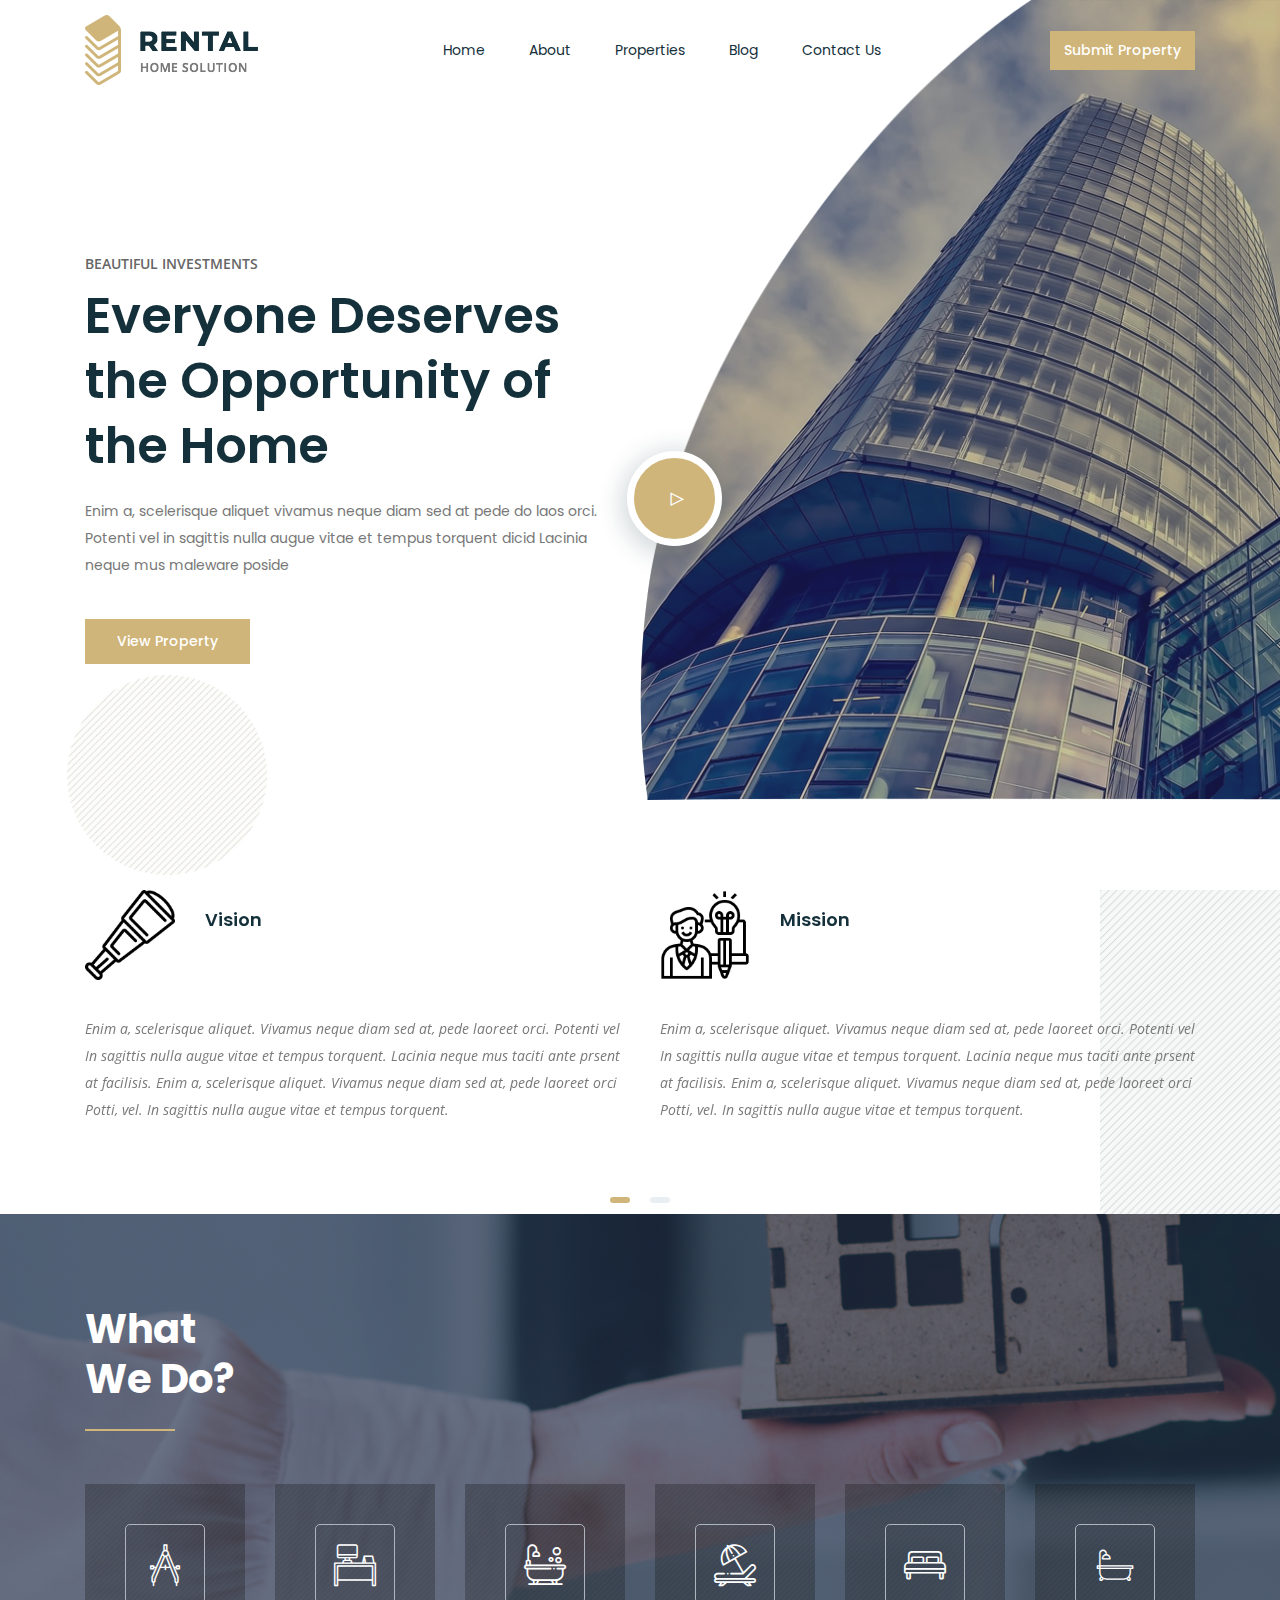
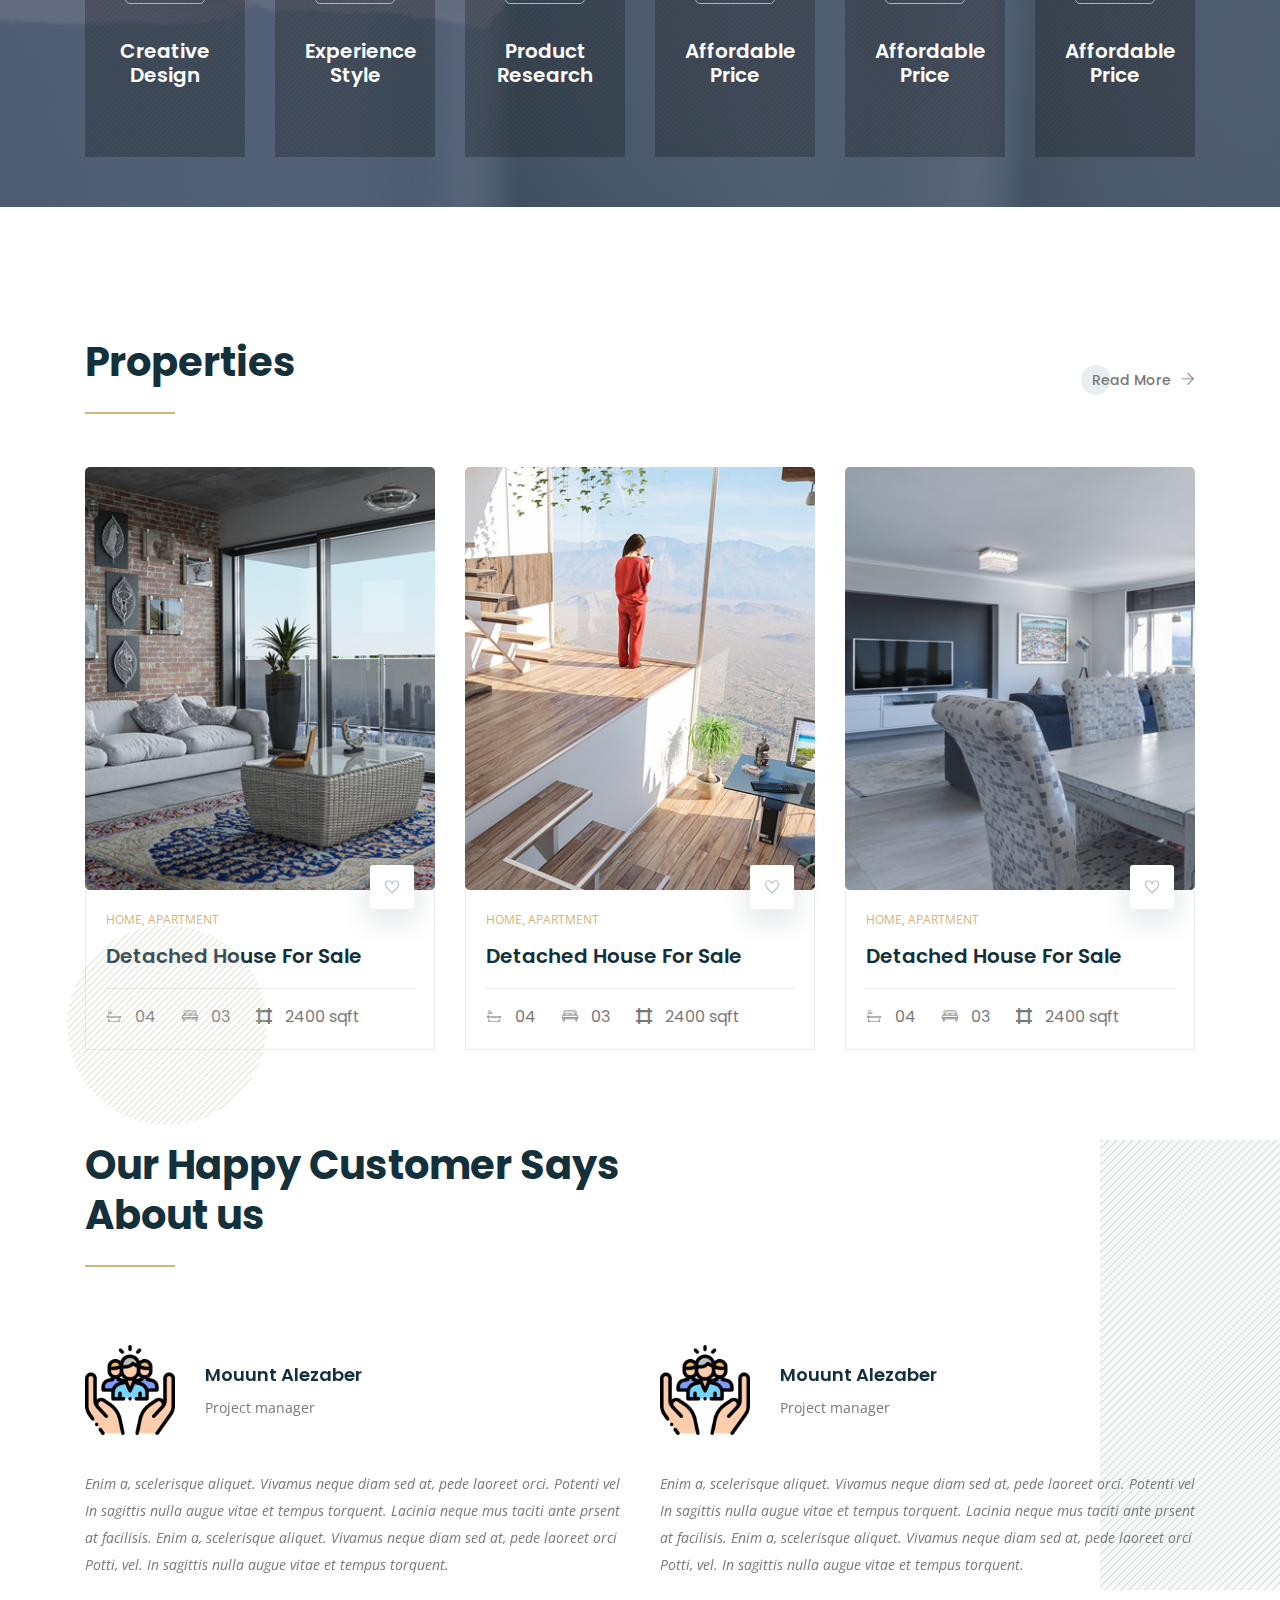
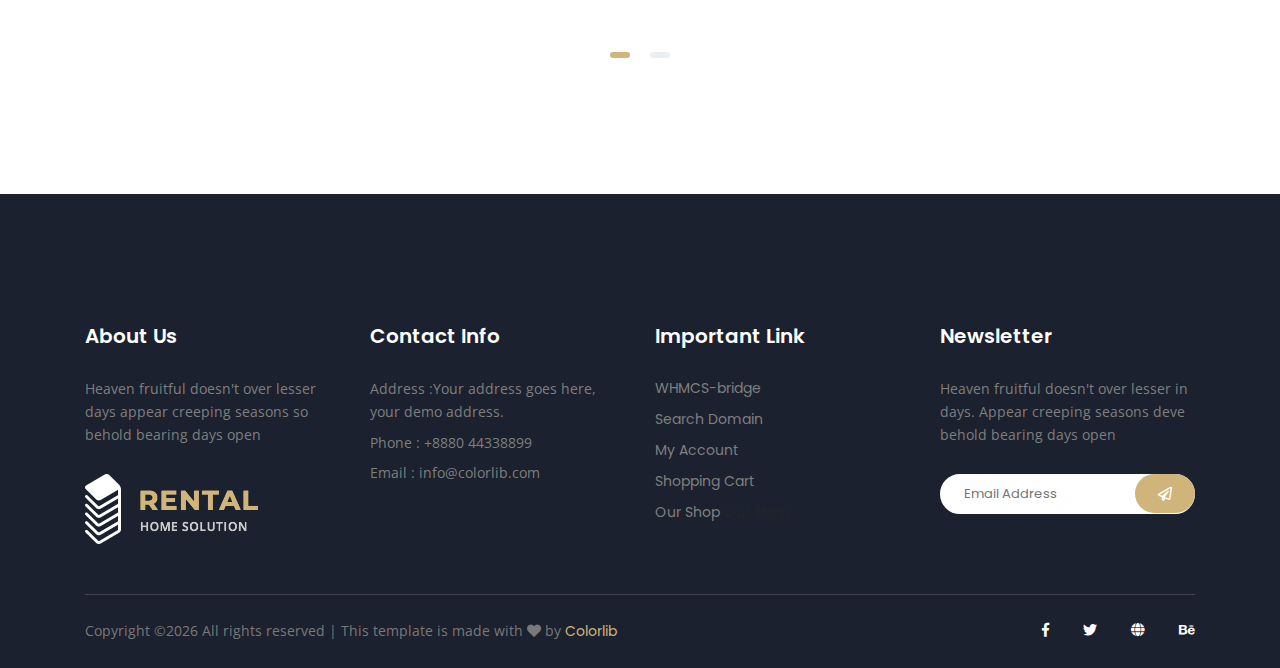
<file: index.html>
<!doctype html>
<html lang="en">

<head>
   <!-- Required meta tags -->
   <meta charset="utf-8">
   <meta name="viewport" content="width=device-width, initial-scale=1, shrink-to-fit=no">
   <title>Real_state || Home</title>
   <link rel="icon" href="img/favicon.png">
   <!-- Bootstrap CSS -->
   <link rel="stylesheet" href="css/bootstrap.min.css">
   <!-- animate CSS -->
   <link rel="stylesheet" href="css/animate.css">
   <!-- owl carousel CSS -->
   <link rel="stylesheet" href="css/owl.carousel.min.css">
   <!-- themify CSS -->
   <link rel="stylesheet" href="css/themify-icons.css">
   <!-- flaticon CSS -->
   <link rel="stylesheet" href="css/flaticon.css">
   <!-- magnific-popup CSS -->
   <link rel="stylesheet" href="css/magnific-popup.css">
   <!-- font awesome CSS -->
   <link rel="stylesheet" href="fontawesome/css/all.min.css">
   <!-- style CSS -->
   <link rel="stylesheet" href="css/style.css">
</head>

<body>
   <!--::menu part start::-->
   <header class="main_menu home_menu">
		<div class="container">
			<div class="row">
				<div class="col-lg-12">
					<nav class="navbar navbar-expand-lg navbar-light">
						<a class="navbar-brand" href="index.html"> <img src="img/logo.png" alt="logo"> </a>
						<button class="navbar-toggler" type="button" data-toggle="collapse" data-target="#navbarNav"
							aria-controls="navbarNav" aria-expanded="false" aria-label="Toggle navigation">
							<span class="navbar-toggler-icon"></span>
						</button>
						<div class="collapse navbar-collapse main-menu-item" id="navbarNav">
							<ul class="navbar-nav">
								<li class="nav-item active">
									<a class="nav-link" href="index.html">Home<span class="sr-only">(current)</span></a>
								</li>
								<li class="nav-item">
									<a class="nav-link" href="about.html">about</a>
                        </li>

								<li class="nav-item">
									<a class="nav-link" href="Properties.html">Properties</a>
                        </li>
								<li class="nav-item">
									<a class="nav-link page-scroll" href="blog.html">Blog</a>
								</li>
								<li class="nav-item">
									<a class="nav-link" href="contact.html">Contact us</a>
								</li>
							</ul>
						</div>
						<div class="btn_1 d-none d-lg-block">
							<a href="#" class="float-right">Submit property</a>
						</div>
					</nav>
				</div>
			</div>
		</div>
	</header>
   <!--::menu part end::-->

   <!--::banner part start::-->
   <section class="banner_part">
      <div class="container">
         <div class="row align-content-center">
            <div class="col-lg-6">
               <div class="banner_text aling-items-center">
                  <div class="banner_text_iner">
                     <h5>Beautiful investments</h5>
                     <h2>Everyone Deserves
                        the Opportunity of
                        the Home</h2>
                     <p>Enim a, scelerisque aliquet vivamus neque diam sed at pede do laos orci. Potenti vel
                        in sagittis nulla augue vitae et tempus torquent dicid Lacinia neque mus maleware
                        poside</p>
                     <a href="#" class="btn_1 banner_btn ">View Property</a>
                  </div>
               </div>
            </div>
         </div>
      </div>
      <a href="https://www.youtube.com/watch?v=pBFQdxA-apI" class="popup-youtube video_popup"><span
            class="ti-control-play"></span></a>

   </section>
   <!--::banner part end::-->

    <!--::review_part end::-->
    <div class="review_part" id="testimonial">
      <div class="container">
     
         <div class="row">
            <div class="col-lg-12">
               <div class="review_part_text owl-carousel">
                  <div class="singler_eview_part">
                     <div class="client_info">
                        <img src="img/vision.png" alt="">
                        <h4>Vision</h4>
                     </div>
                     <p><i>Enim a, scelerisque aliquet. Vivamus neque diam sed at, pede laoreet orci.
                           Potenti vel In sagittis nulla augue vitae et tempus torquent. Lacinia neque
                           mus taciti ante prsent at facilisis. Enim a, scelerisque aliquet. Vivamus
                           neque diam sed at, pede laoreet orci Potti, vel. In sagittis nulla augue
                           vitae et tempus torquent.</i></p>
                  </div>
                  <div class="singler_eview_part">
                     <div class="client_info">
                        <img src="img/innovative.png" alt="">
                        <h4>Mission</h4>
                     </div>
                     <p><i>Enim a, scelerisque aliquet. Vivamus neque diam sed at, pede laoreet orci.
                           Potenti vel In sagittis nulla augue vitae et tempus torquent. Lacinia neque
                           mus taciti ante prsent at facilisis. Enim a, scelerisque aliquet. Vivamus
                           neque diam sed at, pede laoreet orci Potti, vel. In sagittis nulla augue
                           vitae et tempus torquent.</i></p>
                  </div>
                  <div class="singler_eview_part">
                     <div class="client_info">
                        <img src="img/eye.png" alt="">
                        <h4>Company Background</h4>
                     </div>
                     <p><i>Enim a, scelerisque aliquet. Vivamus neque diam sed at, pede laoreet orci.
                           Potenti vel In sagittis nulla augue vitae et tempus torquent. Lacinia neque
                           mus taciti ante prsent at facilisis. Enim a, scelerisque aliquet. Vivamus
                           neque diam sed at, pede laoreet orci Potti, vel. In sagittis nulla augue
                           vitae et tempus torquent.</i></p>
                  </div>
               </div>
            </div>
         </div>
      </div>
   </div>
   <!--::review_part end::-->

   <!--::passion_part end::-->
   <div class="passion_part">
      <div class="container">
         <div class="row">
            <div class="col-lg-5">
               <div class="section_tittle">
                  <h1>What<br>
                  We Do?</h1>
               </div>
            </div>
         </div>
         <div class="row">
            <div class="col-md-6 col-lg-2">
               <div class="single_passion">
                  <div class="single_passion_item">
                     <a class="passion_icon"> <i class="flaticon-compass"></i> </a>
                     <h4>Creative Design</h4>
                  </div>
               </div>
            </div>
            <div class="col-md-6 col-lg-2">
               <div class="single_passion">
                  <div class="single_passion_item">
                     <a class="passion_icon"> <i class="flaticon-desk"></i> </a>
                     <h4>Experience Style</h4>
                  </div>
               </div>
            </div>
            <div class="col-md-6 col-lg-2">
               <div class="single_passion">
                  <div class="single_passion_item">
                     <a class="passion_icon"> <i class="flaticon-bathroom"></i> </a>
                     <h4>Product Research</h4>
                  </div>
               </div>
            </div>
            <div class="col-md-6 col-lg-2">
               <div class="single_passion">
                  <div class="single_passion_item">
                     <a class="passion_icon"> <i class="flaticon-beach"></i> </a>
                     <h4>Affordable Price</h4>
                  </div>
               </div>
            </div>
            <div class="col-md-6 col-lg-2">
               <div class="single_passion">
                  <div class="single_passion_item">
                     <a class="passion_icon"> <i class="flaticon-bed"></i> </a>
                     <h4>Affordable Price</h4>
                  </div>
               </div>
            </div>
            <div class="col-md-6 col-lg-2">
               <div class="single_passion">
                  <div class="single_passion_item">
                     <a class="passion_icon"> <i class="flaticon-bath"></i> </a>
                     <h4>Affordable Price</h4>
                  </div>
               </div>
            </div>
         </div>
      </div>
   </div>
   <!--::passion_part end::-->

   <!--::apartment_part end::-->
   <div class="apartment_part">
      <div class="container">
         <div class="row justify-content-between align-content-center">
            <div class="col-md-8 col-lg-7">
               <div class="section_tittle">
                  <h1>Properties</h1>
               </div>
            </div>
            <div class="col-md-4 col-lg-5">
               <div class="view_more_btn float-right d-none d-md-block">
                  <a href="properties.html" class="btn_2">Read More <span class="ti-arrow-right"></span></a>
               </div>
            </div>
         </div>
         <div class="row">
            <div class="col-md-4 col-lg-4">
               <div class="single_appartment_part">
                  <div class="appartment_img">
                     <img src="img/appertment_1.png" alt="">
                     <div class="single_appartment_text">
                        <p><span class="ti-location-pin"></span> Johor Bahru</p>
                     </div>
                  </div>
                  <div class="single_appartment_content">
                     <a class="love_us"> <span class="ti-heart"></span> </a>
                     <p>Home, Apartment</p>
                     <a>
                        <h4>Detached House For Sale</h4>
                     </a>
                     <ul class="list-unstyled">
                        <li><a><span class="flaticon-bath"></span></a> 04</li>
                        <li><a><span class="flaticon-bed"></span></a> 03</li>
                        <li><a><span class="flaticon-frame"></span></a> 2400 sqft</li>
                     </ul>
                  </div>
               </div>
            </div>
            <div class="col-md-4 col-lg-4">
               <div class="single_appartment_part">
                  <div class="appartment_img">
                     <img src="img/appertment_2.png" alt="">
                     <div class="single_appartment_text">
                        <p><span class="ti-location-pin"></span> Johor Bahru</p>
                     </div>
                  </div>
                  <div class="single_appartment_content">
                     <a class="love_us"> <span class="ti-heart"></span> </a>
                     <p>Home, Apartment</p>
                     <a>
                        <h4>Detached House For Sale</h4>
                     </a>
                     <ul class="list-unstyled">
                        <li><a><span class="flaticon-bath"></span></a> 04</li>
                        <li><a><span class="flaticon-bed"></span></a> 03</li>
                        <li><a><span class="flaticon-frame"></span></a> 2400 sqft</li>
                     </ul>
                  </div>
               </div>
            </div>
            <div class="col-md-4 col-lg-4">
               <div class="single_appartment_part">
                  <div class="appartment_img">
                     <img src="img/appertment_3.png" alt="">
                     <div class="single_appartment_text">
                        <p><span class="ti-location-pin"></span> Johor Bahru</p>
                     </div>
                  </div>
                  <div class="single_appartment_content">
                     <a class="love_us"> <span class="ti-heart"></span> </a>
                     <p>Home, Apartment</p>
                     <a>
                        <h4>Detached House For Sale</h4>
                     </a>
                     <ul class="list-unstyled">
                        <li><a><span class="flaticon-bath"></span></a> 04</li>
                        <li><a><span class="flaticon-bed"></span></a> 03</li>
                        <li><a><span class="flaticon-frame"></span></a> 2400 sqft</li>
                     </ul>
                  </div>
               </div>
            </div>
         </div>
      </div>
   </div>
   <!--::apartment_part end::-->

   <!--::review_part end::-->
   <div class="review_part" id="testimonial">
      <div class="container">
         <div class="row">
            <div class="col-sm-8 col-lg-7">
               <div class="section_tittle">
                  <h1>Our Happy Customer
                     Says About us</h1>
               </div>
            </div>
         </div>
         <div class="row">
            <div class="col-lg-12">
               <div class="review_part_text owl-carousel">
                  <div class="singler_eview_part">
                     <div class="client_info">
                        <img src="img/social-care.png" alt="">
                        <h4>Mouunt Alezaber</h4>
                        <p>Project manager</p>
                     </div>
                     <p><i>Enim a, scelerisque aliquet. Vivamus neque diam sed at, pede laoreet orci.
                           Potenti vel In sagittis nulla augue vitae et tempus torquent. Lacinia neque
                           mus taciti ante prsent at facilisis. Enim a, scelerisque aliquet. Vivamus
                           neque diam sed at, pede laoreet orci Potti, vel. In sagittis nulla augue
                           vitae et tempus torquent.</i></p>
                  </div>
                  <div class="singler_eview_part">
                     <div class="client_info">
                        <img src="img/social-care.png" alt="">
                        <h4>Mouunt Alezaber</h4>
                        <p>Project manager</p>
                     </div>
                     <p><i>Enim a, scelerisque aliquet. Vivamus neque diam sed at, pede laoreet orci.
                           Potenti vel In sagittis nulla augue vitae et tempus torquent. Lacinia neque
                           mus taciti ante prsent at facilisis. Enim a, scelerisque aliquet. Vivamus
                           neque diam sed at, pede laoreet orci Potti, vel. In sagittis nulla augue
                           vitae et tempus torquent.</i></p>
                  </div>
                  <div class="singler_eview_part">
                     <div class="client_info">
                        <img src="img/social-care.png" alt="">
                        <h4>Mouunt Alezaber</h4>
                        <p>Project manager</p>
                     </div>
                     <p><i>Enim a, scelerisque aliquet. Vivamus neque diam sed at, pede laoreet orci.
                           Potenti vel In sagittis nulla augue vitae et tempus torquent. Lacinia neque
                           mus taciti ante prsent at facilisis. Enim a, scelerisque aliquet. Vivamus
                           neque diam sed at, pede laoreet orci Potti, vel. In sagittis nulla augue
                           vitae et tempus torquent.</i></p>
                  </div>
                  <div class="singler_eview_part">
                     <div class="client_info">
                        <img src="img/social-care.png" alt="">
                        <h4>Mouunt Alezaber</h4>
                        <p>Project manager</p>
                     </div>
                     <p><i>Enim a, scelerisque aliquet. Vivamus neque diam sed at, pede laoreet orci.
                           Potenti vel In sagittis nulla augue vitae et tempus torquent. Lacinia neque
                           mus taciti ante prsent at facilisis. Enim a, scelerisque aliquet. Vivamus
                           neque diam sed at, pede laoreet orci Potti, vel. In sagittis nulla augue
                           vitae et tempus torquent.</i></p>
                  </div>
               </div>
            </div>
         </div>
      </div>
   </div>
   <!--::review_part end::-->

   <!--::footer_part start::-->
   <footer class="footer_part">
      <div class="container">
         <div class="row">
            <div class="col-sm-6 col-lg-3">
               <div class="single_footer_part">
                  <h4>About Us</h4>
                  <p>Heaven fruitful doesn't over lesser days appear creeping seasons so behold bearing days open</p>
                  <a href="index.html" class="footer_logo"> <img src="img/footer_logo.png" alt="#"> </a>
               </div>
            </div>
            <div class="col-sm-6 col-lg-3">
               <div class="single_footer_part">
                  <h4>Contact Info</h4>
                  <p>Address :Your address goes
                     here, your demo address.</p>
                  <p>Phone : +8880 44338899</p>
                  <p>Email : info@colorlib.com</p>
               </div>
            </div>
            <div class="col-sm-6 col-lg-3">
               <div class="single_footer_part">
                  <h4>Important Link</h4>
                  <ul class="list-unstyled">
                     <li><a href=""> WHMCS-bridge</a></li>
                     <li><a href="">Search Domain</a></li>
                     <li><a href="">My Account</a></li>
                     <li><a href="">Shopping Cart</a></li>
                     <li><a href="">Our Shop</a> Our Shop</li>
                  </ul>
               </div>
            </div>
            <div class="col-sm-6 col-lg-3">
               <div class="single_footer_part">
                  <h4>Newsletter</h4>
                  <p>Heaven fruitful doesn't over lesser in days. Appear creeping seasons deve behold bearing days open
                  </p>
                  <div class="mail_part">
                     <input type="text" placeholder="Email Address" class="placeholder hide-on-focus">
                     <a href="" class="email_icon"><i class="far fa-paper-plane"></i></a>
                  </div>
               </div>
            </div>
         </div>
         <hr>
         <div class="row">
            <div class="col-sm-6 col-lg-6">
               <div class="copyright_text">
                  <P><!-- Link back to Colorlib can't be removed. Template is licensed under CC BY 3.0. -->
Copyright &copy;<script>document.write(new Date().getFullYear());</script> All rights reserved | This template is made with <i class="fa fa-heart" aria-hidden="true"></i> by <a href="https://colorlib.com" target="_blank">Colorlib</a>
<!-- Link back to Colorlib can't be removed. Template is licensed under CC BY 3.0. --></P>
               </div>
            </div>
            <div class="col-sm-6 col-lg-6">
               <div class="footer_icon">
                  <ul class="list-unstyled">
                     <li><a href="#" class="single_social_icon"><i class="fab fa-facebook-f"></i></a></li>
                     <li><a href="#" class="single_social_icon"><i class="fab fa-twitter"></i></a></li>
                     <li><a href="#" class="single_social_icon"><i class="fas fa-globe"></i></a></li>
                     <li><a href="#" class="single_social_icon"><i class="fab fa-behance"></i></a></li>
                  </ul>
               </div>
            </div>
         </div>
      </div>
   </footer>
   <!--::footer_part end::-->
   <!-- jquery plugins here-->
   <!-- jquery -->
   <script src="js/jquery-1.12.1.min.js"></script>
   <!-- popper js -->
   <script src="js/popper.min.js"></script>
   <!-- bootstrap js -->
   <script src="js/bootstrap.min.js"></script>
   <!-- easing js -->
   <script src="js/jquery.magnific-popup.js"></script>
   <!-- particles js -->
   <script src="js/owl.carousel.min.js"></script>
   <!-- easing js -->
   <script src="js/jquery.easing.min.js"></script>
   <!-- custom js -->
   <script src="js/custom.js"></script>
</body>

</html>
</file>
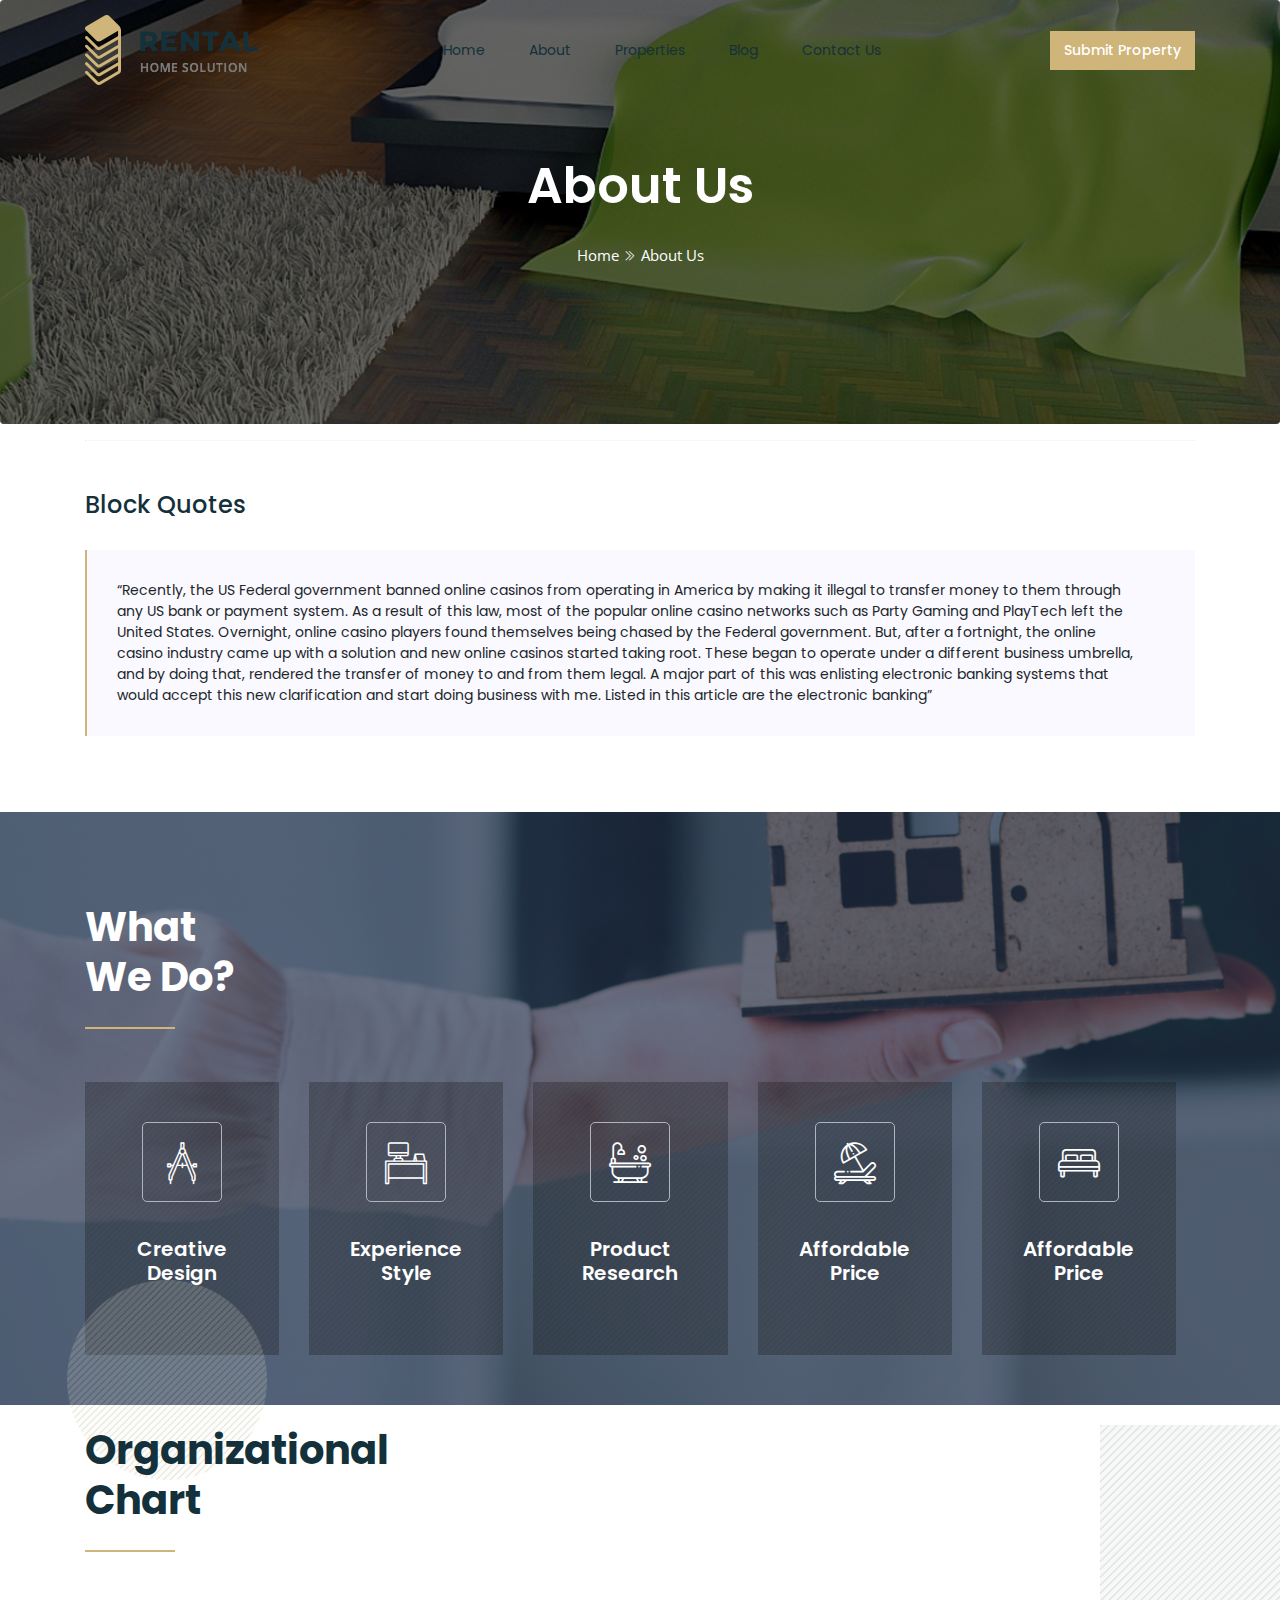
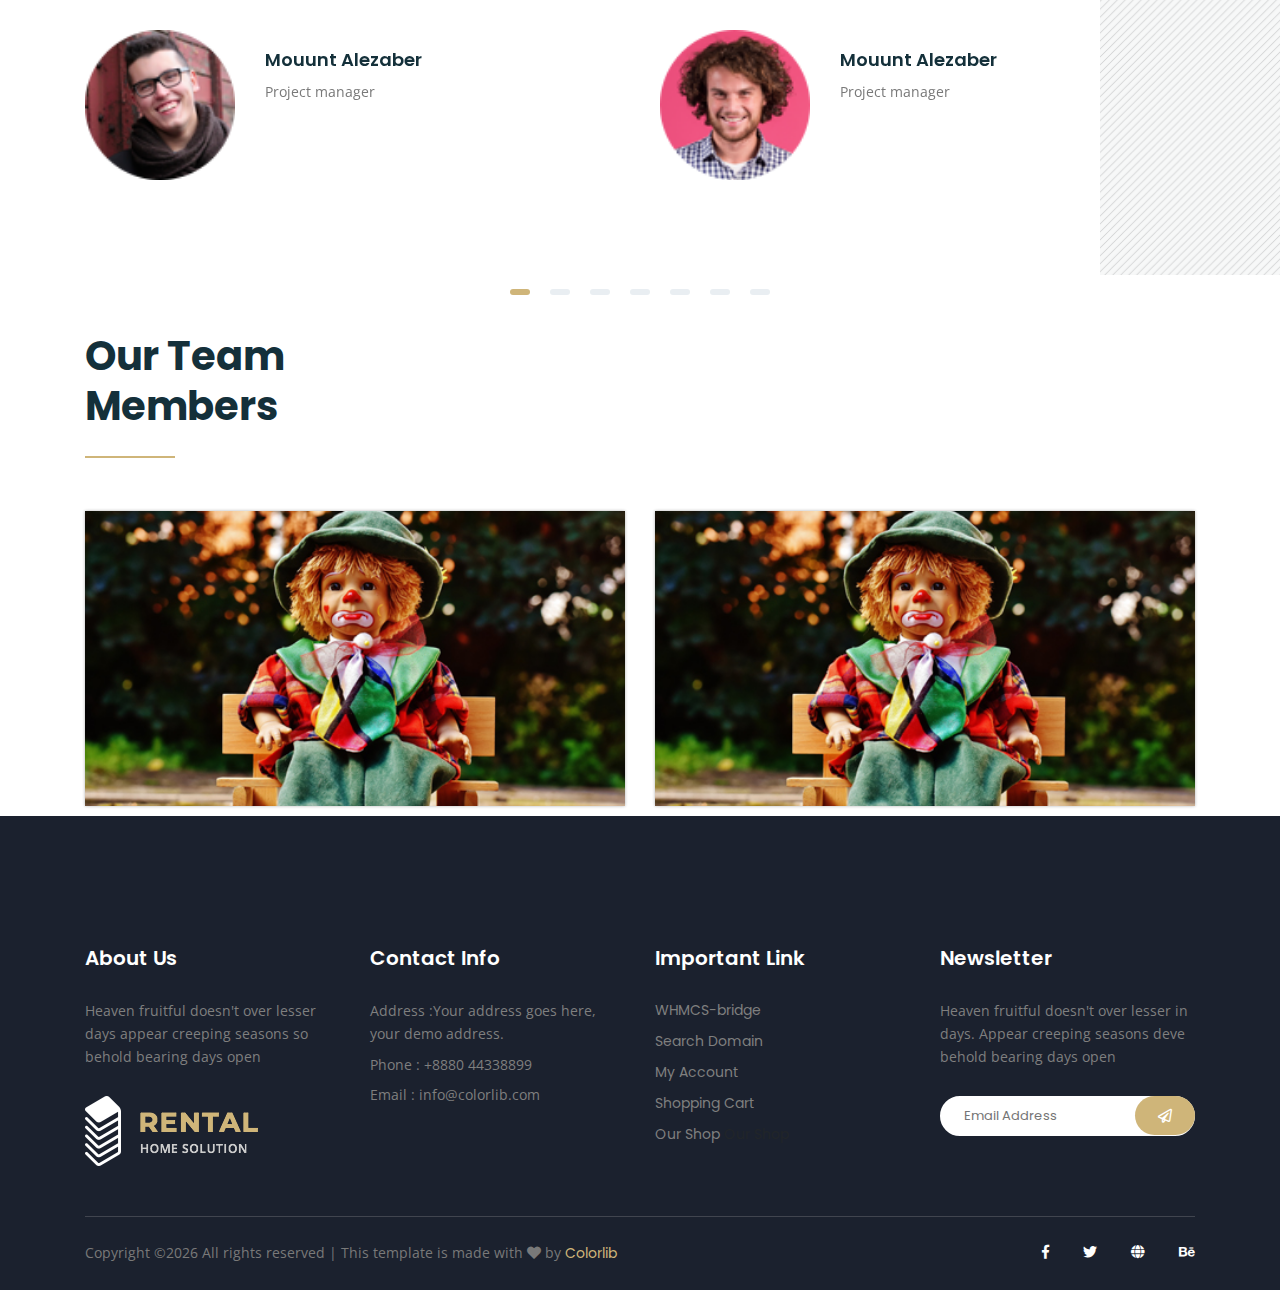
<file: about.html>
<!doctype html>
<html lang="en">
  <head>
    <!-- Required meta tags -->
    <meta charset="utf-8">
    <meta name="viewport" content="width=device-width, initial-scale=1, shrink-to-fit=no">
    <title>Real_state || About</title>
    <link rel="icon" href="img/favicon.png">
    <!-- Bootstrap CSS -->
    <link rel="stylesheet" href="css/bootstrap.min.css">
    <!-- animate CSS -->
    <link rel="stylesheet" href="css/animate.css">
    <!-- owl carousel CSS -->
    <link rel="stylesheet" href="css/owl.carousel.min.css">
    <!-- themify CSS -->
    <link rel="stylesheet" href="css/themify-icons.css">
    <!-- flaticon CSS -->
    <link rel="stylesheet" href="css/flaticon.css">
    <!-- font awesome CSS -->
    <link rel="stylesheet" href="css/magnific-popup.css">
    <!-- font awesome CSS -->
    <link rel="stylesheet" href="fontawesome/css/all.min.css">
    <!-- style CSS -->
    <link rel="stylesheet" href="css/style.css">
  </head>
  <body>
   <!--::menu part start::-->
   <header class="main_menu home_menu">
		<div class="container">
			<div class="row">
				<div class="col-lg-12">
					<nav class="navbar navbar-expand-lg navbar-light">
						<a class="navbar-brand" href="index.html"> <img src="img/logo.png" alt="logo"> </a>
						<button class="navbar-toggler" type="button" data-toggle="collapse" data-target="#navbarNav"
							aria-controls="navbarNav" aria-expanded="false" aria-label="Toggle navigation">
							<span class="navbar-toggler-icon"></span>
						</button>
						<div class="collapse navbar-collapse main-menu-item" id="navbarNav">
							<ul class="navbar-nav">
								<li class="nav-item active">
									<a class="nav-link" href="index.html">Home<span class="sr-only">(current)</span></a>
								</li>
								<li class="nav-item">
									<a class="nav-link" href="about.html">about</a>
                        </li>

								<li class="nav-item">
									<a class="nav-link" href="Properties.html">Properties</a>
                        </li>
								<li class="nav-item">
									<a class="nav-link page-scroll" href="blog.html">Blog</a>
								</li>
								<li class="nav-item">
									<a class="nav-link" href="contact.html">Contact us</a>
								</li>
							</ul>
						</div>
						<div class="btn_1 d-none d-lg-block">
							<a href="#" class="float-right">Submit property</a>
						</div>
					</nav>
				</div>
			</div>
		</div>
	</header>
   <!--::menu part end::-->

    <!--::breadcrumb part end::-->
    <section class="breadcrumb blog_bg">
      <div class="container">
          <div class="row">
              <div class="col-lg-12">
                  <div class="breadcrumb_iner">
                      <div class="breadcrumb_iner_item">
                          <h2>About Us</h2>
                          <p>Home<span class="ti-angle-double-right"></span>About Us</p>
                      </div>
                  </div>
              </div>
          </div>
      </div>
   </section>
   <!--::breadcrumb part end::-->
   <div class="whole-wrap">
		<div class="container box_1170">
         <div class="section-top-border">
            <h3 class="mb-30">Block Quotes</h3>
            <div class="row">
               <div class="col-lg-12">
                  <blockquote class="generic-blockquote">
                     “Recently, the US Federal government banned online casinos from operating in America by
                     making it illegal to
                     transfer money to them through any US bank or payment system. As a result of this law, most
                     of the popular
                     online casino networks such as Party Gaming and PlayTech left the United States. Overnight,
                     online casino
                     players found themselves being chased by the Federal government. But, after a fortnight, the
                     online casino
                     industry came up with a solution and new online casinos started taking root. These began to
                     operate under a
                     different business umbrella, and by doing that, rendered the transfer of money to and from
                     them legal. A major
                     part of this was enlisting electronic banking systems that would accept this new
                     clarification and start doing
                     business with me. Listed in this article are the electronic banking”
                  </blockquote>
               </div>
            </div>
         </div>
      </div>
   </div>
  
    <!--::passion_part end::-->
    <div class="passion_part" style="margin-top: 10px;">
      <div class="container">
         <div class="row">
            <div class="col-lg-5">
               <div class="section_tittle">
                  <h1>What<br>
                  We Do?</h1>
               </div>
            </div>
         </div>
         <div class="row">
            <div class="col-md-6 col-lg-2a">
               <div class="single_passion">
                  <div class="single_passion_item">
                     <a class="passion_icon"> <i class="flaticon-compass"></i> </a>
                     <h4>Creative Design</h4>
                  </div>
               </div>
            </div>
            <div class="col-md-6 col-lg-2a">
               <div class="single_passion">
                  <div class="single_passion_item">
                     <a class="passion_icon"> <i class="flaticon-desk"></i> </a>
                     <h4>Experience Style</h4>
                  </div>
               </div>
            </div>
            <div class="col-md-6 col-lg-2a">
               <div class="single_passion">
                  <div class="single_passion_item">
                     <a class="passion_icon"> <i class="flaticon-bathroom"></i> </a>
                     <h4>Product Research</h4>
                  </div>
               </div>
            </div>
            <div class="col-md-6 col-lg-2a">
               <div class="single_passion">
                  <div class="single_passion_item">
                     <a class="passion_icon"> <i class="flaticon-beach"></i> </a>
                     <h4>Affordable Price</h4>
                  </div>
               </div>
            </div>
            <div class="col-md-6 col-lg-2a">
               <div class="single_passion">
                  <div class="single_passion_item">
                     <a class="passion_icon"> <i class="flaticon-bed"></i> </a>
                     <h4>Affordable Price</h4>
                  </div>
               </div>
            </div>
         </div>
      </div>
   </div>
   <!--::passion_part end::-->
  

   <!--::review_part end::-->
   <div class="review_part about_review" style="padding:20px;">
      <div class="container">
         <div class="row">
            <div class="col-sm-8 col-lg-7">
               <div class="section_tittle">
                  <h1>Organizational <br>
                     Chart</h1>
               </div>
            </div>
         </div>
         <div class="row">
            <div class="col-lg-12">
               <div class="review_part_text owl-carousel">
                  <div class="singler_eview_part">
                     <div class="client_info">
                        <img src="img/client_1.png" style="height:150px; width:150px">
                        <h4>Mouunt Alezaber</h4>
                        <p>Project manager</p>
                     </div>
                  </div>
                  <div class="singler_eview_part">
                     <div class="client_info">
                        <img src="img/client_2.png" style="height:150px; width:150px">
                        <h4>Mouunt Alezaber</h4>
                        <p>Project manager</p>
                     </div>
                  </div>
                  <div class="singler_eview_part">
                     <div class="client_info">
                        <img src="img/client_1.png" style="height:150px; width:150px">
                        <h4>Mouunt Alezaber</h4>
                        <p>Project manager</p>
                     </div>
                  </div>
                  <div class="singler_eview_part">
                     <div class="client_info">
                        <img src="img/client_2.png" style="height:150px; width:150px">
                        <h4>Mouunt Alezaber</h4>
                        <p>Project manager</p>
                     </div>
                  </div>
                  <div class="singler_eview_part">
                     <div class="client_info">
                        <img src="img/client_2.png" style="height:150px; width:150px">
                        <h4>Mouunt Alezaber</h4>
                        <p>Project manager</p>
                     </div>
                  </div>
                  <div class="singler_eview_part">
                     <div class="client_info">
                        <img src="img/client_2.png" style="height:150px; width:150px">
                        <h4>Mouunt Alezaber</h4>
                        <p>Project manager</p>
                     </div>
                  </div>
                  <div class="singler_eview_part">
                     <div class="client_info">
                        <img src="img/client_2.png" style="height:150px; width:150px">
                        <h4>Mouunt Alezaber</h4>
                        <p>Project manager</p>
                     </div>
                  </div>
                  <div class="singler_eview_part">
                     <div class="client_info">
                        <img src="img/client_2.png" style="height:150px; width:150px">
                        <h4>Mouunt Alezaber</h4>
                        <p>Project manager</p>
                     </div>
                  </div>
                  <div class="singler_eview_part">
                     <div class="client_info">
                        <img src="img/client_2.png" style="height:150px; width:150px">
                        <h4>Mouunt Alezaber</h4>
                        <p>Project manager</p>
                     </div>
                  </div>
                  <div class="singler_eview_part">
                     <div class="client_info">
                        <img src="img/client_2.png" style="height:150px; width:150px">
                        <h4>Mouunt Alezaber</h4>
                        <p>Project manager</p>
                     </div>
                  </div>
                  <div class="singler_eview_part">
                     <div class="client_info">
                        <img src="img/client_2.png" style="height:150px; width:150px">
                        <h4>Mouunt Alezaber</h4>
                        <p>Project manager</p>
                     </div>
                  </div>
                  <div class="singler_eview_part">
                     <div class="client_info">
                        <img src="img/client_2.png" style="height:150px; width:150px">
                        <h4>Mouunt Alezaber</h4>
                        <p>Project manager</p>
                     </div>
                  </div>
                  <div class="singler_eview_part">
                     <div class="client_info">
                        <img src="img/client_2.png" style="height:150px; width:150px">
                        <h4>Mouunt Alezaber</h4>
                        <p>Project manager</p>
                     </div>
                  </div>
                  <div class="singler_eview_part">
                     <div class="client_info">
                        <img src="img/client_2.png" style="height:150px; width:150px">
                        <h4>Mouunt Alezaber</h4>
                        <p>Project manager</p>
                     </div>
                  </div>
               </div>
            </div>
         </div>
      </div>
   </div>
   <!--::review_part end::-->
    
   <!--::apartment_part end::-->
   <div class="apartment_part" style="padding:10px;">
      <div class="container">
         <div class="row justify-content-between align-content-center">
            <div class="col-md-8 col-lg-7">
               <div class="section_tittle">
                  <h1>Our Team<br>
                     Members</h1>
               </div>
            </div>
         </div>
         <div class="row">
            <div class="container">
               <div class="row">
                   <div class="col-md-6 col-sm-6">
                       <div class="our-team">
                           <img src="img/elements/g2.jpg">
                           <div class="team-content">
                               <h3 class="title">Williamson</h3>
                               <span class="post">Web Developer</span>
                           </div>
                       </div>
                   </div>
            
                   <div class="col-md-6 col-sm-6">
                       <div class="our-team">
                           <img src="img/elements/g2.jpg">
                           <div class="team-content">
                               <h3 class="title">Kristiana</h3>
                               <span class="post">Web Designer</span>
                           </div>
                       </div>
                   </div>
               </div>
           </div>
         </div>
      </div>
   </div>
   <!--::apartment_part end::-->
    
   <!--::footer_part start::-->
   <footer class="footer_part">
      <div class="container">
         <div class="row">
            <div class="col-sm-6 col-lg-3">
               <div class="single_footer_part">
                  <h4>About Us</h4>
                  <p>Heaven fruitful doesn't over lesser days appear creeping seasons so behold bearing days open</p>
                  <a href="index.html" class="footer_logo"> <img src="img/footer_logo.png" alt="#"> </a>
               </div>
            </div>
            <div class="col-sm-6 col-lg-3">
               <div class="single_footer_part">
                  <h4>Contact Info</h4>
                  <p>Address :Your address goes
                        here, your demo address.</p>
                  <p>Phone : +8880 44338899</p>
                  <p>Email : info@colorlib.com</p>
               </div>
            </div>
            <div class="col-sm-6 col-lg-3">
               <div class="single_footer_part">
                  <h4>Important Link</h4>
                  <ul class="list-unstyled">
                     <li><a href=""> WHMCS-bridge</a></li>
                     <li><a href="">Search Domain</a></li>
                     <li><a href="">My Account</a></li>
                     <li><a href="">Shopping Cart</a></li>
                     <li><a href="">Our Shop</a> Our Shop</li>
                  </ul>
               </div>
            </div>
            <div class="col-sm-6 col-lg-3">
               <div class="single_footer_part">
                  <h4>Newsletter</h4>
                  <p>Heaven fruitful doesn't over lesser in days. Appear creeping seasons deve behold bearing days open</p>
                  <div class="mail_part">
                     <input type="text" placeholder="Email Address" class="placeholder hide-on-focus">
                     <a href="" class="email_icon"><i class="far fa-paper-plane"></i></a>
                  </div>
               </div>
            </div>
         </div>
         <hr>
         <div class="row">
            <div class="col-sm-6 col-lg-6">
               <div class="copyright_text">
                  <P><!-- Link back to Colorlib can't be removed. Template is licensed under CC BY 3.0. -->
Copyright &copy;<script>document.write(new Date().getFullYear());</script> All rights reserved | This template is made with <i class="fa fa-heart" aria-hidden="true"></i> by <a href="https://colorlib.com" target="_blank">Colorlib</a>
<!-- Link back to Colorlib can't be removed. Template is licensed under CC BY 3.0. --></P>
               </div>
            </div>
            <div class="col-sm-6 col-lg-6">
               <div class="footer_icon">
                  <ul class="list-unstyled">
                     <li><a href="#" class="single_social_icon"><i class="fab fa-facebook-f"></i></a></li>
                     <li><a href="#" class="single_social_icon"><i class="fab fa-twitter"></i></a></li>
                     <li><a href="#" class="single_social_icon"><i class="fas fa-globe"></i></a></li>
                     <li><a href="#" class="single_social_icon"><i class="fab fa-behance"></i></a></li>
                  </ul>
               </div>
            </div>
         </div>
      </div>
   </footer>
   <!--::footer_part end::-->

    <!-- jquery plugins here-->
    <!-- jquery -->
    <script src="js/jquery-1.12.1.min.js"></script>
   <!-- popper js -->
   <script src="js/popper.min.js"></script>
   <!-- bootstrap js -->
   <script src="js/bootstrap.min.js"></script>
   <!-- easing js -->
   <script src="js/jquery.magnific-popup.js"></script>
   <!-- particles js -->
   <script src="js/owl.carousel.min.js"></script>
   <!-- easing js -->
   <script src="js/jquery.easing.min.js"></script>
   <!-- custom js -->
   <script src="js/custom.js"></script>
</body>

</html>
</file>
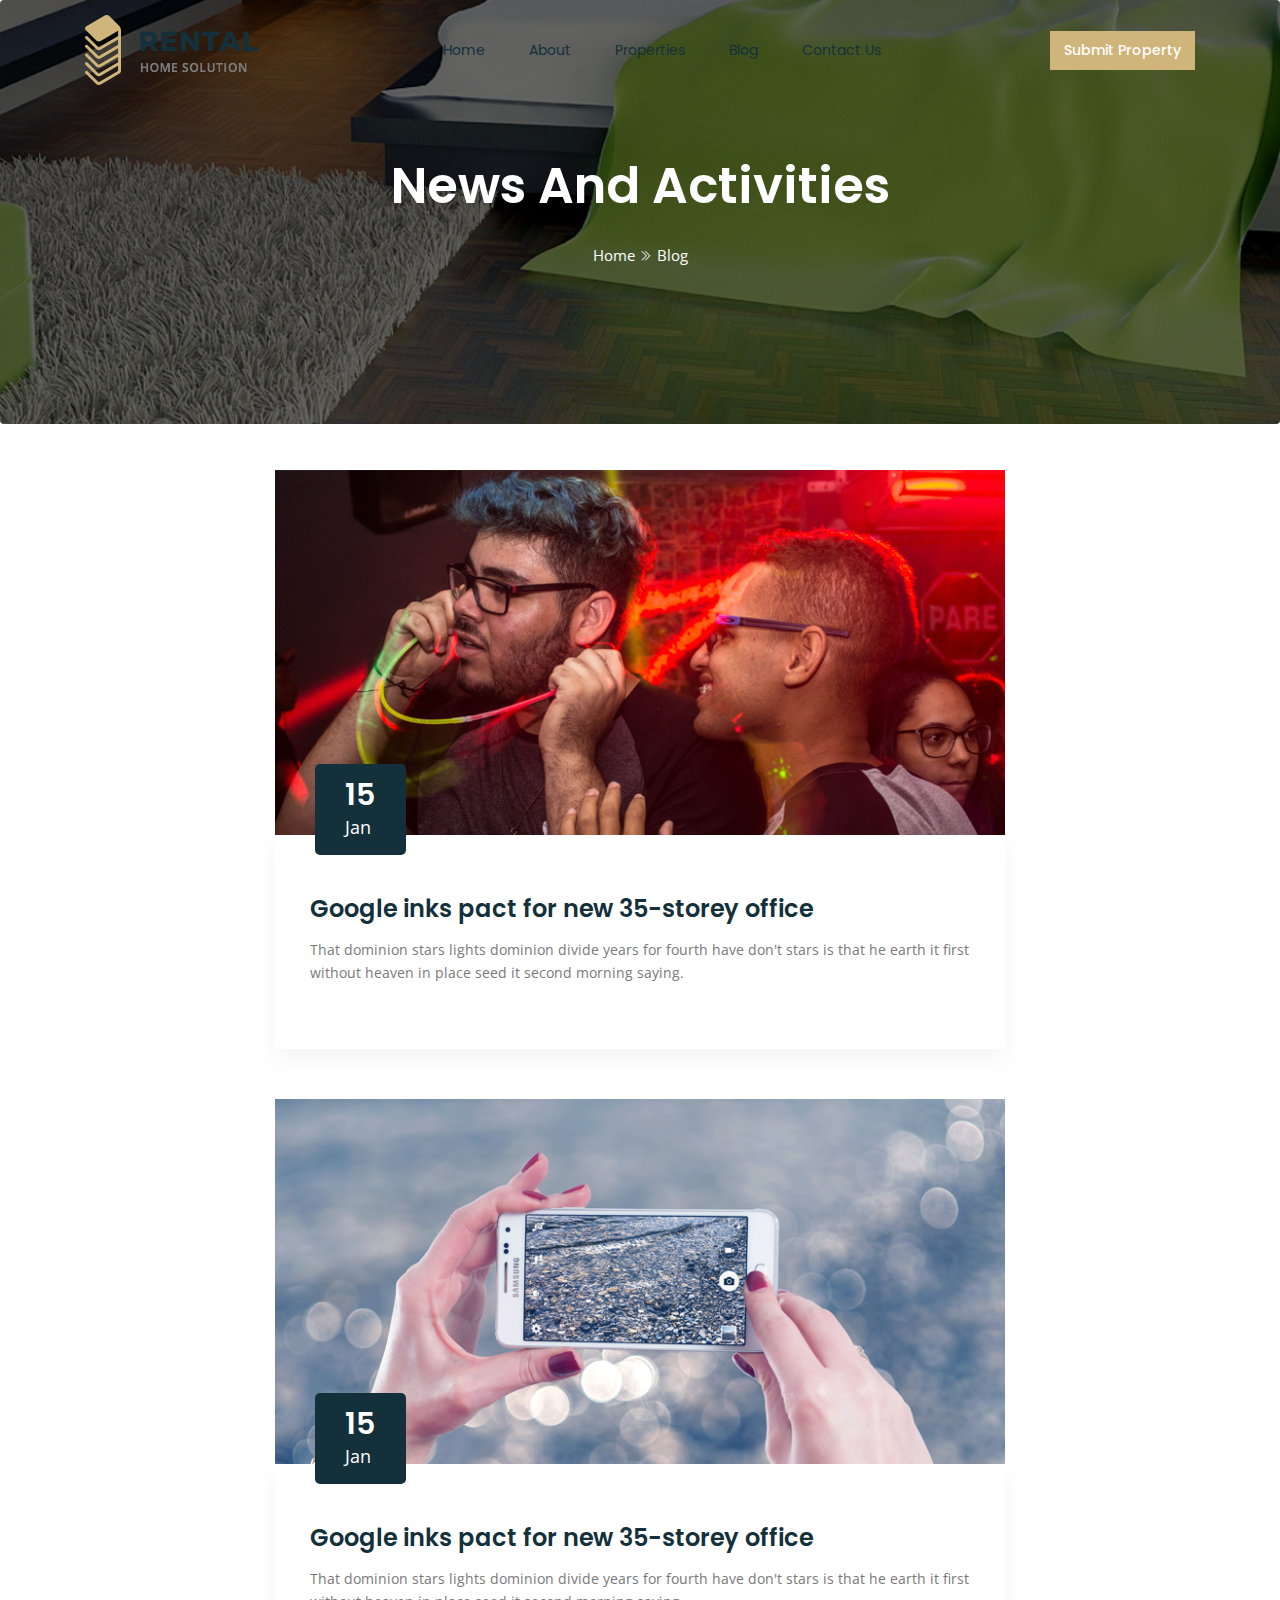
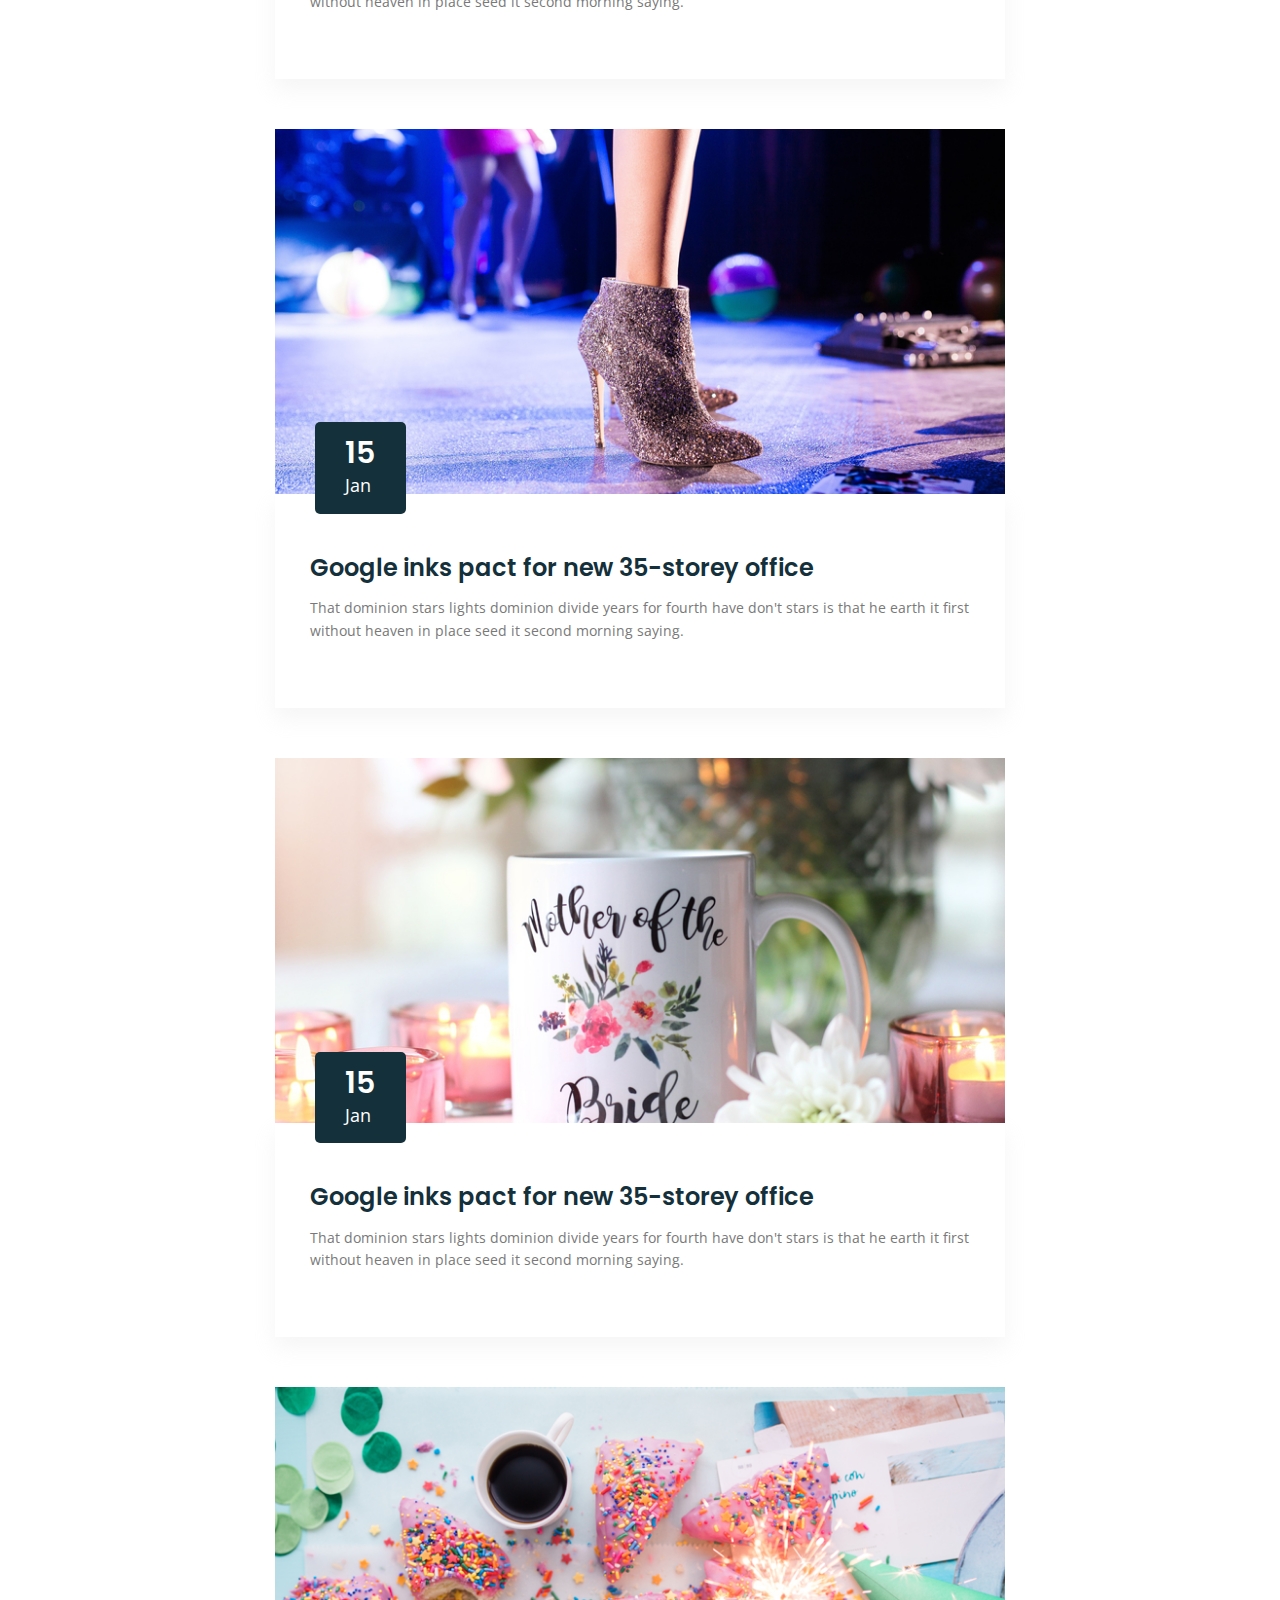
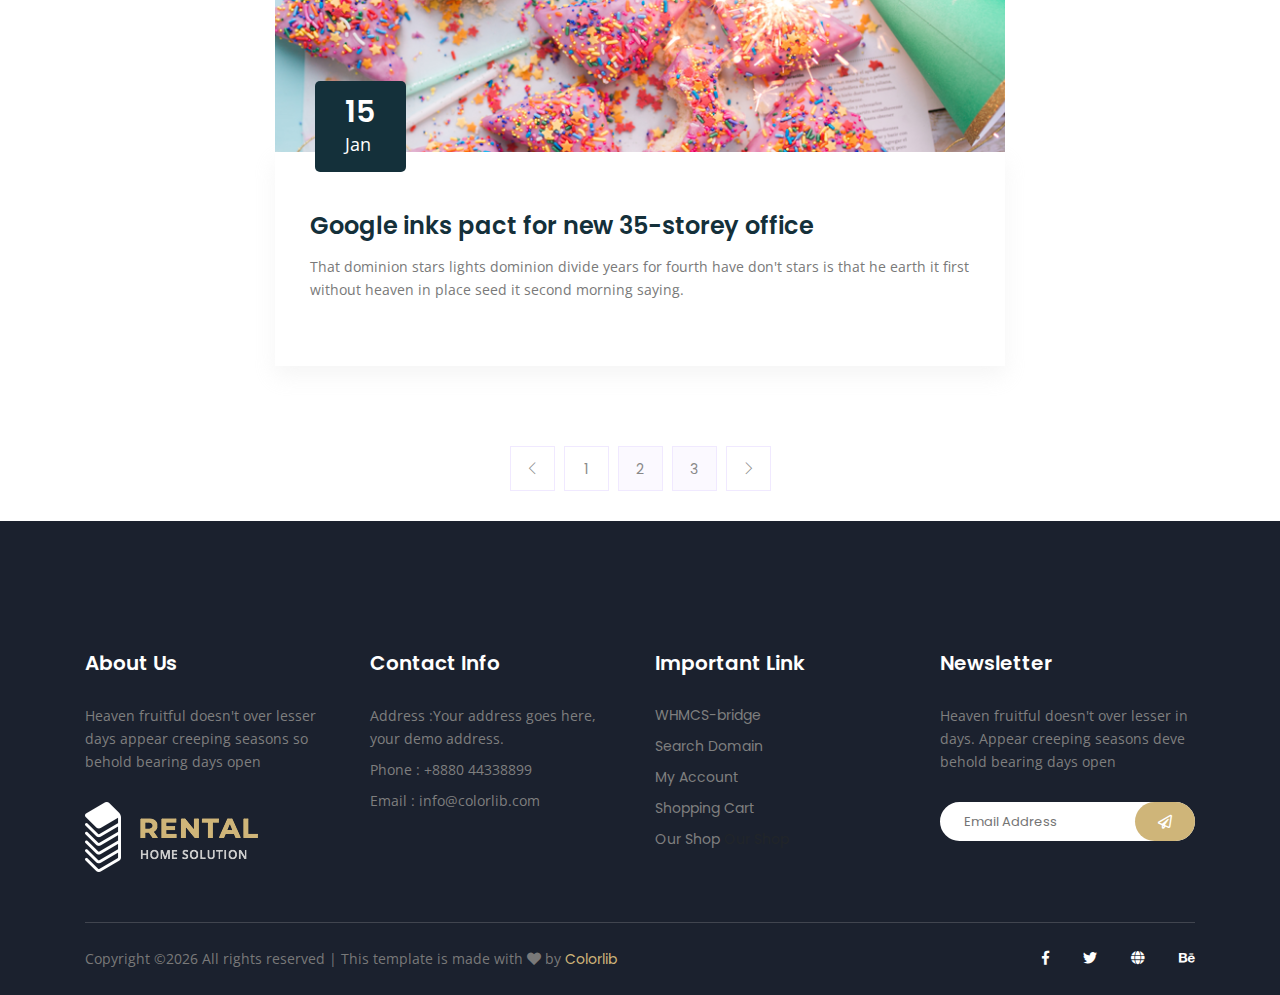
<file: blog.html>
<!doctype html>
<html lang="en">

<head>
  <!-- Required meta tags -->
  <meta charset="utf-8">
  <meta name="viewport" content="width=device-width, initial-scale=1, shrink-to-fit=no">
  <title>Real_state || Blog</title>
  <link rel="icon" href="img/favicon.png">
  <!-- Bootstrap CSS -->
  <link rel="stylesheet" href="css/bootstrap.min.css">
  <!-- animate CSS -->
  <link rel="stylesheet" href="css/animate.css">
  <!-- owl carousel CSS -->
  <link rel="stylesheet" href="css/owl.carousel.min.css">
  <!-- themify CSS -->
  <link rel="stylesheet" href="css/themify-icons.css">
  <!-- flaticon CSS -->
  <link rel="stylesheet" href="css/flaticon.css">
  <!-- font awesome CSS -->
  <link rel="stylesheet" href="fontawesome/css/all.min.css">
  <!-- style CSS -->
  <link rel="stylesheet" href="css/style.css">
</head>

<body>
  <!--::menu part start::-->
  <header class="main_menu home_menu">
		<div class="container">
			<div class="row">
				<div class="col-lg-12">
					<nav class="navbar navbar-expand-lg navbar-light">
						<a class="navbar-brand" href="index.html"> <img src="img/logo.png" alt="logo"> </a>
						<button class="navbar-toggler" type="button" data-toggle="collapse" data-target="#navbarNav"
							aria-controls="navbarNav" aria-expanded="false" aria-label="Toggle navigation">
							<span class="navbar-toggler-icon"></span>
						</button>
						<div class="collapse navbar-collapse main-menu-item" id="navbarNav">
							<ul class="navbar-nav">
								<li class="nav-item active">
									<a class="nav-link" href="index.html">Home<span class="sr-only">(current)</span></a>
								</li>
								<li class="nav-item">
									<a class="nav-link" href="about.html">about</a>
                        </li>

								<li class="nav-item">
									<a class="nav-link" href="Properties.html">Properties</a>
                        </li>
								<li class="nav-item">
									<a class="nav-link page-scroll" href="blog.html">Blog</a>
								</li>
								<li class="nav-item">
									<a class="nav-link" href="contact.html">Contact us</a>
								</li>
							</ul>
						</div>
						<div class="btn_1 d-none d-lg-block">
							<a href="#" class="float-right">Submit property</a>
						</div>
					</nav>
				</div>
			</div>
		</div>
	</header>
  <!--::menu part end::-->

  <!--::breadcrumb part start::-->
  <section class="breadcrumb blog_bg">
    <div class="container">
      <div class="row">
        <div class="col-lg-12">
          <div class="breadcrumb_iner">
            <div class="breadcrumb_iner_item">
              <h2>News And Activities</h2>
              <p>Home<span class="ti-angle-double-right"></span>Blog</p>
            </div>
          </div>
        </div>
      </div>
    </div>
  </section>
  <!--::breadcrumb part start::-->


  <!--================Blog Area =================-->
  <section class="blog_area area-padding">
    <div class="container">
      <div class="row">
        <div class="col-lg-2">

        </div>
        <div class="col-lg-8 mb-12 mb-lg-0">
          <div class="blog_left_sidebar">
            <article class="blog_item">
              <div class="blog_item_img">
                <img class="card-img rounded-0" src="img/blog/single_blog_1.png" alt="">
                <a href="#" class="blog_item_date">
                  <h3>15</h3>
                  <p>Jan</p>
                </a>
              </div>

              <div class="blog_details">
                <a class="d-inline-block" href="single-blog.html">
                  <h2>Google inks pact for new 35-storey office</h2>
                </a>
                <p>That dominion stars lights dominion divide years for fourth have don't stars is that he earth it
                  first without heaven in place seed it second morning saying.</p>
              </div>
            </article>

            <article class="blog_item">
              <div class="blog_item_img">
                <img class="card-img rounded-0" src="img/blog/single_blog_2.png" alt="">
                <a href="#" class="blog_item_date">
                  <h3>15</h3>
                  <p>Jan</p>
                </a>
              </div>

              <div class="blog_details">
                <a class="d-inline-block" href="single-blog.html">
                  <h2>Google inks pact for new 35-storey office</h2>
                </a>
                <p>That dominion stars lights dominion divide years for fourth have don't stars is that he earth it
                  first without heaven in place seed it second morning saying.</p>
              </div>
            </article>

            <article class="blog_item">
              <div class="blog_item_img">
                <img class="card-img rounded-0" src="img/blog/single_blog_3.png" alt="">
                <a href="#" class="blog_item_date">
                  <h3>15</h3>
                  <p>Jan</p>
                </a>
              </div>

              <div class="blog_details">
                <a class="d-inline-block" href="single-blog.html">
                  <h2>Google inks pact for new 35-storey office</h2>
                </a>
                <p>That dominion stars lights dominion divide years for fourth have don't stars is that he earth it
                  first without heaven in place seed it second morning saying.</p>
              </div>
            </article>

            <article class="blog_item">
              <div class="blog_item_img">
                <img class="card-img rounded-0" src="img/blog/single_blog_4.png" alt="">
                <a href="#" class="blog_item_date">
                  <h3>15</h3>
                  <p>Jan</p>
                </a>
              </div>

              <div class="blog_details">
                <a class="d-inline-block" href="single-blog.html">
                  <h2>Google inks pact for new 35-storey office</h2>
                </a>
                <p>That dominion stars lights dominion divide years for fourth have don't stars is that he earth it
                  first without heaven in place seed it second morning saying.</p>
              </div>
            </article>

            <article class="blog_item">
              <div class="blog_item_img">
                <img class="card-img rounded-0" src="img/blog/single_blog_5.png" alt="">
                <a href="#" class="blog_item_date">
                  <h3>15</h3>
                  <p>Jan</p>
                </a>
              </div>

              <div class="blog_details">
                <a class="d-inline-block" href="single-blog.html">
                  <h2>Google inks pact for new 35-storey office</h2>
                </a>
                <p>That dominion stars lights dominion divide years for fourth have don't stars is that he earth it
                  first without heaven in place seed it second morning saying.</p>
              </div>
            </article>

            <nav class="blog-pagination justify-content-center d-flex">
              <ul class="pagination">
                <li class="page-item">
                  <a href="#" class="page-link" aria-label="Previous">
                    <i class="ti-angle-left"></i>
                  </a>
                </li>
                <li class="page-item">
                  <a href="#" class="page-link">1</a>
                </li>
                <li class="page-item active">
                  <a href="#" class="page-link">2</a>
                </li>
                <li class="page-item active">
                  <a href="#" class="page-link">3</a>
                </li>
                <li class="page-item">
                  <a href="#" class="page-link" aria-label="Next">
                    <i class="ti-angle-right"></i>
                  </a>
                </li>
              </ul>
            </nav>
          </div>
        </div>
      </div>
    </div>
  </section>
  <!--================Blog Area =================-->

  <!--::footer_part start::-->
  <footer class="footer_part">
    <div class="container">
      <div class="row">
        <div class="col-sm-6 col-lg-3">
          <div class="single_footer_part">
            <h4>About Us</h4>
            <p>Heaven fruitful doesn't over lesser days appear creeping seasons so behold bearing days open</p>
            <a href="index.html" class="footer_logo"> <img src="img/footer_logo.png" alt="#"> </a>
          </div>
        </div>
        <div class="col-sm-6 col-lg-3">
          <div class="single_footer_part">
            <h4>Contact Info</h4>
            <p>Address :Your address goes
              here, your demo address.</p>
            <p>Phone : +8880 44338899</p>
            <p>Email : info@colorlib.com</p>
          </div>
        </div>
        <div class="col-sm-6 col-lg-3">
          <div class="single_footer_part">
            <h4>Important Link</h4>
            <ul class="list-unstyled">
              <li><a href=""> WHMCS-bridge</a></li>
              <li><a href="">Search Domain</a></li>
              <li><a href="">My Account</a></li>
              <li><a href="">Shopping Cart</a></li>
              <li><a href="">Our Shop</a> Our Shop</li>
            </ul>
          </div>
        </div>
        <div class="col-sm-6 col-lg-3">
          <div class="single_footer_part">
            <h4>Newsletter</h4>
            <p>Heaven fruitful doesn't over lesser in days. Appear creeping seasons deve behold bearing days open</p>
            <div class="mail_part">
              <input type="text" placeholder="Email Address" class="placeholder hide-on-focus">
              <a href="" class="email_icon"><i class="far fa-paper-plane"></i></a>
            </div>
          </div>
        </div>
      </div>
      <hr>
      <div class="row">
        <div class="col-sm-6 col-lg-6">
          <div class="copyright_text">
            <P><!-- Link back to Colorlib can't be removed. Template is licensed under CC BY 3.0. -->
Copyright &copy;<script>document.write(new Date().getFullYear());</script> All rights reserved | This template is made with <i class="fa fa-heart" aria-hidden="true"></i> by <a href="https://colorlib.com" target="_blank">Colorlib</a>
<!-- Link back to Colorlib can't be removed. Template is licensed under CC BY 3.0. --></P>
          </div>
        </div>
        <div class="col-sm-6 col-lg-6">
          <div class="footer_icon">
            <ul class="list-unstyled">
              <li><a href="#" class="single_social_icon"><i class="fab fa-facebook-f"></i></a></li>
              <li><a href="#" class="single_social_icon"><i class="fab fa-twitter"></i></a></li>
              <li><a href="#" class="single_social_icon"><i class="fas fa-globe"></i></a></li>
              <li><a href="#" class="single_social_icon"><i class="fab fa-behance"></i></a></li>
            </ul>
          </div>
        </div>
      </div>
    </div>
  </footer>
  <!--::footer_part end::-->

  <!-- jquery plugins here-->
  <!-- jquery -->
  <script src="js/jquery-1.12.1.min.js"></script>
   <!-- popper js -->
   <script src="js/popper.min.js"></script>
   <!-- bootstrap js -->
   <script src="js/bootstrap.min.js"></script>
   <!-- easing js -->
   <script src="js/jquery.magnific-popup.js"></script>
   <!-- particles js -->
   <script src="js/owl.carousel.min.js"></script>
   <!-- easing js -->
   <script src="js/jquery.easing.min.js"></script>
   <!-- custom js -->
   <script src="js/custom.js"></script>
</body>

</html>
</file>
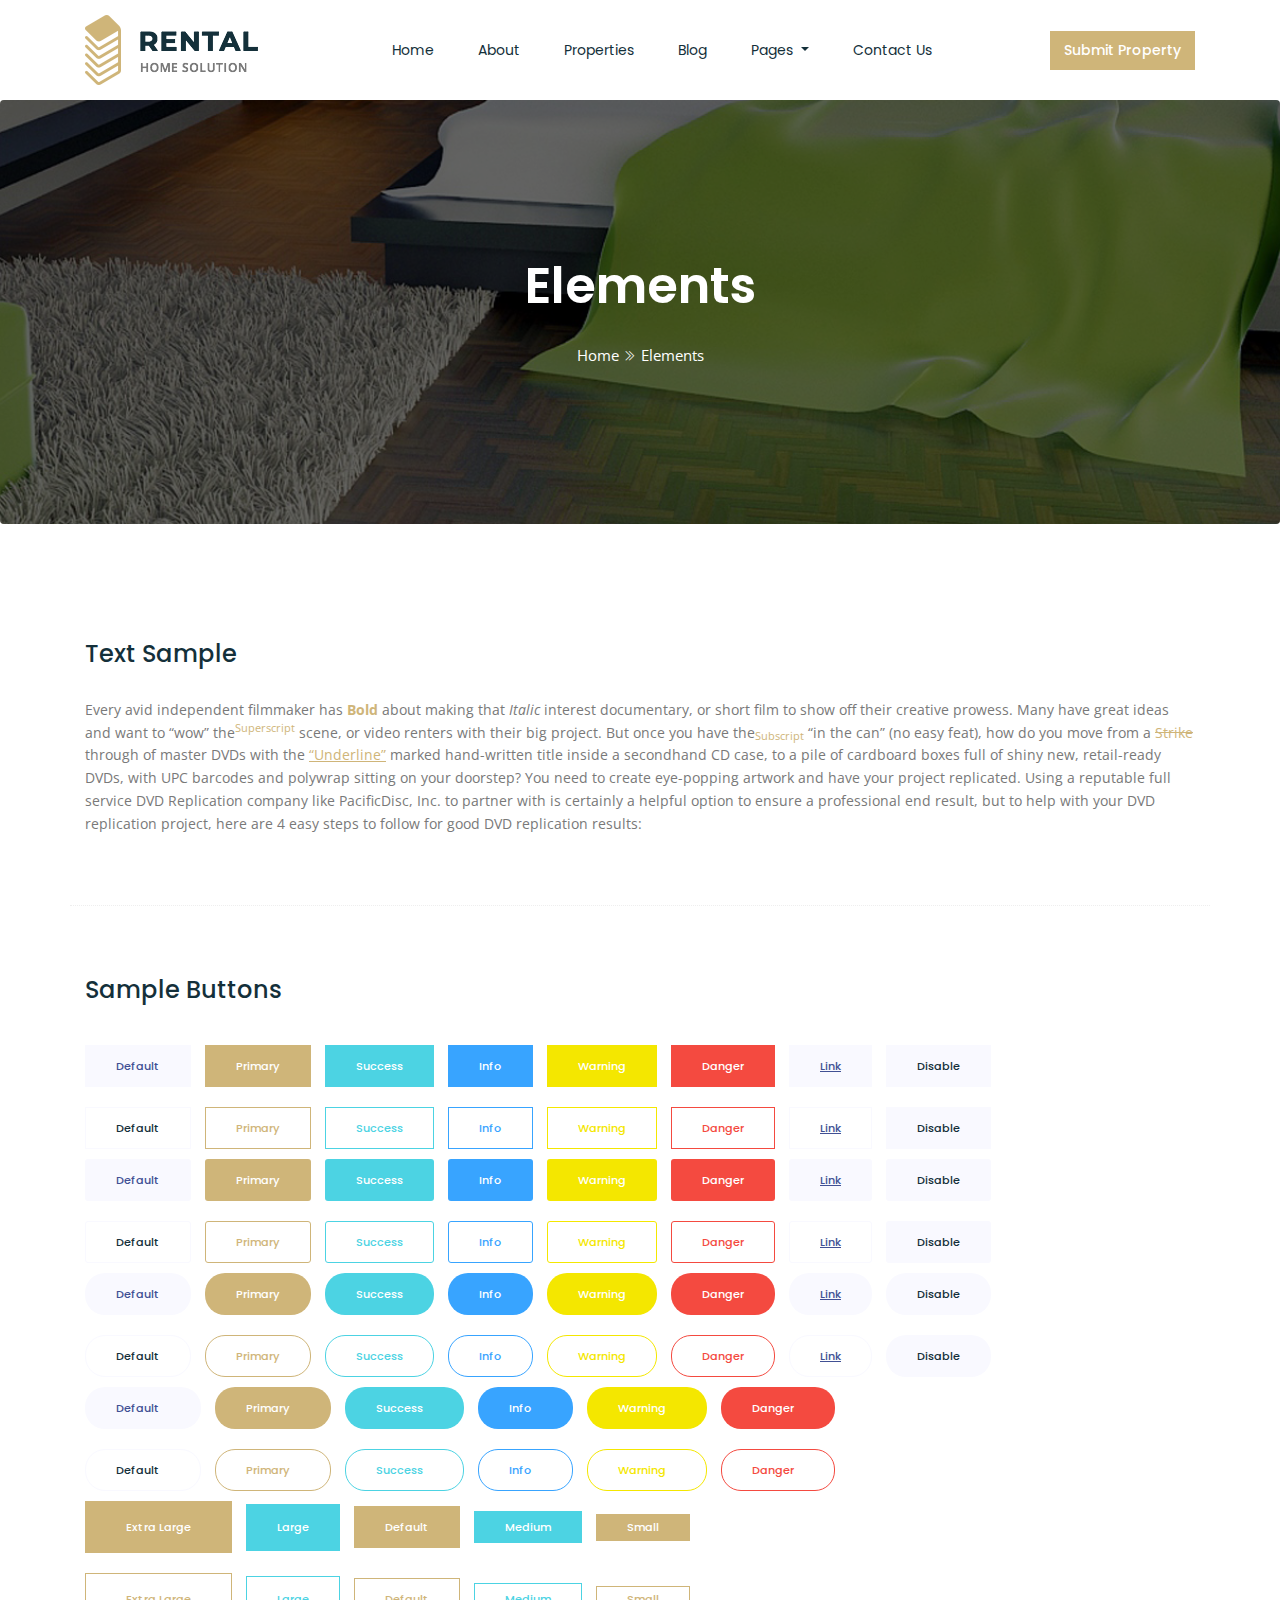
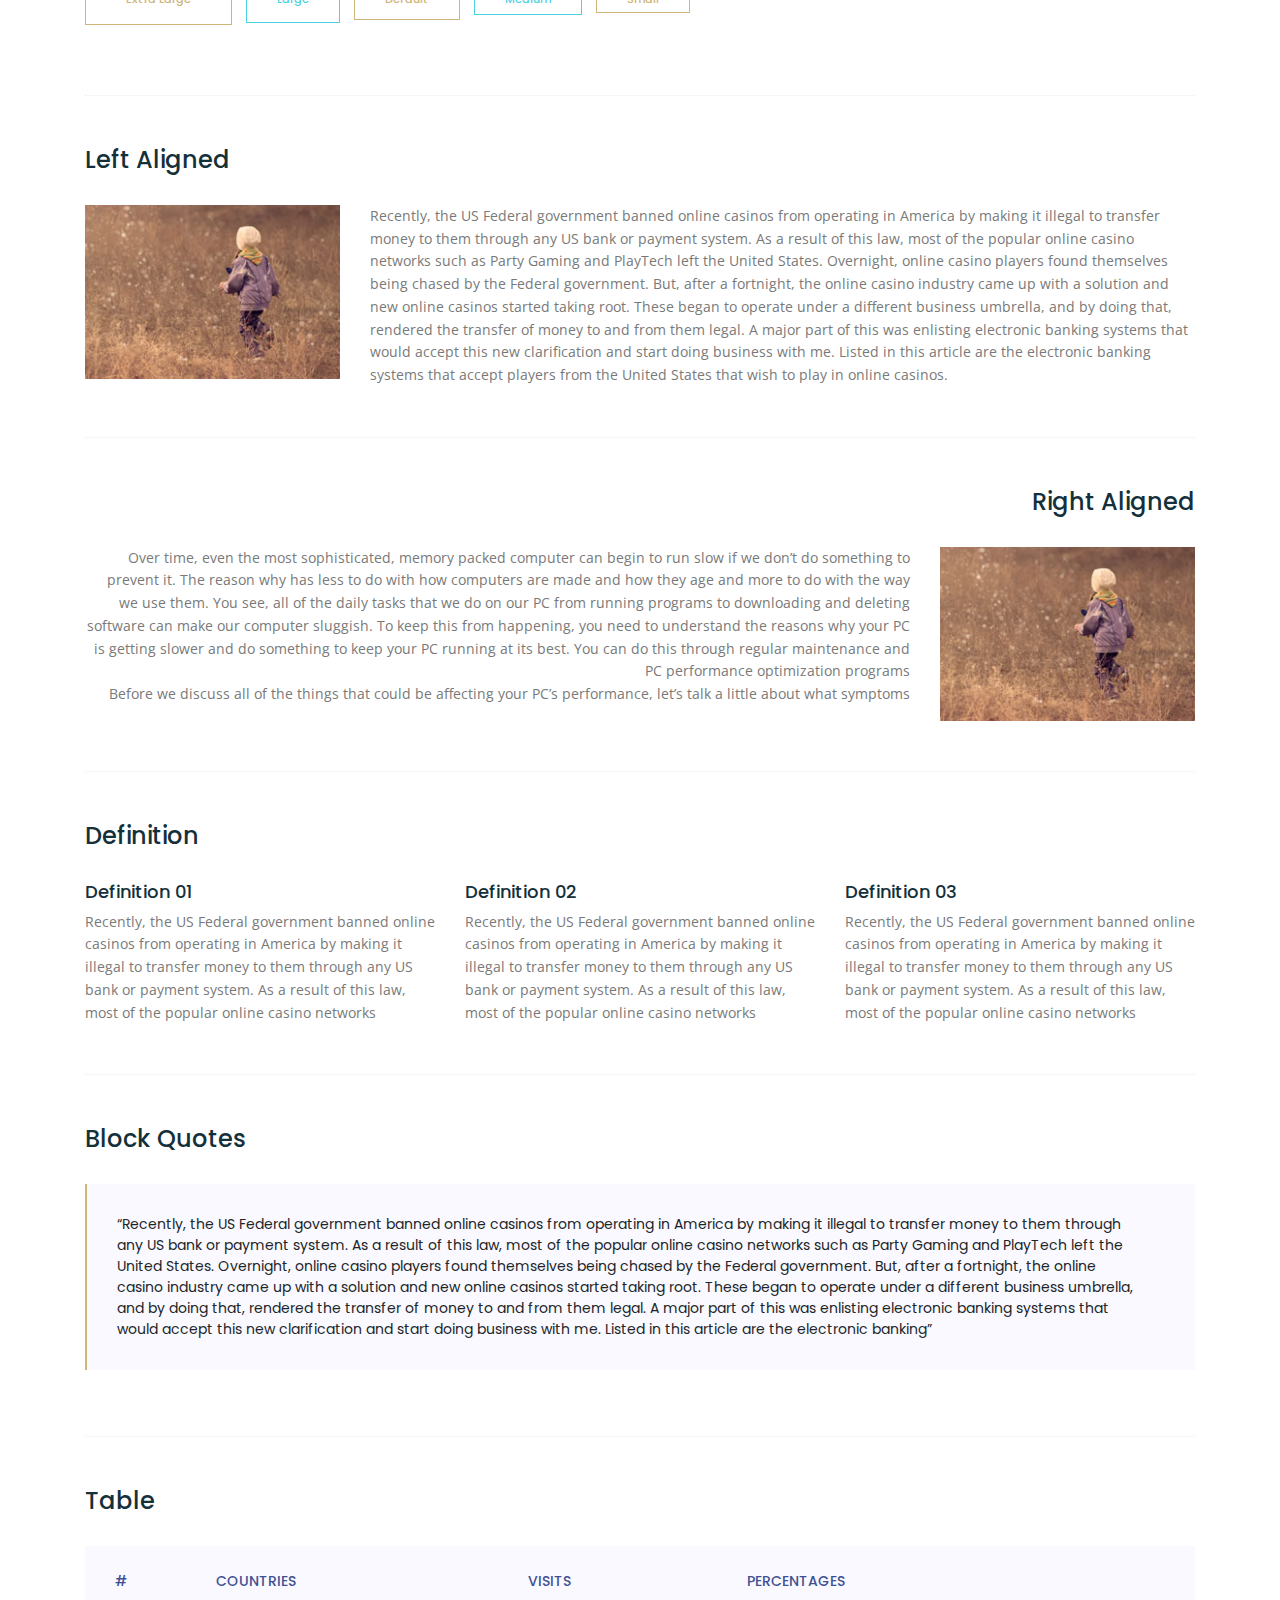
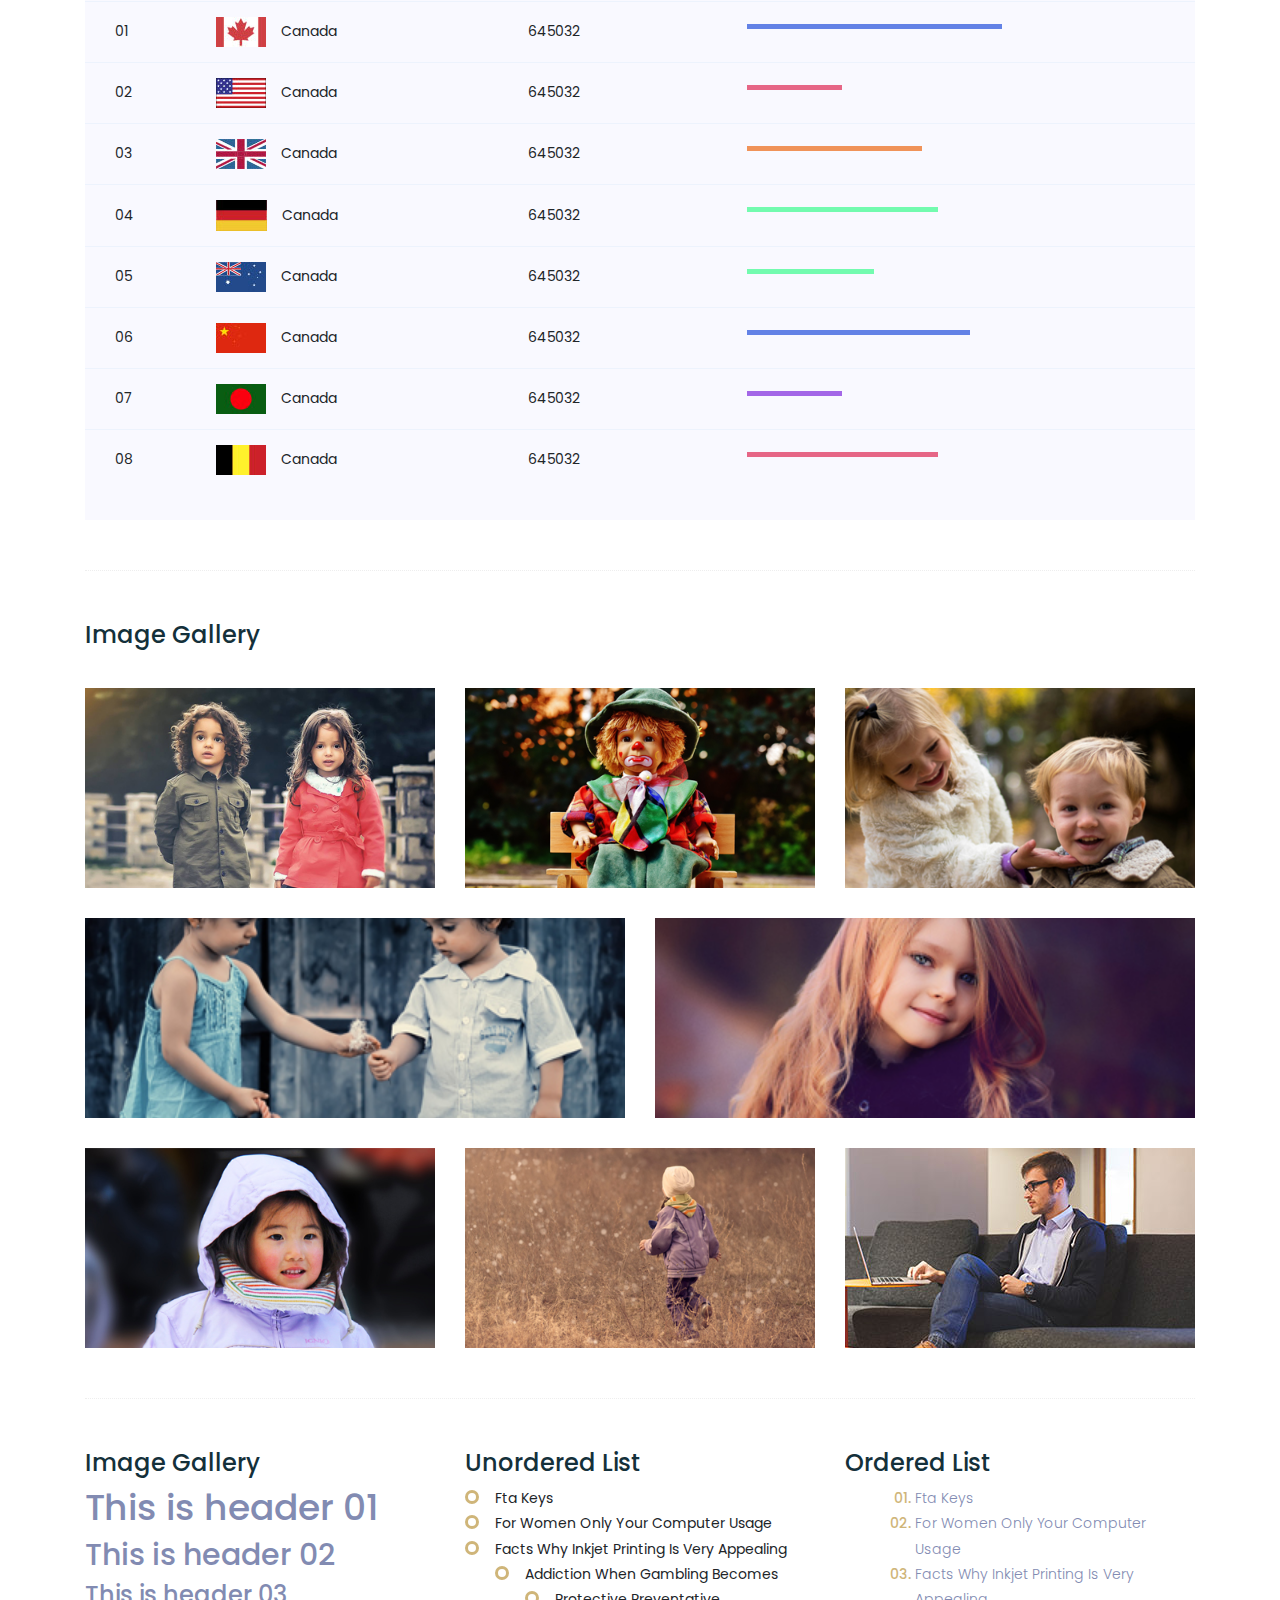
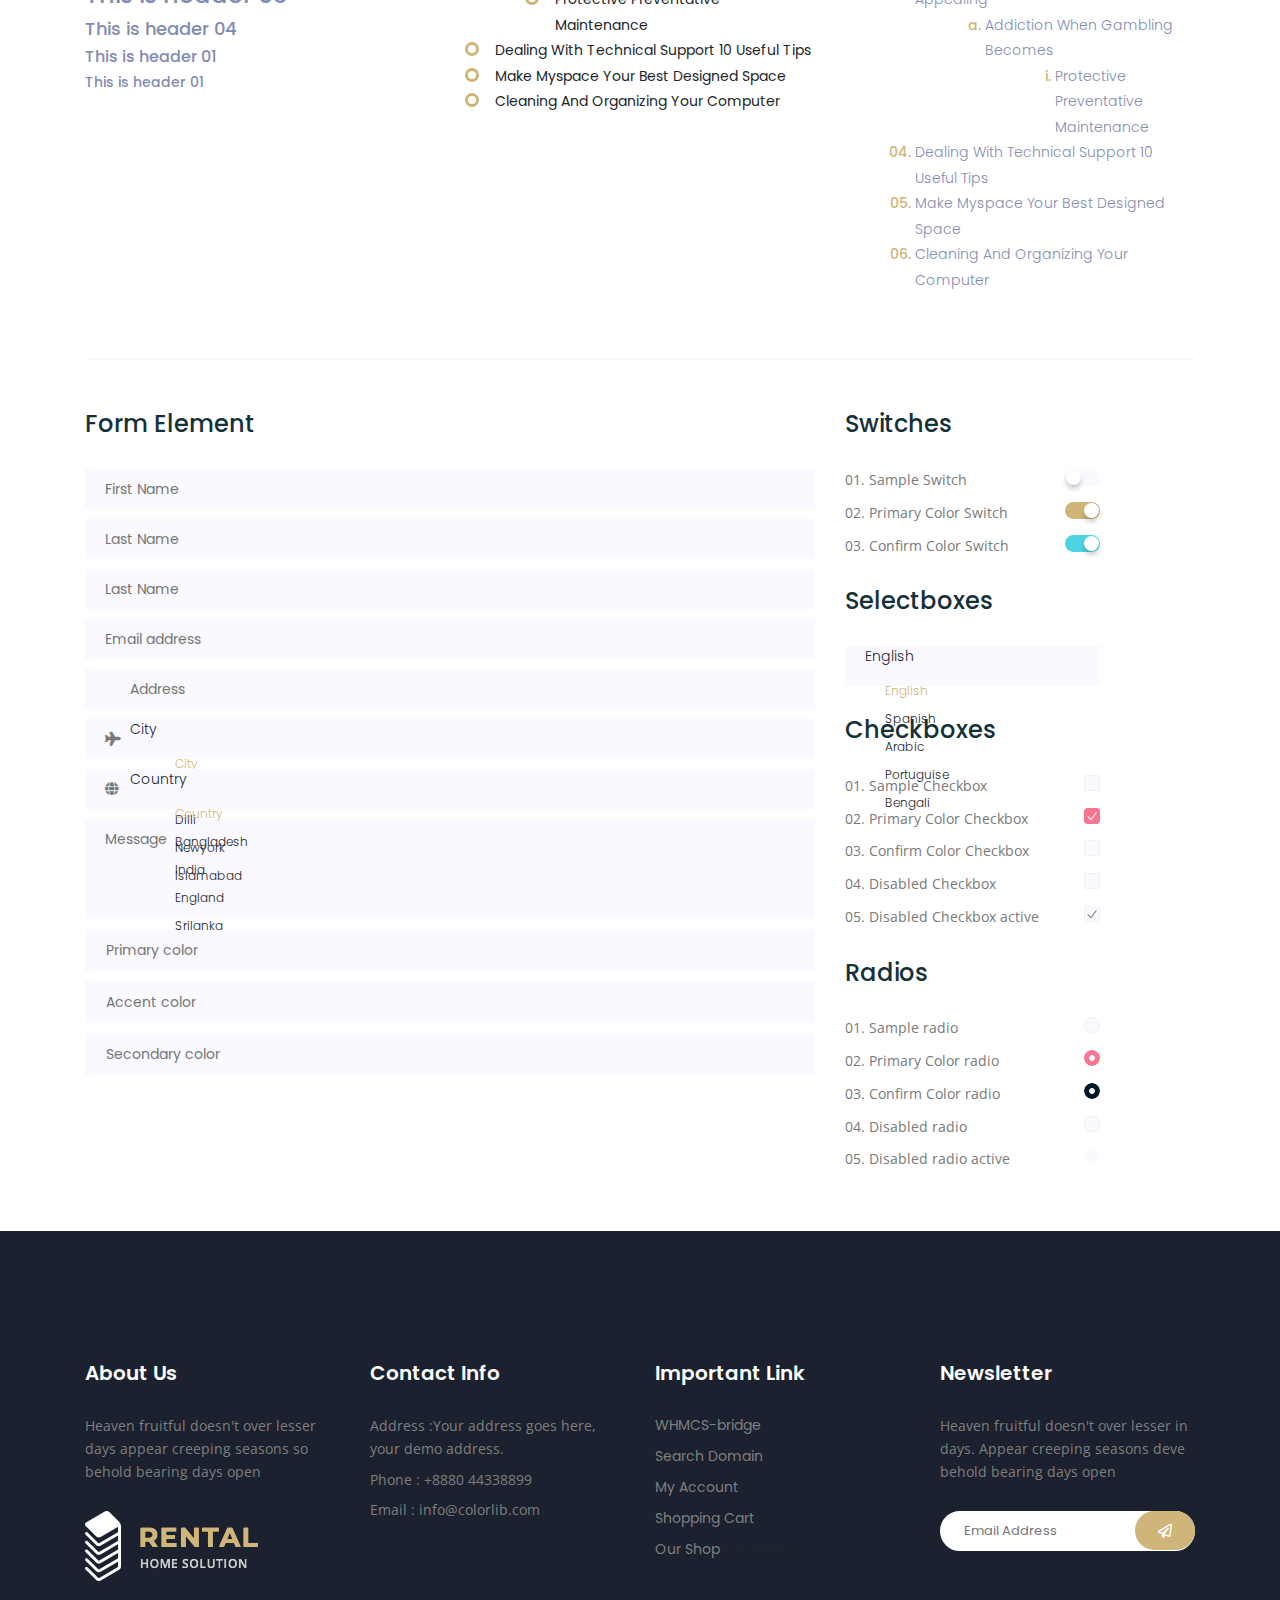
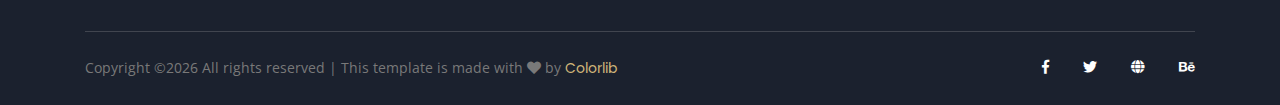
<file: elements.html>
<!doctype html>
<html lang="en">

<head>
  <!-- Required meta tags -->
  <meta charset="utf-8">
  <meta name="viewport" content="width=device-width, initial-scale=1, shrink-to-fit=no">
  <title>Real_state || Elements</title>
  <link rel="icon" href="img/favicon.png">
  <!-- Bootstrap CSS -->
  <link rel="stylesheet" href="css/bootstrap.min.css">
  <!-- animate CSS -->
  <link rel="stylesheet" href="css/animate.css">
  <!-- owl carousel CSS -->
  <link rel="stylesheet" href="css/owl.carousel.min.css">
  <!-- themify CSS -->
  <link rel="stylesheet" href="css/themify-icons.css">
  <!-- flaticon CSS -->
  <link rel="stylesheet" href="css/flaticon.css">
  <!-- font awesome CSS -->
  <link rel="stylesheet" href="fontawesome/css/all.min.css">
  <!-- style CSS -->
  <link rel="stylesheet" href="css/style.css">
</head>

<body>
	<!--::menu part start::-->
	<header class="main_menu">
		<div class="container">
			<div class="row">
				<div class="col-lg-12">
					<nav class="navbar navbar-expand-lg navbar-light">
						<a class="navbar-brand" href="index.html"> <img src="img/logo.png" alt="logo"> </a>
						<button class="navbar-toggler" type="button" data-toggle="collapse" data-target="#navbarNav"
							aria-controls="navbarNav" aria-expanded="false" aria-label="Toggle navigation">
							<span class="navbar-toggler-icon"></span>
						</button>
						<div class="collapse navbar-collapse main-menu-item" id="navbarNav">
							<ul class="navbar-nav">
								<li class="nav-item active">
									<a class="nav-link" href="index.html">Home<span class="sr-only">(current)</span></a>
								</li>
								<li class="nav-item">
									<a class="nav-link" href="about.html">about</a>
								</li>
								<li class="nav-item">
									<a class="nav-link" href="Properties.html">Properties</a>
								</li>
								<li class="nav-item">
									<a class="nav-link page-scroll" href="blog.html">Blog</a>
								</li>
								<li class="nav-item dropdown">
									<a class="nav-link dropdown-toggle" href="#" id="navbarDropdown" role="button"
										data-toggle="dropdown" aria-haspopup="true" aria-expanded="false">
										Pages
									</a>
									<div class="dropdown-menu" aria-labelledby="navbarDropdown">
										<a class="dropdown-item" href="single-blog.html">Single blog</a>
										<a class="dropdown-item" href="elements.html">Elements</a>
									</div>
								</li>
								<li class="nav-item">
									<a class="nav-link" href="contact.html">Contact us</a>
								</li>
							</ul>
						</div>
						<div class="btn_1 d-none d-lg-block">
							<a href="#" class="float-right">Submit property</a>
						</div>
					</nav>
				</div>
			</div>
		</div>
	</header>
	<!--::menu part end::-->

	<!-- Start banner Area -->
	<!--::breadcrumb part start::-->
	<section class="breadcrumb blog_bg">
		<div class="container">
			<div class="row">
				<div class="col-lg-12">
					<div class="breadcrumb_iner">
						<div class="breadcrumb_iner_item">
							<h2>Elements</h2>
							<p>Home<span class="ti-angle-double-right"></span>Elements</p>
						</div>
					</div>
				</div>
			</div>
		</div>
	</section>
	<!--::breadcrumb part start::-->
	<!-- End banner Area -->

	<!-- Start Sample Area -->
	<section class="sample-text-area">
		<div class="container box_1170">
			<h3 class="text-heading">Text Sample</h3>
			<p class="sample-text">
				Every avid independent filmmaker has <b>Bold</b> about making that <i>Italic</i> interest documentary,
				or short
				film to show off their creative prowess. Many have great ideas and want to “wow”
				the<sup>Superscript</sup> scene,
				or video renters with their big project. But once you have the<sub>Subscript</sub> “in the can” (no easy
				feat), how
				do you move from a <del>Strike</del> through of master DVDs with the <u>“Underline”</u> marked
				hand-written title
				inside a secondhand CD case, to a pile of cardboard boxes full of shiny new, retail-ready DVDs, with UPC
				barcodes
				and polywrap sitting on your doorstep? You need to create eye-popping artwork and have your project
				replicated.
				Using a reputable full service DVD Replication company like PacificDisc, Inc. to partner with is
				certainly a
				helpful option to ensure a professional end result, but to help with your DVD replication project, here
				are 4 easy
				steps to follow for good DVD replication results:

			</p>
		</div>
	</section>
	<!-- End Sample Area -->

	<!-- Start Button -->
	<section class="button-area">
		<div class="container box_1170 border-top-generic">
			<h3 class="text-heading">Sample Buttons</h3>
			<div class="button-group-area">
				<a href="#" class="genric-btn default">Default</a>
				<a href="#" class="genric-btn primary">Primary</a>
				<a href="#" class="genric-btn success">Success</a>
				<a href="#" class="genric-btn info">Info</a>
				<a href="#" class="genric-btn warning">Warning</a>
				<a href="#" class="genric-btn danger">Danger</a>
				<a href="#" class="genric-btn link">Link</a>
				<a href="#" class="genric-btn disable">Disable</a>
			</div>
			<div class="button-group-area mt-10">
				<a href="#" class="genric-btn default-border">Default</a>
				<a href="#" class="genric-btn primary-border">Primary</a>
				<a href="#" class="genric-btn success-border">Success</a>
				<a href="#" class="genric-btn info-border">Info</a>
				<a href="#" class="genric-btn warning-border">Warning</a>
				<a href="#" class="genric-btn danger-border">Danger</a>
				<a href="#" class="genric-btn link-border">Link</a>
				<a href="#" class="genric-btn disable">Disable</a>
			</div>
			<div class="button-group-area mt-40">
				<a href="#" class="genric-btn default radius">Default</a>
				<a href="#" class="genric-btn primary radius">Primary</a>
				<a href="#" class="genric-btn success radius">Success</a>
				<a href="#" class="genric-btn info radius">Info</a>
				<a href="#" class="genric-btn warning radius">Warning</a>
				<a href="#" class="genric-btn danger radius">Danger</a>
				<a href="#" class="genric-btn link radius">Link</a>
				<a href="#" class="genric-btn disable radius">Disable</a>
			</div>
			<div class="button-group-area mt-10">
				<a href="#" class="genric-btn default-border radius">Default</a>
				<a href="#" class="genric-btn primary-border radius">Primary</a>
				<a href="#" class="genric-btn success-border radius">Success</a>
				<a href="#" class="genric-btn info-border radius">Info</a>
				<a href="#" class="genric-btn warning-border radius">Warning</a>
				<a href="#" class="genric-btn danger-border radius">Danger</a>
				<a href="#" class="genric-btn link-border radius">Link</a>
				<a href="#" class="genric-btn disable radius">Disable</a>
			</div>
			<div class="button-group-area mt-40">
				<a href="#" class="genric-btn default circle">Default</a>
				<a href="#" class="genric-btn primary circle">Primary</a>
				<a href="#" class="genric-btn success circle">Success</a>
				<a href="#" class="genric-btn info circle">Info</a>
				<a href="#" class="genric-btn warning circle">Warning</a>
				<a href="#" class="genric-btn danger circle">Danger</a>
				<a href="#" class="genric-btn link circle">Link</a>
				<a href="#" class="genric-btn disable circle">Disable</a>
			</div>
			<div class="button-group-area mt-10">
				<a href="#" class="genric-btn default-border circle">Default</a>
				<a href="#" class="genric-btn primary-border circle">Primary</a>
				<a href="#" class="genric-btn success-border circle">Success</a>
				<a href="#" class="genric-btn info-border circle">Info</a>
				<a href="#" class="genric-btn warning-border circle">Warning</a>
				<a href="#" class="genric-btn danger-border circle">Danger</a>
				<a href="#" class="genric-btn link-border circle">Link</a>
				<a href="#" class="genric-btn disable circle">Disable</a>
			</div>
			<div class="button-group-area mt-40">
				<a href="#" class="genric-btn default circle arrow">Default<span class="lnr lnr-arrow-right"></span></a>
				<a href="#" class="genric-btn primary circle arrow">Primary<span class="lnr lnr-arrow-right"></span></a>
				<a href="#" class="genric-btn success circle arrow">Success<span class="lnr lnr-arrow-right"></span></a>
				<a href="#" class="genric-btn info circle arrow">Info<span class="lnr lnr-arrow-right"></span></a>
				<a href="#" class="genric-btn warning circle arrow">Warning<span class="lnr lnr-arrow-right"></span></a>
				<a href="#" class="genric-btn danger circle arrow">Danger<span class="lnr lnr-arrow-right"></span></a>
			</div>
			<div class="button-group-area mt-10">
				<a href="#" class="genric-btn default-border circle arrow">Default<span
						class="lnr lnr-arrow-right"></span></a>
				<a href="#" class="genric-btn primary-border circle arrow">Primary<span
						class="lnr lnr-arrow-right"></span></a>
				<a href="#" class="genric-btn success-border circle arrow">Success<span
						class="lnr lnr-arrow-right"></span></a>
				<a href="#" class="genric-btn info-border circle arrow">Info<span
						class="lnr lnr-arrow-right"></span></a>
				<a href="#" class="genric-btn warning-border circle arrow">Warning<span
						class="lnr lnr-arrow-right"></span></a>
				<a href="#" class="genric-btn danger-border circle arrow">Danger<span
						class="lnr lnr-arrow-right"></span></a>
			</div>
			<div class="button-group-area mt-40">
				<a href="#" class="genric-btn primary e-large">Extra Large</a>
				<a href="#" class="genric-btn success large">Large</a>
				<a href="#" class="genric-btn primary">Default</a>
				<a href="#" class="genric-btn success medium">Medium</a>
				<a href="#" class="genric-btn primary small">Small</a>
			</div>
			<div class="button-group-area mt-10">
				<a href="#" class="genric-btn primary-border e-large">Extra Large</a>
				<a href="#" class="genric-btn success-border large">Large</a>
				<a href="#" class="genric-btn primary-border">Default</a>
				<a href="#" class="genric-btn success-border medium">Medium</a>
				<a href="#" class="genric-btn primary-border small">Small</a>
			</div>
		</div>
	</section>
	<!-- End Button -->

	<!-- Start Align Area -->
	<div class="whole-wrap">
		<div class="container box_1170">
			<div class="section-top-border">
				<h3 class="mb-30">Left Aligned</h3>
				<div class="row">
					<div class="col-md-3">
						<img src="img/elements/d.jpg" alt="" class="img-fluid">
					</div>
					<div class="col-md-9 mt-sm-20">
						<p>Recently, the US Federal government banned online casinos from operating in America by making
							it illegal to
							transfer money to them through any US bank or payment system. As a result of this law, most
							of the popular
							online casino networks such as Party Gaming and PlayTech left the United States. Overnight,
							online casino
							players found themselves being chased by the Federal government. But, after a fortnight, the
							online casino
							industry came up with a solution and new online casinos started taking root. These began to
							operate under a
							different business umbrella, and by doing that, rendered the transfer of money to and from
							them legal. A major
							part of this was enlisting electronic banking systems that would accept this new
							clarification and start doing
							business with me. Listed in this article are the electronic banking systems that accept
							players from the United
							States that wish to play in online casinos.</p>
					</div>
				</div>
			</div>
			<div class="section-top-border text-right">
				<h3 class="mb-30">Right Aligned</h3>
				<div class="row">
					<div class="col-md-9">
						<p class="text-right">Over time, even the most sophisticated, memory packed computer can begin
							to run slow if we
							don’t do something to prevent it. The reason why has less to do with how computers are made
							and how they age and
							more to do with the way we use them. You see, all of the daily tasks that we do on our PC
							from running programs
							to downloading and deleting software can make our computer sluggish. To keep this from
							happening, you need to
							understand the reasons why your PC is getting slower and do something to keep your PC
							running at its best. You
							can do this through regular maintenance and PC performance optimization programs</p>
						<p class="text-right">Before we discuss all of the things that could be affecting your PC’s
							performance, let’s
							talk a little about what symptoms</p>
					</div>
					<div class="col-md-3">
						<img src="img/elements/d.jpg" alt="" class="img-fluid">
					</div>
				</div>
			</div>
			<div class="section-top-border">
				<h3 class="mb-30">Definition</h3>
				<div class="row">
					<div class="col-md-4">
						<div class="single-defination">
							<h4 class="mb-20">Definition 01</h4>
							<p>Recently, the US Federal government banned online casinos from operating in America by
								making it illegal to
								transfer money to them through any US bank or payment system. As a result of this law,
								most of the popular
								online casino networks</p>
						</div>
					</div>
					<div class="col-md-4">
						<div class="single-defination">
							<h4 class="mb-20">Definition 02</h4>
							<p>Recently, the US Federal government banned online casinos from operating in America by
								making it illegal to
								transfer money to them through any US bank or payment system. As a result of this law,
								most of the popular
								online casino networks</p>
						</div>
					</div>
					<div class="col-md-4">
						<div class="single-defination">
							<h4 class="mb-20">Definition 03</h4>
							<p>Recently, the US Federal government banned online casinos from operating in America by
								making it illegal to
								transfer money to them through any US bank or payment system. As a result of this law,
								most of the popular
								online casino networks</p>
						</div>
					</div>
				</div>
			</div>
			<div class="section-top-border">
				<h3 class="mb-30">Block Quotes</h3>
				<div class="row">
					<div class="col-lg-12">
						<blockquote class="generic-blockquote">
							“Recently, the US Federal government banned online casinos from operating in America by
							making it illegal to
							transfer money to them through any US bank or payment system. As a result of this law, most
							of the popular
							online casino networks such as Party Gaming and PlayTech left the United States. Overnight,
							online casino
							players found themselves being chased by the Federal government. But, after a fortnight, the
							online casino
							industry came up with a solution and new online casinos started taking root. These began to
							operate under a
							different business umbrella, and by doing that, rendered the transfer of money to and from
							them legal. A major
							part of this was enlisting electronic banking systems that would accept this new
							clarification and start doing
							business with me. Listed in this article are the electronic banking”
						</blockquote>
					</div>
				</div>
			</div>
			<div class="section-top-border">
				<h3 class="mb-30">Table</h3>
				<div class="progress-table-wrap">
					<div class="progress-table">
						<div class="table-head">
							<div class="serial">#</div>
							<div class="country">Countries</div>
							<div class="visit">Visits</div>
							<div class="percentage">Percentages</div>
						</div>
						<div class="table-row">
							<div class="serial">01</div>
							<div class="country"> <img src="img/elements/f1.jpg" alt="flag">Canada</div>
							<div class="visit">645032</div>
							<div class="percentage">
								<div class="progress">
									<div class="progress-bar color-1" role="progressbar" style="width: 80%"
										aria-valuenow="80" aria-valuemin="0" aria-valuemax="100"></div>
								</div>
							</div>
						</div>
						<div class="table-row">
							<div class="serial">02</div>
							<div class="country"> <img src="img/elements/f2.jpg" alt="flag">Canada</div>
							<div class="visit">645032</div>
							<div class="percentage">
								<div class="progress">
									<div class="progress-bar color-2" role="progressbar" style="width: 30%"
										aria-valuenow="30" aria-valuemin="0" aria-valuemax="100"></div>
								</div>
							</div>
						</div>
						<div class="table-row">
							<div class="serial">03</div>
							<div class="country"> <img src="img/elements/f3.jpg" alt="flag">Canada</div>
							<div class="visit">645032</div>
							<div class="percentage">
								<div class="progress">
									<div class="progress-bar color-3" role="progressbar" style="width: 55%"
										aria-valuenow="55" aria-valuemin="0" aria-valuemax="100"></div>
								</div>
							</div>
						</div>
						<div class="table-row">
							<div class="serial">04</div>
							<div class="country"> <img src="img/elements/f4.jpg" alt="flag">Canada</div>
							<div class="visit">645032</div>
							<div class="percentage">
								<div class="progress">
									<div class="progress-bar color-4" role="progressbar" style="width: 60%"
										aria-valuenow="60" aria-valuemin="0" aria-valuemax="100"></div>
								</div>
							</div>
						</div>
						<div class="table-row">
							<div class="serial">05</div>
							<div class="country"> <img src="img/elements/f5.jpg" alt="flag">Canada</div>
							<div class="visit">645032</div>
							<div class="percentage">
								<div class="progress">
									<div class="progress-bar color-5" role="progressbar" style="width: 40%"
										aria-valuenow="40" aria-valuemin="0" aria-valuemax="100"></div>
								</div>
							</div>
						</div>
						<div class="table-row">
							<div class="serial">06</div>
							<div class="country"> <img src="img/elements/f6.jpg" alt="flag">Canada</div>
							<div class="visit">645032</div>
							<div class="percentage">
								<div class="progress">
									<div class="progress-bar color-6" role="progressbar" style="width: 70%"
										aria-valuenow="70" aria-valuemin="0" aria-valuemax="100"></div>
								</div>
							</div>
						</div>
						<div class="table-row">
							<div class="serial">07</div>
							<div class="country"> <img src="img/elements/f7.jpg" alt="flag">Canada</div>
							<div class="visit">645032</div>
							<div class="percentage">
								<div class="progress">
									<div class="progress-bar color-7" role="progressbar" style="width: 30%"
										aria-valuenow="30" aria-valuemin="0" aria-valuemax="100"></div>
								</div>
							</div>
						</div>
						<div class="table-row">
							<div class="serial">08</div>
							<div class="country"> <img src="img/elements/f8.jpg" alt="flag">Canada</div>
							<div class="visit">645032</div>
							<div class="percentage">
								<div class="progress">
									<div class="progress-bar color-8" role="progressbar" style="width: 60%"
										aria-valuenow="60" aria-valuemin="0" aria-valuemax="100"></div>
								</div>
							</div>
						</div>
					</div>
				</div>
			</div>
			<div class="section-top-border">
				<h3>Image Gallery</h3>
				<div class="row gallery-item">
					<div class="col-md-4">
						<a href="img/elements/g1.jpg" class="img-pop-up">
							<div class="single-gallery-image" style="background: url(img/elements/g1.jpg);"></div>
						</a>
					</div>
					<div class="col-md-4">
						<a href="img/elements/g2.jpg" class="img-pop-up">
							<div class="single-gallery-image" style="background: url(img/elements/g2.jpg);"></div>
						</a>
					</div>
					<div class="col-md-4">
						<a href="img/elements/g3.jpg" class="img-pop-up">
							<div class="single-gallery-image" style="background: url(img/elements/g3.jpg);"></div>
						</a>
					</div>
					<div class="col-md-6">
						<a href="img/elements/g4.jpg" class="img-pop-up">
							<div class="single-gallery-image" style="background: url(img/elements/g4.jpg);"></div>
						</a>
					</div>
					<div class="col-md-6">
						<a href="img/elements/g5.jpg" class="img-pop-up">
							<div class="single-gallery-image" style="background: url(img/elements/g5.jpg);"></div>
						</a>
					</div>
					<div class="col-md-4">
						<a href="img/elements/g6.jpg" class="img-pop-up">
							<div class="single-gallery-image" style="background: url(img/elements/g6.jpg);"></div>
						</a>
					</div>
					<div class="col-md-4">
						<a href="img/elements/g7.jpg" class="img-pop-up">
							<div class="single-gallery-image" style="background: url(img/elements/g7.jpg);"></div>
						</a>
					</div>
					<div class="col-md-4">
						<a href="img/elements/g8.jpg" class="img-pop-up">
							<div class="single-gallery-image" style="background: url(img/elements/g8.jpg);"></div>
						</a>
					</div>
				</div>
			</div>
			<div class="section-top-border">
				<div class="row">
					<div class="col-md-4">
						<h3 class="mb-20">Image Gallery</h3>
						<div class="typography">
							<h1>This is header 01</h1>
							<h2>This is header 02</h2>
							<h3>This is header 03</h3>
							<h4>This is header 04</h4>
							<h5>This is header 01</h5>
							<h6>This is header 01</h6>
						</div>
					</div>
					<div class="col-md-4 mt-sm-30">
						<h3 class="mb-20">Unordered List</h3>
						<div class="">
							<ul class="unordered-list">
								<li>Fta Keys</li>
								<li>For Women Only Your Computer Usage</li>
								<li>Facts Why Inkjet Printing Is Very Appealing
									<ul>
										<li>Addiction When Gambling Becomes
											<ul>
												<li>Protective Preventative Maintenance</li>
											</ul>
										</li>
									</ul>
								</li>
								<li>Dealing With Technical Support 10 Useful Tips</li>
								<li>Make Myspace Your Best Designed Space</li>
								<li>Cleaning And Organizing Your Computer</li>
							</ul>
						</div>
					</div>
					<div class="col-md-4 mt-sm-30">
						<h3 class="mb-20">Ordered List</h3>
						<div class="">
							<ol class="ordered-list">
								<li><span>Fta Keys</span></li>
								<li><span>For Women Only Your Computer Usage</span></li>
								<li><span>Facts Why Inkjet Printing Is Very Appealing</span>
									<ol class="ordered-list-alpha">
										<li><span>Addiction When Gambling Becomes</span>
											<ol class="ordered-list-roman">
												<li><span>Protective Preventative Maintenance</span></li>
											</ol>
										</li>
									</ol>
								</li>
								<li><span>Dealing With Technical Support 10 Useful Tips</span></li>
								<li><span>Make Myspace Your Best Designed Space</span></li>
								<li><span>Cleaning And Organizing Your Computer</span></li>
							</ol>
						</div>
					</div>
				</div>
			</div>
			<div class="section-top-border">
				<div class="row">
					<div class="col-lg-8 col-md-8">
						<h3 class="mb-30">Form Element</h3>
						<form action="#">
							<div class="mt-10">
								<input type="text" name="first_name" placeholder="First Name"
									onfocus="this.placeholder = ''" onblur="this.placeholder = 'First Name'" required
									class="single-input">
							</div>
							<div class="mt-10">
								<input type="text" name="last_name" placeholder="Last Name"
									onfocus="this.placeholder = ''" onblur="this.placeholder = 'Last Name'" required
									class="single-input">
							</div>
							<div class="mt-10">
								<input type="text" name="last_name" placeholder="Last Name"
									onfocus="this.placeholder = ''" onblur="this.placeholder = 'Last Name'" required
									class="single-input">
							</div>
							<div class="mt-10">
								<input type="email" name="EMAIL" placeholder="Email address"
									onfocus="this.placeholder = ''" onblur="this.placeholder = 'Email address'" required
									class="single-input">
							</div>
							<div class="input-group-icon mt-10">
								<div class="icon"><i class="fa fa-thumb-tack" aria-hidden="true"></i></div>
								<input type="text" name="address" placeholder="Address" onfocus="this.placeholder = ''"
									onblur="this.placeholder = 'Address'" required class="single-input">
							</div>
							<div class="input-group-icon mt-10">
								<div class="icon"><i class="fa fa-plane" aria-hidden="true"></i></div>
								<div class="form-select" id="default-select"">
											<select>
												<option value=" 1">City</option>
									<option value="1">Dhaka</option>
									<option value="1">Dilli</option>
									<option value="1">Newyork</option>
									<option value="1">Islamabad</option>
									</select>
								</div>
							</div>
							<div class="input-group-icon mt-10">
								<div class="icon"><i class="fa fa-globe" aria-hidden="true"></i></div>
								<div class="form-select" id="default-select"">
											<select>
												<option value=" 1">Country</option>
									<option value="1">Bangladesh</option>
									<option value="1">India</option>
									<option value="1">England</option>
									<option value="1">Srilanka</option>
									</select>
								</div>
							</div>

							<div class="mt-10">
								<textarea class="single-textarea" placeholder="Message" onfocus="this.placeholder = ''"
									onblur="this.placeholder = 'Message'" required></textarea>
							</div>
							<!-- For Gradient Border Use -->
							<!-- <div class="mt-10">
										<div class="primary-input">
											<input id="primary-input" type="text" name="first_name" placeholder="Primary color" onfocus="this.placeholder = ''" onblur="this.placeholder = 'Primary color'">
											<label for="primary-input"></label>
										</div>
									</div> -->
							<div class="mt-10">
								<input type="text" name="first_name" placeholder="Primary color"
									onfocus="this.placeholder = ''" onblur="this.placeholder = 'Primary color'" required
									class="single-input-primary">
							</div>
							<div class="mt-10">
								<input type="text" name="first_name" placeholder="Accent color"
									onfocus="this.placeholder = ''" onblur="this.placeholder = 'Accent color'" required
									class="single-input-accent">
							</div>
							<div class="mt-10">
								<input type="text" name="first_name" placeholder="Secondary color"
									onfocus="this.placeholder = ''" onblur="this.placeholder = 'Secondary color'"
									required class="single-input-secondary">
							</div>
						</form>
					</div>
					<div class="col-lg-3 col-md-4 mt-sm-30">
						<div class="single-element-widget">
							<h3 class="mb-30">Switches</h3>
							<div class="switch-wrap d-flex justify-content-between">
								<p>01. Sample Switch</p>
								<div class="primary-switch">
									<input type="checkbox" id="default-switch">
									<label for="default-switch"></label>
								</div>
							</div>
							<div class="switch-wrap d-flex justify-content-between">
								<p>02. Primary Color Switch</p>
								<div class="primary-switch">
									<input type="checkbox" id="primary-switch" checked>
									<label for="primary-switch"></label>
								</div>
							</div>
							<div class="switch-wrap d-flex justify-content-between">
								<p>03. Confirm Color Switch</p>
								<div class="confirm-switch">
									<input type="checkbox" id="confirm-switch" checked>
									<label for="confirm-switch"></label>
								</div>
							</div>
						</div>
						<div class="single-element-widget mt-30">
							<h3 class="mb-30">Selectboxes</h3>
							<div class="default-select" id="default-select"">
										<select>
											<option value=" 1">English</option>
								<option value="1">Spanish</option>
								<option value="1">Arabic</option>
								<option value="1">Portuguise</option>
								<option value="1">Bengali</option>
								</select>
							</div>
						</div>
						<div class="single-element-widget mt-30">
							<h3 class="mb-30">Checkboxes</h3>
							<div class="switch-wrap d-flex justify-content-between">
								<p>01. Sample Checkbox</p>
								<div class="primary-checkbox">
									<input type="checkbox" id="default-checkbox">
									<label for="default-checkbox"></label>
								</div>
							</div>
							<div class="switch-wrap d-flex justify-content-between">
								<p>02. Primary Color Checkbox</p>
								<div class="primary-checkbox">
									<input type="checkbox" id="primary-checkbox" checked>
									<label for="primary-checkbox"></label>
								</div>
							</div>
							<div class="switch-wrap d-flex justify-content-between">
								<p>03. Confirm Color Checkbox</p>
								<div class="confirm-checkbox">
									<input type="checkbox" id="confirm-checkbox">
									<label for="confirm-checkbox"></label>
								</div>
							</div>
							<div class="switch-wrap d-flex justify-content-between">
								<p>04. Disabled Checkbox</p>
								<div class="disabled-checkbox">
									<input type="checkbox" id="disabled-checkbox" disabled>
									<label for="disabled-checkbox"></label>
								</div>
							</div>
							<div class="switch-wrap d-flex justify-content-between">
								<p>05. Disabled Checkbox active</p>
								<div class="disabled-checkbox">
									<input type="checkbox" id="disabled-checkbox-active" checked disabled>
									<label for="disabled-checkbox-active"></label>
								</div>
							</div>
						</div>
						<div class="single-element-widget mt-30">
							<h3 class="mb-30">Radios</h3>
							<div class="switch-wrap d-flex justify-content-between">
								<p>01. Sample radio</p>
								<div class="primary-radio">
									<input type="checkbox" id="default-radio">
									<label for="default-radio"></label>
								</div>
							</div>
							<div class="switch-wrap d-flex justify-content-between">
								<p>02. Primary Color radio</p>
								<div class="primary-radio">
									<input type="checkbox" id="primary-radio" checked>
									<label for="primary-radio"></label>
								</div>
							</div>
							<div class="switch-wrap d-flex justify-content-between">
								<p>03. Confirm Color radio</p>
								<div class="confirm-radio">
									<input type="checkbox" id="confirm-radio" checked>
									<label for="confirm-radio"></label>
								</div>
							</div>
							<div class="switch-wrap d-flex justify-content-between">
								<p>04. Disabled radio</p>
								<div class="disabled-radio">
									<input type="checkbox" id="disabled-radio" disabled>
									<label for="disabled-radio"></label>
								</div>
							</div>
							<div class="switch-wrap d-flex justify-content-between">
								<p>05. Disabled radio active</p>
								<div class="disabled-radio">
									<input type="checkbox" id="disabled-radio-active" checked disabled>
									<label for="disabled-radio-active"></label>
								</div>
							</div>
						</div>
					</div>
				</div>
			</div>
		</div>
	</div>
	<!-- End Align Area -->

	<!-- footer part start-->
	<footer class="footer_part">
		<div class="container">
		   <div class="row">
			  <div class="col-sm-6 col-lg-3">
				 <div class="single_footer_part">
					<h4>About Us</h4>
					<p>Heaven fruitful doesn't over lesser days appear creeping seasons so behold bearing days open</p>
					<a href="index.html" class="footer_logo"> <img src="img/footer_logo.png" alt="#"> </a>
				 </div>
			  </div>
			  <div class="col-sm-6 col-lg-3">
				 <div class="single_footer_part">
					<h4>Contact Info</h4>
					<p>Address :Your address goes
					   here, your demo address.</p>
					<p>Phone : +8880 44338899</p>
					<p>Email : info@colorlib.com</p>
				 </div>
			  </div>
			  <div class="col-sm-6 col-lg-3">
				 <div class="single_footer_part">
					<h4>Important Link</h4>
					<ul class="list-unstyled">
					   <li><a href=""> WHMCS-bridge</a></li>
					   <li><a href="">Search Domain</a></li>
					   <li><a href="">My Account</a></li>
					   <li><a href="">Shopping Cart</a></li>
					   <li><a href="">Our Shop</a> Our Shop</li>
					</ul>
				 </div>
			  </div>
			  <div class="col-sm-6 col-lg-3">
				 <div class="single_footer_part">
					<h4>Newsletter</h4>
					<p>Heaven fruitful doesn't over lesser in days. Appear creeping seasons deve behold bearing days open
					</p>
					<div class="mail_part">
					   <input type="text" placeholder="Email Address" class="placeholder hide-on-focus">
					   <a href="" class="email_icon"><i class="far fa-paper-plane"></i></a>
					</div>
				 </div>
			  </div>
		   </div>
		   <hr>
		   <div class="row">
			  <div class="col-sm-6 col-lg-6">
				 <div class="copyright_text">
					<P><!-- Link back to Colorlib can't be removed. Template is licensed under CC BY 3.0. -->
Copyright &copy;<script>document.write(new Date().getFullYear());</script> All rights reserved | This template is made with <i class="fa fa-heart" aria-hidden="true"></i> by <a href="https://colorlib.com" target="_blank">Colorlib</a>
<!-- Link back to Colorlib can't be removed. Template is licensed under CC BY 3.0. --></P>
				 </div>
			  </div>
			  <div class="col-sm-6 col-lg-6">
				 <div class="footer_icon">
					<ul class="list-unstyled">
					   <li><a href="#" class="single_social_icon"><i class="fab fa-facebook-f"></i></a></li>
					   <li><a href="#" class="single_social_icon"><i class="fab fa-twitter"></i></a></li>
					   <li><a href="#" class="single_social_icon"><i class="fas fa-globe"></i></a></li>
					   <li><a href="#" class="single_social_icon"><i class="fab fa-behance"></i></a></li>
					</ul>
				 </div>
			  </div>
		   </div>
		</div>
	 </footer>
	<!-- footer part end-->

	<!-- jquery plugins here-->
	<!-- jquery -->
	<script src="js/jquery-1.12.1.min.js"></script>
   <!-- popper js -->
   <script src="js/popper.min.js"></script>
   <!-- bootstrap js -->
   <script src="js/bootstrap.min.js"></script>
   <!-- easing js -->
   <script src="js/jquery.magnific-popup.js"></script>
   <!-- particles js -->
   <script src="js/owl.carousel.min.js"></script>
   <script src="js/jquery.nice-select.min.js"></script>
   <!-- easing js -->
   <script src="js/jquery.easing.min.js"></script>
   <!-- custom js -->
   <script src="js/custom.js"></script>
</body>

</html>
</file>
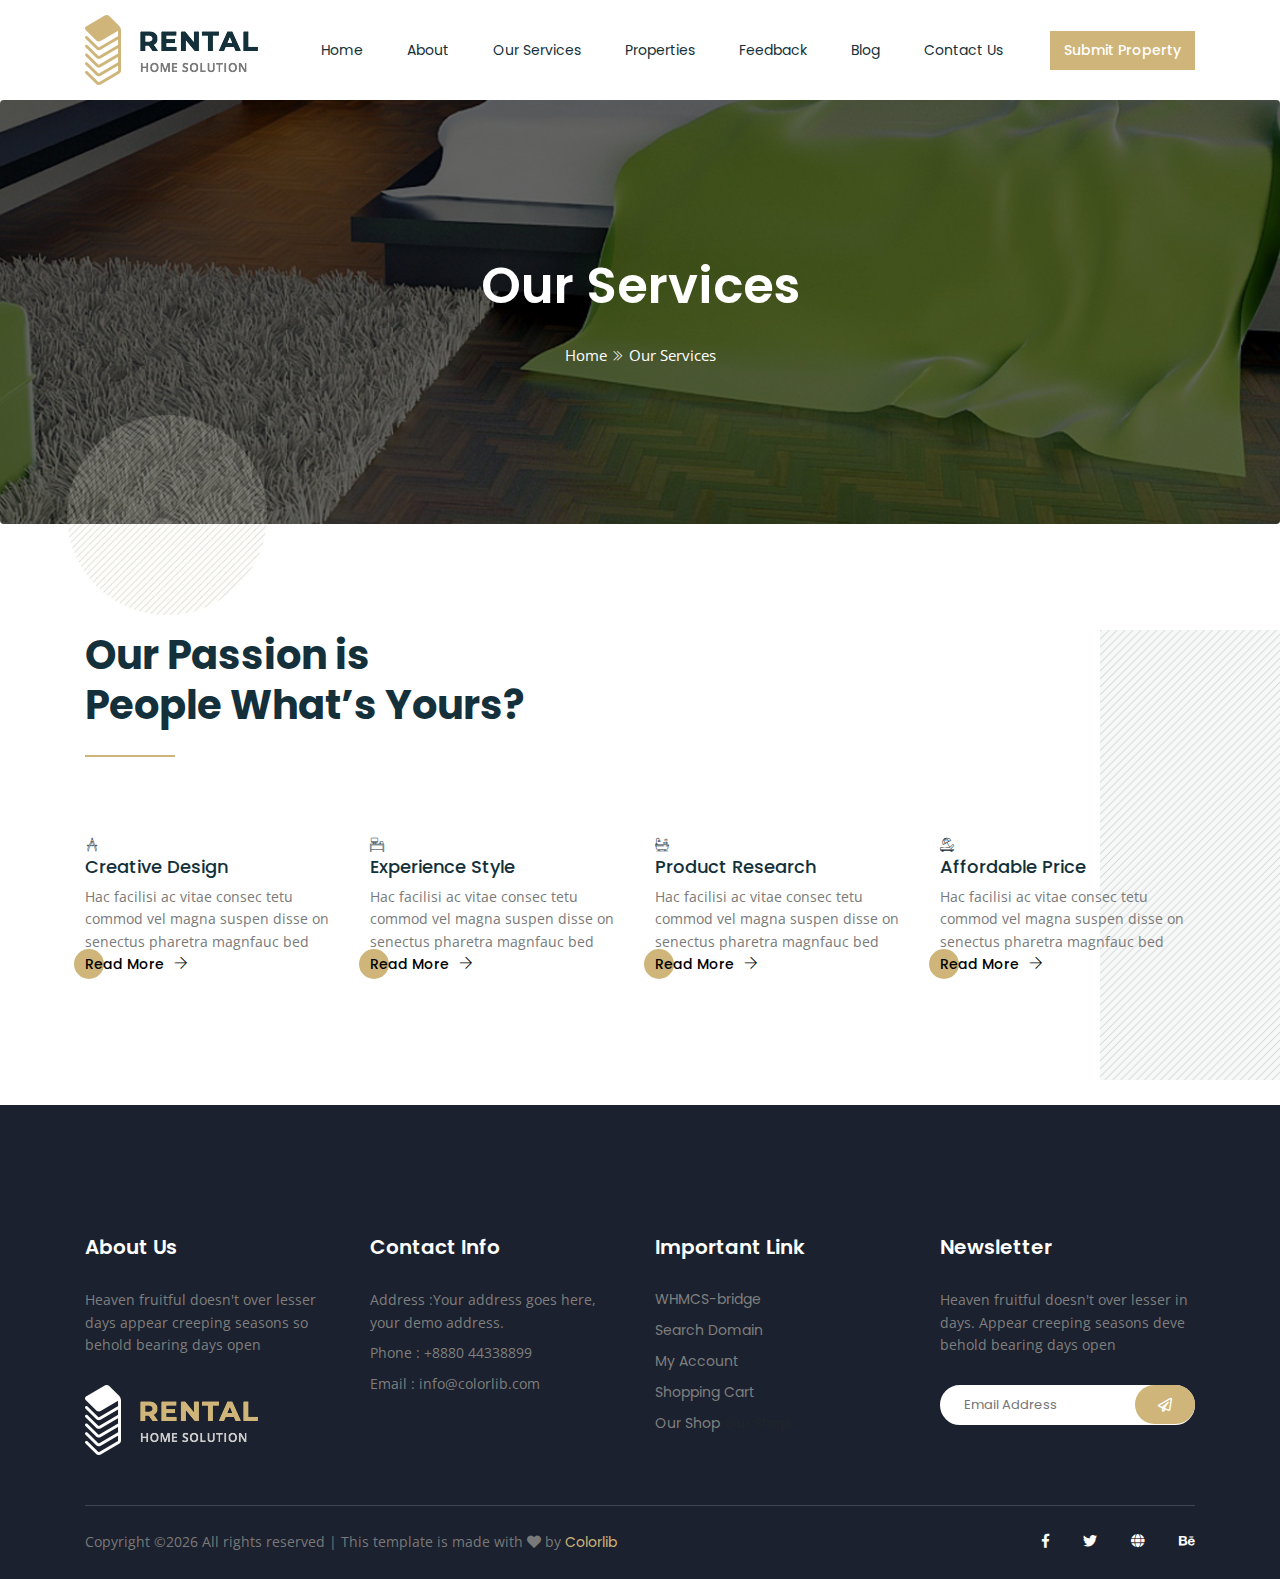
<file: services.html>
<!doctype html>
<html lang="en">
  <head>
    <!-- Required meta tags -->
    <meta charset="utf-8">
    <meta name="viewport" content="width=device-width, initial-scale=1, shrink-to-fit=no">
    <title>Real_state || About</title>
    <link rel="icon" href="img/favicon.png">
    <!-- Bootstrap CSS -->
    <link rel="stylesheet" href="css/bootstrap.min.css">
    <!-- animate CSS -->
    <link rel="stylesheet" href="css/animate.css">
    <!-- owl carousel CSS -->
    <link rel="stylesheet" href="css/owl.carousel.min.css">
    <!-- themify CSS -->
    <link rel="stylesheet" href="css/themify-icons.css">
    <!-- flaticon CSS -->
    <link rel="stylesheet" href="css/flaticon.css">
    <!-- font awesome CSS -->
    <link rel="stylesheet" href="css/magnific-popup.css">
    <!-- font awesome CSS -->
    <link rel="stylesheet" href="fontawesome/css/all.min.css">
    <!-- style CSS -->
    <link rel="stylesheet" href="css/style.css">
  </head>
  <body>
   <!--::menu part start::-->
   <header class="main_menu">
		<div class="container">
			<div class="row">
				<div class="col-lg-12">
					<nav class="navbar navbar-expand-lg navbar-light">
						<a class="navbar-brand" href="index.html"> <img src="img/logo.png" alt="logo"> </a>
						<button class="navbar-toggler" type="button" data-toggle="collapse" data-target="#navbarNav"
							aria-controls="navbarNav" aria-expanded="false" aria-label="Toggle navigation">
							<span class="navbar-toggler-icon"></span>
						</button>
						<div class="collapse navbar-collapse main-menu-item" id="navbarNav">
							<ul class="navbar-nav">
								<li class="nav-item active">
									<a class="nav-link" href="index.html">Home<span class="sr-only">(current)</span></a>
								</li>
								<li class="nav-item">
									<a class="nav-link" href="about.html">about</a>
                        </li>
                        <li class="nav-item">
									<a class="nav-link" href="services.html">our services</a>
								</li>
								<li class="nav-item">
									<a class="nav-link" href="Properties.html">Properties</a>
                        </li>
                        <li class="nav-item">
									<a class="nav-link" href="feedback.html">Feedback</a>
								</li>
								<li class="nav-item">
									<a class="nav-link page-scroll" href="blog.html">Blog</a>
								</li>
								<li class="nav-item">
									<a class="nav-link" href="contact.html">Contact us</a>
								</li>
							</ul>
						</div>
						<div class="btn_1 d-none d-lg-block">
							<a href="#" class="float-right">Submit property</a>
						</div>
					</nav>
				</div>
			</div>
		</div>
	</header>
   <!--::menu part end::-->

    <!--::breadcrumb part end::-->
    <section class="breadcrumb blog_bg">
      <div class="container">
          <div class="row">
              <div class="col-lg-12">
                  <div class="breadcrumb_iner">
                      <div class="breadcrumb_iner_item">
                          <h2>Our Services</h2>
                          <p>Home<span class="ti-angle-double-right"></span>Our Services</p>
                      </div>
                  </div>
              </div>
          </div>
      </div>
   </section>
   <!--::breadcrumb part end::-->


   <!--::passion_part end::-->
   <div class="review_part about_review">
      <div class="container">
         <div class="row">
            <div class="col-lg-5">
               <div class="section_tittle">
                  <h1>Our Passion is <br>
                  People What’s Yours?</h1>
               </div>
            </div>
         </div>
         <div class="row">
         <div class="col-md-6 col-lg-3">
            <div class="single_passion">
               <div class="single_passion_item">
                  <a href="#" class="passion_icon"> <i class="flaticon-compass"></i> </a>                  
                  <h4>Creative Design</h4>
                  <p>Hac facilisi ac vitae consec tetu commod vel magna suspen disse on senectus
                     pharetra magnfauc bed</p>
                  <a href="#" class="btn_2" style="color: black;">Read More <span class="ti-arrow-right"></span></a>
               </div>
            </div>
         </div>
         <div class="col-md-6 col-lg-3">
            <div class="single_passion">
               <div class="single_passion_item">
                  <a href="#" class="passion_icon"> <i class="flaticon-desk"></i> </a>                  
                  <h4>Experience Style</h4>
                  <p>Hac facilisi ac vitae consec tetu commod vel magna suspen disse on senectus
                     pharetra magnfauc bed</p>
                     <a href="#" class="btn_2" style="color: black;">Read More <span class="ti-arrow-right"></span></a>
               </div>
            </div>
         </div>
         <div class="col-md-6 col-lg-3">
            <div class="single_passion">
               <div class="single_passion_item">
                  <a href="#" class="passion_icon"> <i class="flaticon-bathroom"></i> </a>                  
                  <h4>Product Research</h4>
                  <p>Hac facilisi ac vitae consec tetu commod vel magna suspen disse on senectus
                     pharetra magnfauc bed</p>
                  <a href="#" class="btn_2" style="color: black;">Read More <span class="ti-arrow-right"></span></a>
               </div>
            </div>
         </div>
         <div class="col-md-6 col-lg-3">
            <div class="single_passion">
               <div class="single_passion_item">
                  <a href="#" class="passion_icon"> <i class="flaticon-beach"></i> </a>
                  <h4>Affordable Price</h4>
                  <p>Hac facilisi ac vitae consec tetu commod vel magna suspen disse on senectus
                     pharetra magnfauc bed</p>
                  <a href="#" class="btn_2" style="color: black;">Read More <span class="ti-arrow-right"></span></a>
               </div>
            </div>
         </div>
         </div>
      </div>
   </div>
   <!--::passion_part end::-->

   <!--::blog_part end::-->
    
   <!--::footer_part start::-->
   <footer class="footer_part">
      <div class="container">
         <div class="row">
            <div class="col-sm-6 col-lg-3">
               <div class="single_footer_part">
                  <h4>About Us</h4>
                  <p>Heaven fruitful doesn't over lesser days appear creeping seasons so behold bearing days open</p>
                  <a href="index.html" class="footer_logo"> <img src="img/footer_logo.png" alt="#"> </a>
               </div>
            </div>
            <div class="col-sm-6 col-lg-3">
               <div class="single_footer_part">
                  <h4>Contact Info</h4>
                  <p>Address :Your address goes
                        here, your demo address.</p>
                  <p>Phone : +8880 44338899</p>
                  <p>Email : info@colorlib.com</p>
               </div>
            </div>
            <div class="col-sm-6 col-lg-3">
               <div class="single_footer_part">
                  <h4>Important Link</h4>
                  <ul class="list-unstyled">
                     <li><a href=""> WHMCS-bridge</a></li>
                     <li><a href="">Search Domain</a></li>
                     <li><a href="">My Account</a></li>
                     <li><a href="">Shopping Cart</a></li>
                     <li><a href="">Our Shop</a> Our Shop</li>
                  </ul>
               </div>
            </div>
            <div class="col-sm-6 col-lg-3">
               <div class="single_footer_part">
                  <h4>Newsletter</h4>
                  <p>Heaven fruitful doesn't over lesser in days. Appear creeping seasons deve behold bearing days open</p>
                  <div class="mail_part">
                     <input type="text" placeholder="Email Address" class="placeholder hide-on-focus">
                     <a href="" class="email_icon"><i class="far fa-paper-plane"></i></a>
                  </div>
               </div>
            </div>
         </div>
         <hr>
         <div class="row">
            <div class="col-sm-6 col-lg-6">
               <div class="copyright_text">
                  <P><!-- Link back to Colorlib can't be removed. Template is licensed under CC BY 3.0. -->
Copyright &copy;<script>document.write(new Date().getFullYear());</script> All rights reserved | This template is made with <i class="fa fa-heart" aria-hidden="true"></i> by <a href="https://colorlib.com" target="_blank">Colorlib</a>
<!-- Link back to Colorlib can't be removed. Template is licensed under CC BY 3.0. --></P>
               </div>
            </div>
            <div class="col-sm-6 col-lg-6">
               <div class="footer_icon">
                  <ul class="list-unstyled">
                     <li><a href="#" class="single_social_icon"><i class="fab fa-facebook-f"></i></a></li>
                     <li><a href="#" class="single_social_icon"><i class="fab fa-twitter"></i></a></li>
                     <li><a href="#" class="single_social_icon"><i class="fas fa-globe"></i></a></li>
                     <li><a href="#" class="single_social_icon"><i class="fab fa-behance"></i></a></li>
                  </ul>
               </div>
            </div>
         </div>
      </div>
   </footer>
   <!--::footer_part end::-->

    <!-- jquery plugins here-->
    <!-- jquery -->
    <script src="js/jquery-1.12.1.min.js"></script>
   <!-- popper js -->
   <script src="js/popper.min.js"></script>
   <!-- bootstrap js -->
   <script src="js/bootstrap.min.js"></script>
   <!-- easing js -->
   <script src="js/jquery.magnific-popup.js"></script>
   <!-- particles js -->
   <script src="js/owl.carousel.min.js"></script>
   <!-- easing js -->
   <script src="js/jquery.easing.min.js"></script>
   <!-- custom js -->
   <script src="js/custom.js"></script>
</body>

</html>
</file>
<file: css/themify-icons.css>
@font-face {
	font-family: 'themify';
	src:url('../fonts/themify.eot?-fvbane');
	src:url('../fonts/themify.eot?#iefix-fvbane') format('embedded-opentype'),
		url('../fonts/themify.woff?-fvbane') format('woff'),
		url('../fonts/themify.ttf?-fvbane') format('truetype'),
		url('../fonts/themify.svg?-fvbane#themify') format('svg');
	font-weight: normal;
	font-style: normal;
}

[class^="ti-"], [class*=" ti-"] {
	font-family: 'themify';
	speak: none;
	font-style: normal;
	font-weight: normal;
	font-variant: normal;
	text-transform: none;
	line-height: 1;

	/* Better Font Rendering =========== */
	-webkit-font-smoothing: antialiased;
	-moz-osx-font-smoothing: grayscale;
}

.ti-wand:before {
	content: "\e600";
}
.ti-volume:before {
	content: "\e601";
}
.ti-user:before {
	content: "\e602";
}
.ti-unlock:before {
	content: "\e603";
}
.ti-unlink:before {
	content: "\e604";
}
.ti-trash:before {
	content: "\e605";
}
.ti-thought:before {
	content: "\e606";
}
.ti-target:before {
	content: "\e607";
}
.ti-tag:before {
	content: "\e608";
}
.ti-tablet:before {
	content: "\e609";
}
.ti-star:before {
	content: "\e60a";
}
.ti-spray:before {
	content: "\e60b";
}
.ti-signal:before {
	content: "\e60c";
}
.ti-shopping-cart:before {
	content: "\e60d";
}
.ti-shopping-cart-full:before {
	content: "\e60e";
}
.ti-settings:before {
	content: "\e60f";
}
.ti-search:before {
	content: "\e610";
}
.ti-zoom-in:before {
	content: "\e611";
}
.ti-zoom-out:before {
	content: "\e612";
}
.ti-cut:before {
	content: "\e613";
}
.ti-ruler:before {
	content: "\e614";
}
.ti-ruler-pencil:before {
	content: "\e615";
}
.ti-ruler-alt:before {
	content: "\e616";
}
.ti-bookmark:before {
	content: "\e617";
}
.ti-bookmark-alt:before {
	content: "\e618";
}
.ti-reload:before {
	content: "\e619";
}
.ti-plus:before {
	content: "\e61a";
}
.ti-pin:before {
	content: "\e61b";
}
.ti-pencil:before {
	content: "\e61c";
}
.ti-pencil-alt:before {
	content: "\e61d";
}
.ti-paint-roller:before {
	content: "\e61e";
}
.ti-paint-bucket:before {
	content: "\e61f";
}
.ti-na:before {
	content: "\e620";
}
.ti-mobile:before {
	content: "\e621";
}
.ti-minus:before {
	content: "\e622";
}
.ti-medall:before {
	content: "\e623";
}
.ti-medall-alt:before {
	content: "\e624";
}
.ti-marker:before {
	content: "\e625";
}
.ti-marker-alt:before {
	content: "\e626";
}
.ti-arrow-up:before {
	content: "\e627";
}
.ti-arrow-right:before {
	content: "\e628";
}
.ti-arrow-left:before {
	content: "\e629";
}
.ti-arrow-down:before {
	content: "\e62a";
}
.ti-lock:before {
	content: "\e62b";
}
.ti-location-arrow:before {
	content: "\e62c";
}
.ti-link:before {
	content: "\e62d";
}
.ti-layout:before {
	content: "\e62e";
}
.ti-layers:before {
	content: "\e62f";
}
.ti-layers-alt:before {
	content: "\e630";
}
.ti-key:before {
	content: "\e631";
}
.ti-import:before {
	content: "\e632";
}
.ti-image:before {
	content: "\e633";
}
.ti-heart:before {
	content: "\e634";
}
.ti-heart-broken:before {
	content: "\e635";
}
.ti-hand-stop:before {
	content: "\e636";
}
.ti-hand-open:before {
	content: "\e637";
}
.ti-hand-drag:before {
	content: "\e638";
}
.ti-folder:before {
	content: "\e639";
}
.ti-flag:before {
	content: "\e63a";
}
.ti-flag-alt:before {
	content: "\e63b";
}
.ti-flag-alt-2:before {
	content: "\e63c";
}
.ti-eye:before {
	content: "\e63d";
}
.ti-export:before {
	content: "\e63e";
}
.ti-exchange-vertical:before {
	content: "\e63f";
}
.ti-desktop:before {
	content: "\e640";
}
.ti-cup:before {
	content: "\e641";
}
.ti-crown:before {
	content: "\e642";
}
.ti-comments:before {
	content: "\e643";
}
.ti-comment:before {
	content: "\e644";
}
.ti-comment-alt:before {
	content: "\e645";
}
.ti-close:before {
	content: "\e646";
}
.ti-clip:before {
	content: "\e647";
}
.ti-angle-up:before {
	content: "\e648";
}
.ti-angle-right:before {
	content: "\e649";
}
.ti-angle-left:before {
	content: "\e64a";
}
.ti-angle-down:before {
	content: "\e64b";
}
.ti-check:before {
	content: "\e64c";
}
.ti-check-box:before {
	content: "\e64d";
}
.ti-camera:before {
	content: "\e64e";
}
.ti-announcement:before {
	content: "\e64f";
}
.ti-brush:before {
	content: "\e650";
}
.ti-briefcase:before {
	content: "\e651";
}
.ti-bolt:before {
	content: "\e652";
}
.ti-bolt-alt:before {
	content: "\e653";
}
.ti-blackboard:before {
	content: "\e654";
}
.ti-bag:before {
	content: "\e655";
}
.ti-move:before {
	content: "\e656";
}
.ti-arrows-vertical:before {
	content: "\e657";
}
.ti-arrows-horizontal:before {
	content: "\e658";
}
.ti-fullscreen:before {
	content: "\e659";
}
.ti-arrow-top-right:before {
	content: "\e65a";
}
.ti-arrow-top-left:before {
	content: "\e65b";
}
.ti-arrow-circle-up:before {
	content: "\e65c";
}
.ti-arrow-circle-right:before {
	content: "\e65d";
}
.ti-arrow-circle-left:before {
	content: "\e65e";
}
.ti-arrow-circle-down:before {
	content: "\e65f";
}
.ti-angle-double-up:before {
	content: "\e660";
}
.ti-angle-double-right:before {
	content: "\e661";
}
.ti-angle-double-left:before {
	content: "\e662";
}
.ti-angle-double-down:before {
	content: "\e663";
}
.ti-zip:before {
	content: "\e664";
}
.ti-world:before {
	content: "\e665";
}
.ti-wheelchair:before {
	content: "\e666";
}
.ti-view-list:before {
	content: "\e667";
}
.ti-view-list-alt:before {
	content: "\e668";
}
.ti-view-grid:before {
	content: "\e669";
}
.ti-uppercase:before {
	content: "\e66a";
}
.ti-upload:before {
	content: "\e66b";
}
.ti-underline:before {
	content: "\e66c";
}
.ti-truck:before {
	content: "\e66d";
}
.ti-timer:before {
	content: "\e66e";
}
.ti-ticket:before {
	content: "\e66f";
}
.ti-thumb-up:before {
	content: "\e670";
}
.ti-thumb-down:before {
	content: "\e671";
}
.ti-text:before {
	content: "\e672";
}
.ti-stats-up:before {
	content: "\e673";
}
.ti-stats-down:before {
	content: "\e674";
}
.ti-split-v:before {
	content: "\e675";
}
.ti-split-h:before {
	content: "\e676";
}
.ti-smallcap:before {
	content: "\e677";
}
.ti-shine:before {
	content: "\e678";
}
.ti-shift-right:before {
	content: "\e679";
}
.ti-shift-left:before {
	content: "\e67a";
}
.ti-shield:before {
	content: "\e67b";
}
.ti-notepad:before {
	content: "\e67c";
}
.ti-server:before {
	content: "\e67d";
}
.ti-quote-right:before {
	content: "\e67e";
}
.ti-quote-left:before {
	content: "\e67f";
}
.ti-pulse:before {
	content: "\e680";
}
.ti-printer:before {
	content: "\e681";
}
.ti-power-off:before {
	content: "\e682";
}
.ti-plug:before {
	content: "\e683";
}
.ti-pie-chart:before {
	content: "\e684";
}
.ti-paragraph:before {
	content: "\e685";
}
.ti-panel:before {
	content: "\e686";
}
.ti-package:before {
	content: "\e687";
}
.ti-music:before {
	content: "\e688";
}
.ti-music-alt:before {
	content: "\e689";
}
.ti-mouse:before {
	content: "\e68a";
}
.ti-mouse-alt:before {
	content: "\e68b";
}
.ti-money:before {
	content: "\e68c";
}
.ti-microphone:before {
	content: "\e68d";
}
.ti-menu:before {
	content: "\e68e";
}
.ti-menu-alt:before {
	content: "\e68f";
}
.ti-map:before {
	content: "\e690";
}
.ti-map-alt:before {
	content: "\e691";
}
.ti-loop:before {
	content: "\e692";
}
.ti-location-pin:before {
	content: "\e693";
}
.ti-list:before {
	content: "\e694";
}
.ti-light-bulb:before {
	content: "\e695";
}
.ti-Italic:before {
	content: "\e696";
}
.ti-info:before {
	content: "\e697";
}
.ti-infinite:before {
	content: "\e698";
}
.ti-id-badge:before {
	content: "\e699";
}
.ti-hummer:before {
	content: "\e69a";
}
.ti-home:before {
	content: "\e69b";
}
.ti-help:before {
	content: "\e69c";
}
.ti-headphone:before {
	content: "\e69d";
}
.ti-harddrives:before {
	content: "\e69e";
}
.ti-harddrive:before {
	content: "\e69f";
}
.ti-gift:before {
	content: "\e6a0";
}
.ti-game:before {
	content: "\e6a1";
}
.ti-filter:before {
	content: "\e6a2";
}
.ti-files:before {
	content: "\e6a3";
}
.ti-file:before {
	content: "\e6a4";
}
.ti-eraser:before {
	content: "\e6a5";
}
.ti-envelope:before {
	content: "\e6a6";
}
.ti-download:before {
	content: "\e6a7";
}
.ti-direction:before {
	content: "\e6a8";
}
.ti-direction-alt:before {
	content: "\e6a9";
}
.ti-dashboard:before {
	content: "\e6aa";
}
.ti-control-stop:before {
	content: "\e6ab";
}
.ti-control-shuffle:before {
	content: "\e6ac";
}
.ti-control-play:before {
	content: "\e6ad";
}
.ti-control-pause:before {
	content: "\e6ae";
}
.ti-control-forward:before {
	content: "\e6af";
}
.ti-control-backward:before {
	content: "\e6b0";
}
.ti-cloud:before {
	content: "\e6b1";
}
.ti-cloud-up:before {
	content: "\e6b2";
}
.ti-cloud-down:before {
	content: "\e6b3";
}
.ti-clipboard:before {
	content: "\e6b4";
}
.ti-car:before {
	content: "\e6b5";
}
.ti-calendar:before {
	content: "\e6b6";
}
.ti-book:before {
	content: "\e6b7";
}
.ti-bell:before {
	content: "\e6b8";
}
.ti-basketball:before {
	content: "\e6b9";
}
.ti-bar-chart:before {
	content: "\e6ba";
}
.ti-bar-chart-alt:before {
	content: "\e6bb";
}
.ti-back-right:before {
	content: "\e6bc";
}
.ti-back-left:before {
	content: "\e6bd";
}
.ti-arrows-corner:before {
	content: "\e6be";
}
.ti-archive:before {
	content: "\e6bf";
}
.ti-anchor:before {
	content: "\e6c0";
}
.ti-align-right:before {
	content: "\e6c1";
}
.ti-align-left:before {
	content: "\e6c2";
}
.ti-align-justify:before {
	content: "\e6c3";
}
.ti-align-center:before {
	content: "\e6c4";
}
.ti-alert:before {
	content: "\e6c5";
}
.ti-alarm-clock:before {
	content: "\e6c6";
}
.ti-agenda:before {
	content: "\e6c7";
}
.ti-write:before {
	content: "\e6c8";
}
.ti-window:before {
	content: "\e6c9";
}
.ti-widgetized:before {
	content: "\e6ca";
}
.ti-widget:before {
	content: "\e6cb";
}
.ti-widget-alt:before {
	content: "\e6cc";
}
.ti-wallet:before {
	content: "\e6cd";
}
.ti-video-clapper:before {
	content: "\e6ce";
}
.ti-video-camera:before {
	content: "\e6cf";
}
.ti-vector:before {
	content: "\e6d0";
}
.ti-themify-logo:before {
	content: "\e6d1";
}
.ti-themify-favicon:before {
	content: "\e6d2";
}
.ti-themify-favicon-alt:before {
	content: "\e6d3";
}
.ti-support:before {
	content: "\e6d4";
}
.ti-stamp:before {
	content: "\e6d5";
}
.ti-split-v-alt:before {
	content: "\e6d6";
}
.ti-slice:before {
	content: "\e6d7";
}
.ti-shortcode:before {
	content: "\e6d8";
}
.ti-shift-right-alt:before {
	content: "\e6d9";
}
.ti-shift-left-alt:before {
	content: "\e6da";
}
.ti-ruler-alt-2:before {
	content: "\e6db";
}
.ti-receipt:before {
	content: "\e6dc";
}
.ti-pin2:before {
	content: "\e6dd";
}
.ti-pin-alt:before {
	content: "\e6de";
}
.ti-pencil-alt2:before {
	content: "\e6df";
}
.ti-palette:before {
	content: "\e6e0";
}
.ti-more:before {
	content: "\e6e1";
}
.ti-more-alt:before {
	content: "\e6e2";
}
.ti-microphone-alt:before {
	content: "\e6e3";
}
.ti-magnet:before {
	content: "\e6e4";
}
.ti-line-double:before {
	content: "\e6e5";
}
.ti-line-dotted:before {
	content: "\e6e6";
}
.ti-line-dashed:before {
	content: "\e6e7";
}
.ti-layout-width-full:before {
	content: "\e6e8";
}
.ti-layout-width-default:before {
	content: "\e6e9";
}
.ti-layout-width-default-alt:before {
	content: "\e6ea";
}
.ti-layout-tab:before {
	content: "\e6eb";
}
.ti-layout-tab-window:before {
	content: "\e6ec";
}
.ti-layout-tab-v:before {
	content: "\e6ed";
}
.ti-layout-tab-min:before {
	content: "\e6ee";
}
.ti-layout-slider:before {
	content: "\e6ef";
}
.ti-layout-slider-alt:before {
	content: "\e6f0";
}
.ti-layout-sidebar-right:before {
	content: "\e6f1";
}
.ti-layout-sidebar-none:before {
	content: "\e6f2";
}
.ti-layout-sidebar-left:before {
	content: "\e6f3";
}
.ti-layout-placeholder:before {
	content: "\e6f4";
}
.ti-layout-menu:before {
	content: "\e6f5";
}
.ti-layout-menu-v:before {
	content: "\e6f6";
}
.ti-layout-menu-separated:before {
	content: "\e6f7";
}
.ti-layout-menu-full:before {
	content: "\e6f8";
}
.ti-layout-media-right-alt:before {
	content: "\e6f9";
}
.ti-layout-media-right:before {
	content: "\e6fa";
}
.ti-layout-media-overlay:before {
	content: "\e6fb";
}
.ti-layout-media-overlay-alt:before {
	content: "\e6fc";
}
.ti-layout-media-overlay-alt-2:before {
	content: "\e6fd";
}
.ti-layout-media-left-alt:before {
	content: "\e6fe";
}
.ti-layout-media-left:before {
	content: "\e6ff";
}
.ti-layout-media-center-alt:before {
	content: "\e700";
}
.ti-layout-media-center:before {
	content: "\e701";
}
.ti-layout-list-thumb:before {
	content: "\e702";
}
.ti-layout-list-thumb-alt:before {
	content: "\e703";
}
.ti-layout-list-post:before {
	content: "\e704";
}
.ti-layout-list-large-image:before {
	content: "\e705";
}
.ti-layout-line-solid:before {
	content: "\e706";
}
.ti-layout-grid4:before {
	content: "\e707";
}
.ti-layout-grid3:before {
	content: "\e708";
}
.ti-layout-grid2:before {
	content: "\e709";
}
.ti-layout-grid2-thumb:before {
	content: "\e70a";
}
.ti-layout-cta-right:before {
	content: "\e70b";
}
.ti-layout-cta-left:before {
	content: "\e70c";
}
.ti-layout-cta-center:before {
	content: "\e70d";
}
.ti-layout-cta-btn-right:before {
	content: "\e70e";
}
.ti-layout-cta-btn-left:before {
	content: "\e70f";
}
.ti-layout-column4:before {
	content: "\e710";
}
.ti-layout-column3:before {
	content: "\e711";
}
.ti-layout-column2:before {
	content: "\e712";
}
.ti-layout-accordion-separated:before {
	content: "\e713";
}
.ti-layout-accordion-merged:before {
	content: "\e714";
}
.ti-layout-accordion-list:before {
	content: "\e715";
}
.ti-ink-pen:before {
	content: "\e716";
}
.ti-info-alt:before {
	content: "\e717";
}
.ti-help-alt:before {
	content: "\e718";
}
.ti-headphone-alt:before {
	content: "\e719";
}
.ti-hand-point-up:before {
	content: "\e71a";
}
.ti-hand-point-right:before {
	content: "\e71b";
}
.ti-hand-point-left:before {
	content: "\e71c";
}
.ti-hand-point-down:before {
	content: "\e71d";
}
.ti-gallery:before {
	content: "\e71e";
}
.ti-face-smile:before {
	content: "\e71f";
}
.ti-face-sad:before {
	content: "\e720";
}
.ti-credit-card:before {
	content: "\e721";
}
.ti-control-skip-forward:before {
	content: "\e722";
}
.ti-control-skip-backward:before {
	content: "\e723";
}
.ti-control-record:before {
	content: "\e724";
}
.ti-control-eject:before {
	content: "\e725";
}
.ti-comments-smiley:before {
	content: "\e726";
}
.ti-brush-alt:before {
	content: "\e727";
}
.ti-youtube:before {
	content: "\e728";
}
.ti-vimeo:before {
	content: "\e729";
}
.ti-twitter:before {
	content: "\e72a";
}
.ti-time:before {
	content: "\e72b";
}
.ti-tumblr:before {
	content: "\e72c";
}
.ti-skype:before {
	content: "\e72d";
}
.ti-share:before {
	content: "\e72e";
}
.ti-share-alt:before {
	content: "\e72f";
}
.ti-rocket:before {
	content: "\e730";
}
.ti-pinterest:before {
	content: "\e731";
}
.ti-new-window:before {
	content: "\e732";
}
.ti-microsoft:before {
	content: "\e733";
}
.ti-list-ol:before {
	content: "\e734";
}
.ti-linkedin:before {
	content: "\e735";
}
.ti-layout-sidebar-2:before {
	content: "\e736";
}
.ti-layout-grid4-alt:before {
	content: "\e737";
}
.ti-layout-grid3-alt:before {
	content: "\e738";
}
.ti-layout-grid2-alt:before {
	content: "\e739";
}
.ti-layout-column4-alt:before {
	content: "\e73a";
}
.ti-layout-column3-alt:before {
	content: "\e73b";
}
.ti-layout-column2-alt:before {
	content: "\e73c";
}
.ti-instagram:before {
	content: "\e73d";
}
.ti-google:before {
	content: "\e73e";
}
.ti-github:before {
	content: "\e73f";
}
.ti-flickr:before {
	content: "\e740";
}
.ti-facebook:before {
	content: "\e741";
}
.ti-dropbox:before {
	content: "\e742";
}
.ti-dribbble:before {
	content: "\e743";
}
.ti-apple:before {
	content: "\e744";
}
.ti-android:before {
	content: "\e745";
}
.ti-save:before {
	content: "\e746";
}
.ti-save-alt:before {
	content: "\e747";
}
.ti-yahoo:before {
	content: "\e748";
}
.ti-wordpress:before {
	content: "\e749";
}
.ti-vimeo-alt:before {
	content: "\e74a";
}
.ti-twitter-alt:before {
	content: "\e74b";
}
.ti-tumblr-alt:before {
	content: "\e74c";
}
.ti-trello:before {
	content: "\e74d";
}
.ti-stack-overflow:before {
	content: "\e74e";
}
.ti-soundcloud:before {
	content: "\e74f";
}
.ti-sharethis:before {
	content: "\e750";
}
.ti-sharethis-alt:before {
	content: "\e751";
}
.ti-reddit:before {
	content: "\e752";
}
.ti-pinterest-alt:before {
	content: "\e753";
}
.ti-microsoft-alt:before {
	content: "\e754";
}
.ti-linux:before {
	content: "\e755";
}
.ti-jsfiddle:before {
	content: "\e756";
}
.ti-joomla:before {
	content: "\e757";
}
.ti-html5:before {
	content: "\e758";
}
.ti-flickr-alt:before {
	content: "\e759";
}
.ti-email:before {
	content: "\e75a";
}
.ti-drupal:before {
	content: "\e75b";
}
.ti-dropbox-alt:before {
	content: "\e75c";
}
.ti-css3:before {
	content: "\e75d";
}
.ti-rss:before {
	content: "\e75e";
}
.ti-rss-alt:before {
	content: "\e75f";
}
</file>
<file: css/flaticon.css>
/*
  	Flaticon icon font: Flaticon
  	Creation date: 03/04/2019 06:58
  	*/

@font-face {
  font-family: "Flaticon";
  src: url("../fonts/Flaticon.eot");
  src: url("../fonts/Flaticon.eot?#iefix") format("embedded-opentype"),
       url("../fonts/Flaticon.woff2") format("woff2"),
       url("../fonts/Flaticon.woff") format("woff"),
       url("../fonts/Flaticon.ttf") format("truetype"),
       url("../fonts/Flaticon.svg#Flaticon") format("svg");
  font-weight: normal;
  font-style: normal;
}

@media screen and (-webkit-min-device-pixel-ratio:0) {
  @font-face {
    font-family: "Flaticon";
    src: url("./Flaticon.svg#Flaticon") format("svg");
  }
}

[class^="flaticon-"]:before, [class*=" flaticon-"]:before,
[class^="flaticon-"]:after, [class*=" flaticon-"]:after {   
  font-family: Flaticon;
font-style: normal;
margin-left: 0px;
}

.flaticon-compass:before { content: "\f100"; }
.flaticon-desk:before { content: "\f101"; }
.flaticon-bathroom:before { content: "\f102"; }
.flaticon-beach:before { content: "\f103"; }
.flaticon-bath:before { content: "\f104"; }
.flaticon-bed:before { content: "\f105"; }
.flaticon-frame:before { content: "\f106"; }
</file>
<file: css/style.css>
/**************** common css start ****************/
@import url("https://fonts.googleapis.com/css?family=Open+Sans:300i,300,400i,400,700|Poppins:400,500,600,700|Roboto:400,500i,700");
/* line 3, E:/161 Real estate/161_Real_state_html/sass/_common.scss */

.our-team{
  background: #000;
  text-align: center;
  box-shadow: 0 0 3px rgba(0, 0, 0, 0.3);
  overflow: hidden;
  position: relative;
}
.our-team img{
  width: 100%;
  height: auto;
  transition: all 0.55s ease 0s;
}
.our-team:hover img{ opacity: 0.5; }
.our-team .team-content{
  padding: 5px 10px 10px;
  position: absolute;
  top: 50%;
  left: 50%;
  opacity: 0;
  transform: rotate(45deg) translate(-50%, -50%);
  transform-origin: 0 0;
  transition: all 0.55s ease 0s;
}
.our-team:hover .team-content{ opacity: 1; }
.our-team .team-content:before,
.our-team .team-content:after{
  content: "";
  width: 400px;
  height: 2px;
  background: #95ccea;
  position: absolute;
  top: 0;
  left: 10px;
  transform: translateX(100%);
  transition: all 0.55s ease 0s;
}
.our-team .team-content:after{
  top: auto;
  left: auto;
  bottom: 0;
  right: 10px;
  transform: translateX(-100%);
}
.our-team:hover .team-content:before,
.our-team:hover .team-content:after{
  transform: translate(0, 0);
  transition-delay: 0.15s;
}
.our-team .title{
  font-size: 20px;
  font-weight: 400;
  color: #fff;
  text-transform: uppercase;
  margin: 0;
}
.our-team .title:before,
.our-team .title:after{
  content: "";
  width: 2px;
  height: 300px;
  background: #95ccea;
  position: absolute;
  top: 10px;
  right: 0;
  transform: translateY(100%);
  transition: all 0.55s ease 0s;
}
.our-team .title:after{
  top: auto;
  right: auto;
  bottom: 10px;
  left: 0;
  transform: translateY(-100%);
}
.our-team:hover .title:before,
.our-team:hover .title:after{
  transform: translate(0, 0);
}
.our-team .post{
  display: block;
  padding: 5px 10px;
  background: #95ccea;
  font-size: 17px;
  font-weight: 700;
  color: #000;
  text-transform: capitalize;
}
@media only screen and (max-width: 990px){
  .our-team{ margin-bottom: 30px; }
}

body {
  font-family: "Poppins", sans-serif;
  padding: 0;
  margin: 0;
  font-size: 14px;
}

/* line 9, E:/161 Real estate/161_Real_state_html/sass/_common.scss */
section {
  overflow: hidden !important;
}

/* line 12, E:/161 Real estate/161_Real_state_html/sass/_common.scss */
.message_submit_form:focus {
  outline: none;
}

/* line 15, E:/161 Real estate/161_Real_state_html/sass/_common.scss */
input:hover, input:focus {
  outline: none !important;
}

/* line 18, E:/161 Real estate/161_Real_state_html/sass/_common.scss */
.gray_bg {
  background-color: #F7F7F7;
}

/* line 21, E:/161 Real estate/161_Real_state_html/sass/_common.scss */
.section-padding {
  padding: 130px 0px;
  overflow: hidden;
}

@media only screen and (min-width: 992px) and (max-width: 1200px) {
  /* line 21, E:/161 Real estate/161_Real_state_html/sass/_common.scss */
  .section-padding {
    padding: 80px 0px;
  }
}

@media only screen and (min-width: 768px) and (max-width: 991px) {
  /* line 21, E:/161 Real estate/161_Real_state_html/sass/_common.scss */
  .section-padding {
    padding: 70px 0px;
  }
}

@media (max-width: 576px) {
  /* line 21, E:/161 Real estate/161_Real_state_html/sass/_common.scss */
  .section-padding {
    padding: 70px 0px;
  }
}

@media only screen and (min-width: 576px) and (max-width: 767px) {
  /* line 21, E:/161 Real estate/161_Real_state_html/sass/_common.scss */
  .section-padding {
    padding: 70px 0px;
  }
}

/* line 38, E:/161 Real estate/161_Real_state_html/sass/_common.scss */
a {
  text-decoration: none;
  -webkit-transition: 0.5s;
  transition: 0.5s;
}

/* line 41, E:/161 Real estate/161_Real_state_html/sass/_common.scss */
a:hover, a :hover {
  color: #cfb579;
  text-decoration: none;
  -webkit-transition: 0.5s;
  transition: 0.5s;
}

/* line 48, E:/161 Real estate/161_Real_state_html/sass/_common.scss */
h1, h2, h3, h4, h5, h6 {
  color: #14303a;
  font-family: "Poppins", sans-serif;
}

/* line 52, E:/161 Real estate/161_Real_state_html/sass/_common.scss */
a {
  color: #14303a;
  font-family: "Poppins", sans-serif;
  -webkit-transition: 0.5s;
  transition: 0.5s;
}

/* line 56, E:/161 Real estate/161_Real_state_html/sass/_common.scss */
a:hover {
  color: #cfb579;
  -webkit-transition: 0.5s;
  transition: 0.5s;
}

/* line 61, E:/161 Real estate/161_Real_state_html/sass/_common.scss */
p {
  color: #797979;
  font-family: "Open Sans", sans-serif;
  line-height: 1.625;
  font-size: 14px;
  margin-bottom: 0px;
}

/* line 68, E:/161 Real estate/161_Real_state_html/sass/_common.scss */
h1 {
  font-size: 32px;
  line-height: 1.25;
  font-weight: 600px !important;
}

@media (max-width: 576px) {
  /* line 68, E:/161 Real estate/161_Real_state_html/sass/_common.scss */
  h1 {
    font-size: 24px;
    line-height: 26px;
  }
}

@media only screen and (min-width: 576px) and (max-width: 767px) {
  /* line 68, E:/161 Real estate/161_Real_state_html/sass/_common.scss */
  h1 {
    font-size: 28px;
    line-height: 26px;
  }
}

/* line 82, E:/161 Real estate/161_Real_state_html/sass/_common.scss */
h2 {
  font-size: 29px;
  line-height: 28px;
}

@media (max-width: 576px) {
  /* line 82, E:/161 Real estate/161_Real_state_html/sass/_common.scss */
  h2 {
    font-size: 22px;
    line-height: 25px;
  }
}

@media only screen and (min-width: 576px) and (max-width: 767px) {
  /* line 82, E:/161 Real estate/161_Real_state_html/sass/_common.scss */
  h2 {
    font-size: 24px;
    line-height: 25px;
  }
}

/* line 96, E:/161 Real estate/161_Real_state_html/sass/_common.scss */
h3 {
  font-size: 24px;
  line-height: 25px;
}

@media (max-width: 576px) {
  /* line 96, E:/161 Real estate/161_Real_state_html/sass/_common.scss */
  h3 {
    font-size: 20px;
  }
}

/* line 105, E:/161 Real estate/161_Real_state_html/sass/_common.scss */
h4 {
  font-size: 20px;
  line-height: 23px;
}

/* line 110, E:/161 Real estate/161_Real_state_html/sass/_common.scss */
h5 {
  font-size: 18px;
  line-height: 22px;
}

/* line 115, E:/161 Real estate/161_Real_state_html/sass/_common.scss */
img {
  max-width: 100%;
}

/* line 118, E:/161 Real estate/161_Real_state_html/sass/_common.scss */
a:focus, .button:focus, button:focus, .btn:focus {
  text-decoration: none;
  outline: none;
  box-shadow: none;
  -webkit-transition: 1s;
  transition: 1s;
}

/* line 126, E:/161 Real estate/161_Real_state_html/sass/_common.scss */
.placeholder.hide-on-focus:focus::-webkit-input-placeholder {
  color: white;
}

/* line 130, E:/161 Real estate/161_Real_state_html/sass/_common.scss */
.placeholder.hide-on-focus:focus:-moz-placeholder {
  /* Firefox 18- */
  color: white;
}

/* line 134, E:/161 Real estate/161_Real_state_html/sass/_common.scss */
.placeholder.hide-on-focus:focus::-moz-placeholder {
  /* Firefox 19+ */
  color: white;
}

/* line 138, E:/161 Real estate/161_Real_state_html/sass/_common.scss */
.placeholder.hide-on-focus:focus:-ms-input-placeholder {
  color: white;
}

/* line 144, E:/161 Real estate/161_Real_state_html/sass/_common.scss */
.section_tittle h1 {
  font-size: 40px;
  color: #fff;
  line-height: 1.25;
  font-weight: 700;
  margin-bottom: 80px;
  position: relative;
}

/* line 151, E:/161 Real estate/161_Real_state_html/sass/_common.scss */
.section_tittle h1:after {
  position: absolute;
  left: 0;
  height: 2px;
  width: 90px;
  content: "";
  background-color: #cfb579;
  bottom: -27px;
}

@media (max-width: 576px) {
  /* line 144, E:/161 Real estate/161_Real_state_html/sass/_common.scss */
  .section_tittle h1 {
    font-size: 25px;
    line-height: 35px;
  }
}

@media only screen and (min-width: 576px) and (max-width: 767px) {
  /* line 144, E:/161 Real estate/161_Real_state_html/sass/_common.scss */
  .section_tittle h1 {
    font-size: 25px;
    line-height: 35px;
  }
}

@media only screen and (min-width: 768px) and (max-width: 991px) {
  /* line 144, E:/161 Real estate/161_Real_state_html/sass/_common.scss */
  .section_tittle h1 {
    font-size: 30px;
    line-height: 40px;
  }
}

/* line 177, E:/161 Real estate/161_Real_state_html/sass/_common.scss */
ul {
  list-style: none;
  margin: 0;
  padding: 0;
}

/* line 182, E:/161 Real estate/161_Real_state_html/sass/_common.scss */
.area-padding {
  padding: 30px 0px;
}

/* line 185, E:/161 Real estate/161_Real_state_html/sass/_common.scss */
.mb_110 {
  margin-bottom: 110px;
}

@media (max-width: 576px) {
  /* line 185, E:/161 Real estate/161_Real_state_html/sass/_common.scss */
  .mb_110 {
    margin-bottom: 220px;
  }
}

/* line 192, E:/161 Real estate/161_Real_state_html/sass/_common.scss */
.z_index {
  z-index: 9 !important;
  position: relative;
}

/**************** common css end ****************/
/**************** menu part css start ****************/
/* line 2, E:/161 Real estate/161_Real_state_html/sass/_menu.scss */
.main_menu {
  padding: 10px 0px;
}

/* line 4, E:/161 Real estate/161_Real_state_html/sass/_menu.scss */
.main_menu .navbar {
  padding: 0px;
}

/* line 7, E:/161 Real estate/161_Real_state_html/sass/_menu.scss */
.main_menu .navbar .navbar-toggler {
  border: 0px solid transparent;
}

/* line 10, E:/161 Real estate/161_Real_state_html/sass/_menu.scss */
.main_menu .navbar .main-menu-item {
  text-align: center !important;
  justify-content: center;
}

@media (max-width: 576px) {
  /* line 13, E:/161 Real estate/161_Real_state_html/sass/_menu.scss */
  .main_menu .navbar .main-menu-item .navbar-nav {
    margin-left: 0%;
    background-color: #bd9f5a;
  }
}

@media only screen and (min-width: 576px) and (max-width: 767px) {
  /* line 13, E:/161 Real estate/161_Real_state_html/sass/_menu.scss */
  .main_menu .navbar .main-menu-item .navbar-nav {
    margin-left: 0%;
    background-color: #bd9f5a;
  }
}

@media only screen and (min-width: 768px) and (max-width: 991px) {
  /* line 13, E:/161 Real estate/161_Real_state_html/sass/_menu.scss */
  .main_menu .navbar .main-menu-item .navbar-nav {
    margin-left: 0%;
    background-color: #bd9f5a;
  }
}

/* line 26, E:/161 Real estate/161_Real_state_html/sass/_menu.scss */
.main_menu .navbar .main-menu-item .navbar-nav a {
  padding: 0px 22px;
  font-size: 14px;
  color: #14303a;
  text-transform: capitalize;
}

/* line 31, E:/161 Real estate/161_Real_state_html/sass/_menu.scss */
.main_menu .navbar .main-menu-item .navbar-nav a:hover {
  color: #cfb579;
}

@media (max-width: 576px) {
  /* line 26, E:/161 Real estate/161_Real_state_html/sass/_menu.scss */
  .main_menu .navbar .main-menu-item .navbar-nav a {
    padding: 10px 22px;
    color: #fff;
    background-color: #bd9c50;
    margin-bottom: 2px;
  }
}

@media only screen and (min-width: 576px) and (max-width: 767px) {
  /* line 26, E:/161 Real estate/161_Real_state_html/sass/_menu.scss */
  .main_menu .navbar .main-menu-item .navbar-nav a {
    padding: 15px 22px;
    color: #fff;
    background-color: #bd9c50;
    margin-bottom: 2px;
  }
}

@media only screen and (min-width: 768px) and (max-width: 991px) {
  /* line 26, E:/161 Real estate/161_Real_state_html/sass/_menu.scss */
  .main_menu .navbar .main-menu-item .navbar-nav a {
    padding: 15px 22px;
    color: #fff;
    background-color: #bd9c50;
    margin-bottom: 2px;
  }
}

@media only screen and (min-width: 992px) and (max-width: 1200px) {
  /* line 26, E:/161 Real estate/161_Real_state_html/sass/_menu.scss */
  .main_menu .navbar .main-menu-item .navbar-nav a {
    padding: 0px 20px;
  }
}

/* line 60, E:/161 Real estate/161_Real_state_html/sass/_menu.scss */
.home_menu {
  position: absolute;
  left: 0;
  top: 0;
  width: 100%;
  z-index: 999;
}

/* line 68, E:/161 Real estate/161_Real_state_html/sass/_menu.scss */
.dropdown-menu {
  border: 0px solid rgba(0, 0, 0, 0.15) !important;
  background-color: #fafafa;
}

/* line 74, E:/161 Real estate/161_Real_state_html/sass/_menu.scss */
.dropdown .dropdown-menu {
  transition: all 0.5s;
  overflow: hidden;
  transform-origin: top center;
  transform: scale(1, 0);
  display: block;
  margin-top: 18px;
}

/* line 81, E:/161 Real estate/161_Real_state_html/sass/_menu.scss */
.dropdown .dropdown-menu .dropdown-item {
  font-size: 14px;
  padding: 8px 20px !important;
}

/* line 87, E:/161 Real estate/161_Real_state_html/sass/_menu.scss */
.dropdown:hover .dropdown-menu {
  transform: scale(1);
}

@media (max-width: 576px) {
  /* line 93, E:/161 Real estate/161_Real_state_html/sass/_menu.scss */
  .navbar-brand {
    max-width: 125px;
  }
  /* line 96, E:/161 Real estate/161_Real_state_html/sass/_menu.scss */
  .main_menu .navbar .main-menu-item .navbar-nav a:hover {
    color: #fff;
  }
  /* line 99, E:/161 Real estate/161_Real_state_html/sass/_menu.scss */
  .navbar-collapse {
    z-index: 9999 !important;
    position: absolute;
    left: 0;
    top: 71px;
    width: 100%;
  }
  /* line 106, E:/161 Real estate/161_Real_state_html/sass/_menu.scss */
  .dropdown-menu {
    border: 0px solid rgba(0, 0, 0, 0.15) !important;
    background-color: #bd9c50;
  }
  /* line 111, E:/161 Real estate/161_Real_state_html/sass/_menu.scss */
  .dropdown .dropdown-menu {
    transform: scale(1, 0);
    display: none;
    margin-top: 0px;
    text-align: center;
  }
  /* line 116, E:/161 Real estate/161_Real_state_html/sass/_menu.scss */
  .dropdown .dropdown-menu .dropdown-item {
    padding: 10px 15px;
  }
  /* line 121, E:/161 Real estate/161_Real_state_html/sass/_menu.scss */
  .dropdown:hover .dropdown-menu {
    transform: scale(1);
    display: block;
  }
}

@media only screen and (min-width: 576px) and (max-width: 767px) {
  /* line 129, E:/161 Real estate/161_Real_state_html/sass/_menu.scss */
  .navbar-brand {
    max-width: 125px;
  }
  /* line 132, E:/161 Real estate/161_Real_state_html/sass/_menu.scss */
  .main_menu .navbar .main-menu-item .navbar-nav a:hover {
    color: #fff;
  }
  /* line 135, E:/161 Real estate/161_Real_state_html/sass/_menu.scss */
  .navbar-collapse {
    z-index: 9999 !important;
    position: absolute;
    left: 0;
    top: 71px;
    width: 100%;
  }
  /* line 143, E:/161 Real estate/161_Real_state_html/sass/_menu.scss */
  .dropdown .dropdown-menu {
    transform: scale(1, 0);
    display: none;
    text-align: center;
  }
  /* line 149, E:/161 Real estate/161_Real_state_html/sass/_menu.scss */
  .dropdown:hover .dropdown-menu {
    transform: scale(1);
    display: block;
  }
}

@media only screen and (min-width: 768px) and (max-width: 991px) {
  /* line 157, E:/161 Real estate/161_Real_state_html/sass/_menu.scss */
  .navbar-brand {
    max-width: 125px;
  }
  /* line 160, E:/161 Real estate/161_Real_state_html/sass/_menu.scss */
  .main_menu .navbar .main-menu-item .navbar-nav a:hover {
    color: #fff;
  }
  /* line 163, E:/161 Real estate/161_Real_state_html/sass/_menu.scss */
  .navbar-collapse {
    z-index: 9999 !important;
    position: absolute;
    left: 0;
    top: 71px;
    width: 100%;
  }
  /* line 171, E:/161 Real estate/161_Real_state_html/sass/_menu.scss */
  .dropdown .dropdown-menu {
    transform: scale(1, 0);
    display: none;
    text-align: center;
  }
  /* line 177, E:/161 Real estate/161_Real_state_html/sass/_menu.scss */
  .dropdown:hover .dropdown-menu {
    transform: scale(1);
    display: block;
  }
}

/* line 184, E:/161 Real estate/161_Real_state_html/sass/_menu.scss */
.menu_fixed {
  position: fixed;
  z-index: 9999 !important;
  width: 100%;
  background-color: #fff;
  box-shadow: 0px 10px 15px rgba(0, 0, 0, 0.05);
}

/* line 190, E:/161 Real estate/161_Real_state_html/sass/_menu.scss */
.menu_fixed span {
  color: #000 !important;
}

/**************** menu part css end ****************/
/**************** banner part css start ****************/
/* line 2, E:/161 Real estate/161_Real_state_html/sass/_banner.scss */
.banner_part {
  height: 800px;
  display: flex;
  align-items: center;
  position: relative;
}

/* line 7, E:/161 Real estate/161_Real_state_html/sass/_banner.scss */
.banner_part:after {
  position: absolute;
  right: 0;
  top: 0;
  content: "";
  width: 50%;
  height: 100%;
  background-image: url(../img/banner_overlay.png);
  background-repeat: no-repeat;
  background-size: cover;
}

@media (max-width: 576px) {
  /* line 7, E:/161 Real estate/161_Real_state_html/sass/_banner.scss */
  .banner_part:after {
    display: none;
  }
}

@media only screen and (min-width: 576px) and (max-width: 767px) {
  /* line 7, E:/161 Real estate/161_Real_state_html/sass/_banner.scss */
  .banner_part:after {
    display: none;
  }
}

@media only screen and (min-width: 768px) and (max-width: 991px) {
  /* line 7, E:/161 Real estate/161_Real_state_html/sass/_banner.scss */
  .banner_part:after {
    display: none;
  }
}

@media (max-width: 576px) {
  /* line 2, E:/161 Real estate/161_Real_state_html/sass/_banner.scss */
  .banner_part {
    height: 700px;
  }
}

@media only screen and (min-width: 576px) and (max-width: 767px) {
  /* line 2, E:/161 Real estate/161_Real_state_html/sass/_banner.scss */
  .banner_part {
    height: 700px;
  }
}

@media only screen and (min-width: 768px) and (max-width: 991px) {
  /* line 2, E:/161 Real estate/161_Real_state_html/sass/_banner.scss */
  .banner_part {
    height: 700px;
  }
}

/* line 36, E:/161 Real estate/161_Real_state_html/sass/_banner.scss */
.banner_part .banner_text {
  display: table;
  width: 100%;
  height: 100%;
  position: relative;
  z-index: 99;
  margin-top: 60px;
}

@media (max-width: 576px) {
  /* line 36, E:/161 Real estate/161_Real_state_html/sass/_banner.scss */
  .banner_part .banner_text {
    text-align: center;
    padding-top: 100px;
  }
}

@media only screen and (min-width: 576px) and (max-width: 767px) {
  /* line 36, E:/161 Real estate/161_Real_state_html/sass/_banner.scss */
  .banner_part .banner_text {
    text-align: center;
    padding-top: 100px;
  }
}

@media only screen and (min-width: 768px) and (max-width: 991px) {
  /* line 36, E:/161 Real estate/161_Real_state_html/sass/_banner.scss */
  .banner_part .banner_text {
    text-align: center;
    padding-top: 100px;
  }
}

/* line 55, E:/161 Real estate/161_Real_state_html/sass/_banner.scss */
.banner_part .banner_text .banner_text_iner {
  display: table-cell;
  vertical-align: middle;
}

/* line 59, E:/161 Real estate/161_Real_state_html/sass/_banner.scss */
.banner_part .banner_text h5 {
  font-size: 14px;
  text-transform: uppercase;
  font-family: "Open Sans", sans-serif;
  font-weight: 600;
  color: #666666;
}

/* line 66, E:/161 Real estate/161_Real_state_html/sass/_banner.scss */
.banner_part .banner_text h2 {
  font-size: 50px;
  line-height: 1.3;
  margin: 10px 0px 20px;
  font-weight: 600;
}

@media (max-width: 576px) {
  /* line 66, E:/161 Real estate/161_Real_state_html/sass/_banner.scss */
  .banner_part .banner_text h2 {
    font-size: 25px;
    margin-bottom: 15px;
  }
}

@media only screen and (min-width: 576px) and (max-width: 767px) {
  /* line 66, E:/161 Real estate/161_Real_state_html/sass/_banner.scss */
  .banner_part .banner_text h2 {
    font-size: 35px;
    margin-bottom: 15px;
    line-height: 1.6;
  }
}

@media only screen and (min-width: 768px) and (max-width: 991px) {
  /* line 66, E:/161 Real estate/161_Real_state_html/sass/_banner.scss */
  .banner_part .banner_text h2 {
    font-size: 35px;
    margin-bottom: 15px;
    line-height: 1.6;
  }
}

@media only screen and (min-width: 992px) and (max-width: 1200px) {
  /* line 66, E:/161 Real estate/161_Real_state_html/sass/_banner.scss */
  .banner_part .banner_text h2 {
    font-size: 40px;
    margin-bottom: 15px;
    line-height: 1.4;
  }
}

/* line 92, E:/161 Real estate/161_Real_state_html/sass/_banner.scss */
.banner_part .banner_text p {
  font-size: 14px;
  line-height: 1.929;
  font-family: "Poppins", sans-serif;
  color: #777777;
}

/* line 99, E:/161 Real estate/161_Real_state_html/sass/_banner.scss */
.banner_part .banner_text .banner_btn {
  display: inline-block;
  margin-top: 40px;
  padding: 10px 30px;
}

@media (max-width: 576px) {
  /* line 99, E:/161 Real estate/161_Real_state_html/sass/_banner.scss */
  .banner_part .banner_text .banner_btn {
    margin-top: 20px;
  }
}

@media only screen and (min-width: 576px) and (max-width: 767px) {
  /* line 99, E:/161 Real estate/161_Real_state_html/sass/_banner.scss */
  .banner_part .banner_text .banner_btn {
    margin-top: 20px;
  }
}

@media only screen and (min-width: 768px) and (max-width: 991px) {
  /* line 99, E:/161 Real estate/161_Real_state_html/sass/_banner.scss */
  .banner_part .banner_text .banner_btn {
    margin-top: 20px;
  }
}

/* line 115, E:/161 Real estate/161_Real_state_html/sass/_banner.scss */
.banner_part .video_popup {
  position: absolute;
  left: 0;
  right: 0;
  width: 95px;
  height: 95px;
  text-align: center;
  padding-top: 102px;
  padding-left: 34px;
  z-index: 99 !important;
  margin: 0 auto;
}

/* line 126, E:/161 Real estate/161_Real_state_html/sass/_banner.scss */
.banner_part .video_popup span {
  width: 95px;
  height: 95px;
  background-color: #cfb579;
  display: inline-block;
  border-radius: 50%;
  text-align: center;
  line-height: 82px;
  padding-left: 5px;
  font-size: 20px;
  color: #fff;
  border: 7px solid #fff;
  box-shadow: 0px 5px 25.5px 4.5px rgba(20, 48, 58, 0.2);
}

/* line 139, E:/161 Real estate/161_Real_state_html/sass/_banner.scss */
.banner_part .video_popup span:hover {
  background-color: #d8b25a;
}

@media (max-width: 576px) {
  /* line 115, E:/161 Real estate/161_Real_state_html/sass/_banner.scss */
  .banner_part .video_popup {
    top: 100px;
    padding-top: 70px;
    padding-left: 0px;
  }
}

@media only screen and (min-width: 576px) and (max-width: 767px) {
  /* line 115, E:/161 Real estate/161_Real_state_html/sass/_banner.scss */
  .banner_part .video_popup {
    top: 100px;
    padding-top: 70px;
    padding-left: 0px;
  }
}

@media only screen and (min-width: 768px) and (max-width: 991px) {
  /* line 115, E:/161 Real estate/161_Real_state_html/sass/_banner.scss */
  .banner_part .video_popup {
    top: 100px;
    padding-top: 80px;
    padding-left: 0px;
  }
}

/* line 161, E:/161 Real estate/161_Real_state_html/sass/_banner.scss */
.banner_part .banner_social_icon {
  position: absolute;
  transform: rotate(-90deg);
  z-index: 9999 !important;
  left: -310px;
  top: 49%;
}

/* line 167, E:/161 Real estate/161_Real_state_html/sass/_banner.scss */
.banner_part .banner_social_icon li {
  color: #777777;
  font-size: 13px;
  font-family: 'Roboto', sans-serif;
}

/* line 171, E:/161 Real estate/161_Real_state_html/sass/_banner.scss */
.banner_part .banner_social_icon li a {
  color: #777777;
}

/* line 174, E:/161 Real estate/161_Real_state_html/sass/_banner.scss */
.banner_part .banner_social_icon li span {
  margin-right: 10px;
}

/* line 179, E:/161 Real estate/161_Real_state_html/sass/_banner.scss */
.banner_part .banner_social_icon i.fas.fa-circle {
  font-size: 7px;
  margin: 0px 10px 0px 20px;
  color: #cfb579;
}

/* line 184, E:/161 Real estate/161_Real_state_html/sass/_banner.scss */
.banner_part .banner_social_icon a:hover {
  color: #cfb579 !important;
}

/* line 188, E:/161 Real estate/161_Real_state_html/sass/_banner.scss */
.banner_part .list-inline-item:not(:last-child) {
  margin-right: 0px;
}

/**************** hero part css end ****************/
/************Team css start***************/
/* line 2, E:/161 Real estate/161_Real_state_html/sass/_team.scss */
.team_part {
  padding-top: 130px;
  position: relative;
  z-index: 99;
}

@media (max-width: 576px) {
  /* line 2, E:/161 Real estate/161_Real_state_html/sass/_team.scss */
  .team_part {
    padding-top: 70px;
  }
}

@media only screen and (min-width: 576px) and (max-width: 767px) {
  /* line 2, E:/161 Real estate/161_Real_state_html/sass/_team.scss */
  .team_part {
    padding-top: 70px;
  }
}

@media only screen and (min-width: 768px) and (max-width: 991px) {
  /* line 2, E:/161 Real estate/161_Real_state_html/sass/_team.scss */
  .team_part {
    padding-top: 70px;
  }
}

/* line 18, E:/161 Real estate/161_Real_state_html/sass/_team.scss */
.team_part img {
  position: absolute;
  right: 0;
  z-index: -1;
  top: 130px;
}

@media (max-width: 576px) {
  /* line 18, E:/161 Real estate/161_Real_state_html/sass/_team.scss */
  .team_part img {
    display: none;
  }
}

@media only screen and (min-width: 576px) and (max-width: 767px) {
  /* line 18, E:/161 Real estate/161_Real_state_html/sass/_team.scss */
  .team_part img {
    display: none;
  }
}

@media only screen and (min-width: 768px) and (max-width: 991px) {
  /* line 18, E:/161 Real estate/161_Real_state_html/sass/_team.scss */
  .team_part img {
    display: none;
  }
}

/* line 36, E:/161 Real estate/161_Real_state_html/sass/_team.scss */
.team_part:after {
  position: absolute;
  content: "";
  top: 260px;
  right: 0;
  width: 60%;
  height: 100%;
  background-color: #F7F7F7;
  z-index: -1;
}

@media (max-width: 576px) {
  /* line 36, E:/161 Real estate/161_Real_state_html/sass/_team.scss */
  .team_part:after {
    display: none;
  }
}

@media only screen and (min-width: 576px) and (max-width: 767px) {
  /* line 36, E:/161 Real estate/161_Real_state_html/sass/_team.scss */
  .team_part:after {
    top: 0;
  }
}

@media only screen and (min-width: 768px) and (max-width: 991px) {
  /* line 36, E:/161 Real estate/161_Real_state_html/sass/_team.scss */
  .team_part:after {
    top: 0;
  }
}

/* line 58, E:/161 Real estate/161_Real_state_html/sass/_team.scss */
.team_part:before {
  position: absolute;
  content: "";
  left: 0;
  width: 50%;
  top: 130px;
  height: 74%;
  background-image: url(../img/team_member.png);
  background-position: center;
  background-repeat: no-repeat;
  background-size: cover;
  z-index: 2;
}

@media (max-width: 576px) {
  /* line 58, E:/161 Real estate/161_Real_state_html/sass/_team.scss */
  .team_part:before {
    display: none;
  }
}

@media only screen and (min-width: 576px) and (max-width: 767px) {
  /* line 58, E:/161 Real estate/161_Real_state_html/sass/_team.scss */
  .team_part:before {
    display: none;
  }
}

@media only screen and (min-width: 768px) and (max-width: 991px) {
  /* line 58, E:/161 Real estate/161_Real_state_html/sass/_team.scss */
  .team_part:before {
    display: none;
  }
}

/* line 83, E:/161 Real estate/161_Real_state_html/sass/_team.scss */
.team_part .team_member_text {
  padding: 244px 0px 120px;
}

@media (max-width: 576px) {
  /* line 83, E:/161 Real estate/161_Real_state_html/sass/_team.scss */
  .team_part .team_member_text {
    padding: 0px 0px 0px;
  }
}

@media only screen and (min-width: 576px) and (max-width: 767px) {
  /* line 83, E:/161 Real estate/161_Real_state_html/sass/_team.scss */
  .team_part .team_member_text {
    padding: 0px 0px 0px;
  }
}

@media only screen and (min-width: 768px) and (max-width: 991px) {
  /* line 83, E:/161 Real estate/161_Real_state_html/sass/_team.scss */
  .team_part .team_member_text {
    padding: 0px 0px 0px;
  }
}

@media only screen and (min-width: 992px) and (max-width: 1200px) {
  /* line 83, E:/161 Real estate/161_Real_state_html/sass/_team.scss */
  .team_part .team_member_text {
    padding: 169px 0px 65px;
  }
}

/* line 97, E:/161 Real estate/161_Real_state_html/sass/_team.scss */
.team_part .team_member_text h2 {
  font-size: 40px;
  font-weight: 700;
  line-height: 1.25;
  margin-bottom: 50px;
  position: relative;
}

/* line 103, E:/161 Real estate/161_Real_state_html/sass/_team.scss */
.team_part .team_member_text h2:after {
  position: absolute;
  left: 0;
  height: 2px;
  width: 90px;
  content: "";
  background-color: #cfb579;
  bottom: -15px;
}

@media (max-width: 576px) {
  /* line 97, E:/161 Real estate/161_Real_state_html/sass/_team.scss */
  .team_part .team_member_text h2 {
    font-size: 25px;
    margin-bottom: 35px;
    line-height: 35px;
  }
}

@media only screen and (min-width: 576px) and (max-width: 767px) {
  /* line 97, E:/161 Real estate/161_Real_state_html/sass/_team.scss */
  .team_part .team_member_text h2 {
    font-size: 25px;
    margin-bottom: 35px;
    line-height: 35px;
  }
}

@media only screen and (min-width: 768px) and (max-width: 991px) {
  /* line 97, E:/161 Real estate/161_Real_state_html/sass/_team.scss */
  .team_part .team_member_text h2 {
    font-size: 30px;
    margin-bottom: 35px;
    line-height: 40px;
  }
}

@media only screen and (min-width: 992px) and (max-width: 1200px) {
  /* line 97, E:/161 Real estate/161_Real_state_html/sass/_team.scss */
  .team_part .team_member_text h2 {
    font-size: 30px;
    margin-bottom: 35px;
    line-height: 40px;
  }
}

/* line 133, E:/161 Real estate/161_Real_state_html/sass/_team.scss */
.team_part .team_member_text p {
  line-height: 1.929;
  margin-bottom: 30px;
}

/* line 137, E:/161 Real estate/161_Real_state_html/sass/_team.scss */
.team_part .team_member_text ul {
  list-style: none;
  padding: 0;
  margin: 0;
  margin-bottom: 35px;
}

/* line 142, E:/161 Real estate/161_Real_state_html/sass/_team.scss */
.team_part .team_member_text ul li {
  display: inline-block;
  margin-bottom: 15px;
  font-size: 14px;
  font-family: "Open Sans",sans-serif;
  color: #7f7f7f;
  padding-left: 33px;
}

@media (max-width: 576px) {
  /* line 142, E:/161 Real estate/161_Real_state_html/sass/_team.scss */
  .team_part .team_member_text ul li {
    padding-left: 41px;
  }
}

@media only screen and (min-width: 576px) and (max-width: 767px) {
  /* line 142, E:/161 Real estate/161_Real_state_html/sass/_team.scss */
  .team_part .team_member_text ul li {
    padding-left: 41px;
  }
}

@media only screen and (min-width: 768px) and (max-width: 991px) {
  /* line 142, E:/161 Real estate/161_Real_state_html/sass/_team.scss */
  .team_part .team_member_text ul li {
    padding-left: 41px;
  }
}

@media only screen and (min-width: 992px) and (max-width: 1200px) {
  /* line 142, E:/161 Real estate/161_Real_state_html/sass/_team.scss */
  .team_part .team_member_text ul li {
    padding-left: 41px;
  }
}

/* line 161, E:/161 Real estate/161_Real_state_html/sass/_team.scss */
.team_part .team_member_text ul li span {
  margin-right: 17px;
  color: #cfb579;
  font-size: 20px;
  position: absolute;
  left: 14px;
}

@media (max-width: 576px) {
  /* line 161, E:/161 Real estate/161_Real_state_html/sass/_team.scss */
  .team_part .team_member_text ul li span {
    padding-bottom: 15px;
    position: absolute;
    left: 15px;
    padding-top: 2px;
  }
}

@media only screen and (min-width: 576px) and (max-width: 767px) {
  /* line 161, E:/161 Real estate/161_Real_state_html/sass/_team.scss */
  .team_part .team_member_text ul li span {
    padding-bottom: 15px;
    position: absolute;
    left: 15px;
    padding-top: 2px;
  }
}

@media only screen and (min-width: 768px) and (max-width: 991px) {
  /* line 161, E:/161 Real estate/161_Real_state_html/sass/_team.scss */
  .team_part .team_member_text ul li span {
    padding-bottom: 15px;
    position: absolute;
    left: 15px;
    padding-top: 2px;
  }
}

@media only screen and (min-width: 992px) and (max-width: 1200px) {
  /* line 161, E:/161 Real estate/161_Real_state_html/sass/_team.scss */
  .team_part .team_member_text ul li span {
    padding-bottom: 15px;
    position: absolute;
    left: 15px;
    padding-top: 6px;
  }
}

/* line 194, E:/161 Real estate/161_Real_state_html/sass/_team.scss */
.team_part .team_member_text .btn_1 {
  padding: 10px 42px;
}

/************passion css start***************/
/* line 2, E:/161 Real estate/161_Real_state_html/sass/_passion.scss */
.passion_part {
  background-image: url("../img/passion_bg.png");
  background-position: center;
  background-repeat: no-repeat;
  background-size: cover;
  background-position: top;
  padding: 90px 0px 50px;
  position: relative;
  z-index: 1;
  margin-top: -125px;
}

@media (max-width: 576px) {
  /* line 2, E:/161 Real estate/161_Real_state_html/sass/_passion.scss */
  .passion_part {
    margin-top: 70px;
    padding: 70px 0px 50px;
  }
}

@media only screen and (min-width: 576px) and (max-width: 767px) {
  /* line 2, E:/161 Real estate/161_Real_state_html/sass/_passion.scss */
  .passion_part {
    margin-top: 70px;
    padding: 70px 0px 50px;
  }
}

@media only screen and (min-width: 768px) and (max-width: 991px) {
  /* line 2, E:/161 Real estate/161_Real_state_html/sass/_passion.scss */
  .passion_part {
    margin-top: 70px;
    padding: 70px 0px 50px;
  }
}

/* line 24, E:/161 Real estate/161_Real_state_html/sass/_passion.scss */
.passion_part:after {
  position: absolute;
  content: "";
  left: 0;
  top: 0;
  width: 100%;
  height: 100%;
  background-color: #1d2e4a;
  opacity: 0.651;
  z-index: -1;
  -webkit-transition: 1s;
  transition: 1s;
}

/* line 36, E:/161 Real estate/161_Real_state_html/sass/_passion.scss */
.passion_part .single_passion {
  -webkit-transition: 1s;
  transition: 1s;
}

/* line 38, E:/161 Real estate/161_Real_state_html/sass/_passion.scss */
.passion_part .single_passion .single_passion_item {
  padding: 40px 30px 45px;
  text-align: center;
  position: relative;
  z-index: 1;
  -webkit-transition: 1s;
  transition: 1s;
}

/* line 44, E:/161 Real estate/161_Real_state_html/sass/_passion.scss */
.passion_part .single_passion .single_passion_item:after {
  position: absolute;
  content: "";
  width: 100%;
  height: 100%;
  left: 0;
  top: 0;
  background-image: url(../img/patten_bg.png);
  background-position: center;
  background-repeat: no-repeat;
  background-size: cover;
  z-index: -1;
  -webkit-transition: 1s;
  transition: 1s;
}

/* line 58, E:/161 Real estate/161_Real_state_html/sass/_passion.scss */
.passion_part .single_passion .single_passion_item .passion_icon {
  height: 80px;
  width: 80px;
  display: inline-block;
  text-align: center;
  line-height: 80px;
  border: 1px solid #afb5be;
  border-radius: 5px;
  margin-bottom: 35px;
}

/* line 67, E:/161 Real estate/161_Real_state_html/sass/_passion.scss */
.passion_part .single_passion .single_passion_item .passion_icon i {
  font-size: 42px;
  color: #fff;
  display: inline-block;
}

/* line 73, E:/161 Real estate/161_Real_state_html/sass/_passion.scss */
.passion_part .single_passion .single_passion_item h4 {
  font-size: 20px;
  color: #fff;
  font-weight: 600;
  margin-bottom: 25px;
}

/* line 79, E:/161 Real estate/161_Real_state_html/sass/_passion.scss */
.passion_part .single_passion .single_passion_item p {
  line-height: 1.857;
  color: #fff;
}

/* line 83, E:/161 Real estate/161_Real_state_html/sass/_passion.scss */
.passion_part .single_passion .single_passion_item .btn_2 {
  margin-top: 30px;
}

@media (max-width: 576px) {
  /* line 38, E:/161 Real estate/161_Real_state_html/sass/_passion.scss */
  .passion_part .single_passion .single_passion_item {
    padding: 30px 20px 35px;
  }
}

@media only screen and (min-width: 576px) and (max-width: 767px) {
  /* line 38, E:/161 Real estate/161_Real_state_html/sass/_passion.scss */
  .passion_part .single_passion .single_passion_item {
    padding: 30px 20px 35px;
  }
}

@media only screen and (min-width: 768px) and (max-width: 991px) {
  /* line 38, E:/161 Real estate/161_Real_state_html/sass/_passion.scss */
  .passion_part .single_passion .single_passion_item {
    padding: 30px 20px 35px;
  }
}

@media (max-width: 576px) {
  /* line 36, E:/161 Real estate/161_Real_state_html/sass/_passion.scss */
  .passion_part .single_passion {
    margin-bottom: 25px;
  }
}

@media only screen and (min-width: 576px) and (max-width: 767px) {
  /* line 36, E:/161 Real estate/161_Real_state_html/sass/_passion.scss */
  .passion_part .single_passion {
    margin-bottom: 25px;
  }
}

@media only screen and (min-width: 768px) and (max-width: 991px) {
  /* line 36, E:/161 Real estate/161_Real_state_html/sass/_passion.scss */
  .passion_part .single_passion {
    margin-bottom: 25px;
  }
}

/* line 112, E:/161 Real estate/161_Real_state_html/sass/_passion.scss */
.passion_part .single_passion {
  -webkit-transition: 1s;
  transition: 1s;
}

/* line 114, E:/161 Real estate/161_Real_state_html/sass/_passion.scss */
.passion_part .single_passion:hover .single_passion_item {
  -webkit-transition: 1s;
  transition: 1s;
}

/* line 117, E:/161 Real estate/161_Real_state_html/sass/_passion.scss */
.passion_part .single_passion:hover .single_passion_item:after {
  -webkit-transition: 1s;
  transition: 1s;
  background-image: none;
  background-color: #fff;
}

/* line 122, E:/161 Real estate/161_Real_state_html/sass/_passion.scss */
.passion_part .single_passion:hover .single_passion_item .passion_icon {
  border: 1px solid #afb5be;
}

/* line 124, E:/161 Real estate/161_Real_state_html/sass/_passion.scss */
.passion_part .single_passion:hover .single_passion_item .passion_icon i {
  color: #cfb579;
}

/* line 128, E:/161 Real estate/161_Real_state_html/sass/_passion.scss */
.passion_part .single_passion:hover .single_passion_item h4 {
  color: #14303a;
}

/* line 131, E:/161 Real estate/161_Real_state_html/sass/_passion.scss */
.passion_part .single_passion:hover .single_passion_item p {
  color: #797979;
}

/* line 134, E:/161 Real estate/161_Real_state_html/sass/_passion.scss */
.passion_part .single_passion:hover .single_passion_item .btn_2 {
  margin-top: 30px;
  color: #14303a;
}

/************passion css start***************/
/* line 2, E:/161 Real estate/161_Real_state_html/sass/_apartment.scss */
.apartment_part {
  padding-top: 130px;
}

@media (max-width: 576px) {
  /* line 2, E:/161 Real estate/161_Real_state_html/sass/_apartment.scss */
  .apartment_part {
    padding-top: 70px;
  }
}

@media only screen and (min-width: 576px) and (max-width: 767px) {
  /* line 2, E:/161 Real estate/161_Real_state_html/sass/_apartment.scss */
  .apartment_part {
    padding-top: 70px;
  }
}

@media only screen and (min-width: 768px) and (max-width: 991px) {
  /* line 2, E:/161 Real estate/161_Real_state_html/sass/_apartment.scss */
  .apartment_part {
    padding-top: 70px;
  }
}

/* line 17, E:/161 Real estate/161_Real_state_html/sass/_apartment.scss */
.apartment_part .section_tittle h1 {
  color: #14303a;
}

/* line 22, E:/161 Real estate/161_Real_state_html/sass/_apartment.scss */
.apartment_part .view_more_btn .btn_2 {
  color: #797979;
  margin-top: 15px;
}

/* line 25, E:/161 Real estate/161_Real_state_html/sass/_apartment.scss */
.apartment_part .view_more_btn .btn_2:after {
  background-color: #e9eef2;
}

/* line 30, E:/161 Real estate/161_Real_state_html/sass/_apartment.scss */
.apartment_part .appartment_img {
  position: relative;
}

/* line 32, E:/161 Real estate/161_Real_state_html/sass/_apartment.scss */
.apartment_part .appartment_img:after {
  position: absolute;
  left: 0;
  top: 0;
  width: 100%;
  height: 100%;
  content: "";
  background-color: #14303a;
  opacity: 0;
  border-radius: 5px;
  -webkit-transition: 0.5s;
  transition: 0.5s;
  transform: scale(0.5);
}

/* line 45, E:/161 Real estate/161_Real_state_html/sass/_apartment.scss */
.apartment_part .appartment_img .single_appartment_text {
  position: absolute;
  bottom: 40px;
  left: 15px;
  -webkit-transition: 0.5s;
  transition: 0.5s;
  z-index: 9;
  visibility: hidden;
  opacity: 0;
}

/* line 53, E:/161 Real estate/161_Real_state_html/sass/_apartment.scss */
.apartment_part .appartment_img .single_appartment_text h3 {
  font-size: 24px;
  font-weight: 800;
  margin-bottom: 15px;
  color: #fff;
}

/* line 59, E:/161 Real estate/161_Real_state_html/sass/_apartment.scss */
.apartment_part .appartment_img .single_appartment_text p {
  font-size: 13px;
  color: #fff;
}

/* line 65, E:/161 Real estate/161_Real_state_html/sass/_apartment.scss */
.apartment_part .appartment_img img {
  width: 100%;
}

/* line 69, E:/161 Real estate/161_Real_state_html/sass/_apartment.scss */
.apartment_part .single_appartment_content {
  position: relative;
  padding: 20px;
  border-top: 0px solid transparent !important;
  border: 1px solid #e8ebef;
  -webkit-transition: 0.5s;
  transition: 0.5s;
}

/* line 75, E:/161 Real estate/161_Real_state_html/sass/_apartment.scss */
.apartment_part .single_appartment_content p {
  font-size: 12px;
  color: #cfb579;
  font-weight: 400;
  padding-bottom: 15px;
  text-transform: uppercase;
}

/* line 82, E:/161 Real estate/161_Real_state_html/sass/_apartment.scss */
.apartment_part .single_appartment_content h4 {
  font-size: 20px;
  font-weight: 600;
  padding-bottom: 20px;
  border-bottom: 1px solid #e8ebef;
}

/* line 88, E:/161 Real estate/161_Real_state_html/sass/_apartment.scss */
.apartment_part .single_appartment_content .love_us {
  color: #abaeb1;
}

/* line 90, E:/161 Real estate/161_Real_state_html/sass/_apartment.scss */
.apartment_part .single_appartment_content .love_us .ti-heart {
  -webkit-transition: 0.5s;
  transition: 0.5s;
  border-radius: 3px;
  background-color: #fff;
  box-shadow: 0px 10px 25.5px 4.5px rgba(20, 48, 58, 0.1);
  width: 44px;
  height: 44px;
  display: inline-block;
  text-align: center;
  line-height: 44px;
  position: absolute;
  right: 20px;
  top: -25px;
  color: #abaeb1;
}

/* line 107, E:/161 Real estate/161_Real_state_html/sass/_apartment.scss */
.apartment_part .single_appartment_content .list-unstyled {
  margin-top: 15px;
}

/* line 109, E:/161 Real estate/161_Real_state_html/sass/_apartment.scss */
.apartment_part .single_appartment_content .list-unstyled li {
  display: inline-block;
  margin-right: 22px;
  font-size: 16px;
  font-weight: 400;
  color: #797979;
}

@media only screen and (min-width: 992px) and (max-width: 1200px) {
  /* line 109, E:/161 Real estate/161_Real_state_html/sass/_apartment.scss */
  .apartment_part .single_appartment_content .list-unstyled li {
    margin-right: 14px;
  }
}

/* line 118, E:/161 Real estate/161_Real_state_html/sass/_apartment.scss */
.apartment_part .single_appartment_content .list-unstyled li:hover {
  color: #cfb579;
}

/* line 120, E:/161 Real estate/161_Real_state_html/sass/_apartment.scss */
.apartment_part .single_appartment_content .list-unstyled li:hover span {
  color: #cfb579;
}

/* line 124, E:/161 Real estate/161_Real_state_html/sass/_apartment.scss */
.apartment_part .single_appartment_content .list-unstyled li a {
  display: inline-block;
  height: 20px;
  width: 20px;
  margin-right: 5px;
  color: #797979;
}

@media (max-width: 576px) {
  /* line 109, E:/161 Real estate/161_Real_state_html/sass/_apartment.scss */
  .apartment_part .single_appartment_content .list-unstyled li {
    margin-right: 14px;
  }
}

@media only screen and (min-width: 576px) and (max-width: 767px) {
  /* line 109, E:/161 Real estate/161_Real_state_html/sass/_apartment.scss */
  .apartment_part .single_appartment_content .list-unstyled li {
    margin-right: 14px;
  }
}

@media only screen and (min-width: 768px) and (max-width: 991px) {
  /* line 109, E:/161 Real estate/161_Real_state_html/sass/_apartment.scss */
  .apartment_part .single_appartment_content .list-unstyled li {
    margin-right: 14px;
  }
}

/* line 144, E:/161 Real estate/161_Real_state_html/sass/_apartment.scss */
.apartment_part .single_appartment_part:hover {
  -webkit-transition: 0.5s;
  transition: 0.5s;
}

/* line 146, E:/161 Real estate/161_Real_state_html/sass/_apartment.scss */
.apartment_part .single_appartment_part:hover .appartment_img:after {
  opacity: 0.3;
  transform: scale(1);
}

/* line 150, E:/161 Real estate/161_Real_state_html/sass/_apartment.scss */
.apartment_part .single_appartment_part:hover .single_appartment_text {
  visibility: visible;
  opacity: 1;
  bottom: 21px;
}

/* line 155, E:/161 Real estate/161_Real_state_html/sass/_apartment.scss */
.apartment_part .single_appartment_part:hover .single_appartment_content {
  box-shadow: 0px 10px 25.5px 4.5px rgba(20, 48, 58, 0.1);
  background-color: white;
}

/* line 160, E:/161 Real estate/161_Real_state_html/sass/_apartment.scss */
.apartment_part .single_appartment_part:hover .love_us .ti-heart {
  border-radius: 3px;
  background-color: #cfb579;
  box-shadow: 0px 0px 0px 0px rgba(20, 48, 58, 0.1);
  color: #fff;
}

@media (max-width: 576px) {
  /* line 169, E:/161 Real estate/161_Real_state_html/sass/_apartment.scss */
  .apartment_part .single_appartment_part {
    margin-bottom: 25px;
  }
}

@media only screen and (min-width: 576px) and (max-width: 767px) {
  /* line 174, E:/161 Real estate/161_Real_state_html/sass/_apartment.scss */
  .apartment_part .single_appartment_part {
    margin-bottom: 25px;
  }
}

@media only screen and (min-width: 768px) and (max-width: 991px) {
  /* line 180, E:/161 Real estate/161_Real_state_html/sass/_apartment.scss */
  .apartment_part .view_more_btn a:hover {
    color: #cfb579;
  }
}

/* line 185, E:/161 Real estate/161_Real_state_html/sass/_apartment.scss */
.apartment_part .view_more_btn {
  margin-top: 18px;
}

/* line 187, E:/161 Real estate/161_Real_state_html/sass/_apartment.scss */
.apartment_part .view_more_btn a:hover {
  color: #cfb579;
}

/****************Room part css**************/
/* line 3, E:/161 Real estate/161_Real_state_html/sass/_room_part.scss */
.room_part {
  padding: 130px 0px 40px;
  overflow: hidden;
  position: relative;
  z-index: 9;
}

@media (max-width: 576px) {
  /* line 3, E:/161 Real estate/161_Real_state_html/sass/_room_part.scss */
  .room_part {
    padding: 70px 0px 40px;
    overflow: visible;
  }
}

@media only screen and (min-width: 576px) and (max-width: 767px) {
  /* line 3, E:/161 Real estate/161_Real_state_html/sass/_room_part.scss */
  .room_part {
    padding: 50px 0px 0px;
  }
}

@media only screen and (min-width: 768px) and (max-width: 991px) {
  /* line 3, E:/161 Real estate/161_Real_state_html/sass/_room_part.scss */
  .room_part {
    padding: 70px 0px 0px;
  }
}

/* line 21, E:/161 Real estate/161_Real_state_html/sass/_room_part.scss */
.room_part img {
  width: 100%;
}

/* line 24, E:/161 Real estate/161_Real_state_html/sass/_room_part.scss */
.room_part .container-fluid {
  padding-left: 0px;
  padding-right: 0px;
}

@media (max-width: 576px) {
  /* line 24, E:/161 Real estate/161_Real_state_html/sass/_room_part.scss */
  .room_part .container-fluid {
    padding-left: 15px;
    padding-right: 15px;
  }
}

@media only screen and (min-width: 576px) and (max-width: 767px) {
  /* line 24, E:/161 Real estate/161_Real_state_html/sass/_room_part.scss */
  .room_part .container-fluid {
    padding-left: 15px;
    padding-right: 15px;
  }
}

@media only screen and (min-width: 768px) and (max-width: 991px) {
  /* line 24, E:/161 Real estate/161_Real_state_html/sass/_room_part.scss */
  .room_part .container-fluid {
    padding-left: 15px;
    padding-right: 15px;
  }
}

/* line 42, E:/161 Real estate/161_Real_state_html/sass/_room_part.scss */
.room_part .container-fluid .room_1 {
  margin-top: 175px;
  position: relative;
}

@media (max-width: 576px) {
  /* line 42, E:/161 Real estate/161_Real_state_html/sass/_room_part.scss */
  .room_part .container-fluid .room_1 {
    margin-top: 0px;
    margin-bottom: 225px;
  }
}

@media only screen and (min-width: 576px) and (max-width: 767px) {
  /* line 42, E:/161 Real estate/161_Real_state_html/sass/_room_part.scss */
  .room_part .container-fluid .room_1 {
    margin-top: 0px;
    margin-bottom: 225px;
  }
}

@media only screen and (min-width: 768px) and (max-width: 991px) {
  /* line 42, E:/161 Real estate/161_Real_state_html/sass/_room_part.scss */
  .room_part .container-fluid .room_1 {
    margin-top: 100px;
  }
}

/* line 59, E:/161 Real estate/161_Real_state_html/sass/_room_part.scss */
.room_part .container-fluid .room_1 .room_text_1 {
  padding: 40px;
  background-color: #fff;
  box-shadow: 1px 15px 30px #14303a15;
  width: 510px;
  position: absolute;
  z-index: 9;
  top: -175px;
  right: 30px;
}

@media (max-width: 576px) {
  /* line 59, E:/161 Real estate/161_Real_state_html/sass/_room_part.scss */
  .room_part .container-fluid .room_1 .room_text_1 {
    width: 100%;
    top: auto;
    right: 0px;
    padding: 20px;
  }
}

@media only screen and (min-width: 576px) and (max-width: 767px) {
  /* line 59, E:/161 Real estate/161_Real_state_html/sass/_room_part.scss */
  .room_part .container-fluid .room_1 .room_text_1 {
    width: 100%;
    top: auto;
    right: 0px;
    padding: 20px;
  }
}

@media only screen and (min-width: 768px) and (max-width: 991px) {
  /* line 59, E:/161 Real estate/161_Real_state_html/sass/_room_part.scss */
  .room_part .container-fluid .room_1 .room_text_1 {
    width: 300px;
    z-index: 9;
    top: -100px;
    right: 30px;
  }
}

@media only screen and (min-width: 992px) and (max-width: 1200px) {
  /* line 59, E:/161 Real estate/161_Real_state_html/sass/_room_part.scss */
  .room_part .container-fluid .room_1 .room_text_1 {
    width: 350px;
    z-index: 9;
    top: -175px;
    right: 30px;
  }
}

/* line 92, E:/161 Real estate/161_Real_state_html/sass/_room_part.scss */
.room_part .container-fluid .room_1 .room_text_1 h1 {
  font-size: 40px;
  font-weight: 700;
}

@media (max-width: 576px) {
  /* line 92, E:/161 Real estate/161_Real_state_html/sass/_room_part.scss */
  .room_part .container-fluid .room_1 .room_text_1 h1 {
    font-size: 25px;
    line-height: 35px;
  }
}

@media only screen and (min-width: 576px) and (max-width: 767px) {
  /* line 92, E:/161 Real estate/161_Real_state_html/sass/_room_part.scss */
  .room_part .container-fluid .room_1 .room_text_1 h1 {
    font-size: 25px;
    line-height: 35px;
  }
}

@media only screen and (min-width: 768px) and (max-width: 991px) {
  /* line 92, E:/161 Real estate/161_Real_state_html/sass/_room_part.scss */
  .room_part .container-fluid .room_1 .room_text_1 h1 {
    font-size: 25px;
  }
}

@media only screen and (min-width: 992px) and (max-width: 1200px) {
  /* line 92, E:/161 Real estate/161_Real_state_html/sass/_room_part.scss */
  .room_part .container-fluid .room_1 .room_text_1 h1 {
    font-size: 30px;
  }
}

/* line 110, E:/161 Real estate/161_Real_state_html/sass/_room_part.scss */
.room_part .container-fluid .room_1 .room_text_1 .btn_2 {
  color: #797979;
  margin-left: 10px;
  margin-top: 23px;
}

/* line 114, E:/161 Real estate/161_Real_state_html/sass/_room_part.scss */
.room_part .container-fluid .room_1 .room_text_1 .btn_2 span {
  font-size: 12px;
}

/* line 117, E:/161 Real estate/161_Real_state_html/sass/_room_part.scss */
.room_part .container-fluid .room_1 .room_text_1 .btn_2:after {
  background-color: #e9eef2;
}

/* line 120, E:/161 Real estate/161_Real_state_html/sass/_room_part.scss */
.room_part .container-fluid .room_1 .room_text_1 .btn_2:hover {
  color: #cfb579;
}

/* line 122, E:/161 Real estate/161_Real_state_html/sass/_room_part.scss */
.room_part .container-fluid .room_1 .room_text_1 .btn_2:hover span {
  color: #cfb579;
}

/* line 129, E:/161 Real estate/161_Real_state_html/sass/_room_part.scss */
.room_part .container-fluid .room_2 {
  position: relative;
}

/* line 131, E:/161 Real estate/161_Real_state_html/sass/_room_part.scss */
.room_part .container-fluid .room_2 .room_text_2 {
  padding: 40px;
  background-color: #fff;
  box-shadow: 1px 15px 30px #14303a15;
  width: 510px;
  position: absolute;
  z-index: 9;
  bottom: -175px;
  left: 30px;
}

@media (max-width: 576px) {
  /* line 131, E:/161 Real estate/161_Real_state_html/sass/_room_part.scss */
  .room_part .container-fluid .room_2 .room_text_2 {
    width: 100%;
    bottom: auto;
    left: 0px;
    padding: 20px;
  }
}

@media only screen and (min-width: 576px) and (max-width: 767px) {
  /* line 131, E:/161 Real estate/161_Real_state_html/sass/_room_part.scss */
  .room_part .container-fluid .room_2 .room_text_2 {
    width: 100%;
    bottom: auto;
    left: 0px;
    padding: 20px;
    z-index: 99;
    position: relative;
  }
}

@media only screen and (min-width: 768px) and (max-width: 991px) {
  /* line 131, E:/161 Real estate/161_Real_state_html/sass/_room_part.scss */
  .room_part .container-fluid .room_2 .room_text_2 {
    width: 300px;
    z-index: 9;
    bottom: -100px;
    right: 30px;
  }
}

@media only screen and (min-width: 992px) and (max-width: 1200px) {
  /* line 131, E:/161 Real estate/161_Real_state_html/sass/_room_part.scss */
  .room_part .container-fluid .room_2 .room_text_2 {
    width: 350px;
    z-index: 9;
    bottom: -175px;
    right: 30px;
  }
}

/* line 166, E:/161 Real estate/161_Real_state_html/sass/_room_part.scss */
.room_part .container-fluid .room_2 .room_text_2 h1 {
  font-size: 40px;
  font-weight: 700;
}

@media (max-width: 576px) {
  /* line 166, E:/161 Real estate/161_Real_state_html/sass/_room_part.scss */
  .room_part .container-fluid .room_2 .room_text_2 h1 {
    font-size: 25px;
    line-height: 35px;
  }
}

@media only screen and (min-width: 576px) and (max-width: 767px) {
  /* line 166, E:/161 Real estate/161_Real_state_html/sass/_room_part.scss */
  .room_part .container-fluid .room_2 .room_text_2 h1 {
    font-size: 25px;
    line-height: 35px;
  }
}

@media only screen and (min-width: 768px) and (max-width: 991px) {
  /* line 166, E:/161 Real estate/161_Real_state_html/sass/_room_part.scss */
  .room_part .container-fluid .room_2 .room_text_2 h1 {
    font-size: 25px;
  }
}

@media only screen and (min-width: 992px) and (max-width: 1200px) {
  /* line 166, E:/161 Real estate/161_Real_state_html/sass/_room_part.scss */
  .room_part .container-fluid .room_2 .room_text_2 h1 {
    font-size: 30px;
  }
}

/* line 184, E:/161 Real estate/161_Real_state_html/sass/_room_part.scss */
.room_part .container-fluid .room_2 .room_text_2 .btn_2 {
  color: #797979;
  margin-left: 10px;
  margin-top: 23px;
}

/* line 188, E:/161 Real estate/161_Real_state_html/sass/_room_part.scss */
.room_part .container-fluid .room_2 .room_text_2 .btn_2 span {
  font-size: 12px;
}

/* line 191, E:/161 Real estate/161_Real_state_html/sass/_room_part.scss */
.room_part .container-fluid .room_2 .room_text_2 .btn_2:after {
  background-color: #e9eef2;
}

/* line 194, E:/161 Real estate/161_Real_state_html/sass/_room_part.scss */
.room_part .container-fluid .room_2 .room_text_2 .btn_2:hover {
  color: #cfb579;
}

/* line 196, E:/161 Real estate/161_Real_state_html/sass/_room_part.scss */
.room_part .container-fluid .room_2 .room_text_2 .btn_2:hover span {
  color: #cfb579;
}

/*****************Review part start******************/
/* line 2, E:/161 Real estate/161_Real_state_html/sass/_review.scss */
.review_part {
  padding: 90px 0px 130px;
  position: relative;
  z-index: 1;
}

@media (max-width: 576px) {
  /* line 2, E:/161 Real estate/161_Real_state_html/sass/_review.scss */
  .review_part {
    margin-top: -100px;
    padding: 70px 0px;
  }
}

@media only screen and (min-width: 576px) and (max-width: 767px) {
  /* line 2, E:/161 Real estate/161_Real_state_html/sass/_review.scss */
  .review_part {
    margin-top: 0px;
    padding: 70px 0px;
  }
}

@media only screen and (min-width: 768px) and (max-width: 991px) {
  /* line 2, E:/161 Real estate/161_Real_state_html/sass/_review.scss */
  .review_part {
    margin-top: 0px;
    padding: 70px 0px;
  }
}

/* line 21, E:/161 Real estate/161_Real_state_html/sass/_review.scss */
.review_part:after {
  position: absolute;
  content: "";
  left: 67px;
  top: -125px;
  width: 200px;
  height: 200px;
  background-image: url(../img/client_cercel_overlay.png);
  background-position: center;
  background-repeat: no-repeat;
  background-size: cover;
  z-index: -1;
}

@media (max-width: 576px) {
  /* line 21, E:/161 Real estate/161_Real_state_html/sass/_review.scss */
  .review_part:after {
    display: none;
  }
}

/* line 46, E:/161 Real estate/161_Real_state_html/sass/_review.scss */
.review_part:before {
  position: absolute;
  content: "";
  right: 0;
  width: 180px;
  height: 450px;
  background-image: url(../img/review_overley.png);
  background-position: center;
  background-repeat: no-repeat;
  background-size: cover;
}

@media (max-width: 576px) {
  /* line 46, E:/161 Real estate/161_Real_state_html/sass/_review.scss */
  .review_part:before {
    display: none;
  }
}

@media only screen and (min-width: 576px) and (max-width: 767px) {
  /* line 46, E:/161 Real estate/161_Real_state_html/sass/_review.scss */
  .review_part:before {
    display: none;
  }
}

@media only screen and (min-width: 992px) and (max-width: 1200px) {
  /* line 46, E:/161 Real estate/161_Real_state_html/sass/_review.scss */
  .review_part:before {
    width: 180px;
    height: 250px;
  }
}

/* line 70, E:/161 Real estate/161_Real_state_html/sass/_review.scss */
.review_part .section_tittle {
  margin-bottom: 105px;
}

@media (max-width: 576px) {
  /* line 70, E:/161 Real estate/161_Real_state_html/sass/_review.scss */
  .review_part .section_tittle {
    margin-bottom: 45px;
  }
}

@media only screen and (min-width: 576px) and (max-width: 767px) {
  /* line 70, E:/161 Real estate/161_Real_state_html/sass/_review.scss */
  .review_part .section_tittle {
    margin-bottom: 45px;
  }
}

/* line 84, E:/161 Real estate/161_Real_state_html/sass/_review.scss */
.review_part .section_tittle h1 {
  color: #14303a;
}

/* line 89, E:/161 Real estate/161_Real_state_html/sass/_review.scss */
.review_part .review_part_text .client_info {
  padding-bottom: 35px;
  display: flow-root;
}

@media (max-width: 576px) {
  /* line 89, E:/161 Real estate/161_Real_state_html/sass/_review.scss */
  .review_part .review_part_text .client_info {
    padding-bottom: 20px;
  }
}

@media only screen and (min-width: 576px) and (max-width: 767px) {
  /* line 89, E:/161 Real estate/161_Real_state_html/sass/_review.scss */
  .review_part .review_part_text .client_info {
    padding-bottom: 20px;
  }
}

/* line 104, E:/161 Real estate/161_Real_state_html/sass/_review.scss */
.review_part .review_part_text .client_info img {
  height: 90px;
  width: 90px;
  float: left;
  margin-right: 30px;
}

@media (max-width: 576px) {
  /* line 104, E:/161 Real estate/161_Real_state_html/sass/_review.scss */
  .review_part .review_part_text .client_info img {
    margin-right: 23px;
  }
}

@media only screen and (min-width: 576px) and (max-width: 767px) {
  /* line 104, E:/161 Real estate/161_Real_state_html/sass/_review.scss */
  .review_part .review_part_text .client_info img {
    margin-right: 23px;
  }
}

/* line 122, E:/161 Real estate/161_Real_state_html/sass/_review.scss */
.review_part .review_part_text .client_info h4 {
  margin-top: 19px;
  font-weight: 600;
}

/* line 126, E:/161 Real estate/161_Real_state_html/sass/_review.scss */
.review_part .review_part_text .client_info p {
  margin-top: 0px;
}

/* line 130, E:/161 Real estate/161_Real_state_html/sass/_review.scss */
.review_part .review_part_text p {
  font-weight: 400i;
  line-height: 1.929;
}

/* line 135, E:/161 Real estate/161_Real_state_html/sass/_review.scss */
.review_part .owl-dots {
  text-align: center;
  padding-top: 65px;
}

@media (max-width: 576px) {
  /* line 135, E:/161 Real estate/161_Real_state_html/sass/_review.scss */
  .review_part .owl-dots {
    padding-top: 30px;
  }
}

@media only screen and (min-width: 576px) and (max-width: 767px) {
  /* line 135, E:/161 Real estate/161_Real_state_html/sass/_review.scss */
  .review_part .owl-dots {
    padding-top: 30px;
  }
}

@media only screen and (min-width: 768px) and (max-width: 991px) {
  /* line 135, E:/161 Real estate/161_Real_state_html/sass/_review.scss */
  .review_part .owl-dots {
    padding-top: 30px;
  }
}

/* line 150, E:/161 Real estate/161_Real_state_html/sass/_review.scss */
.review_part .owl-dots button.owl-dot {
  width: 20px;
  height: 6px;
  border-radius: 20px;
  display: inline-block;
  background: #e9eef2;
  margin: 0 10px;
}

/* line 158, E:/161 Real estate/161_Real_state_html/sass/_review.scss */
.review_part .owl-dots button.owl-dot.active {
  background-color: #cfb579;
}

/* line 161, E:/161 Real estate/161_Real_state_html/sass/_review.scss */
.review_part .owl-dots button.owl-dot:focus {
  outline: #cfb579;
}

@media (max-width: 576px) {
  /* line 168, E:/161 Real estate/161_Real_state_html/sass/_review.scss */
  .about_review {
    margin-top: 0px;
  }
}

/**************cta area start*****************/
/* line 2, E:/161 Real estate/161_Real_state_html/sass/_cta.scss */
.cta_part {
  position: relative;
  z-index: 1;
  background-image: url("../img/cta_bg.png");
  background-position: center;
  background-repeat: no-repeat;
  background-size: cover;
  text-align: center;
  padding: 170px 0px;
}

@media (max-width: 576px) {
  /* line 2, E:/161 Real estate/161_Real_state_html/sass/_cta.scss */
  .cta_part {
    padding: 70px 0px;
  }
}

@media only screen and (min-width: 576px) and (max-width: 767px) {
  /* line 2, E:/161 Real estate/161_Real_state_html/sass/_cta.scss */
  .cta_part {
    padding: 70px 0px;
  }
}

@media only screen and (min-width: 768px) and (max-width: 991px) {
  /* line 2, E:/161 Real estate/161_Real_state_html/sass/_cta.scss */
  .cta_part {
    padding: 70px 0px;
  }
}

/* line 20, E:/161 Real estate/161_Real_state_html/sass/_cta.scss */
.cta_part:after {
  position: absolute;
  content: "";
  left: 0;
  top: 0;
  width: 100%;
  height: 100%;
  background-color: #0080a0;
  opacity: 0.8;
  z-index: -1;
}

/* line 31, E:/161 Real estate/161_Real_state_html/sass/_cta.scss */
.cta_part h1 {
  font-size: 40px;
  font-weight: 600;
  color: #fff;
  margin-bottom: 15px;
}

@media (max-width: 576px) {
  /* line 31, E:/161 Real estate/161_Real_state_html/sass/_cta.scss */
  .cta_part h1 {
    font-size: 25px;
    line-height: 35px;
  }
}

@media only screen and (min-width: 576px) and (max-width: 767px) {
  /* line 31, E:/161 Real estate/161_Real_state_html/sass/_cta.scss */
  .cta_part h1 {
    font-size: 30px;
    line-height: 35px;
  }
}

@media only screen and (min-width: 768px) and (max-width: 991px) {
  /* line 31, E:/161 Real estate/161_Real_state_html/sass/_cta.scss */
  .cta_part h1 {
    font-size: 30px;
    line-height: 35px;
  }
}

@media only screen and (min-width: 992px) and (max-width: 1200px) {
  /* line 31, E:/161 Real estate/161_Real_state_html/sass/_cta.scss */
  .cta_part h1 {
    font-size: 30px;
    line-height: 35px;
  }
}

/* line 53, E:/161 Real estate/161_Real_state_html/sass/_cta.scss */
.cta_part p {
  color: #fff;
}

/* line 57, E:/161 Real estate/161_Real_state_html/sass/_cta.scss */
.cta_part .cta_btn {
  padding: 12px 55px;
  display: inline-block;
  color: #fff;
  border: 1px solid #fff;
  font-weight: 400;
  margin-top: 38px;
  -webkit-transition: 0.5s;
  transition: 0.5s;
}

@media (max-width: 576px) {
  /* line 57, E:/161 Real estate/161_Real_state_html/sass/_cta.scss */
  .cta_part .cta_btn {
    margin-top: 25px;
  }
}

@media only screen and (min-width: 576px) and (max-width: 767px) {
  /* line 57, E:/161 Real estate/161_Real_state_html/sass/_cta.scss */
  .cta_part .cta_btn {
    margin-top: 25px;
  }
}

@media only screen and (min-width: 768px) and (max-width: 991px) {
  /* line 57, E:/161 Real estate/161_Real_state_html/sass/_cta.scss */
  .cta_part .cta_btn {
    margin-top: 25px;
  }
}

/* line 77, E:/161 Real estate/161_Real_state_html/sass/_cta.scss */
.cta_part .cta_btn:hover {
  border: 1px solid #cfb579;
  background-color: #cfb579;
}

/************** blog part css****************/
/* line 2, E:/161 Real estate/161_Real_state_html/sass/_blog_part.scss */
.blog_part {
  padding: 130px 0px 125px;
  position: relative;
  z-index: 1;
}

@media (max-width: 576px) {
  /* line 2, E:/161 Real estate/161_Real_state_html/sass/_blog_part.scss */
  .blog_part {
    padding: 70px 0px;
  }
}

@media only screen and (min-width: 576px) and (max-width: 767px) {
  /* line 2, E:/161 Real estate/161_Real_state_html/sass/_blog_part.scss */
  .blog_part {
    padding: 70px 0px;
  }
}

@media only screen and (min-width: 768px) and (max-width: 991px) {
  /* line 2, E:/161 Real estate/161_Real_state_html/sass/_blog_part.scss */
  .blog_part {
    padding: 70px 0px;
  }
}

/* line 18, E:/161 Real estate/161_Real_state_html/sass/_blog_part.scss */
.blog_part:after {
  position: absolute;
  content: "";
  left: -100px;
  top: 40%;
  width: 200px;
  height: 200px;
  background-image: url(../img/client_cercel_overlay.png);
  background-position: center;
  background-repeat: no-repeat;
  background-size: cover;
  z-index: -1;
}

@media (max-width: 576px) {
  /* line 18, E:/161 Real estate/161_Real_state_html/sass/_blog_part.scss */
  .blog_part:after {
    width: 100px;
    height: 100px;
  }
}

@media only screen and (min-width: 576px) and (max-width: 767px) {
  /* line 18, E:/161 Real estate/161_Real_state_html/sass/_blog_part.scss */
  .blog_part:after {
    width: 100px;
    height: 100px;
  }
}

@media only screen and (min-width: 768px) and (max-width: 991px) {
  /* line 18, E:/161 Real estate/161_Real_state_html/sass/_blog_part.scss */
  .blog_part:after {
    width: 100px;
    height: 100px;
  }
}

/* line 46, E:/161 Real estate/161_Real_state_html/sass/_blog_part.scss */
.blog_part:before {
  position: absolute;
  content: "";
  right: 0;
  top: 0;
  width: 180px;
  height: 450px;
  background-image: url(../img/review_overley.png);
  background-position: center;
  background-repeat: no-repeat;
  background-size: cover;
}

@media (max-width: 576px) {
  /* line 46, E:/161 Real estate/161_Real_state_html/sass/_blog_part.scss */
  .blog_part:before {
    width: 100px;
    height: 100px;
  }
}

@media only screen and (min-width: 576px) and (max-width: 767px) {
  /* line 46, E:/161 Real estate/161_Real_state_html/sass/_blog_part.scss */
  .blog_part:before {
    width: 100px;
    height: 100px;
  }
}

@media only screen and (min-width: 768px) and (max-width: 991px) {
  /* line 46, E:/161 Real estate/161_Real_state_html/sass/_blog_part.scss */
  .blog_part:before {
    width: 100px;
    height: 200px;
  }
}

@media only screen and (min-width: 992px) and (max-width: 1200px) {
  /* line 46, E:/161 Real estate/161_Real_state_html/sass/_blog_part.scss */
  .blog_part:before {
    width: 150px;
    height: 250px;
  }
}

/* line 75, E:/161 Real estate/161_Real_state_html/sass/_blog_part.scss */
.blog_part .section_tittle h1 {
  color: #14303a;
}

/* line 80, E:/161 Real estate/161_Real_state_html/sass/_blog_part.scss */
.blog_part .single_blog .single_appartment_content {
  padding: 38px 38px 23px;
  border: 1px solid #e8ebef;
}

@media (max-width: 576px) {
  /* line 80, E:/161 Real estate/161_Real_state_html/sass/_blog_part.scss */
  .blog_part .single_blog .single_appartment_content {
    padding: 20px;
  }
}

@media only screen and (min-width: 576px) and (max-width: 767px) {
  /* line 80, E:/161 Real estate/161_Real_state_html/sass/_blog_part.scss */
  .blog_part .single_blog .single_appartment_content {
    padding: 20px;
  }
}

/* line 95, E:/161 Real estate/161_Real_state_html/sass/_blog_part.scss */
.blog_part .single_blog .single_appartment_content p {
  font-size: 12px;
  text-transform: uppercase;
  margin-bottom: 20px;
}

@media (max-width: 576px) {
  /* line 95, E:/161 Real estate/161_Real_state_html/sass/_blog_part.scss */
  .blog_part .single_blog .single_appartment_content p {
    margin-bottom: 15px;
  }
}

@media only screen and (min-width: 576px) and (max-width: 767px) {
  /* line 95, E:/161 Real estate/161_Real_state_html/sass/_blog_part.scss */
  .blog_part .single_blog .single_appartment_content p {
    margin-bottom: 15px;
  }
}

/* line 111, E:/161 Real estate/161_Real_state_html/sass/_blog_part.scss */
.blog_part .single_blog .single_appartment_content p a {
  color: #cfb579;
}

/* line 115, E:/161 Real estate/161_Real_state_html/sass/_blog_part.scss */
.blog_part .single_blog .single_appartment_content h4 {
  font-size: 27px;
  font-weight: 600;
  line-height: 1.481;
  margin-bottom: 25px;
}

@media (max-width: 576px) {
  /* line 115, E:/161 Real estate/161_Real_state_html/sass/_blog_part.scss */
  .blog_part .single_blog .single_appartment_content h4 {
    font-size: 15px;
    margin-bottom: 15px;
  }
}

@media only screen and (min-width: 576px) and (max-width: 767px) {
  /* line 115, E:/161 Real estate/161_Real_state_html/sass/_blog_part.scss */
  .blog_part .single_blog .single_appartment_content h4 {
    font-size: 15px;
    margin-bottom: 15px;
  }
}

@media only screen and (min-width: 768px) and (max-width: 991px) {
  /* line 115, E:/161 Real estate/161_Real_state_html/sass/_blog_part.scss */
  .blog_part .single_blog .single_appartment_content h4 {
    font-size: 21px;
    margin-bottom: 15px;
  }
}

/* line 137, E:/161 Real estate/161_Real_state_html/sass/_blog_part.scss */
.blog_part .single_blog .single_appartment_content .list-unstyled li {
  display: inline;
  margin-right: 17px;
  color: #797979;
  cursor: pointer;
  -webkit-transition: 0.5s;
  transition: 0.5s;
}

/* line 143, E:/161 Real estate/161_Real_state_html/sass/_blog_part.scss */
.blog_part .single_blog .single_appartment_content .list-unstyled li:hover {
  color: #cfb579;
}

/* line 145, E:/161 Real estate/161_Real_state_html/sass/_blog_part.scss */
.blog_part .single_blog .single_appartment_content .list-unstyled li:hover a {
  color: #cfb579;
}

/* line 149, E:/161 Real estate/161_Real_state_html/sass/_blog_part.scss */
.blog_part .single_blog .single_appartment_content .list-unstyled li a {
  margin-right: 8px;
  color: #797979;
}

/* line 158, E:/161 Real estate/161_Real_state_html/sass/_blog_part.scss */
.blog_part .right_single_blog .single_blog {
  margin-bottom: 23px;
  display: inline-block;
}

/* line 161, E:/161 Real estate/161_Real_state_html/sass/_blog_part.scss */
.blog_part .right_single_blog .single_blog:last-child {
  margin-bottom: 0px;
}

@media (max-width: 576px) {
  /* line 158, E:/161 Real estate/161_Real_state_html/sass/_blog_part.scss */
  .blog_part .right_single_blog .single_blog {
    margin-top: 20px;
    margin-bottom: 0px;
  }
  /* line 165, E:/161 Real estate/161_Real_state_html/sass/_blog_part.scss */
  .blog_part .right_single_blog .single_blog img {
    max-width: 130px;
  }
}

@media only screen and (min-width: 576px) and (max-width: 767px) {
  /* line 158, E:/161 Real estate/161_Real_state_html/sass/_blog_part.scss */
  .blog_part .right_single_blog .single_blog {
    margin-top: 20px;
    margin-bottom: 0px;
  }
}

@media only screen and (min-width: 768px) and (max-width: 991px) {
  /* line 158, E:/161 Real estate/161_Real_state_html/sass/_blog_part.scss */
  .blog_part .right_single_blog .single_blog {
    margin-bottom: 20px;
  }
  /* line 176, E:/161 Real estate/161_Real_state_html/sass/_blog_part.scss */
  .blog_part .right_single_blog .single_blog img {
    max-width: 135px;
  }
}

@media only screen and (min-width: 992px) and (max-width: 1200px) {
  /* line 158, E:/161 Real estate/161_Real_state_html/sass/_blog_part.scss */
  .blog_part .right_single_blog .single_blog {
    margin-bottom: 20px;
  }
  /* line 182, E:/161 Real estate/161_Real_state_html/sass/_blog_part.scss */
  .blog_part .right_single_blog .single_blog img {
    max-width: 173px;
  }
}

/* line 188, E:/161 Real estate/161_Real_state_html/sass/_blog_part.scss */
.blog_part .right_single_blog .single_blog .media-body p {
  margin-bottom: 10px;
}

@media (max-width: 576px) {
  /* line 188, E:/161 Real estate/161_Real_state_html/sass/_blog_part.scss */
  .blog_part .right_single_blog .single_blog .media-body p {
    margin-bottom: 5px;
  }
}

/* line 193, E:/161 Real estate/161_Real_state_html/sass/_blog_part.scss */
.blog_part .right_single_blog .single_blog .media-body p a {
  color: #cfb579;
  text-transform: uppercase;
  font-size: 12px;
}

/* line 199, E:/161 Real estate/161_Real_state_html/sass/_blog_part.scss */
.blog_part .right_single_blog .single_blog .media-body h5 {
  font-weight: 600;
  line-height: 1.667;
  margin: 15px 0px;
}

@media (max-width: 576px) {
  /* line 199, E:/161 Real estate/161_Real_state_html/sass/_blog_part.scss */
  .blog_part .right_single_blog .single_blog .media-body h5 {
    line-height: 1.17;
  }
}

@media only screen and (min-width: 576px) and (max-width: 767px) {
  /* line 199, E:/161 Real estate/161_Real_state_html/sass/_blog_part.scss */
  .blog_part .right_single_blog .single_blog .media-body h5 {
    font-size: 22px;
  }
}

@media only screen and (min-width: 768px) and (max-width: 991px) {
  /* line 199, E:/161 Real estate/161_Real_state_html/sass/_blog_part.scss */
  .blog_part .right_single_blog .single_blog .media-body h5 {
    margin: 10px 0px;
    line-height: 1.3;
  }
}

/* line 215, E:/161 Real estate/161_Real_state_html/sass/_blog_part.scss */
.blog_part .right_single_blog .single_blog .media-body .list-unstyled li {
  display: inline-block;
  margin-right: 10px;
  font-size: 13px;
  cursor: pointer;
  color: #797979;
}

/* line 221, E:/161 Real estate/161_Real_state_html/sass/_blog_part.scss */
.blog_part .right_single_blog .single_blog .media-body .list-unstyled li:hover {
  color: #cfb579;
}

/* line 223, E:/161 Real estate/161_Real_state_html/sass/_blog_part.scss */
.blog_part .right_single_blog .single_blog .media-body .list-unstyled li:hover a {
  color: #cfb579;
}

/* line 228, E:/161 Real estate/161_Real_state_html/sass/_blog_part.scss */
.blog_part .right_single_blog .single_blog .media-body .list-unstyled li a {
  margin-right: 6px;
  color: #797979;
}

/* line 240, E:/161 Real estate/161_Real_state_html/sass/_blog_part.scss */
.single_blog_post .single_blog {
  padding-bottom: 50px;
}

/* line 242, E:/161 Real estate/161_Real_state_html/sass/_blog_part.scss */
.single_blog_post .single_blog:last-child {
  padding-bottom: 0px;
}

/* line 246, E:/161 Real estate/161_Real_state_html/sass/_blog_part.scss */
.single_blog_post .appartment_img {
  position: relative;
}

/* line 248, E:/161 Real estate/161_Real_state_html/sass/_blog_part.scss */
.single_blog_post .appartment_img .date {
  height: 90px;
  width: 90px;
  text-align: center;
  line-height: 90px;
  box-shadow: 0px 4px 15px 0px rgba(9, 30, 107, 0.1);
  border-radius: 5px;
  background-color: #14303a;
  position: absolute;
  left: 40px;
  bottom: -20px;
}

/* line 259, E:/161 Real estate/161_Real_state_html/sass/_blog_part.scss */
.single_blog_post .appartment_img .date h3 {
  color: #fff;
  font-size: 30px;
  margin-bottom: 5px;
  padding-top: 18px;
}

/* line 265, E:/161 Real estate/161_Real_state_html/sass/_blog_part.scss */
.single_blog_post .appartment_img .date h5 {
  color: #fff;
  font-size: 18px;
  text-transform: capitalize;
}

@media only screen and (min-width: 768px) and (max-width: 991px) {
  /* line 275, E:/161 Real estate/161_Real_state_html/sass/_blog_part.scss */
  .blog_right_sidebar .instagram_feeds .instagram_row li {
    width: 15% !important;
  }
}

@media only screen and (min-width: 576px) and (max-width: 767px) {
  /* line 280, E:/161 Real estate/161_Real_state_html/sass/_blog_part.scss */
  .blog_right_sidebar .instagram_feeds .instagram_row li {
    width: 24% !important;
  }
}

@media (max-width: 576px) {
  /* line 285, E:/161 Real estate/161_Real_state_html/sass/_blog_part.scss */
  .blog_right_sidebar .instagram_feeds .instagram_row li {
    width: 24% !important;
  }
}

/**********************footer part css*******************/
/* line 2, E:/161 Real estate/161_Real_state_html/sass/_footer.scss */
.footer_part {
  background-color: #1b212e;
  padding: 130px 0px 25px;
}

@media (max-width: 576px) {
  /* line 2, E:/161 Real estate/161_Real_state_html/sass/_footer.scss */
  .footer_part {
    padding: 70px 0px 25px;
  }
}

@media only screen and (min-width: 576px) and (max-width: 767px) {
  /* line 2, E:/161 Real estate/161_Real_state_html/sass/_footer.scss */
  .footer_part {
    padding: 70px 0px 25px;
  }
}

@media only screen and (min-width: 768px) and (max-width: 991px) {
  /* line 2, E:/161 Real estate/161_Real_state_html/sass/_footer.scss */
  .footer_part {
    padding: 70px 0px 25px;
  }
}

@media (max-width: 576px) {
  /* line 17, E:/161 Real estate/161_Real_state_html/sass/_footer.scss */
  .footer_part .single_footer_part {
    margin-bottom: 20px;
  }
}

@media only screen and (min-width: 576px) and (max-width: 767px) {
  /* line 17, E:/161 Real estate/161_Real_state_html/sass/_footer.scss */
  .footer_part .single_footer_part {
    margin-bottom: 20px;
  }
}

@media only screen and (min-width: 768px) and (max-width: 991px) {
  /* line 17, E:/161 Real estate/161_Real_state_html/sass/_footer.scss */
  .footer_part .single_footer_part {
    margin-bottom: 20px;
  }
}

/* line 30, E:/161 Real estate/161_Real_state_html/sass/_footer.scss */
.footer_part .single_footer_part h4 {
  font-size: 20px;
  color: #fff;
  margin-bottom: 30px;
  font-weight: 600;
}

@media (max-width: 576px) {
  /* line 30, E:/161 Real estate/161_Real_state_html/sass/_footer.scss */
  .footer_part .single_footer_part h4 {
    margin-bottom: 15px;
  }
}

@media only screen and (min-width: 576px) and (max-width: 767px) {
  /* line 30, E:/161 Real estate/161_Real_state_html/sass/_footer.scss */
  .footer_part .single_footer_part h4 {
    margin-bottom: 15px;
  }
}

@media only screen and (min-width: 768px) and (max-width: 991px) {
  /* line 30, E:/161 Real estate/161_Real_state_html/sass/_footer.scss */
  .footer_part .single_footer_part h4 {
    margin-bottom: 15px;
  }
}

/* line 48, E:/161 Real estate/161_Real_state_html/sass/_footer.scss */
.footer_part .single_footer_part p {
  color: #7f7f7f;
  margin-bottom: 8px;
}

/* line 53, E:/161 Real estate/161_Real_state_html/sass/_footer.scss */
.footer_part .single_footer_part a img {
  margin-top: 20px;
}

/* line 59, E:/161 Real estate/161_Real_state_html/sass/_footer.scss */
.footer_part .single_footer_part .list-unstyled li a {
  color: #7f7f7f;
  margin-bottom: 10px;
  display: inline-block;
}

/* line 63, E:/161 Real estate/161_Real_state_html/sass/_footer.scss */
.footer_part .single_footer_part .list-unstyled li a:hover {
  color: #cfb579 !important;
}

/* line 70, E:/161 Real estate/161_Real_state_html/sass/_footer.scss */
.footer_part .single_footer_part .mail_part {
  position: relative;
}

/* line 72, E:/161 Real estate/161_Real_state_html/sass/_footer.scss */
.footer_part .single_footer_part .mail_part input {
  padding: 8px 22px;
  font-size: 13px;
  border-radius: 50px;
  border: 2px solid #fff;
  margin-top: 20px;
  width: 100%;
}

/* line 80, E:/161 Real estate/161_Real_state_html/sass/_footer.scss */
.footer_part .single_footer_part .mail_part .email_icon {
  position: absolute;
  right: 0px;
  top: 20px;
  width: 60px;
  height: 39px;
  background-color: #cfb579;
  text-align: center;
  color: #fff;
  border-radius: 50px;
  line-height: 40px;
}

/* line 94, E:/161 Real estate/161_Real_state_html/sass/_footer.scss */
.footer_part hr {
  background-color: #494d58;
  margin-top: 50px;
  margin-bottom: 25px;
}

/* line 99, E:/161 Real estate/161_Real_state_html/sass/_footer.scss */
.footer_part .footer_icon {
  text-align: right;
}

/* line 101, E:/161 Real estate/161_Real_state_html/sass/_footer.scss */
.footer_part .footer_icon li {
  display: inline-block;
}

/* line 103, E:/161 Real estate/161_Real_state_html/sass/_footer.scss */
.footer_part .footer_icon li a {
  font-size: 14px;
  color: #fff;
  margin-left: 30px;
  -webkit-transition: 0.5s;
  transition: 0.5s;
}

@media (max-width: 576px) {
  /* line 103, E:/161 Real estate/161_Real_state_html/sass/_footer.scss */
  .footer_part .footer_icon li a {
    margin-left: 0px;
    margin-right: 25px;
  }
}

@media only screen and (min-width: 576px) and (max-width: 767px) {
  /* line 103, E:/161 Real estate/161_Real_state_html/sass/_footer.scss */
  .footer_part .footer_icon li a {
    margin-left: 0px;
    margin-right: 25px;
  }
}

/* line 122, E:/161 Real estate/161_Real_state_html/sass/_footer.scss */
.footer_part .footer_icon li a :hover {
  color: #cfb579;
}

@media (max-width: 576px) {
  /* line 99, E:/161 Real estate/161_Real_state_html/sass/_footer.scss */
  .footer_part .footer_icon {
    float: left;
    margin-top: 15px;
  }
}

/* line 141, E:/161 Real estate/161_Real_state_html/sass/_footer.scss */
.footer_part .copyright_text p a {
  color: #cfb579;
  -webkit-transition: 0.5s;
  transition: 0.5s;
}

/* line 144, E:/161 Real estate/161_Real_state_html/sass/_footer.scss */
.footer_part .copyright_text p a:hover {
  color: #cfb579;
}

/* line 75, E:/161 Real estate/161_Real_state_html/sass/_elements.scss */
.sample-text-area {
  background: #fff;
  padding: 100px 0 70px 0;
}

/* line 80, E:/161 Real estate/161_Real_state_html/sass/_elements.scss */
.text-heading {
  margin-bottom: 30px;
  font-size: 24px;
}

/* line 85, E:/161 Real estate/161_Real_state_html/sass/_elements.scss */
b,
sup,
sub,
u,
del {
  color: #cfb579;
}

/* line 93, E:/161 Real estate/161_Real_state_html/sass/_elements.scss */
h1 {
  font-size: 36px;
}

/* line 97, E:/161 Real estate/161_Real_state_html/sass/_elements.scss */
h2 {
  font-size: 30px;
}

/* line 101, E:/161 Real estate/161_Real_state_html/sass/_elements.scss */
h3 {
  font-size: 24px;
}

/* line 105, E:/161 Real estate/161_Real_state_html/sass/_elements.scss */
h4 {
  font-size: 18px;
}

/* line 109, E:/161 Real estate/161_Real_state_html/sass/_elements.scss */
h5 {
  font-size: 16px;
}

/* line 113, E:/161 Real estate/161_Real_state_html/sass/_elements.scss */
h6 {
  font-size: 14px;
}

/* line 117, E:/161 Real estate/161_Real_state_html/sass/_elements.scss */
h1,
h2,
h3,
h4,
h5,
h6 {
  line-height: 1.2em;
}

/* line 127, E:/161 Real estate/161_Real_state_html/sass/_elements.scss */
.typography h1,
.typography h2,
.typography h3,
.typography h4,
.typography h5,
.typography h6 {
  color: #828bb2;
}

/* line 137, E:/161 Real estate/161_Real_state_html/sass/_elements.scss */
.button-area {
  background: #fff;
}

/* line 138, E:/161 Real estate/161_Real_state_html/sass/_elements.scss */
.button-area .border-top-generic {
  padding: 70px 15px;
  border-top: 1px dotted #eee;
}

/* line 146, E:/161 Real estate/161_Real_state_html/sass/_elements.scss */
.button-group-area .genric-btn {
  margin-right: 10px;
  margin-top: 10px;
}

/* line 149, E:/161 Real estate/161_Real_state_html/sass/_elements.scss */
.button-group-area .genric-btn:last-child {
  margin-right: 0;
}

/* line 155, E:/161 Real estate/161_Real_state_html/sass/_elements.scss */
.genric-btn {
  display: inline-block;
  outline: none;
  line-height: 40px;
  padding: 0 30px;
  font-size: .8em;
  text-align: center;
  text-decoration: none;
  font-weight: 500;
  cursor: pointer;
  -webkit-transition: all 0.3s ease 0s;
  -moz-transition: all 0.3s ease 0s;
  -o-transition: all 0.3s ease 0s;
  transition: all 0.3s ease 0s;
}

/* line 166, E:/161 Real estate/161_Real_state_html/sass/_elements.scss */
.genric-btn:focus {
  outline: none;
}

/* line 169, E:/161 Real estate/161_Real_state_html/sass/_elements.scss */
.genric-btn.e-large {
  padding: 0 40px;
  line-height: 50px;
}

/* line 173, E:/161 Real estate/161_Real_state_html/sass/_elements.scss */
.genric-btn.large {
  line-height: 45px;
}

/* line 176, E:/161 Real estate/161_Real_state_html/sass/_elements.scss */
.genric-btn.medium {
  line-height: 30px;
}

/* line 179, E:/161 Real estate/161_Real_state_html/sass/_elements.scss */
.genric-btn.small {
  line-height: 25px;
}

/* line 182, E:/161 Real estate/161_Real_state_html/sass/_elements.scss */
.genric-btn.radius {
  border-radius: 3px;
}

/* line 185, E:/161 Real estate/161_Real_state_html/sass/_elements.scss */
.genric-btn.circle {
  border-radius: 20px;
}

/* line 188, E:/161 Real estate/161_Real_state_html/sass/_elements.scss */
.genric-btn.arrow {
  display: -webkit-inline-box;
  display: -ms-inline-flexbox;
  display: inline-flex;
  -webkit-box-align: center;
  -ms-flex-align: center;
  align-items: center;
}

/* line 195, E:/161 Real estate/161_Real_state_html/sass/_elements.scss */
.genric-btn.arrow span {
  margin-left: 10px;
}

/* line 199, E:/161 Real estate/161_Real_state_html/sass/_elements.scss */
.genric-btn.default {
  color: #415094;
  background: #f9f9ff;
  border: 1px solid transparent;
}

/* line 203, E:/161 Real estate/161_Real_state_html/sass/_elements.scss */
.genric-btn.default:hover {
  border: 1px solid #f9f9ff;
  background: #fff;
}

/* line 208, E:/161 Real estate/161_Real_state_html/sass/_elements.scss */
.genric-btn.default-border {
  border: 1px solid #f9f9ff;
  background: #fff;
}

/* line 211, E:/161 Real estate/161_Real_state_html/sass/_elements.scss */
.genric-btn.default-border:hover {
  color: #415094;
  background: #f9f9ff;
  border: 1px solid transparent;
}

/* line 217, E:/161 Real estate/161_Real_state_html/sass/_elements.scss */
.genric-btn.primary {
  color: #fff;
  background: #cfb579;
  border: 1px solid transparent;
}

/* line 221, E:/161 Real estate/161_Real_state_html/sass/_elements.scss */
.genric-btn.primary:hover {
  color: #cfb579;
  border: 1px solid #cfb579;
  background: #fff;
}

/* line 227, E:/161 Real estate/161_Real_state_html/sass/_elements.scss */
.genric-btn.primary-border {
  color: #cfb579;
  border: 1px solid #cfb579;
  background: #fff;
}

/* line 231, E:/161 Real estate/161_Real_state_html/sass/_elements.scss */
.genric-btn.primary-border:hover {
  color: #fff;
  background: #cfb579;
  border: 1px solid transparent;
}

/* line 237, E:/161 Real estate/161_Real_state_html/sass/_elements.scss */
.genric-btn.success {
  color: #fff;
  background: #4cd3e3;
  border: 1px solid transparent;
}

/* line 241, E:/161 Real estate/161_Real_state_html/sass/_elements.scss */
.genric-btn.success:hover {
  color: #4cd3e3;
  border: 1px solid #4cd3e3;
  background: #fff;
}

/* line 247, E:/161 Real estate/161_Real_state_html/sass/_elements.scss */
.genric-btn.success-border {
  color: #4cd3e3;
  border: 1px solid #4cd3e3;
  background: #fff;
}

/* line 251, E:/161 Real estate/161_Real_state_html/sass/_elements.scss */
.genric-btn.success-border:hover {
  color: #fff;
  background: #4cd3e3;
  border: 1px solid transparent;
}

/* line 257, E:/161 Real estate/161_Real_state_html/sass/_elements.scss */
.genric-btn.info {
  color: #fff;
  background: #38a4ff;
  border: 1px solid transparent;
}

/* line 261, E:/161 Real estate/161_Real_state_html/sass/_elements.scss */
.genric-btn.info:hover {
  color: #38a4ff;
  border: 1px solid #38a4ff;
  background: #fff;
}

/* line 267, E:/161 Real estate/161_Real_state_html/sass/_elements.scss */
.genric-btn.info-border {
  color: #38a4ff;
  border: 1px solid #38a4ff;
  background: #fff;
}

/* line 271, E:/161 Real estate/161_Real_state_html/sass/_elements.scss */
.genric-btn.info-border:hover {
  color: #fff;
  background: #38a4ff;
  border: 1px solid transparent;
}

/* line 277, E:/161 Real estate/161_Real_state_html/sass/_elements.scss */
.genric-btn.warning {
  color: #fff;
  background: #f4e700;
  border: 1px solid transparent;
}

/* line 281, E:/161 Real estate/161_Real_state_html/sass/_elements.scss */
.genric-btn.warning:hover {
  color: #f4e700;
  border: 1px solid #f4e700;
  background: #fff;
}

/* line 287, E:/161 Real estate/161_Real_state_html/sass/_elements.scss */
.genric-btn.warning-border {
  color: #f4e700;
  border: 1px solid #f4e700;
  background: #fff;
}

/* line 291, E:/161 Real estate/161_Real_state_html/sass/_elements.scss */
.genric-btn.warning-border:hover {
  color: #fff;
  background: #f4e700;
  border: 1px solid transparent;
}

/* line 297, E:/161 Real estate/161_Real_state_html/sass/_elements.scss */
.genric-btn.danger {
  color: #fff;
  background: #f44a40;
  border: 1px solid transparent;
}

/* line 301, E:/161 Real estate/161_Real_state_html/sass/_elements.scss */
.genric-btn.danger:hover {
  color: #f44a40;
  border: 1px solid #f44a40;
  background: #fff;
}

/* line 307, E:/161 Real estate/161_Real_state_html/sass/_elements.scss */
.genric-btn.danger-border {
  color: #f44a40;
  border: 1px solid #f44a40;
  background: #fff;
}

/* line 311, E:/161 Real estate/161_Real_state_html/sass/_elements.scss */
.genric-btn.danger-border:hover {
  color: #fff;
  background: #f44a40;
  border: 1px solid transparent;
}

/* line 317, E:/161 Real estate/161_Real_state_html/sass/_elements.scss */
.genric-btn.link {
  color: #415094;
  background: #f9f9ff;
  text-decoration: underline;
  border: 1px solid transparent;
}

/* line 322, E:/161 Real estate/161_Real_state_html/sass/_elements.scss */
.genric-btn.link:hover {
  color: #415094;
  border: 1px solid #f9f9ff;
  background: #fff;
}

/* line 328, E:/161 Real estate/161_Real_state_html/sass/_elements.scss */
.genric-btn.link-border {
  color: #415094;
  border: 1px solid #f9f9ff;
  background: #fff;
  text-decoration: underline;
}

/* line 333, E:/161 Real estate/161_Real_state_html/sass/_elements.scss */
.genric-btn.link-border:hover {
  color: #415094;
  background: #f9f9ff;
  border: 1px solid transparent;
}

/* line 339, E:/161 Real estate/161_Real_state_html/sass/_elements.scss */
.genric-btn.disable {
  color: #222222, 0.3;
  background: #f9f9ff;
  border: 1px solid transparent;
  cursor: not-allowed;
}

/* line 347, E:/161 Real estate/161_Real_state_html/sass/_elements.scss */
.generic-blockquote {
  padding: 30px 50px 30px 30px;
  background: #f9f9ff;
  border-left: 2px solid #cfb579;
}

/* line 353, E:/161 Real estate/161_Real_state_html/sass/_elements.scss */
.progress-table-wrap {
  overflow-x: scroll;
}

/* line 357, E:/161 Real estate/161_Real_state_html/sass/_elements.scss */
.progress-table {
  background: #f9f9ff;
  padding: 15px 0px 30px 0px;
  min-width: 800px;
}

/* line 361, E:/161 Real estate/161_Real_state_html/sass/_elements.scss */
.progress-table .serial {
  width: 11.83%;
  padding-left: 30px;
}

/* line 365, E:/161 Real estate/161_Real_state_html/sass/_elements.scss */
.progress-table .country {
  width: 28.07%;
}

/* line 368, E:/161 Real estate/161_Real_state_html/sass/_elements.scss */
.progress-table .visit {
  width: 19.74%;
}

/* line 371, E:/161 Real estate/161_Real_state_html/sass/_elements.scss */
.progress-table .percentage {
  width: 40.36%;
  padding-right: 50px;
}

/* line 375, E:/161 Real estate/161_Real_state_html/sass/_elements.scss */
.progress-table .table-head {
  display: flex;
}

/* line 377, E:/161 Real estate/161_Real_state_html/sass/_elements.scss */
.progress-table .table-head .serial,
.progress-table .table-head .country,
.progress-table .table-head .visit,
.progress-table .table-head .percentage {
  color: #415094;
  line-height: 40px;
  text-transform: uppercase;
  font-weight: 500;
}

/* line 387, E:/161 Real estate/161_Real_state_html/sass/_elements.scss */
.progress-table .table-row {
  padding: 15px 0;
  border-top: 1px solid #edf3fd;
  display: flex;
}

/* line 391, E:/161 Real estate/161_Real_state_html/sass/_elements.scss */
.progress-table .table-row .serial,
.progress-table .table-row .country,
.progress-table .table-row .visit,
.progress-table .table-row .percentage {
  display: flex;
  align-items: center;
}

/* line 399, E:/161 Real estate/161_Real_state_html/sass/_elements.scss */
.progress-table .table-row .country img {
  margin-right: 15px;
}

/* line 404, E:/161 Real estate/161_Real_state_html/sass/_elements.scss */
.progress-table .table-row .percentage .progress {
  width: 80%;
  border-radius: 0px;
  background: transparent;
}

/* line 408, E:/161 Real estate/161_Real_state_html/sass/_elements.scss */
.progress-table .table-row .percentage .progress .progress-bar {
  height: 5px;
  line-height: 5px;
}

/* line 411, E:/161 Real estate/161_Real_state_html/sass/_elements.scss */
.progress-table .table-row .percentage .progress .progress-bar.color-1 {
  background-color: #6382e6;
}

/* line 414, E:/161 Real estate/161_Real_state_html/sass/_elements.scss */
.progress-table .table-row .percentage .progress .progress-bar.color-2 {
  background-color: #e66686;
}

/* line 417, E:/161 Real estate/161_Real_state_html/sass/_elements.scss */
.progress-table .table-row .percentage .progress .progress-bar.color-3 {
  background-color: #f09359;
}

/* line 420, E:/161 Real estate/161_Real_state_html/sass/_elements.scss */
.progress-table .table-row .percentage .progress .progress-bar.color-4 {
  background-color: #73fbaf;
}

/* line 423, E:/161 Real estate/161_Real_state_html/sass/_elements.scss */
.progress-table .table-row .percentage .progress .progress-bar.color-5 {
  background-color: #73fbaf;
}

/* line 426, E:/161 Real estate/161_Real_state_html/sass/_elements.scss */
.progress-table .table-row .percentage .progress .progress-bar.color-6 {
  background-color: #6382e6;
}

/* line 429, E:/161 Real estate/161_Real_state_html/sass/_elements.scss */
.progress-table .table-row .percentage .progress .progress-bar.color-7 {
  background-color: #a367e7;
}

/* line 432, E:/161 Real estate/161_Real_state_html/sass/_elements.scss */
.progress-table .table-row .percentage .progress .progress-bar.color-8 {
  background-color: #e66686;
}

/* line 441, E:/161 Real estate/161_Real_state_html/sass/_elements.scss */
.single-gallery-image {
  margin-top: 30px;
  background-repeat: no-repeat !important;
  background-position: center center !important;
  background-size: cover !important;
  height: 200px;
}

/* line 449, E:/161 Real estate/161_Real_state_html/sass/_elements.scss */
.list-style {
  width: 14px;
  height: 14px;
}

/* line 455, E:/161 Real estate/161_Real_state_html/sass/_elements.scss */
.unordered-list li {
  position: relative;
  padding-left: 30px;
  line-height: 1.82em !important;
}

/* line 459, E:/161 Real estate/161_Real_state_html/sass/_elements.scss */
.unordered-list li:before {
  content: "";
  position: absolute;
  width: 14px;
  height: 14px;
  border: 3px solid #cfb579;
  background: #fff;
  top: 4px;
  left: 0;
  border-radius: 50%;
}

/* line 473, E:/161 Real estate/161_Real_state_html/sass/_elements.scss */
.ordered-list {
  margin-left: 30px;
}

/* line 475, E:/161 Real estate/161_Real_state_html/sass/_elements.scss */
.ordered-list li {
  list-style-type: decimal-leading-zero;
  color: #cfb579;
  font-weight: 500;
  line-height: 1.82em !important;
}

/* line 480, E:/161 Real estate/161_Real_state_html/sass/_elements.scss */
.ordered-list li span {
  font-weight: 300;
  color: #828bb2;
}

/* line 488, E:/161 Real estate/161_Real_state_html/sass/_elements.scss */
.ordered-list-alpha li {
  margin-left: 30px;
  list-style-type: lower-alpha;
  color: #cfb579;
  font-weight: 500;
  line-height: 1.82em !important;
}

/* line 494, E:/161 Real estate/161_Real_state_html/sass/_elements.scss */
.ordered-list-alpha li span {
  font-weight: 300;
  color: #828bb2;
}

/* line 502, E:/161 Real estate/161_Real_state_html/sass/_elements.scss */
.ordered-list-roman li {
  margin-left: 30px;
  list-style-type: lower-roman;
  color: #cfb579;
  font-weight: 500;
  line-height: 1.82em !important;
}

/* line 508, E:/161 Real estate/161_Real_state_html/sass/_elements.scss */
.ordered-list-roman li span {
  font-weight: 300;
  color: #828bb2;
}

/* line 515, E:/161 Real estate/161_Real_state_html/sass/_elements.scss */
.single-input {
  display: block;
  width: 100%;
  line-height: 40px;
  border: none;
  outline: none;
  background: #f9f9ff;
  padding: 0 20px;
}

/* line 523, E:/161 Real estate/161_Real_state_html/sass/_elements.scss */
.single-input:focus {
  outline: none;
}

/* line 528, E:/161 Real estate/161_Real_state_html/sass/_elements.scss */
.input-group-icon {
  position: relative;
}

/* line 530, E:/161 Real estate/161_Real_state_html/sass/_elements.scss */
.input-group-icon .icon {
  position: absolute;
  left: 20px;
  top: 0;
  line-height: 40px;
  z-index: 3;
}

/* line 535, E:/161 Real estate/161_Real_state_html/sass/_elements.scss */
.input-group-icon .icon i {
  color: #797979;
}

/* line 540, E:/161 Real estate/161_Real_state_html/sass/_elements.scss */
.input-group-icon .single-input {
  padding-left: 45px;
}

/* line 545, E:/161 Real estate/161_Real_state_html/sass/_elements.scss */
.single-textarea {
  display: block;
  width: 100%;
  line-height: 40px;
  border: none;
  outline: none;
  background: #f9f9ff;
  padding: 0 20px;
  height: 100px;
  resize: none;
}

/* line 555, E:/161 Real estate/161_Real_state_html/sass/_elements.scss */
.single-textarea:focus {
  outline: none;
}

/* line 560, E:/161 Real estate/161_Real_state_html/sass/_elements.scss */
.single-input-primary {
  display: block;
  width: 100%;
  line-height: 40px;
  border: 1px solid transparent;
  outline: none;
  background: #f9f9ff;
  padding: 0 20px;
}

/* line 568, E:/161 Real estate/161_Real_state_html/sass/_elements.scss */
.single-input-primary:focus {
  outline: none;
  border: 1px solid #cfb579;
}

/* line 574, E:/161 Real estate/161_Real_state_html/sass/_elements.scss */
.single-input-accent {
  display: block;
  width: 100%;
  line-height: 40px;
  border: 1px solid transparent;
  outline: none;
  background: #f9f9ff;
  padding: 0 20px;
}

/* line 582, E:/161 Real estate/161_Real_state_html/sass/_elements.scss */
.single-input-accent:focus {
  outline: none;
  border: 1px solid #eb6b55;
}

/* line 588, E:/161 Real estate/161_Real_state_html/sass/_elements.scss */
.single-input-secondary {
  display: block;
  width: 100%;
  line-height: 40px;
  border: 1px solid transparent;
  outline: none;
  background: #f9f9ff;
  padding: 0 20px;
}

/* line 596, E:/161 Real estate/161_Real_state_html/sass/_elements.scss */
.single-input-secondary:focus {
  outline: none;
  border: 1px solid #f09359;
}

/* line 602, E:/161 Real estate/161_Real_state_html/sass/_elements.scss */
.default-switch {
  width: 35px;
  height: 17px;
  border-radius: 8.5px;
  background: #f9f9ff;
  position: relative;
  cursor: pointer;
}

/* line 609, E:/161 Real estate/161_Real_state_html/sass/_elements.scss */
.default-switch input {
  position: absolute;
  left: 0;
  top: 0;
  right: 0;
  bottom: 0;
  width: 100%;
  height: 100%;
  opacity: 0;
  cursor: pointer;
}

/* line 619, E:/161 Real estate/161_Real_state_html/sass/_elements.scss */
.default-switch input + label {
  position: absolute;
  top: 1px;
  left: 1px;
  width: 15px;
  height: 15px;
  border-radius: 50%;
  background: #cfb579;
  -webkit-transition: all 0.2s;
  -moz-transition: all 0.2s;
  -o-transition: all 0.2s;
  transition: all 0.2s;
  box-shadow: 0px 4px 5px 0px rgba(0, 0, 0, 0.2);
  cursor: pointer;
}

/* line 632, E:/161 Real estate/161_Real_state_html/sass/_elements.scss */
.default-switch input:checked + label {
  left: 19px;
}

/* line 639, E:/161 Real estate/161_Real_state_html/sass/_elements.scss */
.primary-switch {
  width: 35px;
  height: 17px;
  border-radius: 8.5px;
  background: #f9f9ff;
  position: relative;
  cursor: pointer;
}

/* line 646, E:/161 Real estate/161_Real_state_html/sass/_elements.scss */
.primary-switch input {
  position: absolute;
  left: 0;
  top: 0;
  right: 0;
  bottom: 0;
  width: 100%;
  height: 100%;
  opacity: 0;
}

/* line 655, E:/161 Real estate/161_Real_state_html/sass/_elements.scss */
.primary-switch input + label {
  position: absolute;
  left: 0;
  top: 0;
  right: 0;
  bottom: 0;
  width: 100%;
  height: 100%;
}

/* line 663, E:/161 Real estate/161_Real_state_html/sass/_elements.scss */
.primary-switch input + label:before {
  content: "";
  position: absolute;
  left: 0;
  top: 0;
  right: 0;
  bottom: 0;
  width: 100%;
  height: 100%;
  background: transparent;
  border-radius: 8.5px;
  cursor: pointer;
  -webkit-transition: all 0.2s;
  -moz-transition: all 0.2s;
  -o-transition: all 0.2s;
  transition: all 0.2s;
}

/* line 677, E:/161 Real estate/161_Real_state_html/sass/_elements.scss */
.primary-switch input + label:after {
  content: "";
  position: absolute;
  top: 1px;
  left: 1px;
  width: 15px;
  height: 15px;
  border-radius: 50%;
  background: #fff;
  -webkit-transition: all 0.2s;
  -moz-transition: all 0.2s;
  -o-transition: all 0.2s;
  transition: all 0.2s;
  box-shadow: 0px 4px 5px 0px rgba(0, 0, 0, 0.2);
  cursor: pointer;
}

/* line 693, E:/161 Real estate/161_Real_state_html/sass/_elements.scss */
.primary-switch input:checked + label:after {
  left: 19px;
}

/* line 696, E:/161 Real estate/161_Real_state_html/sass/_elements.scss */
.primary-switch input:checked + label:before {
  background: #cfb579;
}

/* line 704, E:/161 Real estate/161_Real_state_html/sass/_elements.scss */
.confirm-switch {
  width: 35px;
  height: 17px;
  border-radius: 8.5px;
  background: #f9f9ff;
  position: relative;
  cursor: pointer;
}

/* line 711, E:/161 Real estate/161_Real_state_html/sass/_elements.scss */
.confirm-switch input {
  position: absolute;
  left: 0;
  top: 0;
  right: 0;
  bottom: 0;
  width: 100%;
  height: 100%;
  opacity: 0;
}

/* line 720, E:/161 Real estate/161_Real_state_html/sass/_elements.scss */
.confirm-switch input + label {
  position: absolute;
  left: 0;
  top: 0;
  right: 0;
  bottom: 0;
  width: 100%;
  height: 100%;
}

/* line 728, E:/161 Real estate/161_Real_state_html/sass/_elements.scss */
.confirm-switch input + label:before {
  content: "";
  position: absolute;
  left: 0;
  top: 0;
  right: 0;
  bottom: 0;
  width: 100%;
  height: 100%;
  background: transparent;
  border-radius: 8.5px;
  -webkit-transition: all 0.2s;
  -moz-transition: all 0.2s;
  -o-transition: all 0.2s;
  transition: all 0.2s;
  cursor: pointer;
}

/* line 742, E:/161 Real estate/161_Real_state_html/sass/_elements.scss */
.confirm-switch input + label:after {
  content: "";
  position: absolute;
  top: 1px;
  left: 1px;
  width: 15px;
  height: 15px;
  border-radius: 50%;
  background: #fff;
  -webkit-transition: all 0.2s;
  -moz-transition: all 0.2s;
  -o-transition: all 0.2s;
  transition: all 0.2s;
  box-shadow: 0px 4px 5px 0px rgba(0, 0, 0, 0.2);
  cursor: pointer;
}

/* line 758, E:/161 Real estate/161_Real_state_html/sass/_elements.scss */
.confirm-switch input:checked + label:after {
  left: 19px;
}

/* line 761, E:/161 Real estate/161_Real_state_html/sass/_elements.scss */
.confirm-switch input:checked + label:before {
  background: #4cd3e3;
}

/* line 769, E:/161 Real estate/161_Real_state_html/sass/_elements.scss */
.primary-checkbox {
  width: 16px;
  height: 16px;
  border-radius: 3px;
  background: #f9f9ff;
  position: relative;
  cursor: pointer;
}

/* line 776, E:/161 Real estate/161_Real_state_html/sass/_elements.scss */
.primary-checkbox input {
  position: absolute;
  left: 0;
  top: 0;
  right: 0;
  bottom: 0;
  width: 100%;
  height: 100%;
  opacity: 0;
}

/* line 785, E:/161 Real estate/161_Real_state_html/sass/_elements.scss */
.primary-checkbox input + label {
  position: absolute;
  left: 0;
  top: 0;
  right: 0;
  bottom: 0;
  width: 100%;
  height: 100%;
  border-radius: 3px;
  cursor: pointer;
  border: 1px solid #f1f1f1;
}

/* line 798, E:/161 Real estate/161_Real_state_html/sass/_elements.scss */
.primary-checkbox input:checked + label {
  background: url(../img/elements/primary-check.png) no-repeat center center/cover;
  border: none;
}

/* line 806, E:/161 Real estate/161_Real_state_html/sass/_elements.scss */
.confirm-checkbox {
  width: 16px;
  height: 16px;
  border-radius: 3px;
  background: #f9f9ff;
  position: relative;
  cursor: pointer;
}

/* line 813, E:/161 Real estate/161_Real_state_html/sass/_elements.scss */
.confirm-checkbox input {
  position: absolute;
  left: 0;
  top: 0;
  right: 0;
  bottom: 0;
  width: 100%;
  height: 100%;
  opacity: 0;
}

/* line 822, E:/161 Real estate/161_Real_state_html/sass/_elements.scss */
.confirm-checkbox input + label {
  position: absolute;
  left: 0;
  top: 0;
  right: 0;
  bottom: 0;
  width: 100%;
  height: 100%;
  border-radius: 3px;
  cursor: pointer;
  border: 1px solid #f1f1f1;
}

/* line 835, E:/161 Real estate/161_Real_state_html/sass/_elements.scss */
.confirm-checkbox input:checked + label {
  background: url(../img/elements/success-check.png) no-repeat center center/cover;
  border: none;
}

/* line 843, E:/161 Real estate/161_Real_state_html/sass/_elements.scss */
.disabled-checkbox {
  width: 16px;
  height: 16px;
  border-radius: 3px;
  background: #f9f9ff;
  position: relative;
  cursor: pointer;
}

/* line 850, E:/161 Real estate/161_Real_state_html/sass/_elements.scss */
.disabled-checkbox input {
  position: absolute;
  left: 0;
  top: 0;
  right: 0;
  bottom: 0;
  width: 100%;
  height: 100%;
  opacity: 0;
}

/* line 859, E:/161 Real estate/161_Real_state_html/sass/_elements.scss */
.disabled-checkbox input + label {
  position: absolute;
  left: 0;
  top: 0;
  right: 0;
  bottom: 0;
  width: 100%;
  height: 100%;
  border-radius: 3px;
  cursor: pointer;
  border: 1px solid #f1f1f1;
}

/* line 871, E:/161 Real estate/161_Real_state_html/sass/_elements.scss */
.disabled-checkbox input:disabled {
  cursor: not-allowed;
  z-index: 3;
}

/* line 876, E:/161 Real estate/161_Real_state_html/sass/_elements.scss */
.disabled-checkbox input:checked + label {
  background: url(../img/elements/disabled-check.png) no-repeat center center/cover;
  border: none;
}

/* line 884, E:/161 Real estate/161_Real_state_html/sass/_elements.scss */
.primary-radio {
  width: 16px;
  height: 16px;
  border-radius: 8px;
  background: #f9f9ff;
  position: relative;
  cursor: pointer;
}

/* line 891, E:/161 Real estate/161_Real_state_html/sass/_elements.scss */
.primary-radio input {
  position: absolute;
  left: 0;
  top: 0;
  right: 0;
  bottom: 0;
  width: 100%;
  height: 100%;
  opacity: 0;
}

/* line 900, E:/161 Real estate/161_Real_state_html/sass/_elements.scss */
.primary-radio input + label {
  position: absolute;
  left: 0;
  top: 0;
  right: 0;
  bottom: 0;
  width: 100%;
  height: 100%;
  border-radius: 8px;
  cursor: pointer;
  border: 1px solid #f1f1f1;
}

/* line 913, E:/161 Real estate/161_Real_state_html/sass/_elements.scss */
.primary-radio input:checked + label {
  background: url(../img/elements/primary-radio.png) no-repeat center center/cover;
  border: none;
}

/* line 921, E:/161 Real estate/161_Real_state_html/sass/_elements.scss */
.confirm-radio {
  width: 16px;
  height: 16px;
  border-radius: 8px;
  background: #f9f9ff;
  position: relative;
  cursor: pointer;
}

/* line 928, E:/161 Real estate/161_Real_state_html/sass/_elements.scss */
.confirm-radio input {
  position: absolute;
  left: 0;
  top: 0;
  right: 0;
  bottom: 0;
  width: 100%;
  height: 100%;
  opacity: 0;
}

/* line 937, E:/161 Real estate/161_Real_state_html/sass/_elements.scss */
.confirm-radio input + label {
  position: absolute;
  left: 0;
  top: 0;
  right: 0;
  bottom: 0;
  width: 100%;
  height: 100%;
  border-radius: 8px;
  cursor: pointer;
  border: 1px solid #f1f1f1;
}

/* line 950, E:/161 Real estate/161_Real_state_html/sass/_elements.scss */
.confirm-radio input:checked + label {
  background: url(../img/elements/success-radio.png) no-repeat center center/cover;
  border: none;
}

/* line 958, E:/161 Real estate/161_Real_state_html/sass/_elements.scss */
.disabled-radio {
  width: 16px;
  height: 16px;
  border-radius: 8px;
  background: #f9f9ff;
  position: relative;
  cursor: pointer;
}

/* line 965, E:/161 Real estate/161_Real_state_html/sass/_elements.scss */
.disabled-radio input {
  position: absolute;
  left: 0;
  top: 0;
  right: 0;
  bottom: 0;
  width: 100%;
  height: 100%;
  opacity: 0;
}

/* line 974, E:/161 Real estate/161_Real_state_html/sass/_elements.scss */
.disabled-radio input + label {
  position: absolute;
  left: 0;
  top: 0;
  right: 0;
  bottom: 0;
  width: 100%;
  height: 100%;
  border-radius: 8px;
  cursor: pointer;
  border: 1px solid #f1f1f1;
}

/* line 986, E:/161 Real estate/161_Real_state_html/sass/_elements.scss */
.disabled-radio input:disabled {
  cursor: not-allowed;
  z-index: 3;
}

/* line 991, E:/161 Real estate/161_Real_state_html/sass/_elements.scss */
.disabled-radio input:checked + label {
  background: url(../img/elements/disabled-radio.png) no-repeat center center/cover;
  border: none;
}

/* line 999, E:/161 Real estate/161_Real_state_html/sass/_elements.scss */
.default-select {
  height: 40px;
}

/* line 1001, E:/161 Real estate/161_Real_state_html/sass/_elements.scss */
.default-select .nice-select {
  border: none;
  border-radius: 0px;
  height: 40px;
  background: #f9f9ff;
  padding-left: 20px;
  padding-right: 40px;
}

/* line 1008, E:/161 Real estate/161_Real_state_html/sass/_elements.scss */
.default-select .nice-select .list {
  margin-top: 0;
  border: none;
  border-radius: 0px;
  box-shadow: none;
  width: 100%;
  padding: 10px 0 10px 0px;
}

/* line 1015, E:/161 Real estate/161_Real_state_html/sass/_elements.scss */
.default-select .nice-select .list .option {
  font-weight: 300;
  -webkit-transition: all 0.3s ease 0s;
  -moz-transition: all 0.3s ease 0s;
  -o-transition: all 0.3s ease 0s;
  transition: all 0.3s ease 0s;
  line-height: 28px;
  min-height: 28px;
  font-size: 12px;
  padding-left: 20px;
}

/* line 1022, E:/161 Real estate/161_Real_state_html/sass/_elements.scss */
.default-select .nice-select .list .option.selected {
  color: #cfb579;
  background: transparent;
}

/* line 1026, E:/161 Real estate/161_Real_state_html/sass/_elements.scss */
.default-select .nice-select .list .option:hover {
  color: #cfb579;
  background: transparent;
}

/* line 1033, E:/161 Real estate/161_Real_state_html/sass/_elements.scss */
.default-select .current {
  margin-right: 50px;
  font-weight: 300;
}

/* line 1037, E:/161 Real estate/161_Real_state_html/sass/_elements.scss */
.default-select .nice-select::after {
  right: 20px;
}

/* line 1042, E:/161 Real estate/161_Real_state_html/sass/_elements.scss */
.form-select {
  height: 40px;
  width: 100%;
}

/* line 1045, E:/161 Real estate/161_Real_state_html/sass/_elements.scss */
.form-select .nice-select {
  border: none;
  border-radius: 0px;
  height: 40px;
  background: #f9f9ff;
  padding-left: 45px;
  padding-right: 40px;
  width: 100%;
}

/* line 1053, E:/161 Real estate/161_Real_state_html/sass/_elements.scss */
.form-select .nice-select .list {
  margin-top: 0;
  border: none;
  border-radius: 0px;
  box-shadow: none;
  width: 100%;
  padding: 10px 0 10px 0px;
}

/* line 1060, E:/161 Real estate/161_Real_state_html/sass/_elements.scss */
.form-select .nice-select .list .option {
  font-weight: 300;
  -webkit-transition: all 0.3s ease 0s;
  -moz-transition: all 0.3s ease 0s;
  -o-transition: all 0.3s ease 0s;
  transition: all 0.3s ease 0s;
  line-height: 28px;
  min-height: 28px;
  font-size: 12px;
  padding-left: 45px;
}

/* line 1067, E:/161 Real estate/161_Real_state_html/sass/_elements.scss */
.form-select .nice-select .list .option.selected {
  color: #cfb579;
  background: transparent;
}

/* line 1071, E:/161 Real estate/161_Real_state_html/sass/_elements.scss */
.form-select .nice-select .list .option:hover {
  color: #cfb579;
  background: transparent;
}

/* line 1078, E:/161 Real estate/161_Real_state_html/sass/_elements.scss */
.form-select .current {
  margin-right: 50px;
  font-weight: 300;
}

/* line 1082, E:/161 Real estate/161_Real_state_html/sass/_elements.scss */
.form-select .nice-select::after {
  right: 20px;
}

/* line 1086, E:/161 Real estate/161_Real_state_html/sass/_elements.scss */
.mt-10 {
  margin-top: 10px;
}

/* line 1089, E:/161 Real estate/161_Real_state_html/sass/_elements.scss */
.section-top-border {
  padding: 50px 0;
  border-top: 1px dotted #eee;
}

/* line 1093, E:/161 Real estate/161_Real_state_html/sass/_elements.scss */
.mb-30 {
  margin-bottom: 30px;
}

/* line 1096, E:/161 Real estate/161_Real_state_html/sass/_elements.scss */
.mt-30 {
  margin-top: 30px;
}

/* line 1099, E:/161 Real estate/161_Real_state_html/sass/_elements.scss */
.switch-wrap {
  margin-bottom: 10px;
}

/* line 1, E:/161 Real estate/161_Real_state_html/sass/_breadcrumb.scss */
.blog_bg {
  background-image: url("../img/blog_bg.png");
  background-position: center;
  background-repeat: no-repeat;
  background-size: cover;
}

/* line 4, E:/161 Real estate/161_Real_state_html/sass/_breadcrumb.scss */
.breadcrumb {
  position: relative;
  z-index: 1;
  text-align: center;
}

/* line 8, E:/161 Real estate/161_Real_state_html/sass/_breadcrumb.scss */
.breadcrumb:after {
  position: absolute;
  left: 0;
  top: 0;
  width: 100%;
  height: 100%;
  background-color: #000;
  content: "";
  opacity: 0.6;
  z-index: -1;
}

/* line 19, E:/161 Real estate/161_Real_state_html/sass/_breadcrumb.scss */
.breadcrumb .breadcrumb_iner {
  height: 400px;
  width: 100%;
  display: table;
}

/* line 23, E:/161 Real estate/161_Real_state_html/sass/_breadcrumb.scss */
.breadcrumb .breadcrumb_iner .breadcrumb_iner_item {
  display: table-cell;
  vertical-align: middle;
}

/* line 26, E:/161 Real estate/161_Real_state_html/sass/_breadcrumb.scss */
.breadcrumb .breadcrumb_iner .breadcrumb_iner_item h2 {
  color: #fff;
  font-size: 50px;
  font-weight: 600;
  margin-bottom: 27px;
  text-transform: capitalize;
}

@media (max-width: 576px) {
  /* line 26, E:/161 Real estate/161_Real_state_html/sass/_breadcrumb.scss */
  .breadcrumb .breadcrumb_iner .breadcrumb_iner_item h2 {
    font-size: 35px;
    margin-bottom: 10px;
  }
}

@media only screen and (min-width: 576px) and (max-width: 767px) {
  /* line 26, E:/161 Real estate/161_Real_state_html/sass/_breadcrumb.scss */
  .breadcrumb .breadcrumb_iner .breadcrumb_iner_item h2 {
    font-size: 35px;
    margin-bottom: 10px;
  }
}

@media only screen and (min-width: 768px) and (max-width: 991px) {
  /* line 26, E:/161 Real estate/161_Real_state_html/sass/_breadcrumb.scss */
  .breadcrumb .breadcrumb_iner .breadcrumb_iner_item h2 {
    font-size: 40px;
    margin-bottom: 10px;
  }
}

/* line 48, E:/161 Real estate/161_Real_state_html/sass/_breadcrumb.scss */
.breadcrumb .breadcrumb_iner .breadcrumb_iner_item p {
  font-size: 15px;
  color: #fff;
}

/* line 52, E:/161 Real estate/161_Real_state_html/sass/_breadcrumb.scss */
.breadcrumb .breadcrumb_iner .breadcrumb_iner_item span {
  margin: 0px 5px;
  font-size: 12px;
}

/* Start Blog Area css
============================================================================================ */
/* line 6, E:/161 Real estate/161_Real_state_html/sass/_blog.scss */
.latest-blog-area .area-heading {
  margin-bottom: 70px;
}

/* line 11, E:/161 Real estate/161_Real_state_html/sass/_blog.scss */
.single-blog {
  overflow: hidden;
  margin-bottom: 30px;
}

/* line 14, E:/161 Real estate/161_Real_state_html/sass/_blog.scss */
.single-blog:hover {
  box-shadow: 0px 10px 20px 0px rgba(42, 34, 123, 0.1);
}

/* line 17, E:/161 Real estate/161_Real_state_html/sass/_blog.scss */
.single-blog .thumb {
  overflow: hidden;
  position: relative;
}

/* line 20, E:/161 Real estate/161_Real_state_html/sass/_blog.scss */
.single-blog .thumb:after {
  content: '';
  position: absolute;
  left: 0;
  top: 0;
  width: 100%;
  height: 100%;
  background: #000;
  opacity: 0;
  -webkit-transition: 0.5s;
  transition: 0.5s;
}

/* line 33, E:/161 Real estate/161_Real_state_html/sass/_blog.scss */
.single-blog h4 {
  border-bottom: 1px solid #dfdfdf;
  padding-bottom: 34px;
  margin-bottom: 25px;
}

/* line 39, E:/161 Real estate/161_Real_state_html/sass/_blog.scss */
.single-blog a {
  font-size: 20px;
  font-weight: 600;
}

/* line 47, E:/161 Real estate/161_Real_state_html/sass/_blog.scss */
.single-blog .date {
  color: #666666;
  text-align: left;
  display: inline-block;
  font-size: 13px;
  font-weight: 300;
}

/* line 54, E:/161 Real estate/161_Real_state_html/sass/_blog.scss */
.single-blog .tag {
  text-align: left;
  display: inline-block;
  float: left;
  font-size: 13px;
  font-weight: 300;
  margin-right: 22px;
  position: relative;
}

/* line 63, E:/161 Real estate/161_Real_state_html/sass/_blog.scss */
.single-blog .tag:after {
  content: '';
  position: absolute;
  width: 1px;
  height: 10px;
  background: #acacac;
  right: -12px;
  top: 7px;
}

@media (max-width: 1199px) {
  /* line 54, E:/161 Real estate/161_Real_state_html/sass/_blog.scss */
  .single-blog .tag {
    margin-right: 8px;
  }
  /* line 75, E:/161 Real estate/161_Real_state_html/sass/_blog.scss */
  .single-blog .tag:after {
    display: none;
  }
}

/* line 80, E:/161 Real estate/161_Real_state_html/sass/_blog.scss */
.single-blog .likes {
  margin-right: 16px;
}

@media (max-width: 800px) {
  /* line 11, E:/161 Real estate/161_Real_state_html/sass/_blog.scss */
  .single-blog {
    margin-bottom: 30px;
  }
}

/* line 86, E:/161 Real estate/161_Real_state_html/sass/_blog.scss */
.single-blog .single-blog-content {
  padding: 30px;
}

/* line 89, E:/161 Real estate/161_Real_state_html/sass/_blog.scss */
.single-blog .single-blog-content .meta-bottom p {
  font-size: 13px;
  font-weight: 300;
}

/* line 93, E:/161 Real estate/161_Real_state_html/sass/_blog.scss */
.single-blog .single-blog-content .meta-bottom i {
  color: #e8ebef;
  font-size: 13px;
  margin-right: 7px;
}

@media (max-width: 1199px) {
  /* line 86, E:/161 Real estate/161_Real_state_html/sass/_blog.scss */
  .single-blog .single-blog-content {
    padding: 15px;
  }
}

/* line 105, E:/161 Real estate/161_Real_state_html/sass/_blog.scss */
.single-blog:hover .thumb:after {
  opacity: .7;
  -webkit-transition: 0.5s;
  transition: 0.5s;
}

@media (max-width: 1199px) {
  /* line 112, E:/161 Real estate/161_Real_state_html/sass/_blog.scss */
  .single-blog h4 {
    transition: all 300ms linear 0s;
    border-bottom: 1px solid #dfdfdf;
    padding-bottom: 14px;
    margin-bottom: 12px;
  }
  /* line 117, E:/161 Real estate/161_Real_state_html/sass/_blog.scss */
  .single-blog h4 a {
    font-size: 18px;
  }
}

/* line 125, E:/161 Real estate/161_Real_state_html/sass/_blog.scss */
.full_image.single-blog {
  position: relative;
}

/* line 127, E:/161 Real estate/161_Real_state_html/sass/_blog.scss */
.full_image.single-blog .single-blog-content {
  position: absolute;
  left: 35px;
  bottom: 0;
  opacity: 0;
  visibility: hidden;
  -webkit-transition: 0.5s;
  transition: 0.5s;
}

@media (min-width: 992px) {
  /* line 127, E:/161 Real estate/161_Real_state_html/sass/_blog.scss */
  .full_image.single-blog .single-blog-content {
    bottom: 100px;
  }
}

/* line 144, E:/161 Real estate/161_Real_state_html/sass/_blog.scss */
.full_image.single-blog h4 {
  -webkit-transition: 0.5s;
  transition: 0.5s;
  border-bottom: none;
  padding-bottom: 5px;
}

/* line 149, E:/161 Real estate/161_Real_state_html/sass/_blog.scss */
.full_image.single-blog a {
  font-size: 20px;
  font-weight: 600;
}

/* line 157, E:/161 Real estate/161_Real_state_html/sass/_blog.scss */
.full_image.single-blog .date {
  color: #fff;
}

/* line 161, E:/161 Real estate/161_Real_state_html/sass/_blog.scss */
.full_image.single-blog:hover .single-blog-content {
  opacity: 1;
  visibility: visible;
  -webkit-transition: 0.5s;
  transition: 0.5s;
}

/* End Blog Area css
============================================================================================ */
/* Latest Blog Area css
============================================================================================ */
/* line 187, E:/161 Real estate/161_Real_state_html/sass/_blog.scss */
.l_blog_item .l_blog_text .date {
  margin-top: 24px;
  margin-bottom: 15px;
}

/* line 190, E:/161 Real estate/161_Real_state_html/sass/_blog.scss */
.l_blog_item .l_blog_text .date a {
  font-size: 12px;
}

/* line 195, E:/161 Real estate/161_Real_state_html/sass/_blog.scss */
.l_blog_item .l_blog_text h4 {
  font-size: 18px;
  border-bottom: 1px solid #eeeeee;
  margin-bottom: 0px;
  padding-bottom: 20px;
  -webkit-transition: 0.5s;
  transition: 0.5s;
}

/* line 206, E:/161 Real estate/161_Real_state_html/sass/_blog.scss */
.l_blog_item .l_blog_text p {
  margin-bottom: 0px;
  padding-top: 20px;
}

/* End Latest Blog Area css
============================================================================================ */
/* Causes Area css
============================================================================================ */
/* line 221, E:/161 Real estate/161_Real_state_html/sass/_blog.scss */
.causes_slider .owl-dots {
  text-align: center;
  margin-top: 80px;
}

/* line 224, E:/161 Real estate/161_Real_state_html/sass/_blog.scss */
.causes_slider .owl-dots .owl-dot {
  height: 14px;
  width: 14px;
  background: #eeeeee;
  display: inline-block;
  margin-right: 7px;
}

/* line 230, E:/161 Real estate/161_Real_state_html/sass/_blog.scss */
.causes_slider .owl-dots .owl-dot:last-child {
  margin-right: 0px;
}

/* line 239, E:/161 Real estate/161_Real_state_html/sass/_blog.scss */
.causes_item {
  background: #fff;
}

/* line 241, E:/161 Real estate/161_Real_state_html/sass/_blog.scss */
.causes_item .causes_img {
  position: relative;
}

/* line 243, E:/161 Real estate/161_Real_state_html/sass/_blog.scss */
.causes_item .causes_img .c_parcent {
  position: absolute;
  bottom: 0px;
  width: 100%;
  left: 0px;
  height: 3px;
  background: rgba(255, 255, 255, 0.5);
}

/* line 250, E:/161 Real estate/161_Real_state_html/sass/_blog.scss */
.causes_item .causes_img .c_parcent span {
  width: 70%;
  height: 3px;
  position: absolute;
  left: 0px;
  bottom: 0px;
}

/* line 257, E:/161 Real estate/161_Real_state_html/sass/_blog.scss */
.causes_item .causes_img .c_parcent span:before {
  content: "75%";
  position: absolute;
  right: -10px;
  bottom: 0px;
  color: #fff;
  padding: 0px 5px;
}

/* line 269, E:/161 Real estate/161_Real_state_html/sass/_blog.scss */
.causes_item .causes_text {
  padding: 30px 35px 40px 30px;
}

/* line 271, E:/161 Real estate/161_Real_state_html/sass/_blog.scss */
.causes_item .causes_text h4 {
  font-size: 18px;
  font-weight: 600;
  margin-bottom: 15px;
  cursor: pointer;
}

/* line 282, E:/161 Real estate/161_Real_state_html/sass/_blog.scss */
.causes_item .causes_text p {
  font-size: 14px;
  line-height: 24px;
  font-weight: 300;
  margin-bottom: 0px;
}

/* line 291, E:/161 Real estate/161_Real_state_html/sass/_blog.scss */
.causes_item .causes_bottom a {
  width: 50%;
  border: 1px solid;
  text-align: center;
  float: left;
  line-height: 50px;
  color: #fff;
  font-size: 14px;
  font-weight: 500;
}

/* line 302, E:/161 Real estate/161_Real_state_html/sass/_blog.scss */
.causes_item .causes_bottom a + a {
  border-color: #eeeeee;
  background: #fff;
  font-size: 14px;
}

/* End Causes Area css
============================================================================================ */
/*================= latest_blog_area css =============*/
/* line 317, E:/161 Real estate/161_Real_state_html/sass/_blog.scss */
.latest_blog_area {
  background: #f9f9ff;
}

/* line 320, E:/161 Real estate/161_Real_state_html/sass/_blog.scss */
.single-recent-blog-post {
  margin-bottom: 30px;
}

/* line 322, E:/161 Real estate/161_Real_state_html/sass/_blog.scss */
.single-recent-blog-post .thumb {
  overflow: hidden;
}

/* line 324, E:/161 Real estate/161_Real_state_html/sass/_blog.scss */
.single-recent-blog-post .thumb img {
  transition: all 0.7s linear;
}

/* line 328, E:/161 Real estate/161_Real_state_html/sass/_blog.scss */
.single-recent-blog-post .details {
  padding-top: 30px;
}

/* line 330, E:/161 Real estate/161_Real_state_html/sass/_blog.scss */
.single-recent-blog-post .details .sec_h4 {
  line-height: 24px;
  padding: 10px 0px 13px;
  transition: all 0.3s linear;
}

/* line 339, E:/161 Real estate/161_Real_state_html/sass/_blog.scss */
.single-recent-blog-post .date {
  font-size: 14px;
  line-height: 24px;
  font-weight: 400;
}

/* line 345, E:/161 Real estate/161_Real_state_html/sass/_blog.scss */
.single-recent-blog-post:hover img {
  transform: scale(1.23) rotate(10deg);
}

/* line 351, E:/161 Real estate/161_Real_state_html/sass/_blog.scss */
.tags .tag_btn {
  font-size: 12px;
  font-weight: 500;
  line-height: 20px;
  border: 1px solid #eeeeee;
  display: inline-block;
  padding: 1px 18px;
  text-align: center;
}

/* line 363, E:/161 Real estate/161_Real_state_html/sass/_blog.scss */
.tags .tag_btn + .tag_btn {
  margin-left: 2px;
}

/*========= blog_categorie_area css ===========*/
/* line 370, E:/161 Real estate/161_Real_state_html/sass/_blog.scss */
.blog_categorie_area {
  padding-top: 30px;
  padding-bottom: 30px;
}

@media (min-width: 900px) {
  /* line 370, E:/161 Real estate/161_Real_state_html/sass/_blog.scss */
  .blog_categorie_area {
    padding-top: 80px;
    padding-bottom: 80px;
  }
}

@media (min-width: 1100px) {
  /* line 370, E:/161 Real estate/161_Real_state_html/sass/_blog.scss */
  .blog_categorie_area {
    padding-top: 120px;
    padding-bottom: 120px;
  }
}

/* line 385, E:/161 Real estate/161_Real_state_html/sass/_blog.scss */
.categories_post {
  position: relative;
  text-align: center;
  cursor: pointer;
}

/* line 389, E:/161 Real estate/161_Real_state_html/sass/_blog.scss */
.categories_post img {
  max-width: 100%;
}

/* line 392, E:/161 Real estate/161_Real_state_html/sass/_blog.scss */
.categories_post .categories_details {
  position: absolute;
  top: 20px;
  left: 20px;
  right: 20px;
  bottom: 20px;
  background: rgba(34, 34, 34, 0.75);
  color: #fff;
  transition: all 0.3s linear;
  display: flex;
  align-items: center;
  justify-content: center;
}

/* line 404, E:/161 Real estate/161_Real_state_html/sass/_blog.scss */
.categories_post .categories_details h5 {
  margin-bottom: 0px;
  font-size: 18px;
  line-height: 26px;
  text-transform: uppercase;
  color: #fff;
  position: relative;
}

/* line 421, E:/161 Real estate/161_Real_state_html/sass/_blog.scss */
.categories_post .categories_details p {
  font-weight: 300;
  font-size: 14px;
  line-height: 26px;
  margin-bottom: 0px;
}

/* line 427, E:/161 Real estate/161_Real_state_html/sass/_blog.scss */
.categories_post .categories_details .border_line {
  margin: 10px 0px;
  background: #fff;
  width: 100%;
  height: 1px;
}

/* line 435, E:/161 Real estate/161_Real_state_html/sass/_blog.scss */
.categories_post:hover .categories_details {
  background: rgba(222, 99, 32, 0.85);
}

/*============ blog_left_sidebar css ==============*/
/* line 450, E:/161 Real estate/161_Real_state_html/sass/_blog.scss */
.blog_item {
  margin-bottom: 50px;
}

/* line 453, E:/161 Real estate/161_Real_state_html/sass/_blog.scss */
.blog_details {
  padding: 30px 0 20px 10px;
  box-shadow: 0px 10px 20px 0px rgba(221, 221, 221, 0.3);
}

@media (min-width: 768px) {
  /* line 453, E:/161 Real estate/161_Real_state_html/sass/_blog.scss */
  .blog_details {
    padding: 60px 30px 35px 35px;
  }
}

/* line 461, E:/161 Real estate/161_Real_state_html/sass/_blog.scss */
.blog_details p {
  margin-bottom: 30px;
}

/* line 464, E:/161 Real estate/161_Real_state_html/sass/_blog.scss */
.blog_details a {
  color: #2a2a2a;
}

/* line 466, E:/161 Real estate/161_Real_state_html/sass/_blog.scss */
.blog_details a:hover {
  color: #cfb579;
}

/* line 470, E:/161 Real estate/161_Real_state_html/sass/_blog.scss */
.blog_details h2 {
  font-size: 18px;
  font-weight: 600;
  margin-bottom: 8px;
}

@media (min-width: 768px) {
  /* line 470, E:/161 Real estate/161_Real_state_html/sass/_blog.scss */
  .blog_details h2 {
    font-size: 24px;
    margin-bottom: 15px;
  }
}

/* line 483, E:/161 Real estate/161_Real_state_html/sass/_blog.scss */
.blog-info-link li {
  float: left;
  font-size: 14px;
}

/* line 487, E:/161 Real estate/161_Real_state_html/sass/_blog.scss */
.blog-info-link li a {
  color: #999999;
}

/* line 491, E:/161 Real estate/161_Real_state_html/sass/_blog.scss */
.blog-info-link li i, .blog-info-link li span {
  font-size: 13px;
  margin-right: 5px;
}

/* line 496, E:/161 Real estate/161_Real_state_html/sass/_blog.scss */
.blog-info-link li::after {
  content: "|";
  padding-left: 10px;
  padding-right: 10px;
}

/* line 502, E:/161 Real estate/161_Real_state_html/sass/_blog.scss */
.blog-info-link li:last-child::after {
  display: none;
}

/* line 507, E:/161 Real estate/161_Real_state_html/sass/_blog.scss */
.blog-info-link::after {
  content: "";
  display: block;
  clear: both;
  display: table;
}

/* line 514, E:/161 Real estate/161_Real_state_html/sass/_blog.scss */
.blog_item_img {
  position: relative;
}

/* line 517, E:/161 Real estate/161_Real_state_html/sass/_blog.scss */
.blog_item_img .blog_item_date {
  position: absolute;
  bottom: -10px;
  left: 10px;
  display: block;
  color: #fff;
  background: #14303a;
  padding: 8px 15px;
  border-radius: 5px;
}

@media (min-width: 768px) {
  /* line 517, E:/161 Real estate/161_Real_state_html/sass/_blog.scss */
  .blog_item_img .blog_item_date {
    bottom: -20px;
    left: 40px;
    padding: 13px 30px;
  }
}

/* line 533, E:/161 Real estate/161_Real_state_html/sass/_blog.scss */
.blog_item_img .blog_item_date h3 {
  font-size: 22px;
  font-weight: 600;
  color: #fff;
  margin-bottom: 0;
  line-height: 1.2;
}

@media (min-width: 768px) {
  /* line 533, E:/161 Real estate/161_Real_state_html/sass/_blog.scss */
  .blog_item_img .blog_item_date h3 {
    font-size: 30px;
  }
}

/* line 545, E:/161 Real estate/161_Real_state_html/sass/_blog.scss */
.blog_item_img .blog_item_date p {
  font-size: 18px;
  margin-bottom: 0;
  color: #fff;
}

@media (min-width: 768px) {
  /* line 545, E:/161 Real estate/161_Real_state_html/sass/_blog.scss */
  .blog_item_img .blog_item_date p {
    font-size: 18px;
  }
}

/* line 563, E:/161 Real estate/161_Real_state_html/sass/_blog.scss */
.blog_right_sidebar .widget_title {
  font-size: 20px;
  margin-bottom: 40px;
}

/* line 568, E:/161 Real estate/161_Real_state_html/sass/_blog.scss */
.blog_right_sidebar .widget_title::after {
  content: "";
  display: block;
  padding-top: 15px;
  border-bottom: 1px solid #f0e9ff;
}

/* line 576, E:/161 Real estate/161_Real_state_html/sass/_blog.scss */
.blog_right_sidebar .single_sidebar_widget {
  background: #fbf9ff;
  padding: 30px;
  margin-bottom: 30px;
}

/* line 585, E:/161 Real estate/161_Real_state_html/sass/_blog.scss */
.blog_right_sidebar .search_widget .form-control {
  height: 50px;
  border-color: #f0e9ff;
  font-size: 13px;
  color: #999999;
  padding-left: 20px;
  border-radius: 0;
  border-right: 0;
}

/* line 594, E:/161 Real estate/161_Real_state_html/sass/_blog.scss */
.blog_right_sidebar .search_widget .form-control:focus {
  border-color: #f0e9ff;
  outline: 0;
  box-shadow: none;
}

/* line 603, E:/161 Real estate/161_Real_state_html/sass/_blog.scss */
.blog_right_sidebar .search_widget .input-group button {
  background: #fff;
  border-left: 0;
  border: 1px solid #f0e9ff;
  padding: 4px 15px;
  border-left: 0;
}

/* line 610, E:/161 Real estate/161_Real_state_html/sass/_blog.scss */
.blog_right_sidebar .search_widget .input-group button i, .blog_right_sidebar .search_widget .input-group button span {
  font-size: 14px;
  color: #999999;
}

/* line 621, E:/161 Real estate/161_Real_state_html/sass/_blog.scss */
.blog_right_sidebar .newsletter_widget .form-control {
  height: 50px;
  border-color: #f0e9ff;
  font-size: 13px;
  color: #999999;
  padding-left: 20px;
  border-radius: 0;
}

/* line 630, E:/161 Real estate/161_Real_state_html/sass/_blog.scss */
.blog_right_sidebar .newsletter_widget .form-control:focus {
  border-color: #f0e9ff;
  outline: 0;
  box-shadow: none;
}

/* line 639, E:/161 Real estate/161_Real_state_html/sass/_blog.scss */
.blog_right_sidebar .newsletter_widget .input-group button {
  background: #fff;
  border-left: 0;
  border: 1px solid #f0e9ff;
  padding: 4px 15px;
  border-left: 0;
}

/* line 646, E:/161 Real estate/161_Real_state_html/sass/_blog.scss */
.blog_right_sidebar .newsletter_widget .input-group button i, .blog_right_sidebar .newsletter_widget .input-group button span {
  font-size: 14px;
  color: #999999;
}

/* line 658, E:/161 Real estate/161_Real_state_html/sass/_blog.scss */
.blog_right_sidebar .post_category_widget .cat-list li {
  border-bottom: 1px solid #f0e9ff;
  transition: all 0.3s ease 0s;
  padding-bottom: 12px;
}

/* line 663, E:/161 Real estate/161_Real_state_html/sass/_blog.scss */
.blog_right_sidebar .post_category_widget .cat-list li:last-child {
  border-bottom: 0;
}

/* line 667, E:/161 Real estate/161_Real_state_html/sass/_blog.scss */
.blog_right_sidebar .post_category_widget .cat-list li a {
  font-size: 14px;
  line-height: 20px;
  color: #888888;
}

/* line 671, E:/161 Real estate/161_Real_state_html/sass/_blog.scss */
.blog_right_sidebar .post_category_widget .cat-list li a p {
  margin-bottom: 0px;
}

/* line 675, E:/161 Real estate/161_Real_state_html/sass/_blog.scss */
.blog_right_sidebar .post_category_widget .cat-list li + li {
  padding-top: 15px;
}

/* line 690, E:/161 Real estate/161_Real_state_html/sass/_blog.scss */
.blog_right_sidebar .popular_post_widget .post_item .media-body {
  justify-content: center;
  align-self: center;
  padding-left: 20px;
}

/* line 694, E:/161 Real estate/161_Real_state_html/sass/_blog.scss */
.blog_right_sidebar .popular_post_widget .post_item .media-body h3 {
  font-size: 16px;
  line-height: 20px;
  margin-bottom: 6px;
  transition: all 0.3s linear;
}

/* line 703, E:/161 Real estate/161_Real_state_html/sass/_blog.scss */
.blog_right_sidebar .popular_post_widget .post_item .media-body a:hover {
  color: #cfb579;
}

/* line 708, E:/161 Real estate/161_Real_state_html/sass/_blog.scss */
.blog_right_sidebar .popular_post_widget .post_item .media-body p {
  font-size: 14px;
  line-height: 21px;
  margin-bottom: 0px;
}

/* line 714, E:/161 Real estate/161_Real_state_html/sass/_blog.scss */
.blog_right_sidebar .popular_post_widget .post_item + .post_item {
  margin-top: 20px;
}

/* line 722, E:/161 Real estate/161_Real_state_html/sass/_blog.scss */
.blog_right_sidebar .tag_cloud_widget ul li {
  display: inline-block;
}

/* line 724, E:/161 Real estate/161_Real_state_html/sass/_blog.scss */
.blog_right_sidebar .tag_cloud_widget ul li a {
  display: inline-block;
  border: 1px solid #eeeeee;
  background: #fff;
  padding: 4px 20px;
  margin-bottom: 8px;
  margin-right: 3px;
  transition: all 0.3s ease 0s;
  color: #888888;
  font-size: 13px;
}

/* line 734, E:/161 Real estate/161_Real_state_html/sass/_blog.scss */
.blog_right_sidebar .tag_cloud_widget ul li a:hover {
  background: #cfb579;
  color: #fff;
}

/* line 745, E:/161 Real estate/161_Real_state_html/sass/_blog.scss */
.blog_right_sidebar .instagram_feeds .instagram_row {
  display: flex;
  margin-right: -6px;
  margin-left: -6px;
}

/* line 751, E:/161 Real estate/161_Real_state_html/sass/_blog.scss */
.blog_right_sidebar .instagram_feeds .instagram_row li {
  width: 33.33%;
  float: left;
  padding-right: 6px;
  padding-left: 6px;
  margin-bottom: 15px;
}

/* line 851, E:/161 Real estate/161_Real_state_html/sass/_blog.scss */
.blog_right_sidebar .br {
  width: 100%;
  height: 1px;
  background: #eeeeee;
  margin: 30px 0px;
}

/* line 872, E:/161 Real estate/161_Real_state_html/sass/_blog.scss */
.blog-pagination {
  margin-top: 80px;
}

/* line 876, E:/161 Real estate/161_Real_state_html/sass/_blog.scss */
.blog-pagination .page-link {
  font-size: 14px;
  position: relative;
  display: block;
  padding: 0;
  text-align: center;
  margin-left: -1px;
  line-height: 45px;
  width: 45px;
  height: 45px;
  border-radius: 0 !important;
  color: #8a8a8a;
  border: 1px solid #f0e9ff;
  margin-right: 10px;
}

/* line 893, E:/161 Real estate/161_Real_state_html/sass/_blog.scss */
.blog-pagination .page-link i, .blog-pagination .page-link span {
  font-size: 13px;
}

/* line 904, E:/161 Real estate/161_Real_state_html/sass/_blog.scss */
.blog-pagination .page-item.active .page-link {
  background-color: #fbf9ff;
  border-color: #f0e9ff;
  color: #888888;
}

/* line 911, E:/161 Real estate/161_Real_state_html/sass/_blog.scss */
.blog-pagination .page-item:last-child .page-link {
  margin-right: 0;
}

/*============ Start Blog Single Styles  =============*/
/* line 936, E:/161 Real estate/161_Real_state_html/sass/_blog.scss */
.single-post-area .blog_details {
  box-shadow: none;
  padding: 0;
}

/* line 941, E:/161 Real estate/161_Real_state_html/sass/_blog.scss */
.single-post-area .social-links {
  padding-top: 10px;
}

/* line 943, E:/161 Real estate/161_Real_state_html/sass/_blog.scss */
.single-post-area .social-links li {
  display: inline-block;
  margin-bottom: 10px;
}

/* line 946, E:/161 Real estate/161_Real_state_html/sass/_blog.scss */
.single-post-area .social-links li a {
  color: #cccccc;
  padding: 7px;
  font-size: 14px;
  transition: all 0.2s linear;
}

/* line 957, E:/161 Real estate/161_Real_state_html/sass/_blog.scss */
.single-post-area .blog_details {
  padding-top: 26px;
}

/* line 959, E:/161 Real estate/161_Real_state_html/sass/_blog.scss */
.single-post-area .blog_details p {
  margin-bottom: 20px;
  font-size: 15px;
}

/* line 967, E:/161 Real estate/161_Real_state_html/sass/_blog.scss */
.single-post-area .quote-wrapper {
  background: rgba(130, 139, 178, 0.1);
  padding: 15px;
  line-height: 1.733;
  color: #888888;
  font-style: italic;
  margin-top: 25px;
  margin-bottom: 25px;
}

@media (min-width: 768px) {
  /* line 967, E:/161 Real estate/161_Real_state_html/sass/_blog.scss */
  .single-post-area .quote-wrapper {
    padding: 30px;
  }
}

/* line 980, E:/161 Real estate/161_Real_state_html/sass/_blog.scss */
.single-post-area .quotes {
  background: #fff;
  padding: 15px 15px 15px 20px;
  border-left: 2px solid;
}

@media (min-width: 768px) {
  /* line 980, E:/161 Real estate/161_Real_state_html/sass/_blog.scss */
  .single-post-area .quotes {
    padding: 25px 25px 25px 30px;
  }
}

/* line 989, E:/161 Real estate/161_Real_state_html/sass/_blog.scss */
.single-post-area .arrow {
  position: absolute;
}

/* line 991, E:/161 Real estate/161_Real_state_html/sass/_blog.scss */
.single-post-area .arrow .lnr {
  font-size: 20px;
  font-weight: 600;
}

/* line 997, E:/161 Real estate/161_Real_state_html/sass/_blog.scss */
.single-post-area .thumb .overlay-bg {
  background: rgba(0, 0, 0, 0.8);
}

/* line 1001, E:/161 Real estate/161_Real_state_html/sass/_blog.scss */
.single-post-area .navigation-top {
  padding-top: 15px;
  border-top: 1px solid #f0e9ff;
}

/* line 1005, E:/161 Real estate/161_Real_state_html/sass/_blog.scss */
.single-post-area .navigation-top p {
  margin-bottom: 0;
}

/* line 1009, E:/161 Real estate/161_Real_state_html/sass/_blog.scss */
.single-post-area .navigation-top .like-info {
  font-size: 14px;
}

/* line 1012, E:/161 Real estate/161_Real_state_html/sass/_blog.scss */
.single-post-area .navigation-top .like-info i, .single-post-area .navigation-top .like-info span {
  font-size: 16px;
  margin-right: 5px;
}

/* line 1018, E:/161 Real estate/161_Real_state_html/sass/_blog.scss */
.single-post-area .navigation-top .comment-count {
  font-size: 14px;
}

/* line 1021, E:/161 Real estate/161_Real_state_html/sass/_blog.scss */
.single-post-area .navigation-top .comment-count i, .single-post-area .navigation-top .comment-count span {
  font-size: 16px;
  margin-right: 5px;
}

/* line 1029, E:/161 Real estate/161_Real_state_html/sass/_blog.scss */
.single-post-area .navigation-top .social-icons li {
  display: inline-block;
  margin-right: 15px;
}

/* line 1033, E:/161 Real estate/161_Real_state_html/sass/_blog.scss */
.single-post-area .navigation-top .social-icons li:last-child {
  margin: 0;
}

/* line 1037, E:/161 Real estate/161_Real_state_html/sass/_blog.scss */
.single-post-area .navigation-top .social-icons li i, .single-post-area .navigation-top .social-icons li span {
  font-size: 14px;
  color: #999999;
}

/* line 1053, E:/161 Real estate/161_Real_state_html/sass/_blog.scss */
.single-post-area .blog-author {
  padding: 40px 30px;
  background: #fbf9ff;
  margin-top: 50px;
}

@media (max-width: 600px) {
  /* line 1053, E:/161 Real estate/161_Real_state_html/sass/_blog.scss */
  .single-post-area .blog-author {
    padding: 20px 8px;
  }
}

/* line 1062, E:/161 Real estate/161_Real_state_html/sass/_blog.scss */
.single-post-area .blog-author img {
  width: 90px;
  height: 90px;
  border-radius: 50%;
  margin-right: 30px;
}

@media (max-width: 600px) {
  /* line 1062, E:/161 Real estate/161_Real_state_html/sass/_blog.scss */
  .single-post-area .blog-author img {
    margin-right: 15px;
    width: 45px;
    height: 45px;
  }
}

/* line 1075, E:/161 Real estate/161_Real_state_html/sass/_blog.scss */
.single-post-area .blog-author a {
  display: inline-block;
}

/* line 1078, E:/161 Real estate/161_Real_state_html/sass/_blog.scss */
.single-post-area .blog-author a:hover {
  color: #cfb579;
}

/* line 1083, E:/161 Real estate/161_Real_state_html/sass/_blog.scss */
.single-post-area .blog-author p {
  margin-bottom: 0;
  font-size: 15px;
}

/* line 1088, E:/161 Real estate/161_Real_state_html/sass/_blog.scss */
.single-post-area .blog-author h4 {
  font-size: 16px;
}

/* line 1095, E:/161 Real estate/161_Real_state_html/sass/_blog.scss */
.single-post-area .navigation-area {
  border-bottom: 1px solid #eee;
  padding-bottom: 30px;
  margin-top: 55px;
}

/* line 1099, E:/161 Real estate/161_Real_state_html/sass/_blog.scss */
.single-post-area .navigation-area p {
  margin-bottom: 0px;
}

/* line 1102, E:/161 Real estate/161_Real_state_html/sass/_blog.scss */
.single-post-area .navigation-area h4 {
  font-size: 18px;
  line-height: 25px;
}

/* line 1107, E:/161 Real estate/161_Real_state_html/sass/_blog.scss */
.single-post-area .navigation-area .nav-left {
  text-align: left;
}

/* line 1109, E:/161 Real estate/161_Real_state_html/sass/_blog.scss */
.single-post-area .navigation-area .nav-left .thumb {
  margin-right: 20px;
  background: #000;
}

/* line 1112, E:/161 Real estate/161_Real_state_html/sass/_blog.scss */
.single-post-area .navigation-area .nav-left .thumb img {
  -webkit-transition: 0.5s;
  transition: 0.5s;
}

/* line 1116, E:/161 Real estate/161_Real_state_html/sass/_blog.scss */
.single-post-area .navigation-area .nav-left .lnr {
  margin-left: 20px;
  opacity: 0;
  -webkit-transition: 0.5s;
  transition: 0.5s;
}

/* line 1122, E:/161 Real estate/161_Real_state_html/sass/_blog.scss */
.single-post-area .navigation-area .nav-left:hover .lnr {
  opacity: 1;
}

/* line 1126, E:/161 Real estate/161_Real_state_html/sass/_blog.scss */
.single-post-area .navigation-area .nav-left:hover .thumb img {
  opacity: .5;
}

@media (max-width: 767px) {
  /* line 1107, E:/161 Real estate/161_Real_state_html/sass/_blog.scss */
  .single-post-area .navigation-area .nav-left {
    margin-bottom: 30px;
  }
}

/* line 1135, E:/161 Real estate/161_Real_state_html/sass/_blog.scss */
.single-post-area .navigation-area .nav-right {
  text-align: right;
}

/* line 1137, E:/161 Real estate/161_Real_state_html/sass/_blog.scss */
.single-post-area .navigation-area .nav-right .thumb {
  margin-left: 20px;
  background: #000;
}

/* line 1140, E:/161 Real estate/161_Real_state_html/sass/_blog.scss */
.single-post-area .navigation-area .nav-right .thumb img {
  -webkit-transition: 0.5s;
  transition: 0.5s;
}

/* line 1144, E:/161 Real estate/161_Real_state_html/sass/_blog.scss */
.single-post-area .navigation-area .nav-right .lnr {
  margin-right: 20px;
  opacity: 0;
  -webkit-transition: 0.5s;
  transition: 0.5s;
}

/* line 1150, E:/161 Real estate/161_Real_state_html/sass/_blog.scss */
.single-post-area .navigation-area .nav-right:hover .lnr {
  opacity: 1;
}

/* line 1154, E:/161 Real estate/161_Real_state_html/sass/_blog.scss */
.single-post-area .navigation-area .nav-right:hover .thumb img {
  opacity: .5;
}

@media (max-width: 991px) {
  /* line 1162, E:/161 Real estate/161_Real_state_html/sass/_blog.scss */
  .single-post-area .sidebar-widgets {
    padding-bottom: 0px;
  }
}

/* line 1169, E:/161 Real estate/161_Real_state_html/sass/_blog.scss */
.comments-area {
  background: transparent;
  border-top: 1px solid #eee;
  padding: 45px 0;
  margin-top: 50px;
}

@media (max-width: 414px) {
  /* line 1169, E:/161 Real estate/161_Real_state_html/sass/_blog.scss */
  .comments-area {
    padding: 50px 8px;
  }
}

/* line 1178, E:/161 Real estate/161_Real_state_html/sass/_blog.scss */
.comments-area h4 {
  margin-bottom: 35px;
  font-size: 18px;
}

/* line 1184, E:/161 Real estate/161_Real_state_html/sass/_blog.scss */
.comments-area h5 {
  font-size: 16px;
  margin-bottom: 0px;
}

/* line 1191, E:/161 Real estate/161_Real_state_html/sass/_blog.scss */
.comments-area .comment-list {
  padding-bottom: 48px;
}

/* line 1193, E:/161 Real estate/161_Real_state_html/sass/_blog.scss */
.comments-area .comment-list:last-child {
  padding-bottom: 0px;
}

/* line 1196, E:/161 Real estate/161_Real_state_html/sass/_blog.scss */
.comments-area .comment-list.left-padding {
  padding-left: 25px;
}

@media (max-width: 413px) {
  /* line 1201, E:/161 Real estate/161_Real_state_html/sass/_blog.scss */
  .comments-area .comment-list .single-comment h5 {
    font-size: 12px;
  }
  /* line 1204, E:/161 Real estate/161_Real_state_html/sass/_blog.scss */
  .comments-area .comment-list .single-comment .date {
    font-size: 11px;
  }
  /* line 1207, E:/161 Real estate/161_Real_state_html/sass/_blog.scss */
  .comments-area .comment-list .single-comment .comment {
    font-size: 10px;
  }
}

/* line 1213, E:/161 Real estate/161_Real_state_html/sass/_blog.scss */
.comments-area .thumb {
  margin-right: 20px;
}

/* line 1216, E:/161 Real estate/161_Real_state_html/sass/_blog.scss */
.comments-area .thumb img {
  width: 70px;
  border-radius: 50%;
}

/* line 1221, E:/161 Real estate/161_Real_state_html/sass/_blog.scss */
.comments-area .date {
  font-size: 14px;
  color: #999999;
  margin-bottom: 0;
  margin-left: 20px;
}

/* line 1227, E:/161 Real estate/161_Real_state_html/sass/_blog.scss */
.comments-area .comment {
  margin-bottom: 10px;
  color: #777777;
  font-size: 15px;
}

/* line 1232, E:/161 Real estate/161_Real_state_html/sass/_blog.scss */
.comments-area .btn-reply {
  background-color: transparent;
  color: #888888;
  padding: 5px 18px;
  font-size: 14px;
  display: block;
  font-weight: 400;
}

/* line 1249, E:/161 Real estate/161_Real_state_html/sass/_blog.scss */
.comment-form {
  border-top: 1px solid #eee;
  padding-top: 45px;
  margin-top: 50px;
  margin-bottom: 20px;
}

/* line 1257, E:/161 Real estate/161_Real_state_html/sass/_blog.scss */
.comment-form .form-group {
  margin-bottom: 30px;
}

/* line 1261, E:/161 Real estate/161_Real_state_html/sass/_blog.scss */
.comment-form h4 {
  margin-bottom: 40px;
  font-size: 18px;
  line-height: 22px;
}

/* line 1268, E:/161 Real estate/161_Real_state_html/sass/_blog.scss */
.comment-form .name {
  padding-left: 0px;
}

@media (max-width: 767px) {
  /* line 1268, E:/161 Real estate/161_Real_state_html/sass/_blog.scss */
  .comment-form .name {
    padding-right: 0px;
    margin-bottom: 1rem;
  }
}

/* line 1275, E:/161 Real estate/161_Real_state_html/sass/_blog.scss */
.comment-form .email {
  padding-right: 0px;
}

@media (max-width: 991px) {
  /* line 1275, E:/161 Real estate/161_Real_state_html/sass/_blog.scss */
  .comment-form .email {
    padding-left: 0px;
  }
}

/* line 1281, E:/161 Real estate/161_Real_state_html/sass/_blog.scss */
.comment-form .form-control {
  border: 1px solid #f0e9ff;
  border-radius: 5px;
  height: 48px;
  padding-left: 18px;
  font-size: 13px;
  background: transparent;
}

/* line 1289, E:/161 Real estate/161_Real_state_html/sass/_blog.scss */
.comment-form .form-control:focus {
  outline: 0;
  box-shadow: none;
}

/* line 1294, E:/161 Real estate/161_Real_state_html/sass/_blog.scss */
.comment-form .form-control::placeholder {
  font-weight: 300;
  color: #999999;
}

/* line 1299, E:/161 Real estate/161_Real_state_html/sass/_blog.scss */
.comment-form .form-control::placeholder {
  color: #777777;
}

/* line 1303, E:/161 Real estate/161_Real_state_html/sass/_blog.scss */
.comment-form textarea {
  padding-top: 18px;
  border-radius: 12px;
  height: 100% !important;
}

/* line 1308, E:/161 Real estate/161_Real_state_html/sass/_blog.scss */
.comment-form ::-webkit-input-placeholder {
  /* Chrome/Opera/Safari */
  font-size: 13px;
  color: #777;
}

/* line 1313, E:/161 Real estate/161_Real_state_html/sass/_blog.scss */
.comment-form ::-moz-placeholder {
  /* Firefox 19+ */
  font-size: 13px;
  color: #777;
}

/* line 1318, E:/161 Real estate/161_Real_state_html/sass/_blog.scss */
.comment-form :-ms-input-placeholder {
  /* IE 10+ */
  font-size: 13px;
  color: #777;
}

/* line 1323, E:/161 Real estate/161_Real_state_html/sass/_blog.scss */
.comment-form :-moz-placeholder {
  /* Firefox 18- */
  font-size: 13px;
  color: #777;
}

/*============ End Blog Single Styles  =============*/
/* Main Button Area css
============================================================================================ */
/* line 3, E:/161 Real estate/161_Real_state_html/sass/_button.scss */
.submit_btn {
  width: auto;
  display: inline-block;
  background: #fff;
  padding: 0px 50px;
  color: #fff;
  font-size: 13px;
  font-weight: 500;
  line-height: 50px;
  border-radius: 5px;
  outline: none !important;
  box-shadow: none !important;
  text-align: center;
  border: 1px solid #e8ebef;
  cursor: pointer;
  -webkit-transition: 0.5s;
  transition: 0.5s;
}

/* line 19, E:/161 Real estate/161_Real_state_html/sass/_button.scss */
.submit_btn:hover {
  background: transparent;
}

/* line 24, E:/161 Real estate/161_Real_state_html/sass/_button.scss */
.btn_1 {
  padding: 7px 12px;
  font-size: 14px;
  font-weight: 500;
  background-color: #cfb579;
  color: #fff;
  border: 2px solid #cfb579;
  display: inline-block;
  text-transform: capitalize;
  -webkit-transition: 0.5s;
  transition: 0.5s;
}

/* line 34, E:/161 Real estate/161_Real_state_html/sass/_button.scss */
.btn_1:hover {
  background-color: #d8b25a;
  border: 2px solid #d8b25a;
  color: #fff;
}

/* line 38, E:/161 Real estate/161_Real_state_html/sass/_button.scss */
.btn_1:hover a {
  color: #fff;
}

/* line 42, E:/161 Real estate/161_Real_state_html/sass/_button.scss */
.btn_1 a {
  color: #fff;
}

/* line 44, E:/161 Real estate/161_Real_state_html/sass/_button.scss */
.btn_1 a:hover {
  color: #fff;
}

/* line 49, E:/161 Real estate/161_Real_state_html/sass/_button.scss */
.btn_3 {
  padding: 8px 30px;
}

/* line 52, E:/161 Real estate/161_Real_state_html/sass/_button.scss */
.btn_2 {
  position: relative;
  font-weight: 500;
  color: #fff;
  display: inline-block;
  z-index: 9;
  -webkit-transition: 0.6s;
  transition: 0.6s;
}

/* line 59, E:/161 Real estate/161_Real_state_html/sass/_button.scss */
.btn_2:after {
  height: 30px;
  width: 30px;
  background-color: #cfb579;
  position: absolute;
  content: "";
  top: -5px;
  left: -11px;
  border-radius: 50%;
  z-index: -1;
  -webkit-transition: 0.6s;
  transition: 0.6s;
}

/* line 71, E:/161 Real estate/161_Real_state_html/sass/_button.scss */
.btn_2 a {
  color: #fff;
  font-weight: 500;
}

/* line 75, E:/161 Real estate/161_Real_state_html/sass/_button.scss */
.btn_2 span {
  margin-left: 6px;
}

/*=================== custom button rule start ====================*/
/* line 82, E:/161 Real estate/161_Real_state_html/sass/_button.scss */
.button {
  display: inline-block;
  border: 1px solid transparent;
  font-size: 15px;
  font-weight: 500;
  padding: 12px 54px;
  border-radius: 4px;
  color: #fff;
  border: 1px solid #e8ebef;
  text-transform: uppercase;
  background-color: #cfb579;
  cursor: pointer;
  -webkit-transition: 0.5s;
  transition: 0.5s;
}

@media (max-width: 767px) {
  /* line 82, E:/161 Real estate/161_Real_state_html/sass/_button.scss */
  .button {
    font-size: 13px;
    padding: 9px 24px;
  }
}

/* line 101, E:/161 Real estate/161_Real_state_html/sass/_button.scss */
.button:hover {
  color: #fff;
}

/* line 106, E:/161 Real estate/161_Real_state_html/sass/_button.scss */
.button-link {
  letter-spacing: 0;
  color: #3b1d82;
  border: 0;
  padding: 0;
}

/* line 112, E:/161 Real estate/161_Real_state_html/sass/_button.scss */
.button-link:hover {
  background: transparent;
  color: #3b1d82;
}

/* line 118, E:/161 Real estate/161_Real_state_html/sass/_button.scss */
.button-header {
  color: #fff;
  border-color: #e8ebef;
}

/* line 122, E:/161 Real estate/161_Real_state_html/sass/_button.scss */
.button-header:hover {
  background: #b8024c;
  color: #fff;
}

/* line 128, E:/161 Real estate/161_Real_state_html/sass/_button.scss */
.button-contactForm {
  color: #fff;
  border-color: #e8ebef;
  padding: 12px 25px;
}

/* End Main Button Area css
============================================================================================ */
/*=================== contact banner start ====================*/
/* line 3, E:/161 Real estate/161_Real_state_html/sass/_contact.scss */
.contact-info {
  margin-bottom: 25px;
}

/* line 6, E:/161 Real estate/161_Real_state_html/sass/_contact.scss */
.contact-info__icon {
  margin-right: 20px;
}

/* line 9, E:/161 Real estate/161_Real_state_html/sass/_contact.scss */
.contact-info__icon i, .contact-info__icon span {
  color: #8f9195;
  font-size: 27px;
}

/* line 17, E:/161 Real estate/161_Real_state_html/sass/_contact.scss */
.contact-info .media-body h3 {
  font-size: 16px;
  margin-bottom: 0;
}

/* line 22, E:/161 Real estate/161_Real_state_html/sass/_contact.scss */
.contact-info .media-body h3 a:hover {
  color: #cfb579;
}

/* line 28, E:/161 Real estate/161_Real_state_html/sass/_contact.scss */
.contact-info .media-body p {
  color: #8a8a8a;
}

/*=================== contact banner end ====================*/
/*=================== contact form start ====================*/
/* line 37, E:/161 Real estate/161_Real_state_html/sass/_contact.scss */
.contact-title {
  font-size: 27px;
  font-weight: 600;
  margin-bottom: 20px;
}

/* line 45, E:/161 Real estate/161_Real_state_html/sass/_contact.scss */
.form-contact label {
  font-size: 14px;
}

/* line 49, E:/161 Real estate/161_Real_state_html/sass/_contact.scss */
.form-contact .form-group {
  margin-bottom: 30px;
}

/* line 53, E:/161 Real estate/161_Real_state_html/sass/_contact.scss */
.form-contact .form-control {
  border: 1px solid #f0e9ff;
  border-radius: 5px;
  height: 48px;
  padding-left: 18px;
  font-size: 13px;
  background: transparent;
}

/* line 61, E:/161 Real estate/161_Real_state_html/sass/_contact.scss */
.form-contact .form-control:focus {
  outline: 0;
  box-shadow: none;
}

/* line 66, E:/161 Real estate/161_Real_state_html/sass/_contact.scss */
.form-contact .form-control::placeholder {
  font-weight: 300;
  color: #999999;
}

/* line 72, E:/161 Real estate/161_Real_state_html/sass/_contact.scss */
.form-contact textarea {
  border-radius: 12px;
  height: 100% !important;
}

/*=================== contact form end ====================*/
/* Contact Success and error Area css
============================================================================================ */
/* line 89, E:/161 Real estate/161_Real_state_html/sass/_contact.scss */
.modal-message .modal-dialog {
  position: absolute;
  top: 36%;
  left: 50%;
  transform: translateX(-50%) translateY(-50%) !important;
  margin: 0px;
  max-width: 500px;
  width: 100%;
}

/* line 98, E:/161 Real estate/161_Real_state_html/sass/_contact.scss */
.modal-message .modal-dialog .modal-content .modal-header {
  text-align: center;
  display: block;
  border-bottom: none;
  padding-top: 50px;
  padding-bottom: 50px;
}

/* line 104, E:/161 Real estate/161_Real_state_html/sass/_contact.scss */
.modal-message .modal-dialog .modal-content .modal-header .close {
  position: absolute;
  right: -15px;
  top: -15px;
  padding: 0px;
  color: #fff;
  opacity: 1;
  cursor: pointer;
}

/* line 113, E:/161 Real estate/161_Real_state_html/sass/_contact.scss */
.modal-message .modal-dialog .modal-content .modal-header h2 {
  display: block;
  text-align: center;
  padding-bottom: 10px;
}

/* line 118, E:/161 Real estate/161_Real_state_html/sass/_contact.scss */
.modal-message .modal-dialog .modal-content .modal-header p {
  display: block;
}

/*# sourceMappingURL=style.css.map */
</file>
<file: fontawesome/css/all.min.css>
.fa,.fab,.fal,.far,.fas{-moz-osx-font-smoothing:grayscale;-webkit-font-smoothing:antialiased;display:inline-block;font-style:normal;font-variant:normal;text-rendering:auto;line-height:1}.fa-lg{font-size:1.33333em;line-height:.75em;vertical-align:-.0667em}.fa-xs{font-size:.75em}.fa-sm{font-size:.875em}.fa-1x{font-size:1em}.fa-2x{font-size:2em}.fa-3x{font-size:3em}.fa-4x{font-size:4em}.fa-5x{font-size:5em}.fa-6x{font-size:6em}.fa-7x{font-size:7em}.fa-8x{font-size:8em}.fa-9x{font-size:9em}.fa-10x{font-size:10em}.fa-fw{text-align:center;width:1.25em}.fa-ul{list-style-type:none;margin-left:2.5em;padding-left:0}.fa-ul>li{position:relative}.fa-li{left:-2em;position:absolute;text-align:center;width:2em;line-height:inherit}.fa-border{border:.08em solid #eee;border-radius:.1em;padding:.2em .25em .15em}.fa-pull-left{float:left}.fa-pull-right{float:right}.fa.fa-pull-left,.fab.fa-pull-left,.fal.fa-pull-left,.far.fa-pull-left,.fas.fa-pull-left{margin-right:.3em}.fa.fa-pull-right,.fab.fa-pull-right,.fal.fa-pull-right,.far.fa-pull-right,.fas.fa-pull-right{margin-left:.3em}.fa-spin{animation:fa-spin 2s infinite linear}.fa-pulse{animation:fa-spin 1s infinite steps(8)}@keyframes fa-spin{0%{transform:rotate(0deg)}to{transform:rotate(1turn)}}.fa-rotate-90{-ms-filter:"progid:DXImageTransform.Microsoft.BasicImage(rotation=1)";transform:rotate(90deg)}.fa-rotate-180{-ms-filter:"progid:DXImageTransform.Microsoft.BasicImage(rotation=2)";transform:rotate(180deg)}.fa-rotate-270{-ms-filter:"progid:DXImageTransform.Microsoft.BasicImage(rotation=3)";transform:rotate(270deg)}.fa-flip-horizontal{-ms-filter:"progid:DXImageTransform.Microsoft.BasicImage(rotation=0, mirror=1)";transform:scaleX(-1)}.fa-flip-vertical{transform:scaleY(-1)}.fa-flip-horizontal.fa-flip-vertical,.fa-flip-vertical{-ms-filter:"progid:DXImageTransform.Microsoft.BasicImage(rotation=2, mirror=1)"}.fa-flip-horizontal.fa-flip-vertical{transform:scale(-1)}:root .fa-flip-horizontal,:root .fa-flip-vertical,:root .fa-rotate-90,:root .fa-rotate-180,:root .fa-rotate-270{filter:none}.fa-stack{display:inline-block;height:2em;line-height:2em;position:relative;vertical-align:middle;width:2.5em}.fa-stack-1x,.fa-stack-2x{left:0;position:absolute;text-align:center;width:100%}.fa-stack-1x{line-height:inherit}.fa-stack-2x{font-size:2em}.fa-inverse{color:#fff}.fa-500px:before{content:"\f26e"}.fa-accessible-icon:before{content:"\f368"}.fa-accusoft:before{content:"\f369"}.fa-acquisitions-incorporated:before{content:"\f6af"}.fa-ad:before{content:"\f641"}.fa-address-book:before{content:"\f2b9"}.fa-address-card:before{content:"\f2bb"}.fa-adjust:before{content:"\f042"}.fa-adn:before{content:"\f170"}.fa-adobe:before{content:"\f778"}.fa-adversal:before{content:"\f36a"}.fa-affiliatetheme:before{content:"\f36b"}.fa-air-freshener:before{content:"\f5d0"}.fa-algolia:before{content:"\f36c"}.fa-align-center:before{content:"\f037"}.fa-align-justify:before{content:"\f039"}.fa-align-left:before{content:"\f036"}.fa-align-right:before{content:"\f038"}.fa-alipay:before{content:"\f642"}.fa-allergies:before{content:"\f461"}.fa-amazon:before{content:"\f270"}.fa-amazon-pay:before{content:"\f42c"}.fa-ambulance:before{content:"\f0f9"}.fa-american-sign-language-interpreting:before{content:"\f2a3"}.fa-amilia:before{content:"\f36d"}.fa-anchor:before{content:"\f13d"}.fa-android:before{content:"\f17b"}.fa-angellist:before{content:"\f209"}.fa-angle-double-down:before{content:"\f103"}.fa-angle-double-left:before{content:"\f100"}.fa-angle-double-right:before{content:"\f101"}.fa-angle-double-up:before{content:"\f102"}.fa-angle-down:before{content:"\f107"}.fa-angle-left:before{content:"\f104"}.fa-angle-right:before{content:"\f105"}.fa-angle-up:before{content:"\f106"}.fa-angry:before{content:"\f556"}.fa-angrycreative:before{content:"\f36e"}.fa-angular:before{content:"\f420"}.fa-ankh:before{content:"\f644"}.fa-app-store:before{content:"\f36f"}.fa-app-store-ios:before{content:"\f370"}.fa-apper:before{content:"\f371"}.fa-apple:before{content:"\f179"}.fa-apple-alt:before{content:"\f5d1"}.fa-apple-pay:before{content:"\f415"}.fa-archive:before{content:"\f187"}.fa-archway:before{content:"\f557"}.fa-arrow-alt-circle-down:before{content:"\f358"}.fa-arrow-alt-circle-left:before{content:"\f359"}.fa-arrow-alt-circle-right:before{content:"\f35a"}.fa-arrow-alt-circle-up:before{content:"\f35b"}.fa-arrow-circle-down:before{content:"\f0ab"}.fa-arrow-circle-left:before{content:"\f0a8"}.fa-arrow-circle-right:before{content:"\f0a9"}.fa-arrow-circle-up:before{content:"\f0aa"}.fa-arrow-down:before{content:"\f063"}.fa-arrow-left:before{content:"\f060"}.fa-arrow-right:before{content:"\f061"}.fa-arrow-up:before{content:"\f062"}.fa-arrows-alt:before{content:"\f0b2"}.fa-arrows-alt-h:before{content:"\f337"}.fa-arrows-alt-v:before{content:"\f338"}.fa-artstation:before{content:"\f77a"}.fa-assistive-listening-systems:before{content:"\f2a2"}.fa-asterisk:before{content:"\f069"}.fa-asymmetrik:before{content:"\f372"}.fa-at:before{content:"\f1fa"}.fa-atlas:before{content:"\f558"}.fa-atlassian:before{content:"\f77b"}.fa-atom:before{content:"\f5d2"}.fa-audible:before{content:"\f373"}.fa-audio-description:before{content:"\f29e"}.fa-autoprefixer:before{content:"\f41c"}.fa-avianex:before{content:"\f374"}.fa-aviato:before{content:"\f421"}.fa-award:before{content:"\f559"}.fa-aws:before{content:"\f375"}.fa-baby:before{content:"\f77c"}.fa-baby-carriage:before{content:"\f77d"}.fa-backspace:before{content:"\f55a"}.fa-backward:before{content:"\f04a"}.fa-balance-scale:before{content:"\f24e"}.fa-ban:before{content:"\f05e"}.fa-band-aid:before{content:"\f462"}.fa-bandcamp:before{content:"\f2d5"}.fa-barcode:before{content:"\f02a"}.fa-bars:before{content:"\f0c9"}.fa-baseball-ball:before{content:"\f433"}.fa-basketball-ball:before{content:"\f434"}.fa-bath:before{content:"\f2cd"}.fa-battery-empty:before{content:"\f244"}.fa-battery-full:before{content:"\f240"}.fa-battery-half:before{content:"\f242"}.fa-battery-quarter:before{content:"\f243"}.fa-battery-three-quarters:before{content:"\f241"}.fa-bed:before{content:"\f236"}.fa-beer:before{content:"\f0fc"}.fa-behance:before{content:"\f1b4"}.fa-behance-square:before{content:"\f1b5"}.fa-bell:before{content:"\f0f3"}.fa-bell-slash:before{content:"\f1f6"}.fa-bezier-curve:before{content:"\f55b"}.fa-bible:before{content:"\f647"}.fa-bicycle:before{content:"\f206"}.fa-bimobject:before{content:"\f378"}.fa-binoculars:before{content:"\f1e5"}.fa-biohazard:before{content:"\f780"}.fa-birthday-cake:before{content:"\f1fd"}.fa-bitbucket:before{content:"\f171"}.fa-bitcoin:before{content:"\f379"}.fa-bity:before{content:"\f37a"}.fa-black-tie:before{content:"\f27e"}.fa-blackberry:before{content:"\f37b"}.fa-blender:before{content:"\f517"}.fa-blender-phone:before{content:"\f6b6"}.fa-blind:before{content:"\f29d"}.fa-blog:before{content:"\f781"}.fa-blogger:before{content:"\f37c"}.fa-blogger-b:before{content:"\f37d"}.fa-bluetooth:before{content:"\f293"}.fa-bluetooth-b:before{content:"\f294"}.fa-bold:before{content:"\f032"}.fa-bolt:before{content:"\f0e7"}.fa-bomb:before{content:"\f1e2"}.fa-bone:before{content:"\f5d7"}.fa-bong:before{content:"\f55c"}.fa-book:before{content:"\f02d"}.fa-book-dead:before{content:"\f6b7"}.fa-book-open:before{content:"\f518"}.fa-book-reader:before{content:"\f5da"}.fa-bookmark:before{content:"\f02e"}.fa-bowling-ball:before{content:"\f436"}.fa-box:before{content:"\f466"}.fa-box-open:before{content:"\f49e"}.fa-boxes:before{content:"\f468"}.fa-braille:before{content:"\f2a1"}.fa-brain:before{content:"\f5dc"}.fa-briefcase:before{content:"\f0b1"}.fa-briefcase-medical:before{content:"\f469"}.fa-broadcast-tower:before{content:"\f519"}.fa-broom:before{content:"\f51a"}.fa-brush:before{content:"\f55d"}.fa-btc:before{content:"\f15a"}.fa-bug:before{content:"\f188"}.fa-building:before{content:"\f1ad"}.fa-bullhorn:before{content:"\f0a1"}.fa-bullseye:before{content:"\f140"}.fa-burn:before{content:"\f46a"}.fa-buromobelexperte:before{content:"\f37f"}.fa-bus:before{content:"\f207"}.fa-bus-alt:before{content:"\f55e"}.fa-business-time:before{content:"\f64a"}.fa-buysellads:before{content:"\f20d"}.fa-calculator:before{content:"\f1ec"}.fa-calendar:before{content:"\f133"}.fa-calendar-alt:before{content:"\f073"}.fa-calendar-check:before{content:"\f274"}.fa-calendar-day:before{content:"\f783"}.fa-calendar-minus:before{content:"\f272"}.fa-calendar-plus:before{content:"\f271"}.fa-calendar-times:before{content:"\f273"}.fa-calendar-week:before{content:"\f784"}.fa-camera:before{content:"\f030"}.fa-camera-retro:before{content:"\f083"}.fa-campground:before{content:"\f6bb"}.fa-canadian-maple-leaf:before{content:"\f785"}.fa-candy-cane:before{content:"\f786"}.fa-cannabis:before{content:"\f55f"}.fa-capsules:before{content:"\f46b"}.fa-car:before{content:"\f1b9"}.fa-car-alt:before{content:"\f5de"}.fa-car-battery:before{content:"\f5df"}.fa-car-crash:before{content:"\f5e1"}.fa-car-side:before{content:"\f5e4"}.fa-caret-down:before{content:"\f0d7"}.fa-caret-left:before{content:"\f0d9"}.fa-caret-right:before{content:"\f0da"}.fa-caret-square-down:before{content:"\f150"}.fa-caret-square-left:before{content:"\f191"}.fa-caret-square-right:before{content:"\f152"}.fa-caret-square-up:before{content:"\f151"}.fa-caret-up:before{content:"\f0d8"}.fa-carrot:before{content:"\f787"}.fa-cart-arrow-down:before{content:"\f218"}.fa-cart-plus:before{content:"\f217"}.fa-cash-register:before{content:"\f788"}.fa-cat:before{content:"\f6be"}.fa-cc-amazon-pay:before{content:"\f42d"}.fa-cc-amex:before{content:"\f1f3"}.fa-cc-apple-pay:before{content:"\f416"}.fa-cc-diners-club:before{content:"\f24c"}.fa-cc-discover:before{content:"\f1f2"}.fa-cc-jcb:before{content:"\f24b"}.fa-cc-mastercard:before{content:"\f1f1"}.fa-cc-paypal:before{content:"\f1f4"}.fa-cc-stripe:before{content:"\f1f5"}.fa-cc-visa:before{content:"\f1f0"}.fa-centercode:before{content:"\f380"}.fa-centos:before{content:"\f789"}.fa-certificate:before{content:"\f0a3"}.fa-chair:before{content:"\f6c0"}.fa-chalkboard:before{content:"\f51b"}.fa-chalkboard-teacher:before{content:"\f51c"}.fa-charging-station:before{content:"\f5e7"}.fa-chart-area:before{content:"\f1fe"}.fa-chart-bar:before{content:"\f080"}.fa-chart-line:before{content:"\f201"}.fa-chart-pie:before{content:"\f200"}.fa-check:before{content:"\f00c"}.fa-check-circle:before{content:"\f058"}.fa-check-double:before{content:"\f560"}.fa-check-square:before{content:"\f14a"}.fa-chess:before{content:"\f439"}.fa-chess-bishop:before{content:"\f43a"}.fa-chess-board:before{content:"\f43c"}.fa-chess-king:before{content:"\f43f"}.fa-chess-knight:before{content:"\f441"}.fa-chess-pawn:before{content:"\f443"}.fa-chess-queen:before{content:"\f445"}.fa-chess-rook:before{content:"\f447"}.fa-chevron-circle-down:before{content:"\f13a"}.fa-chevron-circle-left:before{content:"\f137"}.fa-chevron-circle-right:before{content:"\f138"}.fa-chevron-circle-up:before{content:"\f139"}.fa-chevron-down:before{content:"\f078"}.fa-chevron-left:before{content:"\f053"}.fa-chevron-right:before{content:"\f054"}.fa-chevron-up:before{content:"\f077"}.fa-child:before{content:"\f1ae"}.fa-chrome:before{content:"\f268"}.fa-church:before{content:"\f51d"}.fa-circle:before{content:"\f111"}.fa-circle-notch:before{content:"\f1ce"}.fa-city:before{content:"\f64f"}.fa-clipboard:before{content:"\f328"}.fa-clipboard-check:before{content:"\f46c"}.fa-clipboard-list:before{content:"\f46d"}.fa-clock:before{content:"\f017"}.fa-clone:before{content:"\f24d"}.fa-closed-captioning:before{content:"\f20a"}.fa-cloud:before{content:"\f0c2"}.fa-cloud-download-alt:before{content:"\f381"}.fa-cloud-meatball:before{content:"\f73b"}.fa-cloud-moon:before{content:"\f6c3"}.fa-cloud-moon-rain:before{content:"\f73c"}.fa-cloud-rain:before{content:"\f73d"}.fa-cloud-showers-heavy:before{content:"\f740"}.fa-cloud-sun:before{content:"\f6c4"}.fa-cloud-sun-rain:before{content:"\f743"}.fa-cloud-upload-alt:before{content:"\f382"}.fa-cloudscale:before{content:"\f383"}.fa-cloudsmith:before{content:"\f384"}.fa-cloudversify:before{content:"\f385"}.fa-cocktail:before{content:"\f561"}.fa-code:before{content:"\f121"}.fa-code-branch:before{content:"\f126"}.fa-codepen:before{content:"\f1cb"}.fa-codiepie:before{content:"\f284"}.fa-coffee:before{content:"\f0f4"}.fa-cog:before{content:"\f013"}.fa-cogs:before{content:"\f085"}.fa-coins:before{content:"\f51e"}.fa-columns:before{content:"\f0db"}.fa-comment:before{content:"\f075"}.fa-comment-alt:before{content:"\f27a"}.fa-comment-dollar:before{content:"\f651"}.fa-comment-dots:before{content:"\f4ad"}.fa-comment-slash:before{content:"\f4b3"}.fa-comments:before{content:"\f086"}.fa-comments-dollar:before{content:"\f653"}.fa-compact-disc:before{content:"\f51f"}.fa-compass:before{content:"\f14e"}.fa-compress:before{content:"\f066"}.fa-compress-arrows-alt:before{content:"\f78c"}.fa-concierge-bell:before{content:"\f562"}.fa-confluence:before{content:"\f78d"}.fa-connectdevelop:before{content:"\f20e"}.fa-contao:before{content:"\f26d"}.fa-cookie:before{content:"\f563"}.fa-cookie-bite:before{content:"\f564"}.fa-copy:before{content:"\f0c5"}.fa-copyright:before{content:"\f1f9"}.fa-couch:before{content:"\f4b8"}.fa-cpanel:before{content:"\f388"}.fa-creative-commons:before{content:"\f25e"}.fa-creative-commons-by:before{content:"\f4e7"}.fa-creative-commons-nc:before{content:"\f4e8"}.fa-creative-commons-nc-eu:before{content:"\f4e9"}.fa-creative-commons-nc-jp:before{content:"\f4ea"}.fa-creative-commons-nd:before{content:"\f4eb"}.fa-creative-commons-pd:before{content:"\f4ec"}.fa-creative-commons-pd-alt:before{content:"\f4ed"}.fa-creative-commons-remix:before{content:"\f4ee"}.fa-creative-commons-sa:before{content:"\f4ef"}.fa-creative-commons-sampling:before{content:"\f4f0"}.fa-creative-commons-sampling-plus:before{content:"\f4f1"}.fa-creative-commons-share:before{content:"\f4f2"}.fa-creative-commons-zero:before{content:"\f4f3"}.fa-credit-card:before{content:"\f09d"}.fa-critical-role:before{content:"\f6c9"}.fa-crop:before{content:"\f125"}.fa-crop-alt:before{content:"\f565"}.fa-cross:before{content:"\f654"}.fa-crosshairs:before{content:"\f05b"}.fa-crow:before{content:"\f520"}.fa-crown:before{content:"\f521"}.fa-css3:before{content:"\f13c"}.fa-css3-alt:before{content:"\f38b"}.fa-cube:before{content:"\f1b2"}.fa-cubes:before{content:"\f1b3"}.fa-cut:before{content:"\f0c4"}.fa-cuttlefish:before{content:"\f38c"}.fa-d-and-d:before{content:"\f38d"}.fa-d-and-d-beyond:before{content:"\f6ca"}.fa-dashcube:before{content:"\f210"}.fa-database:before{content:"\f1c0"}.fa-deaf:before{content:"\f2a4"}.fa-delicious:before{content:"\f1a5"}.fa-democrat:before{content:"\f747"}.fa-deploydog:before{content:"\f38e"}.fa-deskpro:before{content:"\f38f"}.fa-desktop:before{content:"\f108"}.fa-dev:before{content:"\f6cc"}.fa-deviantart:before{content:"\f1bd"}.fa-dharmachakra:before{content:"\f655"}.fa-dhl:before{content:"\f790"}.fa-diagnoses:before{content:"\f470"}.fa-diaspora:before{content:"\f791"}.fa-dice:before{content:"\f522"}.fa-dice-d20:before{content:"\f6cf"}.fa-dice-d6:before{content:"\f6d1"}.fa-dice-five:before{content:"\f523"}.fa-dice-four:before{content:"\f524"}.fa-dice-one:before{content:"\f525"}.fa-dice-six:before{content:"\f526"}.fa-dice-three:before{content:"\f527"}.fa-dice-two:before{content:"\f528"}.fa-digg:before{content:"\f1a6"}.fa-digital-ocean:before{content:"\f391"}.fa-digital-tachograph:before{content:"\f566"}.fa-directions:before{content:"\f5eb"}.fa-discord:before{content:"\f392"}.fa-discourse:before{content:"\f393"}.fa-divide:before{content:"\f529"}.fa-dizzy:before{content:"\f567"}.fa-dna:before{content:"\f471"}.fa-dochub:before{content:"\f394"}.fa-docker:before{content:"\f395"}.fa-dog:before{content:"\f6d3"}.fa-dollar-sign:before{content:"\f155"}.fa-dolly:before{content:"\f472"}.fa-dolly-flatbed:before{content:"\f474"}.fa-donate:before{content:"\f4b9"}.fa-door-closed:before{content:"\f52a"}.fa-door-open:before{content:"\f52b"}.fa-dot-circle:before{content:"\f192"}.fa-dove:before{content:"\f4ba"}.fa-download:before{content:"\f019"}.fa-draft2digital:before{content:"\f396"}.fa-drafting-compass:before{content:"\f568"}.fa-dragon:before{content:"\f6d5"}.fa-draw-polygon:before{content:"\f5ee"}.fa-dribbble:before{content:"\f17d"}.fa-dribbble-square:before{content:"\f397"}.fa-dropbox:before{content:"\f16b"}.fa-drum:before{content:"\f569"}.fa-drum-steelpan:before{content:"\f56a"}.fa-drumstick-bite:before{content:"\f6d7"}.fa-drupal:before{content:"\f1a9"}.fa-dumbbell:before{content:"\f44b"}.fa-dumpster:before{content:"\f793"}.fa-dumpster-fire:before{content:"\f794"}.fa-dungeon:before{content:"\f6d9"}.fa-dyalog:before{content:"\f399"}.fa-earlybirds:before{content:"\f39a"}.fa-ebay:before{content:"\f4f4"}.fa-edge:before{content:"\f282"}.fa-edit:before{content:"\f044"}.fa-eject:before{content:"\f052"}.fa-elementor:before{content:"\f430"}.fa-ellipsis-h:before{content:"\f141"}.fa-ellipsis-v:before{content:"\f142"}.fa-ello:before{content:"\f5f1"}.fa-ember:before{content:"\f423"}.fa-empire:before{content:"\f1d1"}.fa-envelope:before{content:"\f0e0"}.fa-envelope-open:before{content:"\f2b6"}.fa-envelope-open-text:before{content:"\f658"}.fa-envelope-square:before{content:"\f199"}.fa-envira:before{content:"\f299"}.fa-equals:before{content:"\f52c"}.fa-eraser:before{content:"\f12d"}.fa-erlang:before{content:"\f39d"}.fa-ethereum:before{content:"\f42e"}.fa-ethernet:before{content:"\f796"}.fa-etsy:before{content:"\f2d7"}.fa-euro-sign:before{content:"\f153"}.fa-exchange-alt:before{content:"\f362"}.fa-exclamation:before{content:"\f12a"}.fa-exclamation-circle:before{content:"\f06a"}.fa-exclamation-triangle:before{content:"\f071"}.fa-expand:before{content:"\f065"}.fa-expand-arrows-alt:before{content:"\f31e"}.fa-expeditedssl:before{content:"\f23e"}.fa-external-link-alt:before{content:"\f35d"}.fa-external-link-square-alt:before{content:"\f360"}.fa-eye:before{content:"\f06e"}.fa-eye-dropper:before{content:"\f1fb"}.fa-eye-slash:before{content:"\f070"}.fa-facebook:before{content:"\f09a"}.fa-facebook-f:before{content:"\f39e"}.fa-facebook-messenger:before{content:"\f39f"}.fa-facebook-square:before{content:"\f082"}.fa-fantasy-flight-games:before{content:"\f6dc"}.fa-fast-backward:before{content:"\f049"}.fa-fast-forward:before{content:"\f050"}.fa-fax:before{content:"\f1ac"}.fa-feather:before{content:"\f52d"}.fa-feather-alt:before{content:"\f56b"}.fa-fedex:before{content:"\f797"}.fa-fedora:before{content:"\f798"}.fa-female:before{content:"\f182"}.fa-fighter-jet:before{content:"\f0fb"}.fa-figma:before{content:"\f799"}.fa-file:before{content:"\f15b"}.fa-file-alt:before{content:"\f15c"}.fa-file-archive:before{content:"\f1c6"}.fa-file-audio:before{content:"\f1c7"}.fa-file-code:before{content:"\f1c9"}.fa-file-contract:before{content:"\f56c"}.fa-file-csv:before{content:"\f6dd"}.fa-file-download:before{content:"\f56d"}.fa-file-excel:before{content:"\f1c3"}.fa-file-export:before{content:"\f56e"}.fa-file-image:before{content:"\f1c5"}.fa-file-import:before{content:"\f56f"}.fa-file-invoice:before{content:"\f570"}.fa-file-invoice-dollar:before{content:"\f571"}.fa-file-medical:before{content:"\f477"}.fa-file-medical-alt:before{content:"\f478"}.fa-file-pdf:before{content:"\f1c1"}.fa-file-powerpoint:before{content:"\f1c4"}.fa-file-prescription:before{content:"\f572"}.fa-file-signature:before{content:"\f573"}.fa-file-upload:before{content:"\f574"}.fa-file-video:before{content:"\f1c8"}.fa-file-word:before{content:"\f1c2"}.fa-fill:before{content:"\f575"}.fa-fill-drip:before{content:"\f576"}.fa-film:before{content:"\f008"}.fa-filter:before{content:"\f0b0"}.fa-fingerprint:before{content:"\f577"}.fa-fire:before{content:"\f06d"}.fa-fire-alt:before{content:"\f7e4"}.fa-fire-extinguisher:before{content:"\f134"}.fa-firefox:before{content:"\f269"}.fa-first-aid:before{content:"\f479"}.fa-first-order:before{content:"\f2b0"}.fa-first-order-alt:before{content:"\f50a"}.fa-firstdraft:before{content:"\f3a1"}.fa-fish:before{content:"\f578"}.fa-fist-raised:before{content:"\f6de"}.fa-flag:before{content:"\f024"}.fa-flag-checkered:before{content:"\f11e"}.fa-flag-usa:before{content:"\f74d"}.fa-flask:before{content:"\f0c3"}.fa-flickr:before{content:"\f16e"}.fa-flipboard:before{content:"\f44d"}.fa-flushed:before{content:"\f579"}.fa-fly:before{content:"\f417"}.fa-folder:before{content:"\f07b"}.fa-folder-minus:before{content:"\f65d"}.fa-folder-open:before{content:"\f07c"}.fa-folder-plus:before{content:"\f65e"}.fa-font:before{content:"\f031"}.fa-font-awesome:before{content:"\f2b4"}.fa-font-awesome-alt:before{content:"\f35c"}.fa-font-awesome-flag:before{content:"\f425"}.fa-font-awesome-logo-full:before{content:"\f4e6"}.fa-fonticons:before{content:"\f280"}.fa-fonticons-fi:before{content:"\f3a2"}.fa-football-ball:before{content:"\f44e"}.fa-fort-awesome:before{content:"\f286"}.fa-fort-awesome-alt:before{content:"\f3a3"}.fa-forumbee:before{content:"\f211"}.fa-forward:before{content:"\f04e"}.fa-foursquare:before{content:"\f180"}.fa-free-code-camp:before{content:"\f2c5"}.fa-freebsd:before{content:"\f3a4"}.fa-frog:before{content:"\f52e"}.fa-frown:before{content:"\f119"}.fa-frown-open:before{content:"\f57a"}.fa-fulcrum:before{content:"\f50b"}.fa-funnel-dollar:before{content:"\f662"}.fa-futbol:before{content:"\f1e3"}.fa-galactic-republic:before{content:"\f50c"}.fa-galactic-senate:before{content:"\f50d"}.fa-gamepad:before{content:"\f11b"}.fa-gas-pump:before{content:"\f52f"}.fa-gavel:before{content:"\f0e3"}.fa-gem:before{content:"\f3a5"}.fa-genderless:before{content:"\f22d"}.fa-get-pocket:before{content:"\f265"}.fa-gg:before{content:"\f260"}.fa-gg-circle:before{content:"\f261"}.fa-ghost:before{content:"\f6e2"}.fa-gift:before{content:"\f06b"}.fa-gifts:before{content:"\f79c"}.fa-git:before{content:"\f1d3"}.fa-git-square:before{content:"\f1d2"}.fa-github:before{content:"\f09b"}.fa-github-alt:before{content:"\f113"}.fa-github-square:before{content:"\f092"}.fa-gitkraken:before{content:"\f3a6"}.fa-gitlab:before{content:"\f296"}.fa-gitter:before{content:"\f426"}.fa-glass-cheers:before{content:"\f79f"}.fa-glass-martini:before{content:"\f000"}.fa-glass-martini-alt:before{content:"\f57b"}.fa-glass-whiskey:before{content:"\f7a0"}.fa-glasses:before{content:"\f530"}.fa-glide:before{content:"\f2a5"}.fa-glide-g:before{content:"\f2a6"}.fa-globe:before{content:"\f0ac"}.fa-globe-africa:before{content:"\f57c"}.fa-globe-americas:before{content:"\f57d"}.fa-globe-asia:before{content:"\f57e"}.fa-globe-europe:before{content:"\f7a2"}.fa-gofore:before{content:"\f3a7"}.fa-golf-ball:before{content:"\f450"}.fa-goodreads:before{content:"\f3a8"}.fa-goodreads-g:before{content:"\f3a9"}.fa-google:before{content:"\f1a0"}.fa-google-drive:before{content:"\f3aa"}.fa-google-play:before{content:"\f3ab"}.fa-google-plus:before{content:"\f2b3"}.fa-google-plus-g:before{content:"\f0d5"}.fa-google-plus-square:before{content:"\f0d4"}.fa-google-wallet:before{content:"\f1ee"}.fa-gopuram:before{content:"\f664"}.fa-graduation-cap:before{content:"\f19d"}.fa-gratipay:before{content:"\f184"}.fa-grav:before{content:"\f2d6"}.fa-greater-than:before{content:"\f531"}.fa-greater-than-equal:before{content:"\f532"}.fa-grimace:before{content:"\f57f"}.fa-grin:before{content:"\f580"}.fa-grin-alt:before{content:"\f581"}.fa-grin-beam:before{content:"\f582"}.fa-grin-beam-sweat:before{content:"\f583"}.fa-grin-hearts:before{content:"\f584"}.fa-grin-squint:before{content:"\f585"}.fa-grin-squint-tears:before{content:"\f586"}.fa-grin-stars:before{content:"\f587"}.fa-grin-tears:before{content:"\f588"}.fa-grin-tongue:before{content:"\f589"}.fa-grin-tongue-squint:before{content:"\f58a"}.fa-grin-tongue-wink:before{content:"\f58b"}.fa-grin-wink:before{content:"\f58c"}.fa-grip-horizontal:before{content:"\f58d"}.fa-grip-lines:before{content:"\f7a4"}.fa-grip-lines-vertical:before{content:"\f7a5"}.fa-grip-vertical:before{content:"\f58e"}.fa-gripfire:before{content:"\f3ac"}.fa-grunt:before{content:"\f3ad"}.fa-guitar:before{content:"\f7a6"}.fa-gulp:before{content:"\f3ae"}.fa-h-square:before{content:"\f0fd"}.fa-hacker-news:before{content:"\f1d4"}.fa-hacker-news-square:before{content:"\f3af"}.fa-hackerrank:before{content:"\f5f7"}.fa-hammer:before{content:"\f6e3"}.fa-hamsa:before{content:"\f665"}.fa-hand-holding:before{content:"\f4bd"}.fa-hand-holding-heart:before{content:"\f4be"}.fa-hand-holding-usd:before{content:"\f4c0"}.fa-hand-lizard:before{content:"\f258"}.fa-hand-paper:before{content:"\f256"}.fa-hand-peace:before{content:"\f25b"}.fa-hand-point-down:before{content:"\f0a7"}.fa-hand-point-left:before{content:"\f0a5"}.fa-hand-point-right:before{content:"\f0a4"}.fa-hand-point-up:before{content:"\f0a6"}.fa-hand-pointer:before{content:"\f25a"}.fa-hand-rock:before{content:"\f255"}.fa-hand-scissors:before{content:"\f257"}.fa-hand-spock:before{content:"\f259"}.fa-hands:before{content:"\f4c2"}.fa-hands-helping:before{content:"\f4c4"}.fa-handshake:before{content:"\f2b5"}.fa-hanukiah:before{content:"\f6e6"}.fa-hashtag:before{content:"\f292"}.fa-hat-wizard:before{content:"\f6e8"}.fa-haykal:before{content:"\f666"}.fa-hdd:before{content:"\f0a0"}.fa-heading:before{content:"\f1dc"}.fa-headphones:before{content:"\f025"}.fa-headphones-alt:before{content:"\f58f"}.fa-headset:before{content:"\f590"}.fa-heart:before{content:"\f004"}.fa-heart-broken:before{content:"\f7a9"}.fa-heartbeat:before{content:"\f21e"}.fa-helicopter:before{content:"\f533"}.fa-highlighter:before{content:"\f591"}.fa-hiking:before{content:"\f6ec"}.fa-hippo:before{content:"\f6ed"}.fa-hips:before{content:"\f452"}.fa-hire-a-helper:before{content:"\f3b0"}.fa-history:before{content:"\f1da"}.fa-hockey-puck:before{content:"\f453"}.fa-holly-berry:before{content:"\f7aa"}.fa-home:before{content:"\f015"}.fa-hooli:before{content:"\f427"}.fa-hornbill:before{content:"\f592"}.fa-horse:before{content:"\f6f0"}.fa-horse-head:before{content:"\f7ab"}.fa-hospital:before{content:"\f0f8"}.fa-hospital-alt:before{content:"\f47d"}.fa-hospital-symbol:before{content:"\f47e"}.fa-hot-tub:before{content:"\f593"}.fa-hotel:before{content:"\f594"}.fa-hotjar:before{content:"\f3b1"}.fa-hourglass:before{content:"\f254"}.fa-hourglass-end:before{content:"\f253"}.fa-hourglass-half:before{content:"\f252"}.fa-hourglass-start:before{content:"\f251"}.fa-house-damage:before{content:"\f6f1"}.fa-houzz:before{content:"\f27c"}.fa-hryvnia:before{content:"\f6f2"}.fa-html5:before{content:"\f13b"}.fa-hubspot:before{content:"\f3b2"}.fa-i-cursor:before{content:"\f246"}.fa-icicles:before{content:"\f7ad"}.fa-id-badge:before{content:"\f2c1"}.fa-id-card:before{content:"\f2c2"}.fa-id-card-alt:before{content:"\f47f"}.fa-igloo:before{content:"\f7ae"}.fa-image:before{content:"\f03e"}.fa-images:before{content:"\f302"}.fa-imdb:before{content:"\f2d8"}.fa-inbox:before{content:"\f01c"}.fa-indent:before{content:"\f03c"}.fa-industry:before{content:"\f275"}.fa-infinity:before{content:"\f534"}.fa-info:before{content:"\f129"}.fa-info-circle:before{content:"\f05a"}.fa-instagram:before{content:"\f16d"}.fa-intercom:before{content:"\f7af"}.fa-internet-explorer:before{content:"\f26b"}.fa-invision:before{content:"\f7b0"}.fa-ioxhost:before{content:"\f208"}.fa-italic:before{content:"\f033"}.fa-itunes:before{content:"\f3b4"}.fa-itunes-note:before{content:"\f3b5"}.fa-java:before{content:"\f4e4"}.fa-jedi:before{content:"\f669"}.fa-jedi-order:before{content:"\f50e"}.fa-jenkins:before{content:"\f3b6"}.fa-jira:before{content:"\f7b1"}.fa-joget:before{content:"\f3b7"}.fa-joint:before{content:"\f595"}.fa-joomla:before{content:"\f1aa"}.fa-journal-whills:before{content:"\f66a"}.fa-js:before{content:"\f3b8"}.fa-js-square:before{content:"\f3b9"}.fa-jsfiddle:before{content:"\f1cc"}.fa-kaaba:before{content:"\f66b"}.fa-kaggle:before{content:"\f5fa"}.fa-key:before{content:"\f084"}.fa-keybase:before{content:"\f4f5"}.fa-keyboard:before{content:"\f11c"}.fa-keycdn:before{content:"\f3ba"}.fa-khanda:before{content:"\f66d"}.fa-kickstarter:before{content:"\f3bb"}.fa-kickstarter-k:before{content:"\f3bc"}.fa-kiss:before{content:"\f596"}.fa-kiss-beam:before{content:"\f597"}.fa-kiss-wink-heart:before{content:"\f598"}.fa-kiwi-bird:before{content:"\f535"}.fa-korvue:before{content:"\f42f"}.fa-landmark:before{content:"\f66f"}.fa-language:before{content:"\f1ab"}.fa-laptop:before{content:"\f109"}.fa-laptop-code:before{content:"\f5fc"}.fa-laravel:before{content:"\f3bd"}.fa-lastfm:before{content:"\f202"}.fa-lastfm-square:before{content:"\f203"}.fa-laugh:before{content:"\f599"}.fa-laugh-beam:before{content:"\f59a"}.fa-laugh-squint:before{content:"\f59b"}.fa-laugh-wink:before{content:"\f59c"}.fa-layer-group:before{content:"\f5fd"}.fa-leaf:before{content:"\f06c"}.fa-leanpub:before{content:"\f212"}.fa-lemon:before{content:"\f094"}.fa-less:before{content:"\f41d"}.fa-less-than:before{content:"\f536"}.fa-less-than-equal:before{content:"\f537"}.fa-level-down-alt:before{content:"\f3be"}.fa-level-up-alt:before{content:"\f3bf"}.fa-life-ring:before{content:"\f1cd"}.fa-lightbulb:before{content:"\f0eb"}.fa-line:before{content:"\f3c0"}.fa-link:before{content:"\f0c1"}.fa-linkedin:before{content:"\f08c"}.fa-linkedin-in:before{content:"\f0e1"}.fa-linode:before{content:"\f2b8"}.fa-linux:before{content:"\f17c"}.fa-lira-sign:before{content:"\f195"}.fa-list:before{content:"\f03a"}.fa-list-alt:before{content:"\f022"}.fa-list-ol:before{content:"\f0cb"}.fa-list-ul:before{content:"\f0ca"}.fa-location-arrow:before{content:"\f124"}.fa-lock:before{content:"\f023"}.fa-lock-open:before{content:"\f3c1"}.fa-long-arrow-alt-down:before{content:"\f309"}.fa-long-arrow-alt-left:before{content:"\f30a"}.fa-long-arrow-alt-right:before{content:"\f30b"}.fa-long-arrow-alt-up:before{content:"\f30c"}.fa-low-vision:before{content:"\f2a8"}.fa-luggage-cart:before{content:"\f59d"}.fa-lyft:before{content:"\f3c3"}.fa-magento:before{content:"\f3c4"}.fa-magic:before{content:"\f0d0"}.fa-magnet:before{content:"\f076"}.fa-mail-bulk:before{content:"\f674"}.fa-mailchimp:before{content:"\f59e"}.fa-male:before{content:"\f183"}.fa-mandalorian:before{content:"\f50f"}.fa-map:before{content:"\f279"}.fa-map-marked:before{content:"\f59f"}.fa-map-marked-alt:before{content:"\f5a0"}.fa-map-marker:before{content:"\f041"}.fa-map-marker-alt:before{content:"\f3c5"}.fa-map-pin:before{content:"\f276"}.fa-map-signs:before{content:"\f277"}.fa-markdown:before{content:"\f60f"}.fa-marker:before{content:"\f5a1"}.fa-mars:before{content:"\f222"}.fa-mars-double:before{content:"\f227"}.fa-mars-stroke:before{content:"\f229"}.fa-mars-stroke-h:before{content:"\f22b"}.fa-mars-stroke-v:before{content:"\f22a"}.fa-mask:before{content:"\f6fa"}.fa-mastodon:before{content:"\f4f6"}.fa-maxcdn:before{content:"\f136"}.fa-medal:before{content:"\f5a2"}.fa-medapps:before{content:"\f3c6"}.fa-medium:before{content:"\f23a"}.fa-medium-m:before{content:"\f3c7"}.fa-medkit:before{content:"\f0fa"}.fa-medrt:before{content:"\f3c8"}.fa-meetup:before{content:"\f2e0"}.fa-megaport:before{content:"\f5a3"}.fa-meh:before{content:"\f11a"}.fa-meh-blank:before{content:"\f5a4"}.fa-meh-rolling-eyes:before{content:"\f5a5"}.fa-memory:before{content:"\f538"}.fa-mendeley:before{content:"\f7b3"}.fa-menorah:before{content:"\f676"}.fa-mercury:before{content:"\f223"}.fa-meteor:before{content:"\f753"}.fa-microchip:before{content:"\f2db"}.fa-microphone:before{content:"\f130"}.fa-microphone-alt:before{content:"\f3c9"}.fa-microphone-alt-slash:before{content:"\f539"}.fa-microphone-slash:before{content:"\f131"}.fa-microscope:before{content:"\f610"}.fa-microsoft:before{content:"\f3ca"}.fa-minus:before{content:"\f068"}.fa-minus-circle:before{content:"\f056"}.fa-minus-square:before{content:"\f146"}.fa-mitten:before{content:"\f7b5"}.fa-mix:before{content:"\f3cb"}.fa-mixcloud:before{content:"\f289"}.fa-mizuni:before{content:"\f3cc"}.fa-mobile:before{content:"\f10b"}.fa-mobile-alt:before{content:"\f3cd"}.fa-modx:before{content:"\f285"}.fa-monero:before{content:"\f3d0"}.fa-money-bill:before{content:"\f0d6"}.fa-money-bill-alt:before{content:"\f3d1"}.fa-money-bill-wave:before{content:"\f53a"}.fa-money-bill-wave-alt:before{content:"\f53b"}.fa-money-check:before{content:"\f53c"}.fa-money-check-alt:before{content:"\f53d"}.fa-monument:before{content:"\f5a6"}.fa-moon:before{content:"\f186"}.fa-mortar-pestle:before{content:"\f5a7"}.fa-mosque:before{content:"\f678"}.fa-motorcycle:before{content:"\f21c"}.fa-mountain:before{content:"\f6fc"}.fa-mouse-pointer:before{content:"\f245"}.fa-mug-hot:before{content:"\f7b6"}.fa-music:before{content:"\f001"}.fa-napster:before{content:"\f3d2"}.fa-neos:before{content:"\f612"}.fa-network-wired:before{content:"\f6ff"}.fa-neuter:before{content:"\f22c"}.fa-newspaper:before{content:"\f1ea"}.fa-nimblr:before{content:"\f5a8"}.fa-nintendo-switch:before{content:"\f418"}.fa-node:before{content:"\f419"}.fa-node-js:before{content:"\f3d3"}.fa-not-equal:before{content:"\f53e"}.fa-notes-medical:before{content:"\f481"}.fa-npm:before{content:"\f3d4"}.fa-ns8:before{content:"\f3d5"}.fa-nutritionix:before{content:"\f3d6"}.fa-object-group:before{content:"\f247"}.fa-object-ungroup:before{content:"\f248"}.fa-odnoklassniki:before{content:"\f263"}.fa-odnoklassniki-square:before{content:"\f264"}.fa-oil-can:before{content:"\f613"}.fa-old-republic:before{content:"\f510"}.fa-om:before{content:"\f679"}.fa-opencart:before{content:"\f23d"}.fa-openid:before{content:"\f19b"}.fa-opera:before{content:"\f26a"}.fa-optin-monster:before{content:"\f23c"}.fa-osi:before{content:"\f41a"}.fa-otter:before{content:"\f700"}.fa-outdent:before{content:"\f03b"}.fa-page4:before{content:"\f3d7"}.fa-pagelines:before{content:"\f18c"}.fa-paint-brush:before{content:"\f1fc"}.fa-paint-roller:before{content:"\f5aa"}.fa-palette:before{content:"\f53f"}.fa-palfed:before{content:"\f3d8"}.fa-pallet:before{content:"\f482"}.fa-paper-plane:before{content:"\f1d8"}.fa-paperclip:before{content:"\f0c6"}.fa-parachute-box:before{content:"\f4cd"}.fa-paragraph:before{content:"\f1dd"}.fa-parking:before{content:"\f540"}.fa-passport:before{content:"\f5ab"}.fa-pastafarianism:before{content:"\f67b"}.fa-paste:before{content:"\f0ea"}.fa-patreon:before{content:"\f3d9"}.fa-pause:before{content:"\f04c"}.fa-pause-circle:before{content:"\f28b"}.fa-paw:before{content:"\f1b0"}.fa-paypal:before{content:"\f1ed"}.fa-peace:before{content:"\f67c"}.fa-pen:before{content:"\f304"}.fa-pen-alt:before{content:"\f305"}.fa-pen-fancy:before{content:"\f5ac"}.fa-pen-nib:before{content:"\f5ad"}.fa-pen-square:before{content:"\f14b"}.fa-pencil-alt:before{content:"\f303"}.fa-pencil-ruler:before{content:"\f5ae"}.fa-penny-arcade:before{content:"\f704"}.fa-people-carry:before{content:"\f4ce"}.fa-percent:before{content:"\f295"}.fa-percentage:before{content:"\f541"}.fa-periscope:before{content:"\f3da"}.fa-person-booth:before{content:"\f756"}.fa-phabricator:before{content:"\f3db"}.fa-phoenix-framework:before{content:"\f3dc"}.fa-phoenix-squadron:before{content:"\f511"}.fa-phone:before{content:"\f095"}.fa-phone-slash:before{content:"\f3dd"}.fa-phone-square:before{content:"\f098"}.fa-phone-volume:before{content:"\f2a0"}.fa-php:before{content:"\f457"}.fa-pied-piper:before{content:"\f2ae"}.fa-pied-piper-alt:before{content:"\f1a8"}.fa-pied-piper-hat:before{content:"\f4e5"}.fa-pied-piper-pp:before{content:"\f1a7"}.fa-piggy-bank:before{content:"\f4d3"}.fa-pills:before{content:"\f484"}.fa-pinterest:before{content:"\f0d2"}.fa-pinterest-p:before{content:"\f231"}.fa-pinterest-square:before{content:"\f0d3"}.fa-place-of-worship:before{content:"\f67f"}.fa-plane:before{content:"\f072"}.fa-plane-arrival:before{content:"\f5af"}.fa-plane-departure:before{content:"\f5b0"}.fa-play:before{content:"\f04b"}.fa-play-circle:before{content:"\f144"}.fa-playstation:before{content:"\f3df"}.fa-plug:before{content:"\f1e6"}.fa-plus:before{content:"\f067"}.fa-plus-circle:before{content:"\f055"}.fa-plus-square:before{content:"\f0fe"}.fa-podcast:before{content:"\f2ce"}.fa-poll:before{content:"\f681"}.fa-poll-h:before{content:"\f682"}.fa-poo:before{content:"\f2fe"}.fa-poo-storm:before{content:"\f75a"}.fa-poop:before{content:"\f619"}.fa-portrait:before{content:"\f3e0"}.fa-pound-sign:before{content:"\f154"}.fa-power-off:before{content:"\f011"}.fa-pray:before{content:"\f683"}.fa-praying-hands:before{content:"\f684"}.fa-prescription:before{content:"\f5b1"}.fa-prescription-bottle:before{content:"\f485"}.fa-prescription-bottle-alt:before{content:"\f486"}.fa-print:before{content:"\f02f"}.fa-procedures:before{content:"\f487"}.fa-product-hunt:before{content:"\f288"}.fa-project-diagram:before{content:"\f542"}.fa-pushed:before{content:"\f3e1"}.fa-puzzle-piece:before{content:"\f12e"}.fa-python:before{content:"\f3e2"}.fa-qq:before{content:"\f1d6"}.fa-qrcode:before{content:"\f029"}.fa-question:before{content:"\f128"}.fa-question-circle:before{content:"\f059"}.fa-quidditch:before{content:"\f458"}.fa-quinscape:before{content:"\f459"}.fa-quora:before{content:"\f2c4"}.fa-quote-left:before{content:"\f10d"}.fa-quote-right:before{content:"\f10e"}.fa-quran:before{content:"\f687"}.fa-r-project:before{content:"\f4f7"}.fa-radiation:before{content:"\f7b9"}.fa-radiation-alt:before{content:"\f7ba"}.fa-rainbow:before{content:"\f75b"}.fa-random:before{content:"\f074"}.fa-raspberry-pi:before{content:"\f7bb"}.fa-ravelry:before{content:"\f2d9"}.fa-react:before{content:"\f41b"}.fa-reacteurope:before{content:"\f75d"}.fa-readme:before{content:"\f4d5"}.fa-rebel:before{content:"\f1d0"}.fa-receipt:before{content:"\f543"}.fa-recycle:before{content:"\f1b8"}.fa-red-river:before{content:"\f3e3"}.fa-reddit:before{content:"\f1a1"}.fa-reddit-alien:before{content:"\f281"}.fa-reddit-square:before{content:"\f1a2"}.fa-redhat:before{content:"\f7bc"}.fa-redo:before{content:"\f01e"}.fa-redo-alt:before{content:"\f2f9"}.fa-registered:before{content:"\f25d"}.fa-renren:before{content:"\f18b"}.fa-reply:before{content:"\f3e5"}.fa-reply-all:before{content:"\f122"}.fa-replyd:before{content:"\f3e6"}.fa-republican:before{content:"\f75e"}.fa-researchgate:before{content:"\f4f8"}.fa-resolving:before{content:"\f3e7"}.fa-restroom:before{content:"\f7bd"}.fa-retweet:before{content:"\f079"}.fa-rev:before{content:"\f5b2"}.fa-ribbon:before{content:"\f4d6"}.fa-ring:before{content:"\f70b"}.fa-road:before{content:"\f018"}.fa-robot:before{content:"\f544"}.fa-rocket:before{content:"\f135"}.fa-rocketchat:before{content:"\f3e8"}.fa-rockrms:before{content:"\f3e9"}.fa-route:before{content:"\f4d7"}.fa-rss:before{content:"\f09e"}.fa-rss-square:before{content:"\f143"}.fa-ruble-sign:before{content:"\f158"}.fa-ruler:before{content:"\f545"}.fa-ruler-combined:before{content:"\f546"}.fa-ruler-horizontal:before{content:"\f547"}.fa-ruler-vertical:before{content:"\f548"}.fa-running:before{content:"\f70c"}.fa-rupee-sign:before{content:"\f156"}.fa-sad-cry:before{content:"\f5b3"}.fa-sad-tear:before{content:"\f5b4"}.fa-safari:before{content:"\f267"}.fa-sass:before{content:"\f41e"}.fa-satellite:before{content:"\f7bf"}.fa-satellite-dish:before{content:"\f7c0"}.fa-save:before{content:"\f0c7"}.fa-schlix:before{content:"\f3ea"}.fa-school:before{content:"\f549"}.fa-screwdriver:before{content:"\f54a"}.fa-scribd:before{content:"\f28a"}.fa-scroll:before{content:"\f70e"}.fa-sd-card:before{content:"\f7c2"}.fa-search:before{content:"\f002"}.fa-search-dollar:before{content:"\f688"}.fa-search-location:before{content:"\f689"}.fa-search-minus:before{content:"\f010"}.fa-search-plus:before{content:"\f00e"}.fa-searchengin:before{content:"\f3eb"}.fa-seedling:before{content:"\f4d8"}.fa-sellcast:before{content:"\f2da"}.fa-sellsy:before{content:"\f213"}.fa-server:before{content:"\f233"}.fa-servicestack:before{content:"\f3ec"}.fa-shapes:before{content:"\f61f"}.fa-share:before{content:"\f064"}.fa-share-alt:before{content:"\f1e0"}.fa-share-alt-square:before{content:"\f1e1"}.fa-share-square:before{content:"\f14d"}.fa-shekel-sign:before{content:"\f20b"}.fa-shield-alt:before{content:"\f3ed"}.fa-ship:before{content:"\f21a"}.fa-shipping-fast:before{content:"\f48b"}.fa-shirtsinbulk:before{content:"\f214"}.fa-shoe-prints:before{content:"\f54b"}.fa-shopping-bag:before{content:"\f290"}.fa-shopping-basket:before{content:"\f291"}.fa-shopping-cart:before{content:"\f07a"}.fa-shopware:before{content:"\f5b5"}.fa-shower:before{content:"\f2cc"}.fa-shuttle-van:before{content:"\f5b6"}.fa-sign:before{content:"\f4d9"}.fa-sign-in-alt:before{content:"\f2f6"}.fa-sign-language:before{content:"\f2a7"}.fa-sign-out-alt:before{content:"\f2f5"}.fa-signal:before{content:"\f012"}.fa-signature:before{content:"\f5b7"}.fa-sim-card:before{content:"\f7c4"}.fa-simplybuilt:before{content:"\f215"}.fa-sistrix:before{content:"\f3ee"}.fa-sitemap:before{content:"\f0e8"}.fa-sith:before{content:"\f512"}.fa-skating:before{content:"\f7c5"}.fa-sketch:before{content:"\f7c6"}.fa-skiing:before{content:"\f7c9"}.fa-skiing-nordic:before{content:"\f7ca"}.fa-skull:before{content:"\f54c"}.fa-skull-crossbones:before{content:"\f714"}.fa-skyatlas:before{content:"\f216"}.fa-skype:before{content:"\f17e"}.fa-slack:before{content:"\f198"}.fa-slack-hash:before{content:"\f3ef"}.fa-slash:before{content:"\f715"}.fa-sleigh:before{content:"\f7cc"}.fa-sliders-h:before{content:"\f1de"}.fa-slideshare:before{content:"\f1e7"}.fa-smile:before{content:"\f118"}.fa-smile-beam:before{content:"\f5b8"}.fa-smile-wink:before{content:"\f4da"}.fa-smog:before{content:"\f75f"}.fa-smoking:before{content:"\f48d"}.fa-smoking-ban:before{content:"\f54d"}.fa-sms:before{content:"\f7cd"}.fa-snapchat:before{content:"\f2ab"}.fa-snapchat-ghost:before{content:"\f2ac"}.fa-snapchat-square:before{content:"\f2ad"}.fa-snowboarding:before{content:"\f7ce"}.fa-snowflake:before{content:"\f2dc"}.fa-snowman:before{content:"\f7d0"}.fa-snowplow:before{content:"\f7d2"}.fa-socks:before{content:"\f696"}.fa-solar-panel:before{content:"\f5ba"}.fa-sort:before{content:"\f0dc"}.fa-sort-alpha-down:before{content:"\f15d"}.fa-sort-alpha-up:before{content:"\f15e"}.fa-sort-amount-down:before{content:"\f160"}.fa-sort-amount-up:before{content:"\f161"}.fa-sort-down:before{content:"\f0dd"}.fa-sort-numeric-down:before{content:"\f162"}.fa-sort-numeric-up:before{content:"\f163"}.fa-sort-up:before{content:"\f0de"}.fa-soundcloud:before{content:"\f1be"}.fa-sourcetree:before{content:"\f7d3"}.fa-spa:before{content:"\f5bb"}.fa-space-shuttle:before{content:"\f197"}.fa-speakap:before{content:"\f3f3"}.fa-spider:before{content:"\f717"}.fa-spinner:before{content:"\f110"}.fa-splotch:before{content:"\f5bc"}.fa-spotify:before{content:"\f1bc"}.fa-spray-can:before{content:"\f5bd"}.fa-square:before{content:"\f0c8"}.fa-square-full:before{content:"\f45c"}.fa-square-root-alt:before{content:"\f698"}.fa-squarespace:before{content:"\f5be"}.fa-stack-exchange:before{content:"\f18d"}.fa-stack-overflow:before{content:"\f16c"}.fa-stamp:before{content:"\f5bf"}.fa-star:before{content:"\f005"}.fa-star-and-crescent:before{content:"\f699"}.fa-star-half:before{content:"\f089"}.fa-star-half-alt:before{content:"\f5c0"}.fa-star-of-david:before{content:"\f69a"}.fa-star-of-life:before{content:"\f621"}.fa-staylinked:before{content:"\f3f5"}.fa-steam:before{content:"\f1b6"}.fa-steam-square:before{content:"\f1b7"}.fa-steam-symbol:before{content:"\f3f6"}.fa-step-backward:before{content:"\f048"}.fa-step-forward:before{content:"\f051"}.fa-stethoscope:before{content:"\f0f1"}.fa-sticker-mule:before{content:"\f3f7"}.fa-sticky-note:before{content:"\f249"}.fa-stop:before{content:"\f04d"}.fa-stop-circle:before{content:"\f28d"}.fa-stopwatch:before{content:"\f2f2"}.fa-store:before{content:"\f54e"}.fa-store-alt:before{content:"\f54f"}.fa-strava:before{content:"\f428"}.fa-stream:before{content:"\f550"}.fa-street-view:before{content:"\f21d"}.fa-strikethrough:before{content:"\f0cc"}.fa-stripe:before{content:"\f429"}.fa-stripe-s:before{content:"\f42a"}.fa-stroopwafel:before{content:"\f551"}.fa-studiovinari:before{content:"\f3f8"}.fa-stumbleupon:before{content:"\f1a4"}.fa-stumbleupon-circle:before{content:"\f1a3"}.fa-subscript:before{content:"\f12c"}.fa-subway:before{content:"\f239"}.fa-suitcase:before{content:"\f0f2"}.fa-suitcase-rolling:before{content:"\f5c1"}.fa-sun:before{content:"\f185"}.fa-superpowers:before{content:"\f2dd"}.fa-superscript:before{content:"\f12b"}.fa-supple:before{content:"\f3f9"}.fa-surprise:before{content:"\f5c2"}.fa-suse:before{content:"\f7d6"}.fa-swatchbook:before{content:"\f5c3"}.fa-swimmer:before{content:"\f5c4"}.fa-swimming-pool:before{content:"\f5c5"}.fa-synagogue:before{content:"\f69b"}.fa-sync:before{content:"\f021"}.fa-sync-alt:before{content:"\f2f1"}.fa-syringe:before{content:"\f48e"}.fa-table:before{content:"\f0ce"}.fa-table-tennis:before{content:"\f45d"}.fa-tablet:before{content:"\f10a"}.fa-tablet-alt:before{content:"\f3fa"}.fa-tablets:before{content:"\f490"}.fa-tachometer-alt:before{content:"\f3fd"}.fa-tag:before{content:"\f02b"}.fa-tags:before{content:"\f02c"}.fa-tape:before{content:"\f4db"}.fa-tasks:before{content:"\f0ae"}.fa-taxi:before{content:"\f1ba"}.fa-teamspeak:before{content:"\f4f9"}.fa-teeth:before{content:"\f62e"}.fa-teeth-open:before{content:"\f62f"}.fa-telegram:before{content:"\f2c6"}.fa-telegram-plane:before{content:"\f3fe"}.fa-temperature-high:before{content:"\f769"}.fa-temperature-low:before{content:"\f76b"}.fa-tencent-weibo:before{content:"\f1d5"}.fa-tenge:before{content:"\f7d7"}.fa-terminal:before{content:"\f120"}.fa-text-height:before{content:"\f034"}.fa-text-width:before{content:"\f035"}.fa-th:before{content:"\f00a"}.fa-th-large:before{content:"\f009"}.fa-th-list:before{content:"\f00b"}.fa-the-red-yeti:before{content:"\f69d"}.fa-theater-masks:before{content:"\f630"}.fa-themeco:before{content:"\f5c6"}.fa-themeisle:before{content:"\f2b2"}.fa-thermometer:before{content:"\f491"}.fa-thermometer-empty:before{content:"\f2cb"}.fa-thermometer-full:before{content:"\f2c7"}.fa-thermometer-half:before{content:"\f2c9"}.fa-thermometer-quarter:before{content:"\f2ca"}.fa-thermometer-three-quarters:before{content:"\f2c8"}.fa-think-peaks:before{content:"\f731"}.fa-thumbs-down:before{content:"\f165"}.fa-thumbs-up:before{content:"\f164"}.fa-thumbtack:before{content:"\f08d"}.fa-ticket-alt:before{content:"\f3ff"}.fa-times:before{content:"\f00d"}.fa-times-circle:before{content:"\f057"}.fa-tint:before{content:"\f043"}.fa-tint-slash:before{content:"\f5c7"}.fa-tired:before{content:"\f5c8"}.fa-toggle-off:before{content:"\f204"}.fa-toggle-on:before{content:"\f205"}.fa-toilet:before{content:"\f7d8"}.fa-toilet-paper:before{content:"\f71e"}.fa-toolbox:before{content:"\f552"}.fa-tools:before{content:"\f7d9"}.fa-tooth:before{content:"\f5c9"}.fa-torah:before{content:"\f6a0"}.fa-torii-gate:before{content:"\f6a1"}.fa-tractor:before{content:"\f722"}.fa-trade-federation:before{content:"\f513"}.fa-trademark:before{content:"\f25c"}.fa-traffic-light:before{content:"\f637"}.fa-train:before{content:"\f238"}.fa-tram:before{content:"\f7da"}.fa-transgender:before{content:"\f224"}.fa-transgender-alt:before{content:"\f225"}.fa-trash:before{content:"\f1f8"}.fa-trash-alt:before{content:"\f2ed"}.fa-tree:before{content:"\f1bb"}.fa-trello:before{content:"\f181"}.fa-tripadvisor:before{content:"\f262"}.fa-trophy:before{content:"\f091"}.fa-truck:before{content:"\f0d1"}.fa-truck-loading:before{content:"\f4de"}.fa-truck-monster:before{content:"\f63b"}.fa-truck-moving:before{content:"\f4df"}.fa-truck-pickup:before{content:"\f63c"}.fa-tshirt:before{content:"\f553"}.fa-tty:before{content:"\f1e4"}.fa-tumblr:before{content:"\f173"}.fa-tumblr-square:before{content:"\f174"}.fa-tv:before{content:"\f26c"}.fa-twitch:before{content:"\f1e8"}.fa-twitter:before{content:"\f099"}.fa-twitter-square:before{content:"\f081"}.fa-typo3:before{content:"\f42b"}.fa-uber:before{content:"\f402"}.fa-ubuntu:before{content:"\f7df"}.fa-uikit:before{content:"\f403"}.fa-umbrella:before{content:"\f0e9"}.fa-umbrella-beach:before{content:"\f5ca"}.fa-underline:before{content:"\f0cd"}.fa-undo:before{content:"\f0e2"}.fa-undo-alt:before{content:"\f2ea"}.fa-uniregistry:before{content:"\f404"}.fa-universal-access:before{content:"\f29a"}.fa-university:before{content:"\f19c"}.fa-unlink:before{content:"\f127"}.fa-unlock:before{content:"\f09c"}.fa-unlock-alt:before{content:"\f13e"}.fa-untappd:before{content:"\f405"}.fa-upload:before{content:"\f093"}.fa-ups:before{content:"\f7e0"}.fa-usb:before{content:"\f287"}.fa-user:before{content:"\f007"}.fa-user-alt:before{content:"\f406"}.fa-user-alt-slash:before{content:"\f4fa"}.fa-user-astronaut:before{content:"\f4fb"}.fa-user-check:before{content:"\f4fc"}.fa-user-circle:before{content:"\f2bd"}.fa-user-clock:before{content:"\f4fd"}.fa-user-cog:before{content:"\f4fe"}.fa-user-edit:before{content:"\f4ff"}.fa-user-friends:before{content:"\f500"}.fa-user-graduate:before{content:"\f501"}.fa-user-injured:before{content:"\f728"}.fa-user-lock:before{content:"\f502"}.fa-user-md:before{content:"\f0f0"}.fa-user-minus:before{content:"\f503"}.fa-user-ninja:before{content:"\f504"}.fa-user-plus:before{content:"\f234"}.fa-user-secret:before{content:"\f21b"}.fa-user-shield:before{content:"\f505"}.fa-user-slash:before{content:"\f506"}.fa-user-tag:before{content:"\f507"}.fa-user-tie:before{content:"\f508"}.fa-user-times:before{content:"\f235"}.fa-users:before{content:"\f0c0"}.fa-users-cog:before{content:"\f509"}.fa-usps:before{content:"\f7e1"}.fa-ussunnah:before{content:"\f407"}.fa-utensil-spoon:before{content:"\f2e5"}.fa-utensils:before{content:"\f2e7"}.fa-vaadin:before{content:"\f408"}.fa-vector-square:before{content:"\f5cb"}.fa-venus:before{content:"\f221"}.fa-venus-double:before{content:"\f226"}.fa-venus-mars:before{content:"\f228"}.fa-viacoin:before{content:"\f237"}.fa-viadeo:before{content:"\f2a9"}.fa-viadeo-square:before{content:"\f2aa"}.fa-vial:before{content:"\f492"}.fa-vials:before{content:"\f493"}.fa-viber:before{content:"\f409"}.fa-video:before{content:"\f03d"}.fa-video-slash:before{content:"\f4e2"}.fa-vihara:before{content:"\f6a7"}.fa-vimeo:before{content:"\f40a"}.fa-vimeo-square:before{content:"\f194"}.fa-vimeo-v:before{content:"\f27d"}.fa-vine:before{content:"\f1ca"}.fa-vk:before{content:"\f189"}.fa-vnv:before{content:"\f40b"}.fa-volleyball-ball:before{content:"\f45f"}.fa-volume-down:before{content:"\f027"}.fa-volume-mute:before{content:"\f6a9"}.fa-volume-off:before{content:"\f026"}.fa-volume-up:before{content:"\f028"}.fa-vote-yea:before{content:"\f772"}.fa-vr-cardboard:before{content:"\f729"}.fa-vuejs:before{content:"\f41f"}.fa-walking:before{content:"\f554"}.fa-wallet:before{content:"\f555"}.fa-warehouse:before{content:"\f494"}.fa-water:before{content:"\f773"}.fa-weebly:before{content:"\f5cc"}.fa-weibo:before{content:"\f18a"}.fa-weight:before{content:"\f496"}.fa-weight-hanging:before{content:"\f5cd"}.fa-weixin:before{content:"\f1d7"}.fa-whatsapp:before{content:"\f232"}.fa-whatsapp-square:before{content:"\f40c"}.fa-wheelchair:before{content:"\f193"}.fa-whmcs:before{content:"\f40d"}.fa-wifi:before{content:"\f1eb"}.fa-wikipedia-w:before{content:"\f266"}.fa-wind:before{content:"\f72e"}.fa-window-close:before{content:"\f410"}.fa-window-maximize:before{content:"\f2d0"}.fa-window-minimize:before{content:"\f2d1"}.fa-window-restore:before{content:"\f2d2"}.fa-windows:before{content:"\f17a"}.fa-wine-bottle:before{content:"\f72f"}.fa-wine-glass:before{content:"\f4e3"}.fa-wine-glass-alt:before{content:"\f5ce"}.fa-wix:before{content:"\f5cf"}.fa-wizards-of-the-coast:before{content:"\f730"}.fa-wolf-pack-battalion:before{content:"\f514"}.fa-won-sign:before{content:"\f159"}.fa-wordpress:before{content:"\f19a"}.fa-wordpress-simple:before{content:"\f411"}.fa-wpbeginner:before{content:"\f297"}.fa-wpexplorer:before{content:"\f2de"}.fa-wpforms:before{content:"\f298"}.fa-wpressr:before{content:"\f3e4"}.fa-wrench:before{content:"\f0ad"}.fa-x-ray:before{content:"\f497"}.fa-xbox:before{content:"\f412"}.fa-xing:before{content:"\f168"}.fa-xing-square:before{content:"\f169"}.fa-y-combinator:before{content:"\f23b"}.fa-yahoo:before{content:"\f19e"}.fa-yandex:before{content:"\f413"}.fa-yandex-international:before{content:"\f414"}.fa-yarn:before{content:"\f7e3"}.fa-yelp:before{content:"\f1e9"}.fa-yen-sign:before{content:"\f157"}.fa-yin-yang:before{content:"\f6ad"}.fa-yoast:before{content:"\f2b1"}.fa-youtube:before{content:"\f167"}.fa-youtube-square:before{content:"\f431"}.fa-zhihu:before{content:"\f63f"}.sr-only{border:0;clip:rect(0,0,0,0);height:1px;margin:-1px;overflow:hidden;padding:0;position:absolute;width:1px}.sr-only-focusable:active,.sr-only-focusable:focus{clip:auto;height:auto;margin:0;overflow:visible;position:static;width:auto}@font-face{font-family:"Font Awesome 5 Brands";font-style:normal;font-weight:normal;src:url(../webfonts/fa-brands-400.eot);src:url(../webfonts/fa-brands-400.eot?#iefix) format("embedded-opentype"),url(../webfonts/fa-brands-400.woff2) format("woff2"),url(../webfonts/fa-brands-400.woff) format("woff"),url(../webfonts/fa-brands-400.ttf) format("truetype"),url(../webfonts/fa-brands-400.svg#fontawesome) format("svg")}.fab{font-family:"Font Awesome 5 Brands"}@font-face{font-family:"Font Awesome 5 Free";font-style:normal;font-weight:400;src:url(../webfonts/fa-regular-400.eot);src:url(../webfonts/fa-regular-400.eot?#iefix) format("embedded-opentype"),url(../webfonts/fa-regular-400.woff2) format("woff2"),url(../webfonts/fa-regular-400.woff) format("woff"),url(../webfonts/fa-regular-400.ttf) format("truetype"),url(../webfonts/fa-regular-400.svg#fontawesome) format("svg")}.far{font-weight:400}@font-face{font-family:"Font Awesome 5 Free";font-style:normal;font-weight:900;src:url(../webfonts/fa-solid-900.eot);src:url(../webfonts/fa-solid-900.eot?#iefix) format("embedded-opentype"),url(../webfonts/fa-solid-900.woff2) format("woff2"),url(../webfonts/fa-solid-900.woff) format("woff"),url(../webfonts/fa-solid-900.ttf) format("truetype"),url(../webfonts/fa-solid-900.svg#fontawesome) format("svg")}.fa,.far,.fas{font-family:"Font Awesome 5 Free"}.fa,.fas{font-weight:900}
</file>
